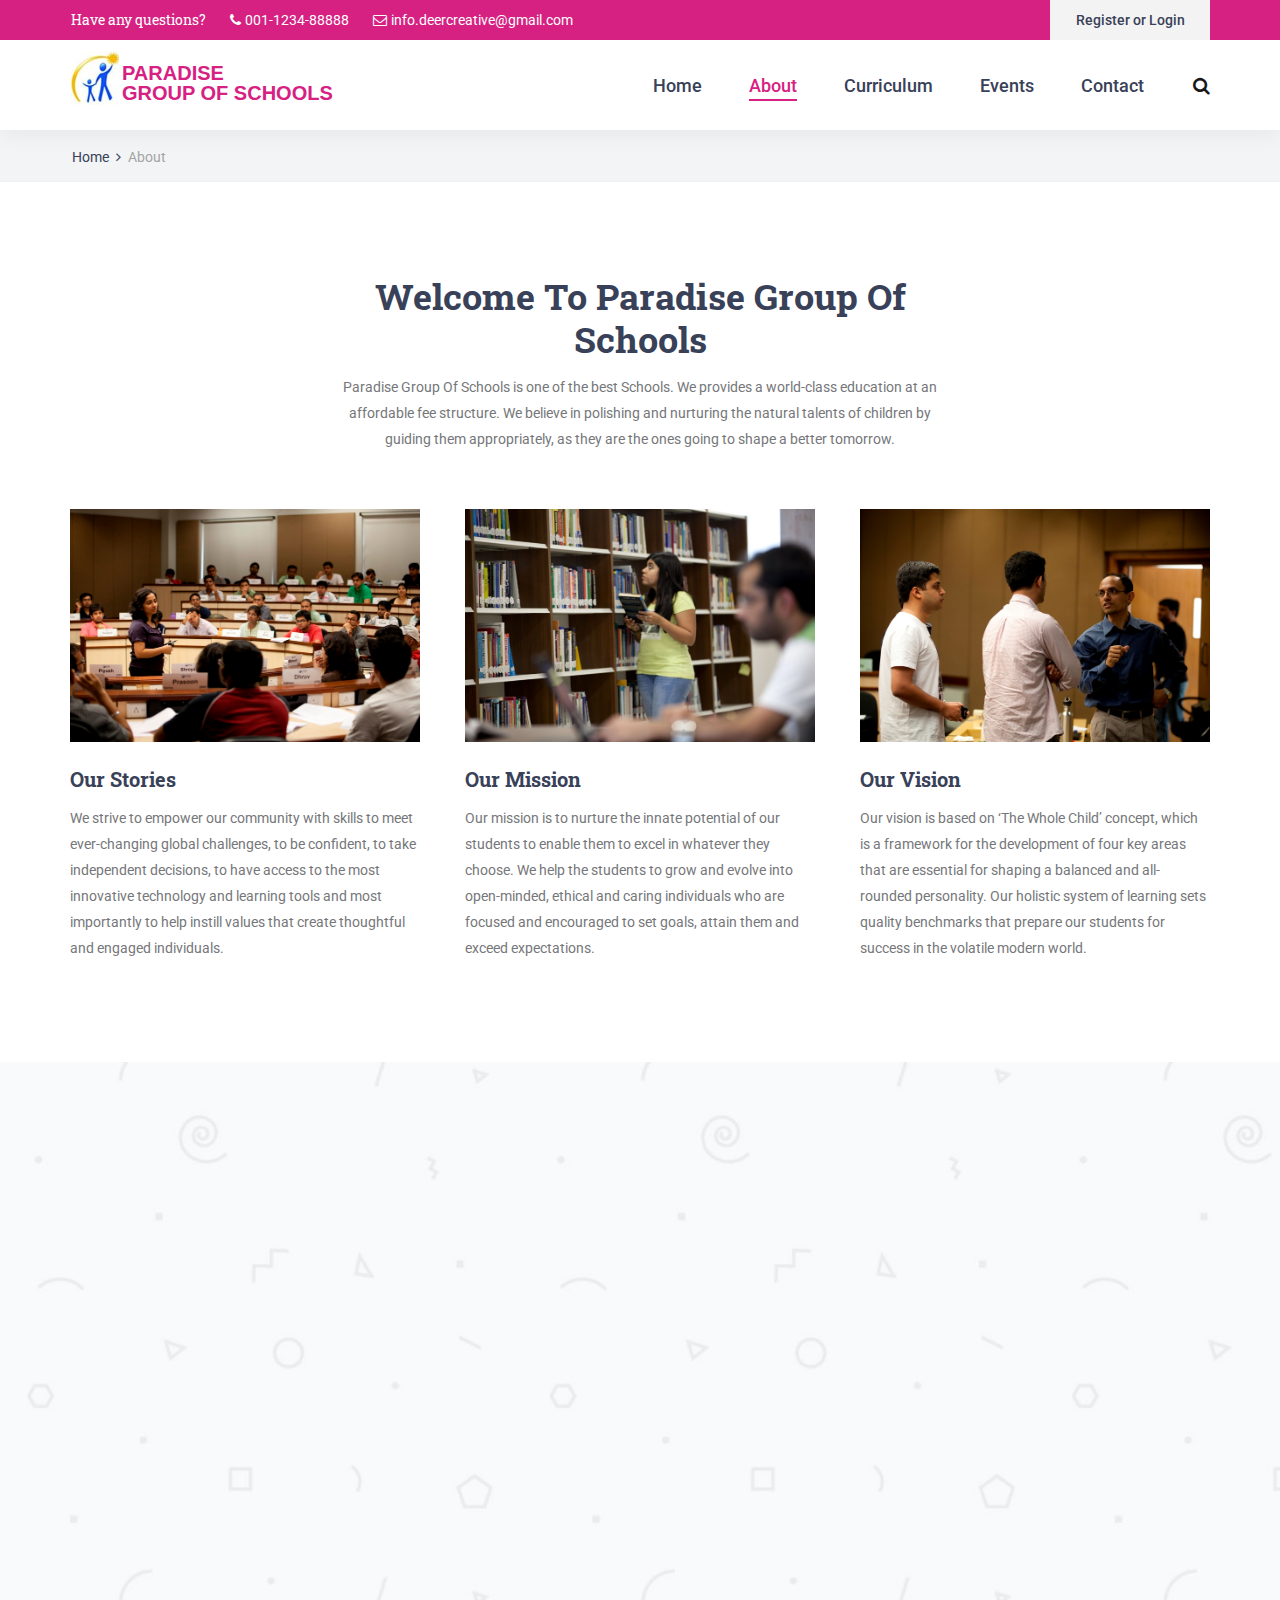
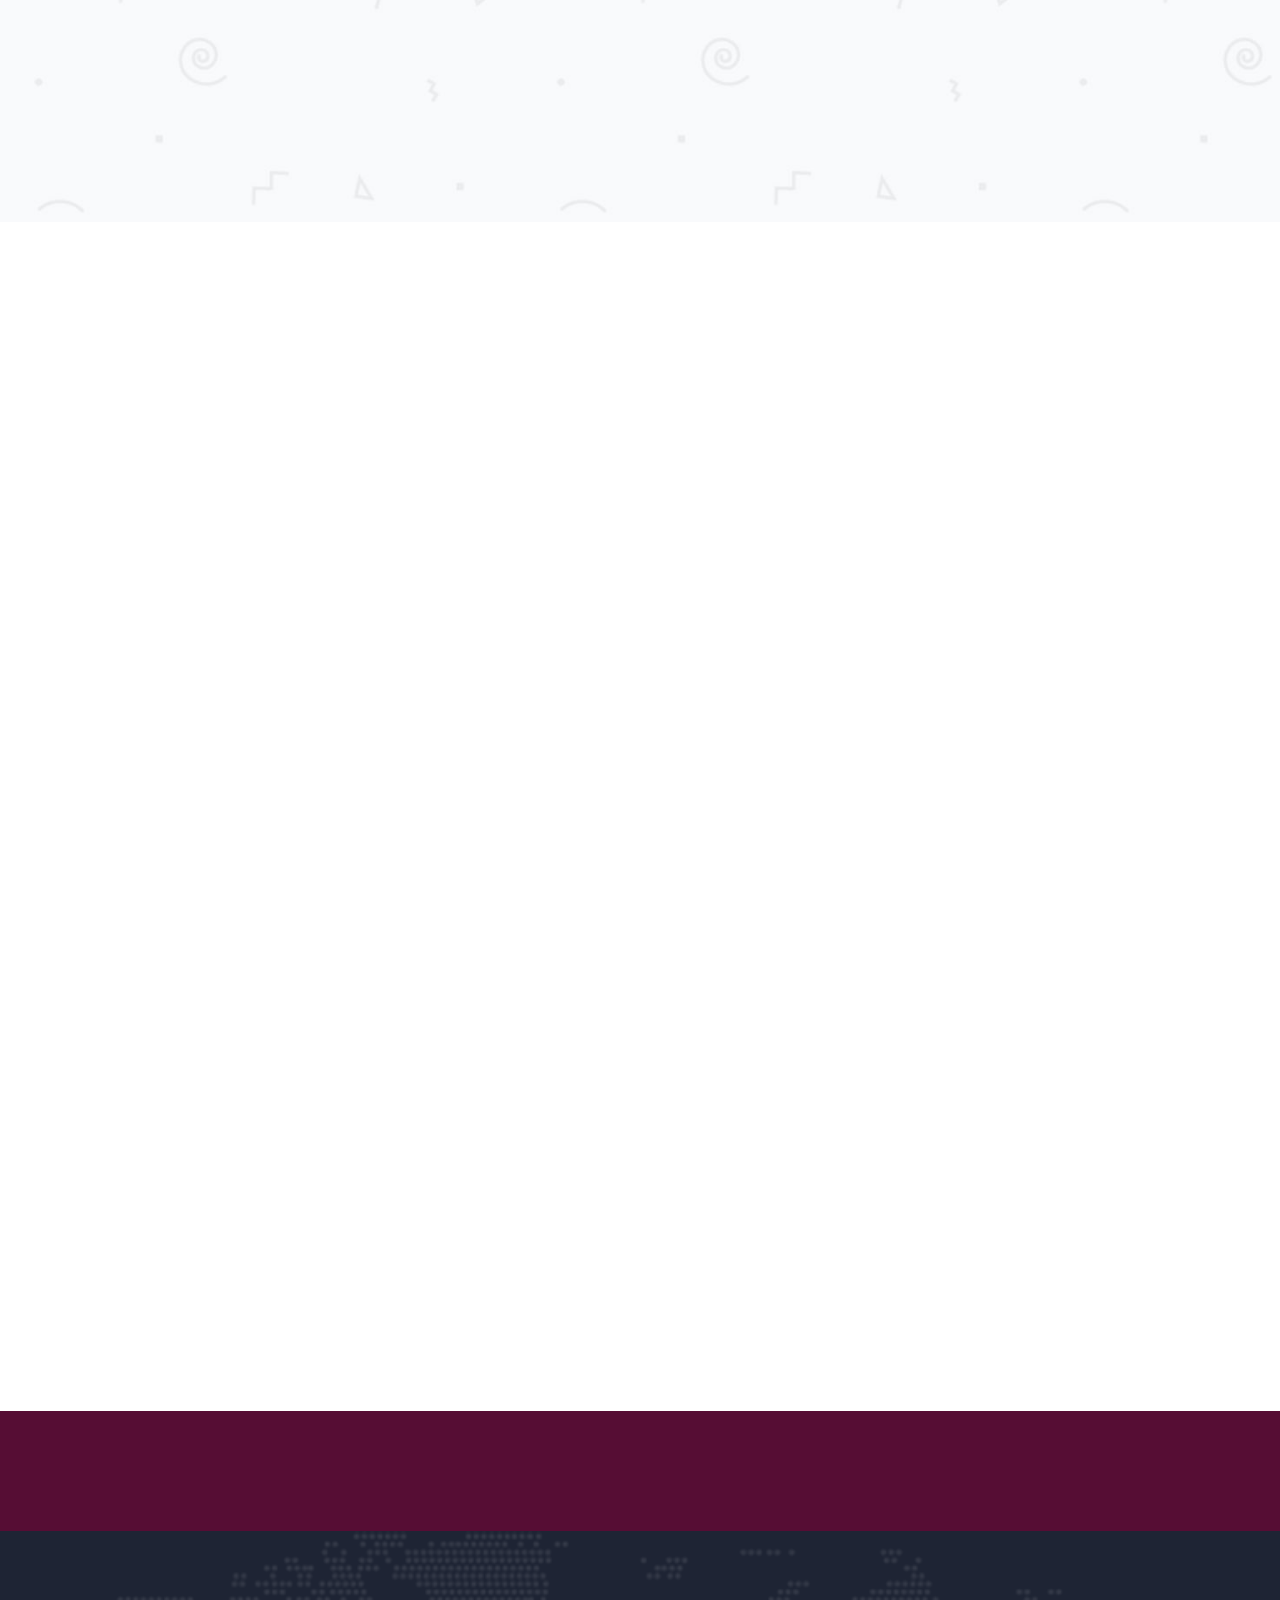
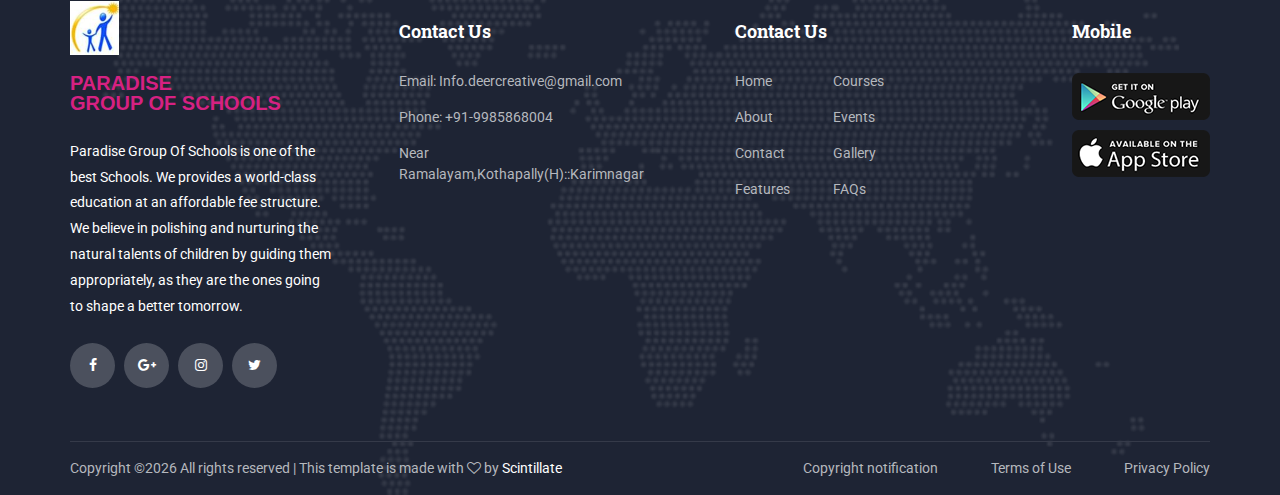
<file: about.html>
<!DOCTYPE html>
<html lang="en">
<head>
<title>About</title>
<meta charset="utf-8">
<meta http-equiv="X-UA-Compatible" content="IE=edge">
<meta name="description" content="Unicat project">
<meta name="viewport" content="width=device-width, initial-scale=1">

   <!-- Favicon -->
   <link rel="icon" href="images/logo123.PNG">

<link rel="stylesheet" type="text/css" href="styles/bootstrap4/bootstrap.min.css">
<link href="plugins/font-awesome-4.7.0/css/font-awesome.min.css" rel="stylesheet" type="text/css">
<link href="plugins/colorbox/colorbox.css" rel="stylesheet" type="text/css">
<link rel="stylesheet" type="text/css" href="plugins/OwlCarousel2-2.2.1/owl.carousel.css">
<link rel="stylesheet" type="text/css" href="plugins/OwlCarousel2-2.2.1/owl.theme.default.css">
<link rel="stylesheet" type="text/css" href="plugins/OwlCarousel2-2.2.1/animate.css">
<link rel="stylesheet" type="text/css" href="styles/about.css">
<link rel="stylesheet" type="text/css" href="styles/about_responsive.css">
<link rel="stylesheet" href="styles/animate.css">
</head>
<body>

<div class="super_container">

	<!-- Header -->

	<header class="header">
			
		<!-- Top Bar -->
		<div class="top_bar">
			<div class="top_bar_container">
				<div class="container">
					<div class="row">
						<div class="col">
							<div class="top_bar_content d-flex flex-row align-items-center justify-content-start">
								<ul class="top_bar_contact_list">
									<li><div class="question">Have any questions?</div></li>
									<li>
										<i class="fa fa-phone" aria-hidden="true"></i>
										<div>001-1234-88888</div>
									</li>
									<li>
										<i class="fa fa-envelope-o" aria-hidden="true"></i>
										<div>info.deercreative@gmail.com</div>
									</li>
								</ul>
								<div class="top_bar_login ml-auto">
									<div class="login_button"><a href="#">Register or Login</a></div>
								</div>
							</div>
						</div>
					</div>
				</div>
			</div>				
		</div>

		<!-- Header Content -->
		<div class="header_container">
				<nav class="navbar-default">
						<div class="container">
								<div class="row">
									<div class="col">
										<div class="header_content d-flex flex-row align-items-center justify-content-start">
									
													<div class="logo_container">
															<a href="index.html">
																<div class="block center">
																	<a class="nav-brand" href="index.html"><img src="images/logo123.PNG" alt=""></a>
																	<div id="companyName" class="strip">PARADISE<br>GROUP OF SCHOOLS</div>
																</div>
															</a>
													</div>
													<nav class="main_nav_contaner ml-auto">
															<ul class="main_nav">
																<li><a href="index.html">Home</a></li>
																<li class="active"><a href="about.html">About</a></li>
																<li><a href="courses.html">Curriculum</a></li>
																<li><a href="events.html">Events</a></li>
																<li><a href="contact.html">Contact</a></li>
															</ul>
															<div class="search_button"><i class="fa fa-search" aria-hidden="true"></i></div>
							
															<!-- Hamburger -->
															<!-- <div class="shopping_cart"><i class="fa fa-shopping-cart" aria-hidden="true"></i></div> -->
															<div class="hamburger menu_mm">
																<i class="fa fa-bars menu_mm" aria-hidden="true"></i>
															</div>
													</nav>
										</div>
									</div>
								</div>
							</div>
				</nav>
		</div>

		<!-- Header Search Panel -->
		<div class="header_search_container">
			<div class="container">
				<div class="row">
					<div class="col">
						<div class="header_search_content d-flex flex-row align-items-center justify-content-end">
							<form action="#" class="header_search_form">
								<input type="search" class="search_input" placeholder="Search" required="required">
								<button class="header_search_button d-flex flex-column align-items-center justify-content-center">
									<i class="fa fa-search" aria-hidden="true"></i>
								</button>
							</form>
						</div>
					</div>
				</div>
			</div>			
		</div>			
	</header>

	<!-- Menu -->

	<div class="menu d-flex flex-column align-items-end justify-content-start text-right menu_mm trans_400">
		<div class="menu_close_container"><div class="menu_close"><div></div><div></div></div></div>
		<div class="search">
			<form action="#" class="header_search_form menu_mm">
				<input type="search" class="search_input menu_mm" placeholder="Search" required="required">
				<button class="header_search_button d-flex flex-column align-items-center justify-content-center menu_mm">
					<i class="fa fa-search menu_mm" aria-hidden="true"></i>
				</button>
			</form>
		</div>
		<nav class="menu_nav">
			<ul class="menu_mm">
				<li class="menu_mm"><a href="index.html">Home</a></li>
				<li class="menu_mm"><a href="#">About</a></li>
				<li class="menu_mm"><a href="#">Courses</a></li>
				<li class="menu_mm"><a href="#">Blog</a></li>
				<li class="menu_mm"><a href="#">Page</a></li>
				<li class="menu_mm"><a href="contact.html">Contact</a></li>
			</ul>
		</nav>
	</div>
	
	<!-- Home -->

	<div class="home">
		<div class="breadcrumbs_container">
			<div class="container">
				<div class="row">
					<div class="col">
						<div class="breadcrumbs wow fadeInLeft">
							<ul>
								<li><a href="index.html">Home</a></li>
								<li>About</li>
							</ul>
						</div>
					</div>
				</div>
			</div>
		</div>			
	</div>

	<!-- About -->

	<div class="about">
		<div class="container">
			<div class="row">
				<div class="col wow fadeInUp">
					<div class="section_title_container text-center">
						<h2 class="section_title">Welcome To Paradise Group Of Schools</h2>
						<div class="section_subtitle"><p>Paradise Group Of Schools is one of the best Schools. We provides a world-class education at an affordable fee structure. We believe in polishing and nurturing the natural talents of children by guiding them appropriately, as they are the ones going to shape a better tomorrow.</p></div>
					</div>
				</div>
			</div>
			<div class="row about_row wow fadeInUp">
				
				<!-- About Item -->
				<div class="col-lg-4 about_col about_col_left">
					<div class="about_item">
						<div class="about_item_image"><img src="images/1500.jpg" alt=""></div>
						<div class="about_item_title"><a href="#">Our Stories</a></div>
						<div class="about_item_text">
							<p>We strive to empower our community with skills to meet ever-changing global challenges, to be confident, to take independent decisions, to have access to the most innovative technology and learning tools and most importantly to help instill values that create thoughtful and engaged individuals.</p>
						</div>
					</div>
				</div>

				<!-- About Item -->
				<div class="col-lg-4 about_col about_col_middle">
					<div class="about_item">
						<div class="about_item_image"><img src="images/1501.jpg" alt=""></div>
						<div class="about_item_title"><a href="#">Our Mission</a></div>
						<div class="about_item_text">
							<p>Our mission is to nurture the innate potential of our students to enable them to excel in whatever they choose. We help the students to grow and evolve into open-minded, ethical and caring individuals who are focused and encouraged to set goals, attain them and exceed expectations.</p>
						</div>
					</div>
				</div>

				<!-- About Item -->
				<div class="col-lg-4 about_col about_col_right">
					<div class="about_item">
						<div class="about_item_image"><img src="images/1502.jpg" alt=""></div>
						<div class="about_item_title"><a href="#">Our Vision</a></div>
						<div class="about_item_text">
							<p>Our vision is based on ‘The Whole Child’ concept, which is a framework for the development of four key areas that are essential for shaping a balanced and all-rounded personality. Our holistic system of learning sets quality benchmarks that prepare our students for success in the volatile modern world.</p>
						</div>
					</div>
				</div>

			</div>
		</div>
	</div>

	<!-- Feature -->

	<div class="feature">
		<div class="feature_background" style="background-image:url(images/courses_background.jpg)"></div>
		<div class="container">
			<div class="row">
				<div class="col wow fadeInUp">
					<div class="section_title_container text-center">
						<h2 class="section_title">Why Choose Us</h2>
						<div class="section_subtitle"><p>Paradise Group Of  Schools is a place where learning takes place for everyone. Our safe and caring educational environment offers many personalized and unique opportunities.</p></div>
					</div>
				</div>
			</div>
			<div class="row feature_row wow fadeInUp">

				<!-- Feature Content -->
				<div class="col-lg-6 feature_col">
					<div class="feature_content">
						<!-- Accordions -->
						<div class="accordions">
							
							<div class="elements_accordions">

								<div class="accordion_container">
									<div class="accordion d-flex flex-row align-items-center"><div>Award for Best School 2017</div></div>
									<div class="accordion_panel">
										<p>Our school won the Outstanding Inclusion Initiative for its programme to integrate students of all abilities into all aspects of school life including after-school and elective options.</p>
									</div>
								</div>

								<div class="accordion_container">
									<div class="accordion d-flex flex-row align-items-center active"><div>You’re learning from the best.</div></div>
									<div class="accordion_panel">
										<p>Truth be told, there are very few phrases my high school teachers used during instruction that I remember to this day. Ironically, if taken at face value, the phrase I do still remember promotes outright thievery.</p>
									</div>
								</div>

								<div class="accordion_container">
									<div class="accordion d-flex flex-row align-items-center"><div>Our degrees are recognized worldwide.</div></div>
									<div class="accordion_panel">
										<p>Accreditation is a private, voluntary, non-governmental peer-review process that reviews the educational quality of an institution or program.</p>
									</div>
								</div>

								<div class="accordion_container">
									<div class="accordion d-flex flex-row align-items-center"><div>We encourage our students to go global.</div></div>
									<div class="accordion_panel">
										<p>Before we start learning how we encourage innovation in school, let’s first understand why it is important. The answer is very simple. With the fast pacing world today, kids need to be adaptable to prepare themselves for life beyond the classroom.</p>
									</div>
								</div>

							</div>

						</div>
						<!-- Accordions End -->
					</div>
				</div>

				<!-- Feature Video -->
				<div class="col-lg-6 wow fadeInUp feature_col">
					<div class="feature_video d-flex flex-column align-items-center justify-content-center">
						<div class="feature_video_background" style="background-image:url(images/kiddos.jpeg)"></div>
						<a class="vimeo feature_video_button" href="https://player.vimeo.com/video/99340873?title=0" title="OH, PORTUGAL - IN 4K - Basti Hansen - Stock Footage">
							<img src="images/play.png" alt="">
						</a>
					</div>
				</div>
			</div>
		</div>
	</div>

	<!-- Team -->

	<div class="team">
			<div class="container">
				<div class="row wow fadeInUp">
					<div class="col">
						<div class="section_title_container text-center">
							<h2 class="section_title">Meet Our Teachers</h2>
							<div class="section_subtitle"><p>We strive to empower our community with skills to meet ever-changing global challenges, to be confident, to take independent decisions, to have access to the most innovative technology and learning tools and most importantly to help instill values that create thoughtful and engaged individuals.</p></div>
						</div>
					</div>
				</div>
				<div class="row team_row wow fadeInUp">
					
					<!-- Team Item -->
					<div class="col-lg-3 col-md-6 team_col">
						<div class="team_item">
							<div class="team_image"><img src="images/teacher-1.jpg" alt=""></div>
							<div class="team_body">
								<div class="team_title"><a href="#">Mr.Govind</a></div>
								<div class="team_subtitle">Sr.Faculty Social</div>
								<div class="social_list">
									<ul>
										<li><a href="#"><i class="fa fa-facebook" aria-hidden="true"></i></a></li>
										<li><a href="#"><i class="fa fa-twitter" aria-hidden="true"></i></a></li>
										<li><a href="#"><i class="fa fa-google-plus" aria-hidden="true"></i></a></li>
									</ul>
								</div>
							</div>
						</div>
					</div>
	
					<!-- Team Item -->
					<div class="col-lg-3 col-md-6 team_col">
						<div class="team_item">
							<div class="team_image"><img src="images/teacher-2.jpg" alt=""></div>
							<div class="team_body">
								<div class="team_title"><a href="#">Mr.Naveen Srinivas</a></div>
								<div class="team_subtitle">Sr.Faculty Mathematics</div>
								<div class="social_list">
									<ul>
										<li><a href="#"><i class="fa fa-facebook" aria-hidden="true"></i></a></li>
										<li><a href="#"><i class="fa fa-twitter" aria-hidden="true"></i></a></li>
										<li><a href="#"><i class="fa fa-google-plus" aria-hidden="true"></i></a></li>
									</ul>
								</div>
							</div>
						</div>
					</div>
	
					<!-- Team Item -->
					<div class="col-lg-3 col-md-6 team_col">
						<div class="team_item">
							<div class="team_image"><img src="images/teacher-3.jpg" alt=""></div>
							<div class="team_body">
								<div class="team_title"><a href="#">Mrs.Pooja</a></div>
								<div class="team_subtitle">Sr.Faculty Biology</div>
								<div class="social_list">
									<ul>
										<li><a href="#"><i class="fa fa-facebook" aria-hidden="true"></i></a></li>
										<li><a href="#"><i class="fa fa-twitter" aria-hidden="true"></i></a></li>
										<li><a href="#"><i class="fa fa-google-plus" aria-hidden="true"></i></a></li>
									</ul>
								</div>
							</div>
						</div>
					</div>
					<!-- Team Item -->
					<div class="col-lg-3 col-md-6 team_col">
						<div class="team_item">
							<div class="team_image"><img src="images/teacher-4.jpg" alt=""></div>
							<div class="team_body">
								<div class="team_title"><a href="#">Mr.Vikas</a></div>
								<div class="team_subtitle">Sr.Faculty English</div>
								<div class="social_list">
									<ul>
										<li><a href="#"><i class="fa fa-facebook" aria-hidden="true"></i></a></li>
										<li><a href="#"><i class="fa fa-twitter" aria-hidden="true"></i></a></li>
										<li><a href="#"><i class="fa fa-google-plus" aria-hidden="true"></i></a></li>
									</ul>
								</div>
							</div>
						</div>
					</div>
	
				</div>
			</div>
		</div>

	<!-- Counter -->

	<div class="counter wow fadeInUp">
		<div class="counter_background" style="background-image:url(images/counter_background.jpg)"></div>
		<div class="container">
			<div class="row">
				<div class="col-lg-6 wow fadeInUp">
					<div class="counter_content">
						<h2 class="counter_title">Register Now</h2>
						<div class="counter_text"><p>Please note that we will be operating with reduced staff levels for the holiday period from December 23, 2019 to January 1, 2020 and away on both Christmas Day and New Year's Day.</p></div>

						<!-- Milestones -->

						<div class="milestones d-flex flex-md-row flex-column align-items-center justify-content-between">
							
							<!-- Milestone -->
							<div class="milestone">
								<div class="milestone_counter" data-end-value="15">0</div>
								<div class="milestone_text">CERTIFIED TEACHERS</div>
							</div>

							<!-- Milestone -->
							<div class="milestone">
								<div class="milestone_counter" data-end-value="2500" data-sign-after="">0</div>
								<div class="milestone_text">STUDENTS</div>
							</div>

							<!-- Milestone -->
							<div class="milestone">
								<div class="milestone_counter" data-end-value="30" data-sign-after="+">0</div>
								<div class="milestone_text">COURSES</div>
							</div>

							<!-- Milestone -->
							<div class="milestone">
								<div class="milestone_counter" data-end-value="50">0</div>
								<div class="milestone_text">AWARDS WON</div>
							</div>

						</div>
					</div>

				</div>
			</div>

			<div class="counter_form wow fadeInUp">
				<div class="row fill_height">
					<div class="col fill_height">
						<form class="counter_form_content d-flex flex-column align-items-center justify-content-center" action="#">
							<div class="counter_form_title">courses now</div>
							<input type="text" class="counter_input" placeholder="Your Name:" required="required">
							<input type="tel" class="counter_input" placeholder="Phone:" required="required">
							<select name="counter_select" id="counter_select" class="counter_input counter_options">
								<option>Choose Subject</option>
								<option>Subject</option>
								<option>Subject</option>
								<option>Subject</option>
							</select>
							<textarea class="counter_input counter_text_input" placeholder="Message:" required="required"></textarea>
							<button type="submit" class="counter_form_button">submit now</button>
						</form>
					</div>
				</div>
			</div>

		</div>
	</div>

	<div class="newsletter">
		
		<div class="container wow fadeInUp">
			<div class="row">
				<div class="col">
					<div class="newsletter_container d-flex flex-lg-row flex-column align-items-center justify-content-start">

						<!-- Newsletter Content -->
						<div class="newsletter_content text-lg-left text-center">
							<div class="newsletter_title">Connect with us</div>
							<div class="newsletter_subtitle"></div>
						</div>

						<!-- Newsletter Form -->
						<div class="newsletter_form_container ml-lg-auto">
							<form action="#" id="newsletter_form" class="newsletter_form d-flex flex-row align-items-center justify-content-center">
								<input type="email" class="newsletter_input" placeholder="Your Email" required="required">
								<button type="submit" class="newsletter_button">subscribe</button>
							</form>
						</div>

					</div>
				</div>
			</div>
		</div>
	</div>
	<!-- Partners -->
<!-- 
	<div class="partners">
		<div class="container">
			<div class="row">
				<div class="col wow fadeInUp ">
					<div class="partners_slider_container">
						<div class="owl-carousel owl-theme partners_slider"> -->

							<!-- Partner Item -->
							<!-- <div class="owl-item partner_item"><img src="images/partner_1.png" alt=""></div> -->

							<!-- Partner Item -->
							<!-- <div class="owl-item partner_item"><img src="images/partner_2.png" alt=""></div> -->

							<!-- Partner Item -->
							<!-- <div class="owl-item partner_item"><img src="images/partner_3.png" alt=""></div> -->

							<!-- Partner Item -->
							<!-- <div class="owl-item partner_item"><img src="images/partner_4.png" alt=""></div> -->

							<!-- Partner Item -->
							<!-- <div class="owl-item partner_item"><img src="images/partner_5.png" alt=""></div> -->

							<!-- Partner Item -->
							<!-- <div class="owl-item partner_item"><img src="images/partner_6.png" alt=""></div> -->

						<!-- </div>
					</div>
				</div>
			</div>
		</div>
	</div> -->

	

	<!-- Footer -->

	<footer class="footer">
		<div class="footer_background" style="background-image:url(images/footer_background.png)"></div>
		<div class="container">
			<div class="row footer_row">
				<div class="col">
					<div class="footer_content">
						<div class="row">

							<div class="col-lg-3 footer_col">
					
								<!-- Footer About -->
								<div class="footer_section footer_about">
									<div class="footer_logo_container">
										<a href="#">
											<div class="block center">
												<a class="nav-brand" href="index.html"><img src="images/logo123.PNG" alt=""></a>
												<div id="companyName" class="strip">PARADISE<br>GROUP OF SCHOOLS</div>
											</div>
										</a>
									</div>
									<div class="footer_about_text">
										<p>Paradise Group Of Schools is one of the best Schools. We provides a world-class education at an affordable fee structure. We believe in polishing and nurturing the natural talents of children by guiding them appropriately, as they are the ones going to shape a better tomorrow.</p>
									</div>
									<div class="footer_social">
										<ul>
											<li><a href="#"><i class="fa fa-facebook" aria-hidden="true"></i></a></li>
											<li><a href="#"><i class="fa fa-google-plus" aria-hidden="true"></i></a></li>
											<li><a href="#"><i class="fa fa-instagram" aria-hidden="true"></i></a></li>
											<li><a href="#"><i class="fa fa-twitter" aria-hidden="true"></i></a></li>
										</ul>
									</div>
								</div>
								
							</div>

							<div class="col-lg-3 footer_col">
					
								<!-- Footer Contact -->
								<div class="footer_section footer_contact">
									<div class="footer_title">Contact Us</div>
									<div class="footer_contact_info">
										<ul>
											<li>Email: Info.deercreative@gmail.com</li>
											<li>Phone: +91-9985868004</li>
											<li>Near Ramalayam,Kothapally(H)::Karimnagar</li>
										</ul>
									</div>
								</div>
								
							</div>

							<div class="col-lg-3 footer_col">
					
								<!-- Footer links -->
								<div class="footer_section footer_links">
									<div class="footer_title">Contact Us</div>
									<div class="footer_links_container">
										<ul>
											<li><a href="index.html">Home</a></li>
											<li><a href="about.html">About</a></li>
											<li><a href="contact.html">Contact</a></li>
											<li><a href="#">Features</a></li>
											<li><a href="courses.html">Courses</a></li>
											<li><a href="#">Events</a></li>
											<li><a href="#">Gallery</a></li>
											<li><a href="#">FAQs</a></li>
										</ul>
									</div>
								</div>
								
							</div>

							<div class="col-lg-3 footer_col clearfix">
					
								<!-- Footer links -->
								<div class="footer_section footer_mobile">
									<div class="footer_title">Mobile</div>
									<div class="footer_mobile_content">
										<div class="footer_image"><a href="#"><img src="images/mobile_1.png" alt=""></a></div>
										<div class="footer_image"><a href="#"><img src="images/mobile_2.png" alt=""></a></div>
									</div>
								</div>
								
							</div>

						</div>
					</div>
				</div>
			</div>

			<div class="row copyright_row">
				<div class="col">
					<div class="copyright d-flex flex-lg-row flex-column align-items-center justify-content-start">
						<div class="cr_text">
							Copyright &copy;<script>document.write(new Date().getFullYear());</script> All rights reserved | This template is made with <i class="fa fa-heart-o" aria-hidden="true"></i> by <a href="http://scintillatetech.com/" target="_blank">Scintillate</a>
</div>
						<div class="ml-lg-auto cr_links">
							<ul class="cr_list">
								<li><a href="#">Copyright notification</a></li>
								<li><a href="#">Terms of Use</a></li>
								<li><a href="#">Privacy Policy</a></li>
							</ul>
						</div>
					</div>
				</div>
			</div>
		</div>
	</footer>
</div>

<script src="js/jquery-3.2.1.min.js"></script>
<script src="styles/bootstrap4/popper.js"></script>
<script src="styles/bootstrap4/bootstrap.min.js"></script>
<script src="plugins/greensock/TweenMax.min.js"></script>
<script src="plugins/greensock/TimelineMax.min.js"></script>
<script src="plugins/scrollmagic/ScrollMagic.min.js"></script>
<script src="plugins/greensock/animation.gsap.min.js"></script>
<script src="plugins/greensock/ScrollToPlugin.min.js"></script>
<script src="plugins/OwlCarousel2-2.2.1/owl.carousel.js"></script>
<script src="plugins/easing/easing.js"></script>
<script src="plugins/parallax-js-master/parallax.min.js"></script>
<script src="plugins/colorbox/jquery.colorbox-min.js"></script>
<script src="js/about.js"></script>
<script type="text/javascript" src="js/wow.min.js"></script>
<script>
	new WOW().init();
	</script>  
</body>
</html>
</file>
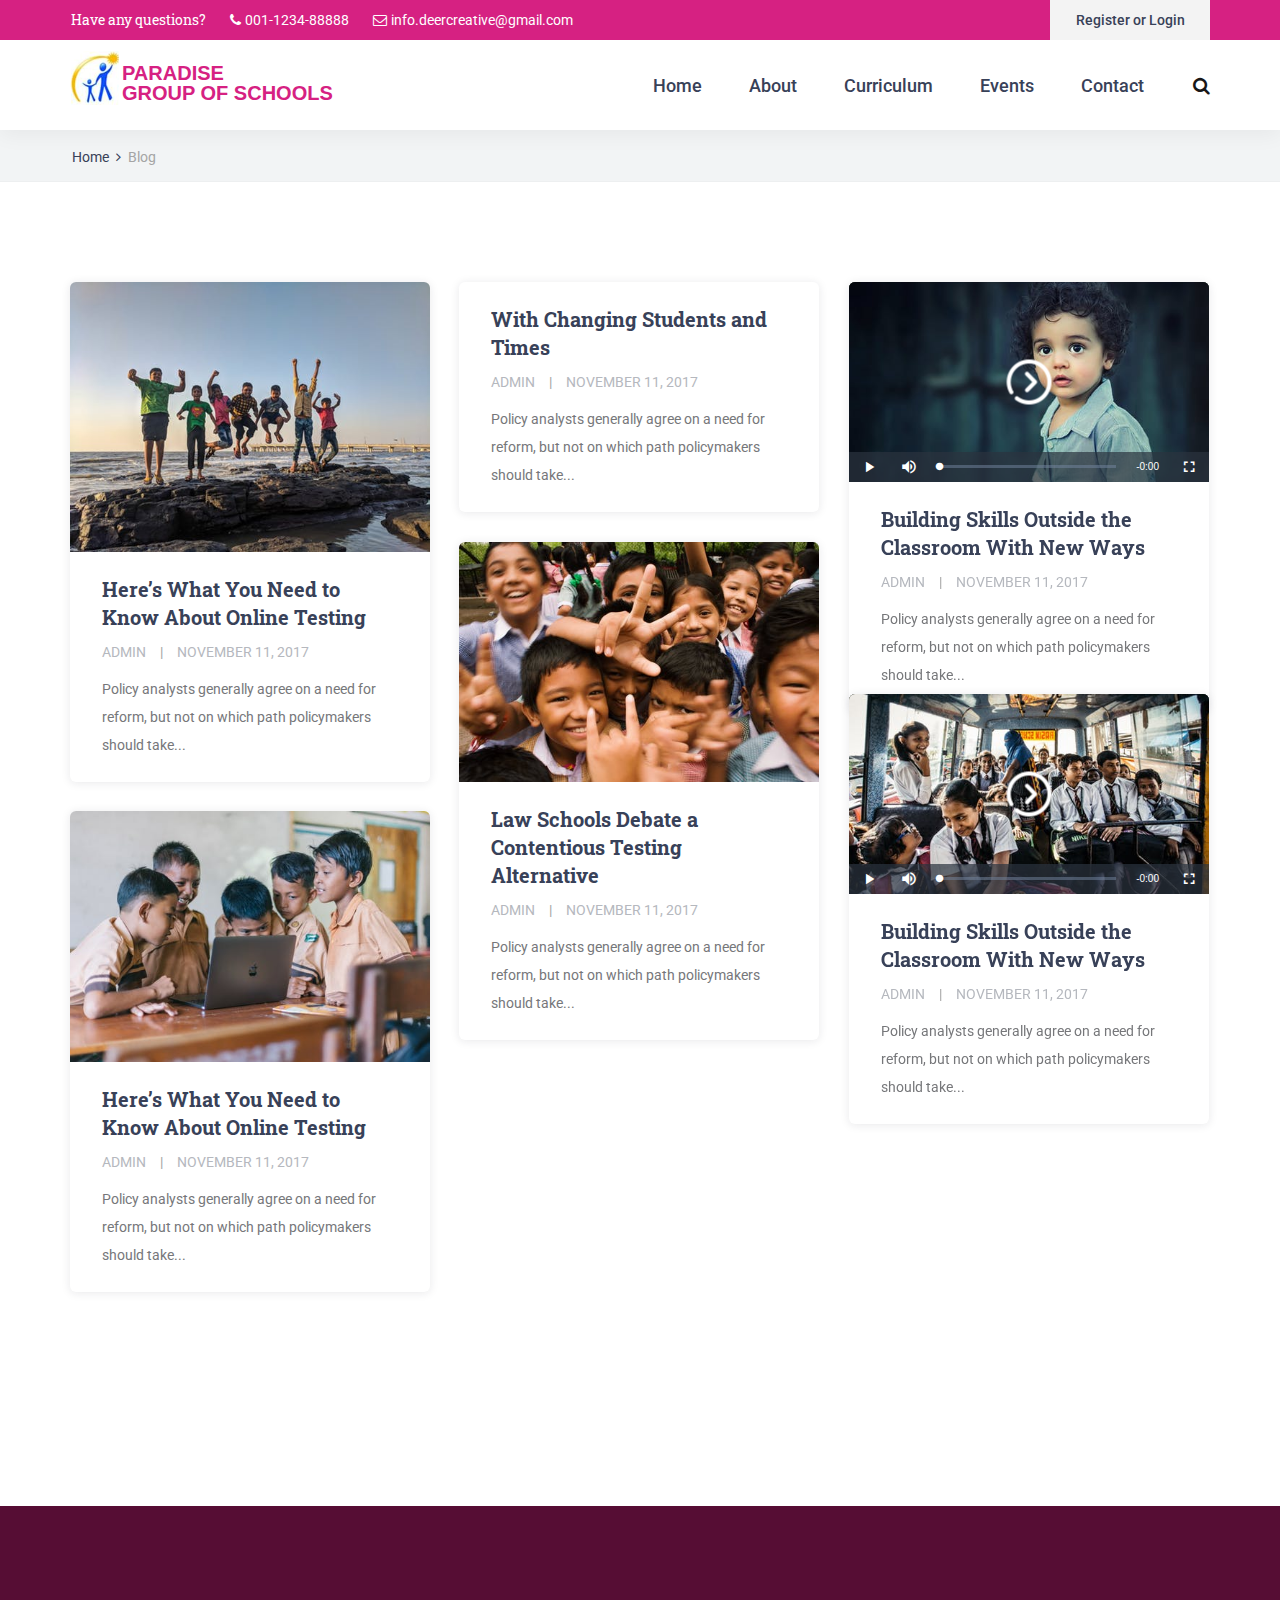
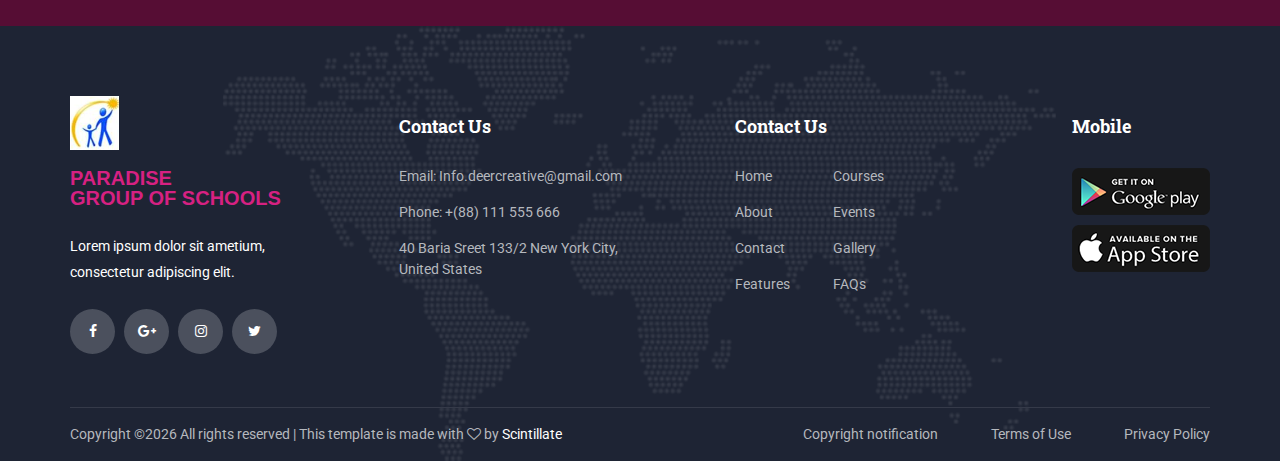
<file: blog.html>
<!DOCTYPE html>
<html lang="en">
<head>
<title>Blog</title>
<meta charset="utf-8">
<meta http-equiv="X-UA-Compatible" content="IE=edge">
<meta name="description" content="Unicat project">
<meta name="viewport" content="width=device-width, initial-scale=1">
<!-- Favicon -->
<link rel="icon" href="images/logo123.PNG">
<link rel="stylesheet" type="text/css" href="styles/bootstrap4/bootstrap.min.css">
<link href="plugins/font-awesome-4.7.0/css/font-awesome.min.css" rel="stylesheet" type="text/css">
<link href="plugins/video-js/video-js.css" rel="stylesheet" type="text/css">
<link rel="stylesheet" type="text/css" href="styles/blog.css">
<link rel="stylesheet" type="text/css" href="styles/blog_responsive.css">
<link rel="stylesheet" href="styles/animate.css">
</head>
<body>

<div class="super_container">

	<!-- Header -->

	<header class="header">
			
		<!-- Top Bar -->
		<div class="top_bar">
			<div class="top_bar_container">
				<div class="container">
					<div class="row">
						<div class="col">
							<div class="top_bar_content d-flex flex-row align-items-center justify-content-start">
								<ul class="top_bar_contact_list">
									<li><div class="question">Have any questions?</div></li>
									<li>
										<i class="fa fa-phone" aria-hidden="true"></i>
										<div>001-1234-88888</div>
									</li>
									<li>
										<i class="fa fa-envelope-o" aria-hidden="true"></i>
										<div>info.deercreative@gmail.com</div>
									</li>
								</ul>
								<div class="top_bar_login ml-auto">
									<div class="login_button"><a href="#">Register or Login</a></div>
								</div>
							</div>
						</div>
					</div>
				</div>
			</div>				
		</div>

		<!-- Header Content -->
		<div class="header_container">
			<div class="container">
				<div class="row">
					<div class="col">
						<div class="header_content d-flex flex-row align-items-center justify-content-start">
							<div class="logo_container">
								<a href="index.html">
									<div class="block center">
										<a class="nav-brand" href="index.html"><img src="images/logo123.PNG" alt=""></a>
										<div id="companyName" class="strip">PARADISE<br>GROUP OF SCHOOLS</div>
									</div>
								</a>
							</div>
							<nav class="main_nav_contaner ml-auto">
								<ul class="main_nav">
									<li><a href="index.html">Home</a></li>
									<li><a href="about.html">About</a></li>
									<li><a href="courses.html">Curriculum</a></li>
									<li><a href="events.html">Events</a></li>
									<li><a href="contact.html">Contact</a></li>
								</ul>
								<div class="search_button"><i class="fa fa-search" aria-hidden="true"></i></div>

								<!-- Hamburger -->

								<!-- <div class="shopping_cart"><i class="fa fa-shopping-cart" aria-hidden="true"></i></div> -->
								<div class="hamburger menu_mm">
									<i class="fa fa-bars menu_mm" aria-hidden="true"></i>
								</div>
							</nav>

						</div>
					</div>
				</div>
			</div>
		</div>

		<!-- Header Search Panel -->
		<div class="header_search_container">
			<div class="container">
				<div class="row">
					<div class="col">
						<div class="header_search_content d-flex flex-row align-items-center justify-content-end">
							<form action="#" class="header_search_form">
								<input type="search" class="search_input" placeholder="Search" required="required">
								<button class="header_search_button d-flex flex-column align-items-center justify-content-center">
									<i class="fa fa-search" aria-hidden="true"></i>
								</button>
							</form>
						</div>
					</div>
				</div>
			</div>			
		</div>			
	</header>

	<!-- Menu -->

	<div class="menu d-flex flex-column align-items-end justify-content-start text-right menu_mm trans_400">
		<div class="menu_close_container"><div class="menu_close"><div></div><div></div></div></div>
		<div class="search">
			<form action="#" class="header_search_form menu_mm">
				<input type="search" class="search_input menu_mm" placeholder="Search" required="required">
				<button class="header_search_button d-flex flex-column align-items-center justify-content-center menu_mm">
					<i class="fa fa-search menu_mm" aria-hidden="true"></i>
				</button>
			</form>
		</div>
		<nav class="menu_nav">
			<ul class="menu_mm">
				<li class="menu_mm"><a href="index.html">Home</a></li>
				<li class="menu_mm"><a href="#">About</a></li>
				<li class="menu_mm"><a href="#">Courses</a></li>
				<li class="menu_mm"><a href="#">Blog</a></li>
				<li class="menu_mm"><a href="#">Page</a></li>
				<li class="menu_mm"><a href="contact.html">Contact</a></li>
			</ul>
		</nav>
	</div>
	
	<!-- Home -->

	<div class="home">
		<div class="breadcrumbs_container">
			<div class="container">
				<div class="row">
					<div class="col">
						<div class="breadcrumbs wow fadeInLeft">
							<ul>
								<li><a href="index.html">Home</a></li>
								<li>Blog</li>
							</ul>
						</div>
					</div>
				</div>
			</div>
		</div>			
	</div>

	<!-- Blog -->

	<div class="blog">
		<div class="container">
			<div class="row ">
				<div class="col">
					<div class="blog_post_container wow fadeInUp">

						<!-- Blog Post -->
						<div class="blog_post trans_200">
							<div class="blog_post_image"><img src="images/702.jpeg" alt=""></div>
							<div class="blog_post_body">
								<div class="blog_post_title"><a href="blog.html">Here’s What You Need to Know About Online Testing</a></div>
								<div class="blog_post_meta">
									<ul>
										<li><a href="#">admin</a></li>
										<li><a href="#">november 11, 2017</a></li>
									</ul>
								</div>
								<div class="blog_post_text">
									<p>Policy analysts generally agree on a need for reform, but not on which path policymakers should take...</p>
								</div>
							</div>
						</div>

						<!-- Blog Post -->
						<div class="blog_post trans_200 wow fadeInUp">
							<div class="blog_post_body">
								<div class="blog_post_title"><a href="blog.html">With Changing Students and Times</a></div>
								<div class="blog_post_meta">
									<ul>
										<li><a href="#">admin</a></li>
										<li><a href="#">november 11, 2017</a></li>
									</ul>
								</div>
								<div class="blog_post_text">
									<p>Policy analysts generally agree on a need for reform, but not on which path policymakers should take...</p>
								</div>
							</div>
						</div>

						<!-- Blog Post -->
						<div class="blog_post trans_200 wow fadeInUp">
							<div class="blog_post_video_container">
								<video class="blog_post_video video-js" data-setup='{"controls": true, "autoplay": false, "preload": "auto", "poster": "images/12078.jpg"}'>
									<source src="images/mov_bbb.mp4" type="video/mp4">
									<source src="images/mov_bbb.ogg" type="video/ogg">
									Your browser does not support HTML5 video.
								</video>
							</div>
							<div class="blog_post_body">
								<div class="blog_post_title"><a href="blog.html">Building Skills Outside the Classroom With New Ways</a></div>
								<div class="blog_post_meta">
									<ul>
										<li><a href="#">admin</a></li>
										<li><a href="#">november 11, 2017</a></li>
									</ul>
								</div>
								<div class="blog_post_text">
									<p>Policy analysts generally agree on a need for reform, but not on which path policymakers should take...</p>
								</div>
							</div>
						</div>

						<!-- Blog Post -->
						<div class="blog_post trans_200 wow fadeInUp">
							<div class="blog_post_image"><img src="images/681.jpeg" alt=""></div>
							<div class="blog_post_body">
								<div class="blog_post_title"><a href="blog.html">Law Schools Debate a Contentious Testing Alternative</a></div>
								<div class="blog_post_meta">
									<ul>
										<li><a href="#">admin</a></li>
										<li><a href="#">november 11, 2017</a></li>
									</ul>
								</div>
								<div class="blog_post_text">
									<p>Policy analysts generally agree on a need for reform, but not on which path policymakers should take...</p>
								</div>
							</div>
						</div>

						<!-- Blog Post -->
						<div class="blog_post trans_200 wow fadeInUp">
							<div class="blog_post_video_container">
								<video class="blog_post_video video-js" data-setup='{"controls": true, "autoplay": false, "preload": "auto", "poster": "images/1162.jpeg"}'>
									<source src="images/mov_bbb.mp4" type="video/mp4">
									<source src="images/mov_bbb.ogg" type="video/ogg">
									Your browser does not support HTML5 video.
								</video>
							</div>
							<div class="blog_post_body">
								<div class="blog_post_title"><a href="blog.html">Building Skills Outside the Classroom With New Ways</a></div>
								<div class="blog_post_meta">
									<ul>
										<li><a href="#">admin</a></li>
										<li><a href="#">november 11, 2017</a></li>
									</ul>
								</div>
								<div class="blog_post_text">
									<p>Policy analysts generally agree on a need for reform, but not on which path policymakers should take...</p>
								</div>
							</div>
						</div>

						<!-- Blog Post -->
						<div class="blog_post trans_200 wow fadeInUp">
							<div class="blog_post_image"><img src="images/1403.jpeg" alt=""></div>
							<div class="blog_post_body">
								<div class="blog_post_title"><a href="blog.html">Here’s What You Need to Know About Online Testing</a></div>
								<div class="blog_post_meta">
									<ul>
										<li><a href="#">admin</a></li>
										<li><a href="#">november 11, 2017</a></li>
									</ul>
								</div>
								<div class="blog_post_text">
									<p>Policy analysts generally agree on a need for reform, but not on which path policymakers should take...</p>
								</div>
							</div>
						</div>

						<!-- Blog Post -->
						<div class="blog_post trans_200 wow fadeInUp">
							<div class="blog_post_body">
								<div class="blog_post_title"><a href="blog.html">With Changing Students and Times</a></div>
								<div class="blog_post_meta">
									<ul>
										<li><a href="#">admin</a></li>
										<li><a href="#">november 11, 2017</a></li>
									</ul>
								</div>
								<div class="blog_post_text">
									<p>Policy analysts generally agree on a need for reform, but not on which path policymakers should take...</p>
								</div>
							</div>
						</div>

					</div>
				</div>
			</div>
			<div class="row">
				<div class="col text-center">
					<div class="load_more trans_200 wow fadeInUp"><a href="#">load more</a></div>
				</div>
			</div>
		</div>
	</div>

	<!-- Newsletter -->

	<div class="newsletter">
		
			<div class="container wow fadeInUp">
				<div class="row">
					<div class="col">
						<div class="newsletter_container d-flex flex-lg-row flex-column align-items-center justify-content-start">
	
							<!-- Newsletter Content -->
							<div class="newsletter_content text-lg-left text-center">
								<div class="newsletter_title">Connect with us</div>
								<div class="newsletter_subtitle"></div>
							</div>
	
							<!-- Newsletter Form -->
							<div class="newsletter_form_container ml-lg-auto">
								<form action="#" id="newsletter_form" class="newsletter_form d-flex flex-row align-items-center justify-content-center">
									<input type="email" class="newsletter_input" placeholder="Your Email" required="required">
									<button type="submit" class="newsletter_button">subscribe</button>
								</form>
							</div>
	
						</div>
					</div>
				</div>
			</div>
		</div>

	<!-- Footer -->

	<footer class="footer">
		<div class="footer_background" style="background-image:url(images/footer_background.png)"></div>
		<div class="container">
			<div class="row footer_row">
				<div class="col">
					<div class="footer_content">
						<div class="row">

							<div class="col-lg-3 footer_col">
					
								<!-- Footer About -->
								<div class="footer_section footer_about">
									<div class="footer_logo_container">
										<a href="#">
											<div class="block center">
												<a class="nav-brand" href="index.html"><img src="images/logo123.PNG" alt=""></a>
												<div id="companyName" class="strip">PARADISE<br>GROUP OF SCHOOLS</div>
											</div>
										</a>
									</div>
									<div class="footer_about_text">
										<p>Lorem ipsum dolor sit ametium, consectetur adipiscing elit.</p>
									</div>
									<div class="footer_social">
										<ul>
											<li><a href="#"><i class="fa fa-facebook" aria-hidden="true"></i></a></li>
											<li><a href="#"><i class="fa fa-google-plus" aria-hidden="true"></i></a></li>
											<li><a href="#"><i class="fa fa-instagram" aria-hidden="true"></i></a></li>
											<li><a href="#"><i class="fa fa-twitter" aria-hidden="true"></i></a></li>
										</ul>
									</div>
								</div>
								
							</div>

							<div class="col-lg-3 footer_col">
					
								<!-- Footer Contact -->
								<div class="footer_section footer_contact">
									<div class="footer_title">Contact Us</div>
									<div class="footer_contact_info">
										<ul>
											<li>Email: Info.deercreative@gmail.com</li>
											<li>Phone:  +(88) 111 555 666</li>
											<li>40 Baria Sreet 133/2 New York City, United States</li>
										</ul>
									</div>
								</div>
								
							</div>

							<div class="col-lg-3 footer_col">
					
								<!-- Footer links -->
								<div class="footer_section footer_links">
									<div class="footer_title">Contact Us</div>
									<div class="footer_links_container">
										<ul>
											<li><a href="index.html">Home</a></li>
											<li><a href="about.html">About</a></li>
											<li><a href="contact.html">Contact</a></li>
											<li><a href="#">Features</a></li>
											<li><a href="courses.html">Courses</a></li>
											<li><a href="#">Events</a></li>
											<li><a href="#">Gallery</a></li>
											<li><a href="#">FAQs</a></li>
										</ul>
									</div>
								</div>
								
							</div>

							<div class="col-lg-3 footer_col clearfix">
					
								<!-- Footer links -->
								<div class="footer_section footer_mobile">
									<div class="footer_title">Mobile</div>
									<div class="footer_mobile_content">
										<div class="footer_image"><a href="#"><img src="images/mobile_1.png" alt=""></a></div>
										<div class="footer_image"><a href="#"><img src="images/mobile_2.png" alt=""></a></div>
									</div>
								</div>
								
							</div>

						</div>
					</div>
				</div>
			</div>

			<div class="row copyright_row">
				<div class="col">
					<div class="copyright d-flex flex-lg-row flex-column align-items-center justify-content-start">
						<div class="cr_text">
							Copyright &copy;<script>document.write(new Date().getFullYear());</script> All rights reserved | This template is made with <i class="fa fa-heart-o" aria-hidden="true"></i> by <a href="http://scintillatetech.com/" target="_blank">Scintillate</a>
</div>
						<div class="ml-lg-auto cr_links">
							<ul class="cr_list">
								<li><a href="#">Copyright notification</a></li>
								<li><a href="#">Terms of Use</a></li>
								<li><a href="#">Privacy Policy</a></li>
							</ul>
						</div>
					</div>
				</div>
			</div>
		</div>
	</footer>
</div>

<script src="js/jquery-3.2.1.min.js"></script>
<script src="styles/bootstrap4/popper.js"></script>
<script src="styles/bootstrap4/bootstrap.min.js"></script>
<script src="plugins/easing/easing.js"></script>
<script src="plugins/masonry/masonry.js"></script>
<script src="plugins/video-js/video.min.js"></script>
<script src="plugins/parallax-js-master/parallax.min.js"></script>
<script src="js/blog.js"></script>
<script type="text/javascript" src="js/wow.min.js"></script>
<script>
	new WOW().init();
	</script>  
</body>
</html>
</file>
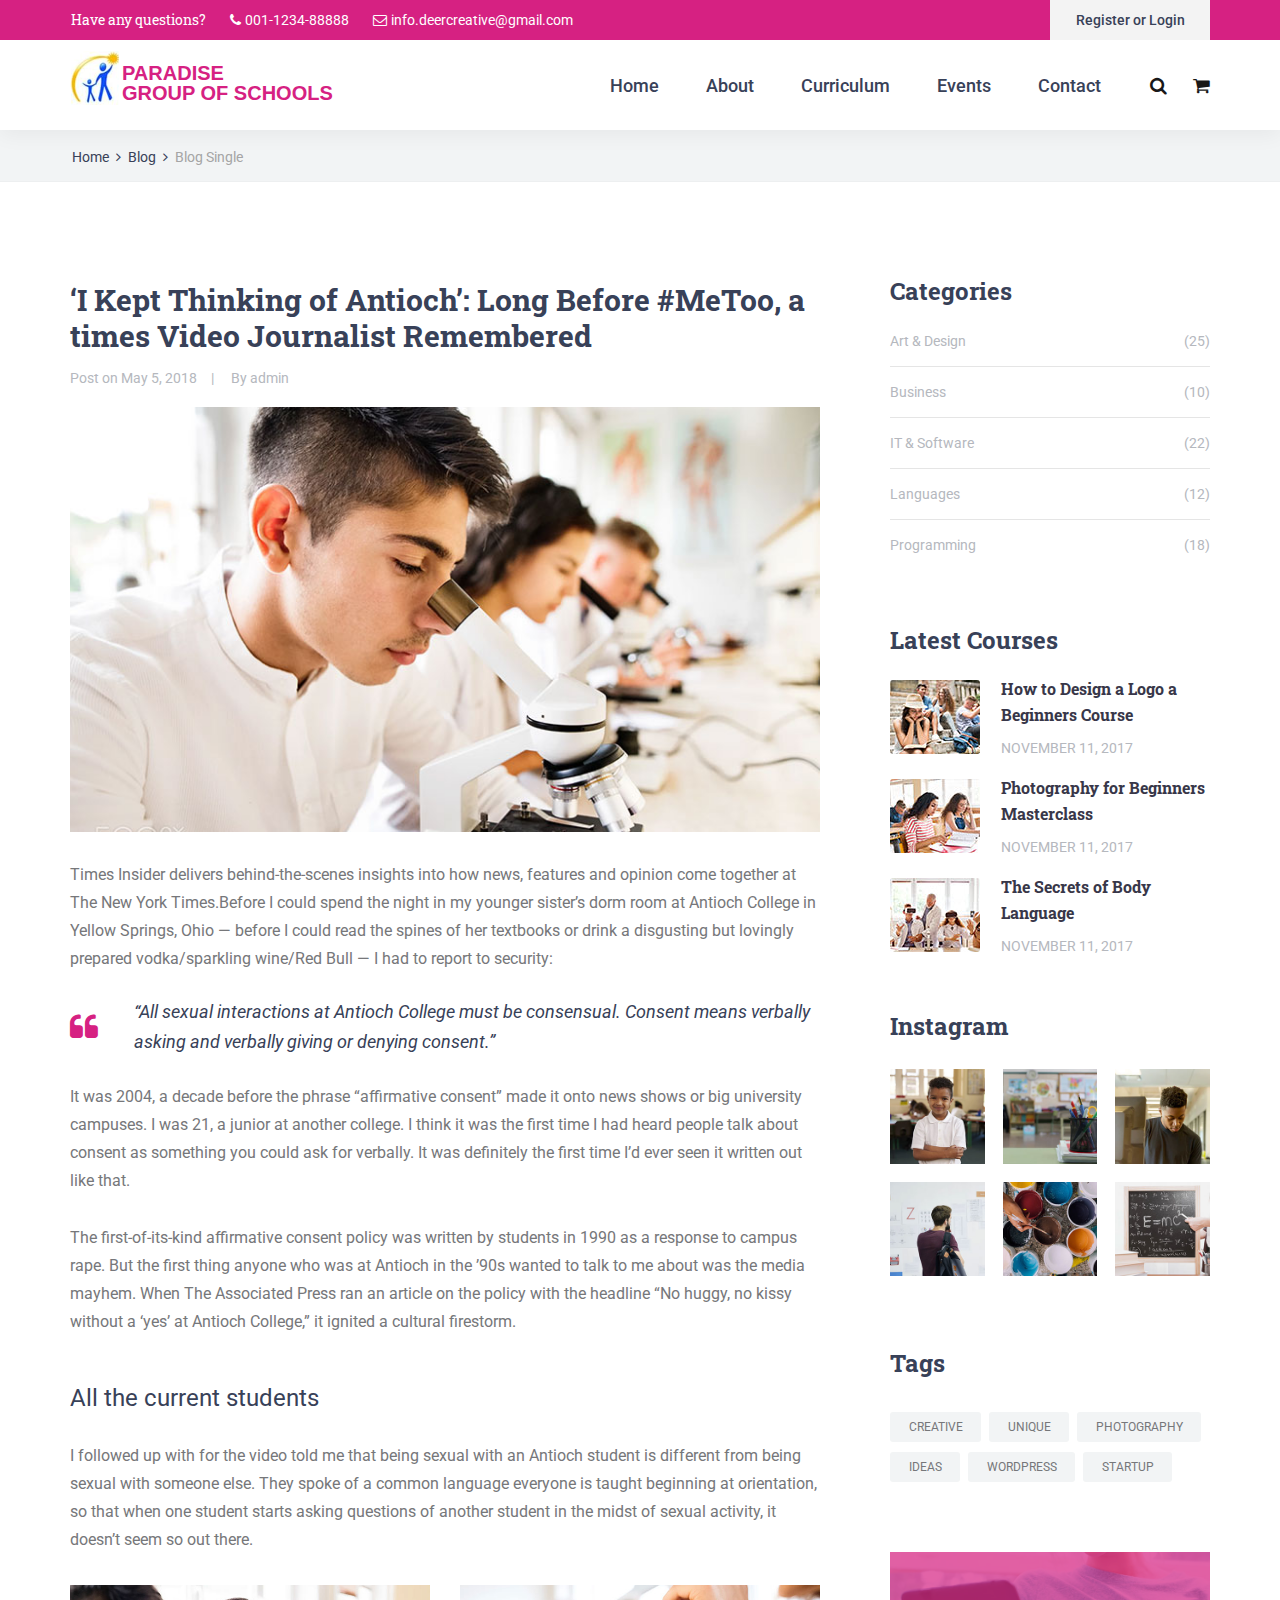
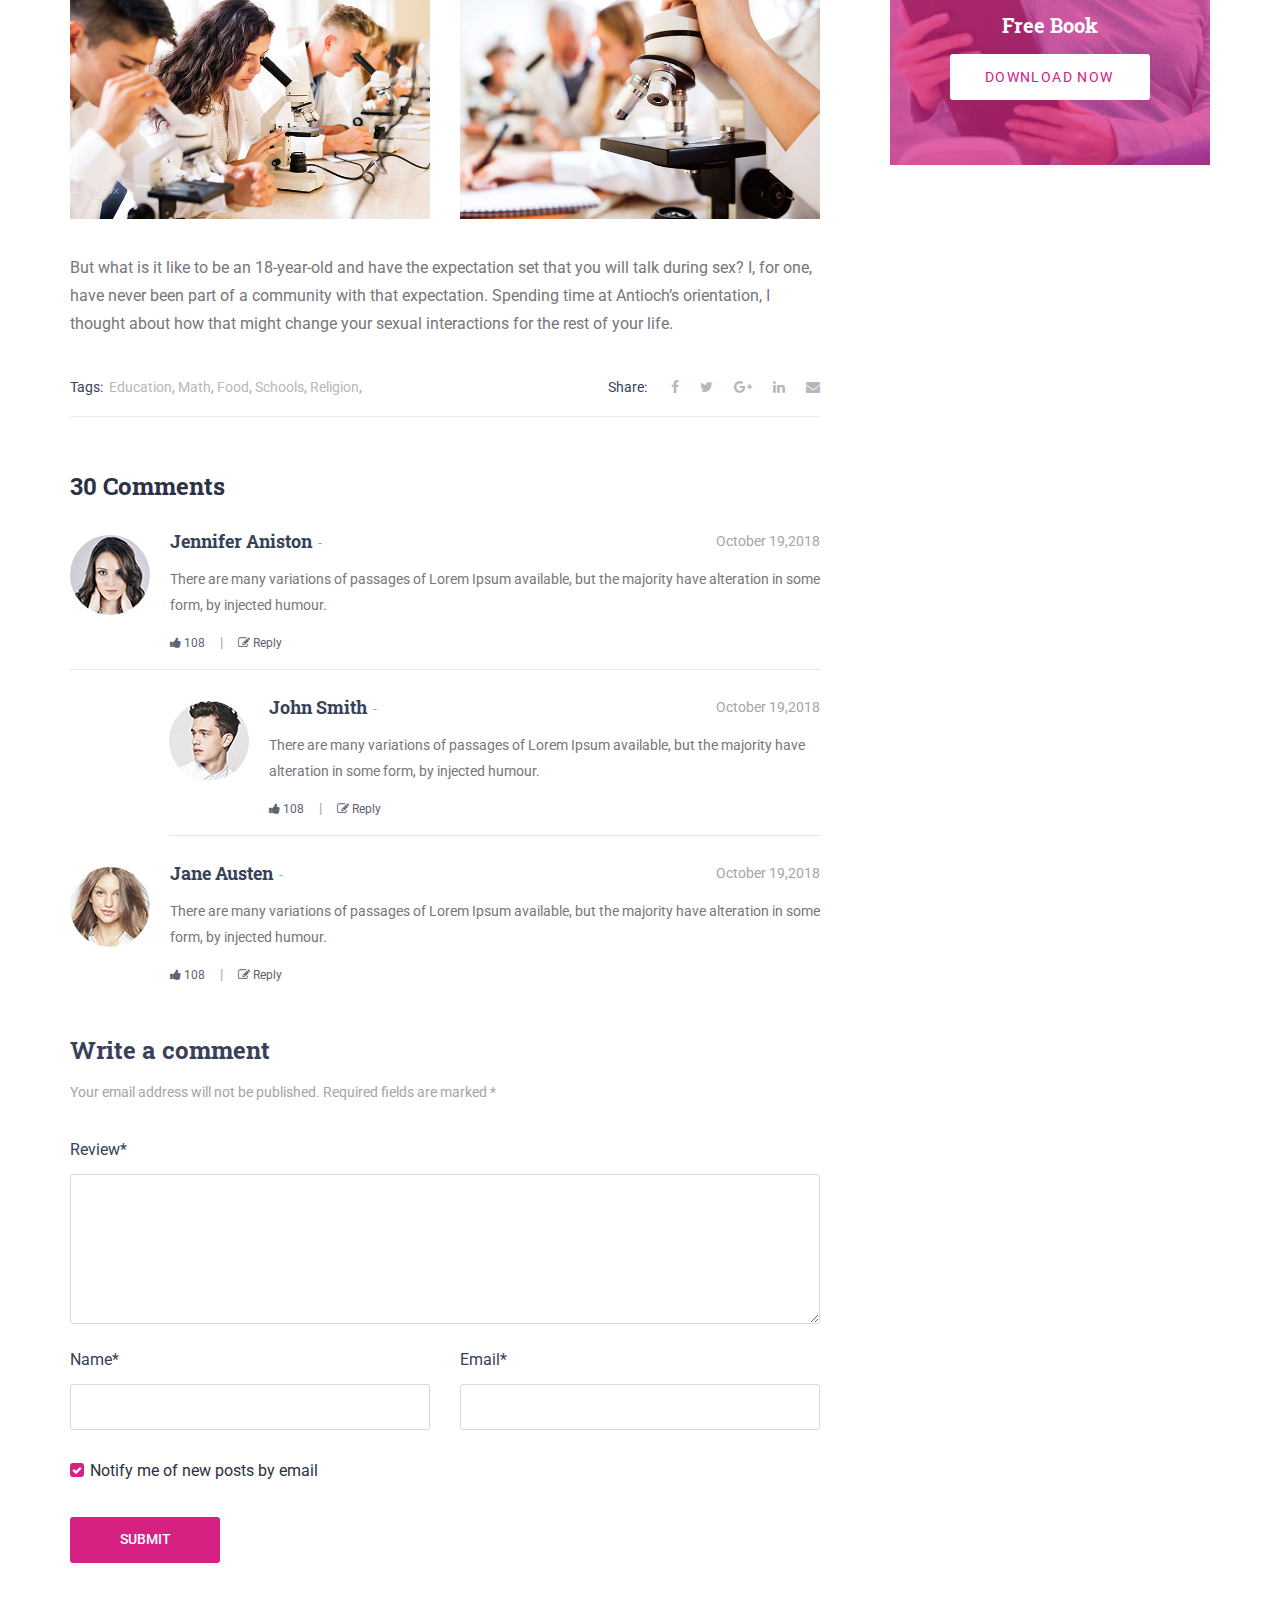
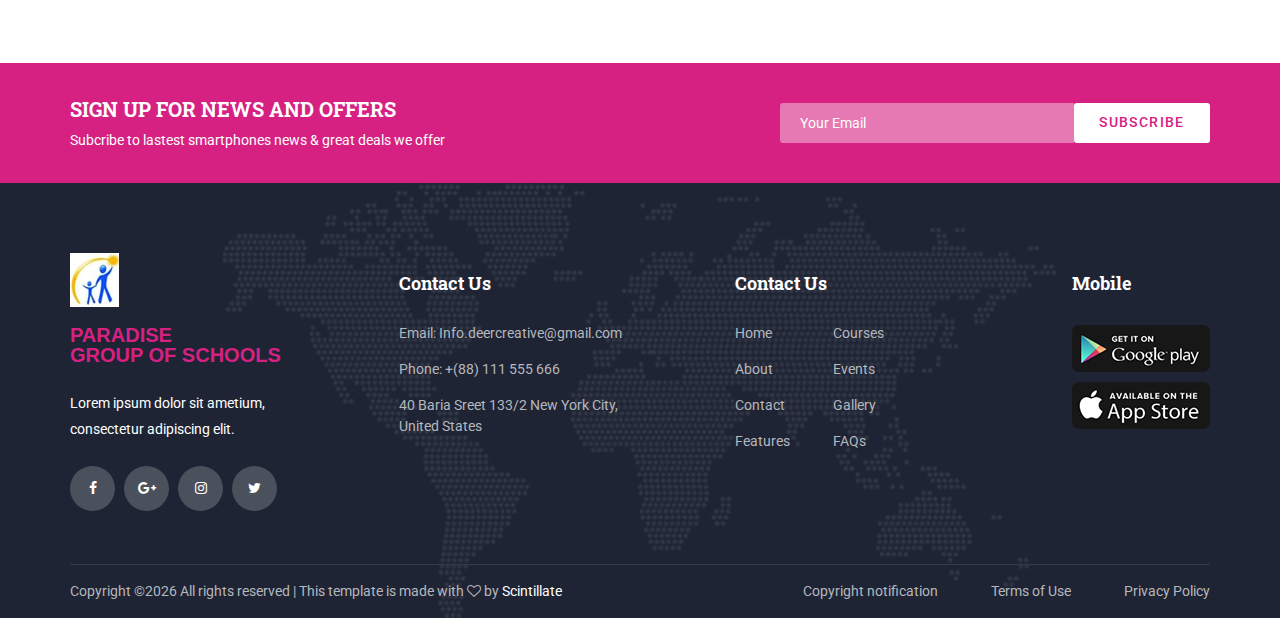
<file: blog_single.html>
<!DOCTYPE html>
<html lang="en">
<head>
<title>Blog Single</title>
<meta charset="utf-8">
<meta http-equiv="X-UA-Compatible" content="IE=edge">
<meta name="description" content="Unicat project">
<meta name="viewport" content="width=device-width, initial-scale=1">
<!-- Favicon -->
<link rel="icon" href="images/logo123.PNG">
<link rel="stylesheet" type="text/css" href="styles/bootstrap4/bootstrap.min.css">
<link href="plugins/font-awesome-4.7.0/css/font-awesome.min.css" rel="stylesheet" type="text/css">
<link href="plugins/colorbox/colorbox.css" rel="stylesheet" type="text/css">
<link rel="stylesheet" type="text/css" href="styles/blog_single.css">
<link rel="stylesheet" type="text/css" href="styles/blog_single_responsive.css">
</head>
<body>

<div class="super_container">

	<!-- Header -->

	<header class="header">
			
		<!-- Top Bar -->
		<div class="top_bar">
			<div class="top_bar_container">
				<div class="container">
					<div class="row">
						<div class="col">
							<div class="top_bar_content d-flex flex-row align-items-center justify-content-start">
								<ul class="top_bar_contact_list">
									<li><div class="question">Have any questions?</div></li>
									<li>
										<i class="fa fa-phone" aria-hidden="true"></i>
										<div>001-1234-88888</div>
									</li>
									<li>
										<i class="fa fa-envelope-o" aria-hidden="true"></i>
										<div>info.deercreative@gmail.com</div>
									</li>
								</ul>
								<div class="top_bar_login ml-auto">
									<div class="login_button"><a href="#">Register or Login</a></div>
								</div>
							</div>
						</div>
					</div>
				</div>
			</div>				
		</div>

		<!-- Header Content -->
		<div class="header_container">
			<div class="container">
				<div class="row">
					<div class="col">
						<div class="header_content d-flex flex-row align-items-center justify-content-start">
							<div class="logo_container">
								<a href="#">
									<div class="block center">
										<a class="nav-brand" href="index.html"><img src="images/logo123.PNG" alt=""></a>
										<div id="companyName" class="strip">PARADISE<br>GROUP OF SCHOOLS</div>
									</div>
								</a>
							</div>
							<nav class="main_nav_contaner ml-auto">
								<ul class="main_nav">
									<li><a href="index.html">Home</a></li>
									<li><a href="about.html">About</a></li>
									<li><a href="courses.html">Curriculum</a></li>
									<li><a href="events.html">Events</a></li>
									<li><a href="contact.html">Contact</a></li>
								</ul>
								<div class="search_button"><i class="fa fa-search" aria-hidden="true"></i></div>

								<!-- Hamburger -->

								<div class="shopping_cart"><i class="fa fa-shopping-cart" aria-hidden="true"></i></div>
								<div class="hamburger menu_mm">
									<i class="fa fa-bars menu_mm" aria-hidden="true"></i>
								</div>
							</nav>

						</div>
					</div>
				</div>
			</div>
		</div>

		<!-- Header Search Panel -->
		<div class="header_search_container">
			<div class="container">
				<div class="row">
					<div class="col">
						<div class="header_search_content d-flex flex-row align-items-center justify-content-end">
							<form action="#" class="header_search_form">
								<input type="search" class="search_input" placeholder="Search" required="required">
								<button class="header_search_button d-flex flex-column align-items-center justify-content-center">
									<i class="fa fa-search" aria-hidden="true"></i>
								</button>
							</form>
						</div>
					</div>
				</div>
			</div>			
		</div>			
	</header>

	<!-- Menu -->

	<div class="menu d-flex flex-column align-items-end justify-content-start text-right menu_mm trans_400">
		<div class="menu_close_container"><div class="menu_close"><div></div><div></div></div></div>
		<div class="search">
			<form action="#" class="header_search_form menu_mm">
				<input type="search" class="search_input menu_mm" placeholder="Search" required="required">
				<button class="header_search_button d-flex flex-column align-items-center justify-content-center menu_mm">
					<i class="fa fa-search menu_mm" aria-hidden="true"></i>
				</button>
			</form>
		</div>
		<nav class="menu_nav">
			<ul class="menu_mm">
				<li class="menu_mm"><a href="index.html">Home</a></li>
				<li class="menu_mm"><a href="#">About</a></li>
				<li class="menu_mm"><a href="#">Courses</a></li>
				<li class="menu_mm"><a href="#">Blog</a></li>
				<li class="menu_mm"><a href="#">Page</a></li>
				<li class="menu_mm"><a href="contact.html">Contact</a></li>
			</ul>
		</nav>
	</div>
	
	<!-- Home -->

	<div class="home">
		<div class="breadcrumbs_container">
			<div class="container">
				<div class="row">
					<div class="col">
						<div class="breadcrumbs">
							<ul>
								<li><a href="index.html">Home</a></li>
								<li><a href="blog.html">Blog</a></li>
								<li>Blog Single</li>
							</ul>
						</div>
					</div>
				</div>
			</div>
		</div>			
	</div>

	<!-- Blog -->

	<div class="blog">
		<div class="container">
			<div class="row">

				<!-- Blog Content -->
				<div class="col-lg-8">
					<div class="blog_content">
						<div class="blog_title">‘I Kept Thinking of Antioch’: Long Before #MeToo, a times Video Journalist Remembered</div>
						<div class="blog_meta">
							<ul>
								<li>Post on <a href="#">May 5, 2018</a></li>
								<li>By <a href="#">admin</a></li>
							</ul>
						</div>
						<div class="blog_image"><img src="images/blog_single.jpg" alt=""></div>
						<p>Times Insider delivers behind-the-scenes insights into how news, features and opinion come together at The New York Times.Before I could spend the night in my younger sister’s dorm room at Antioch College in Yellow Springs, Ohio — before I could read the spines of her textbooks or drink a disgusting but lovingly prepared vodka/sparkling wine/Red Bull — I had to report to security:</p>
						<div class="blog_quote d-flex flex-row align-items-center justify-content-start">
							<i class="fa fa-quote-left" aria-hidden="true"></i>
							<div>“All sexual interactions at Antioch College must be consensual. Consent means verbally asking and verbally giving or denying consent.”</div>
						</div>
						<p>It was 2004, a decade before the phrase “affirmative consent” made it onto news shows or big university campuses. I was 21, a junior at another college. I think it was the first time I had heard people talk about consent as something you could ask for verbally. It was definitely the first time I’d ever seen it written out like that.</p>
						<p>The first-of-its-kind affirmative consent policy was written by students in 1990 as a response to campus rape. But the first thing anyone who was at Antioch in the ’90s wanted to talk to me about was the media mayhem. When The Associated Press ran an article on the policy with the headline “No huggy, no kissy without a ‘yes’ at Antioch College,” it ignited a cultural firestorm.</p>
						<div class="blog_subtitle">All the current students</div>
						<p>I followed up with for the video told me that being sexual with an Antioch student is different from being sexual with someone else. They spoke of a common language everyone is taught beginning at orientation, so that when one student starts asking questions of another student in the midst of sexual activity, it doesn’t seem so out there.</p>
						<div class="blog_images">
							<div class="row">
								<div class="col-lg-6 blog_images_col"><div class="blog_image_small"><img src="images/blog_images_1.jpg" alt=""></div></div>
								<div class="col-lg-6 blog_images_col"><div class="blog_image_small"><img src="images/blog_images_2.jpg" alt=""></div></div>
							</div>
						</div>
						<p>But what is it like to be an 18-year-old and have the expectation set that you will talk during sex? I, for one, have never been part of a community with that expectation. Spending time at Antioch’s orientation, I thought about how that might change your sexual interactions for the rest of your life.</p>
					</div>
					<div class="blog_extra d-flex flex-lg-row flex-column align-items-lg-center align-items-start justify-content-start">
						<div class="blog_tags">
							<span>Tags: </span>
							<ul>
								<li><a href="#">Education</a>, </li>
								<li><a href="#">Math</a>, </li>
								<li><a href="#">Food</a>, </li>
								<li><a href="#">Schools</a>, </li>
								<li><a href="#">Religion</a>, </li>
							</ul>
						</div>
						<div class="blog_social ml-lg-auto">
							<span>Share: </span>
							<ul>
								<li><a href="#"><i class="fa fa-facebook" aria-hidden="true"></i></a></li>
								<li><a href="#"><i class="fa fa-twitter" aria-hidden="true"></i></a></li>
								<li><a href="#"><i class="fa fa-google-plus" aria-hidden="true"></i></a></li>
								<li><a href="#"><i class="fa fa-linkedin" aria-hidden="true"></i></a></li>
								<li><a href="#"><i class="fa fa-envelope" aria-hidden="true"></i></a></li>
							</ul>
						</div>
					</div>
					<!-- Comments -->
					<div class="comments_container">
						<div class="comments_title"><span>30</span> Comments</div>
						<ul class="comments_list">
							<li>
								<div class="comment_item d-flex flex-row align-items-start jutify-content-start">
									<div class="comment_image"><div><img src="images/comment_1.jpg" alt=""></div></div>
									<div class="comment_content">
										<div class="comment_title_container d-flex flex-row align-items-center justify-content-start">
											<div class="comment_author"><a href="#">Jennifer Aniston</a></div>
											<div class="comment_rating"><div class="rating_r rating_r_4"><i></i><i></i><i></i><i></i><i></i></div></div>
											<div class="comment_time ml-auto">October 19,2018</div>
										</div>
										<div class="comment_text">
											<p>There are many variations of passages of Lorem Ipsum available, but the majority have alteration in some form, by injected humour.</p>
										</div>
										<div class="comment_extras d-flex flex-row align-items-center justify-content-start">
											<div class="comment_extra comment_likes"><a href="#"><i class="fa fa-thumbs-up" aria-hidden="true"></i><span>108</span></a></div>
											<div class="comment_extra comment_reply"><a href="#"><i class="fa fa-pencil-square-o" aria-hidden="true"></i><span>Reply</span></a></div>
										</div>
									</div>
								</div>
								<ul>
									<li>
										<div class="comment_item d-flex flex-row align-items-start jutify-content-start">
											<div class="comment_image"><div><img src="images/comment_2.jpg" alt=""></div></div>
											<div class="comment_content">
												<div class="comment_title_container d-flex flex-row align-items-center justify-content-start">
													<div class="comment_author"><a href="#">John Smith</a></div>
													<div class="comment_rating"><div class="rating_r rating_r_4"><i></i><i></i><i></i><i></i><i></i></div></div>
													<div class="comment_time ml-auto">October 19,2018</div>
												</div>
												<div class="comment_text">
													<p>There are many variations of passages of Lorem Ipsum available, but the majority have alteration in some form, by injected humour.</p>
												</div>
												<div class="comment_extras d-flex flex-row align-items-center justify-content-start">
													<div class="comment_extra comment_likes"><a href="#"><i class="fa fa-thumbs-up" aria-hidden="true"></i><span>108</span></a></div>
													<div class="comment_extra comment_reply"><a href="#"><i class="fa fa-pencil-square-o" aria-hidden="true"></i><span>Reply</span></a></div>
												</div>
											</div>
										</div>
									</li>
								</ul>
							</li>
							<li>
								<div class="comment_item d-flex flex-row align-items-start jutify-content-start">
									<div class="comment_image"><div><img src="images/comment_3.jpg" alt=""></div></div>
									<div class="comment_content">
										<div class="comment_title_container d-flex flex-row align-items-center justify-content-start">
											<div class="comment_author"><a href="#">Jane Austen</a></div>
											<div class="comment_rating"><div class="rating_r rating_r_4"><i></i><i></i><i></i><i></i><i></i></div></div>
											<div class="comment_time ml-auto">October 19,2018</div>
										</div>
										<div class="comment_text">
											<p>There are many variations of passages of Lorem Ipsum available, but the majority have alteration in some form, by injected humour.</p>
										</div>
										<div class="comment_extras d-flex flex-row align-items-center justify-content-start">
											<div class="comment_extra comment_likes"><a href="#"><i class="fa fa-thumbs-up" aria-hidden="true"></i><span>108</span></a></div>
											<div class="comment_extra comment_reply"><a href="#"><i class="fa fa-pencil-square-o" aria-hidden="true"></i><span>Reply</span></a></div>
										</div>
									</div>
								</div>
							</li>
						</ul>
						<div class="add_comment_container">
							<div class="add_comment_title">Write a comment</div>
							<div class="add_comment_text">Your email address will not be published. Required fields are marked *</div>
							<form action="#" class="comment_form">
								<div>
									<div class="form_title">Review*</div>
									<textarea class="comment_input comment_textarea" required="required"></textarea>
								</div>
								<div class="row">
									<div class="col-md-6 input_col">
										<div class="form_title">Name*</div>
										<input type="text" class="comment_input" required="required">
									</div>
									<div class="col-md-6 input_col">
										<div class="form_title">Email*</div>
										<input type="text" class="comment_input" required="required">
									</div>
								</div>
								<div class="comment_notify">
									<input type="checkbox" id="checkbox_notify" name="regular_checkbox" class="regular_checkbox checkbox_account" checked>
									<label for="checkbox_notify"><i class="fa fa-check" aria-hidden="true"></i></label>
									<span>Notify me of new posts by email</span>
								</div>
								<div>
									<button type="submit" class="comment_button trans_200">submit</button>
								</div>
							</form>
						</div>
					</div>
				</div>

				<!-- Blog Sidebar -->
				<div class="col-lg-4">
					<div class="sidebar">

						<!-- Categories -->
						<div class="sidebar_section">
							<div class="sidebar_section_title">Categories</div>
							<div class="sidebar_categories">
								<ul class="categories_list">
									<li><a href="#" class="clearfix">Art & Design<span>(25)</span></a></li>
									<li><a href="#" class="clearfix">Business<span>(10)</span></a></li>
									<li><a href="#" class="clearfix">IT & Software<span>(22)</span></a></li>
									<li><a href="#" class="clearfix">Languages<span>(12)</span></a></li>
									<li><a href="#" class="clearfix">Programming<span>(18)</span></a></li>
								</ul>
							</div>
						</div>

						<!-- Latest News -->
						<div class="sidebar_section">
							<div class="sidebar_section_title">Latest Courses</div>
							<div class="sidebar_latest">

								<!-- Latest Course -->
								<div class="latest d-flex flex-row align-items-start justify-content-start">
									<div class="latest_image"><div><img src="images/latest_1.jpg" alt=""></div></div>
									<div class="latest_content">
										<div class="latest_title"><a href="course.html">How to Design a Logo a Beginners Course</a></div>
										<div class="latest_date">november 11, 2017</div>
									</div>
								</div>

								<!-- Latest Course -->
								<div class="latest d-flex flex-row align-items-start justify-content-start">
									<div class="latest_image"><div><img src="images/latest_2.jpg" alt=""></div></div>
									<div class="latest_content">
										<div class="latest_title"><a href="course.html">Photography for Beginners Masterclass</a></div>
										<div class="latest_date">november 11, 2017</div>
									</div>
								</div>

								<!-- Latest Course -->
								<div class="latest d-flex flex-row align-items-start justify-content-start">
									<div class="latest_image"><div><img src="images/latest_3.jpg" alt=""></div></div>
									<div class="latest_content">
										<div class="latest_title"><a href="course.html">The Secrets of Body Language</a></div>
										<div class="latest_date">november 11, 2017</div>
									</div>
								</div>

							</div>
						</div>

						<!-- Gallery -->
						<div class="sidebar_section">
							<div class="sidebar_section_title">Instagram</div>
							<div class="sidebar_gallery">
								<ul class="gallery_items d-flex flex-row align-items-start justify-content-between flex-wrap">
									<li class="gallery_item">
										<div class="gallery_item_overlay d-flex flex-column align-items-center justify-content-center">+</div>
										<a class="colorbox" href="images/gallery_1_large.jpg">
											<img src="images/gallery_1.jpg" alt="">
										</a>
									</li>
									<li class="gallery_item">
										<div class="gallery_item_overlay d-flex flex-column align-items-center justify-content-center">+</div>
										<a class="colorbox" href="images/gallery_2_large.jpg">
											<img src="images/gallery_2.jpg" alt="">
										</a>
									</li>
									<li class="gallery_item">
										<div class="gallery_item_overlay d-flex flex-column align-items-center justify-content-center">+</div>
										<a class="colorbox" href="images/gallery_3_large.jpg">
											<img src="images/gallery_3.jpg" alt="">
										</a>
									</li>
									<li class="gallery_item">
										<div class="gallery_item_overlay d-flex flex-column align-items-center justify-content-center">+</div>
										<a class="colorbox" href="images/gallery_4_large.jpg">
											<img src="images/gallery_4.jpg" alt="">
										</a>
									</li>
									<li class="gallery_item">
										<div class="gallery_item_overlay d-flex flex-column align-items-center justify-content-center">+</div>
										<a class="colorbox" href="images/gallery_5_large.jpg">
											<img src="images/gallery_5.jpg" alt="">
										</a>
									</li>
									<li class="gallery_item">
										<div class="gallery_item_overlay d-flex flex-column align-items-center justify-content-center">+</div>
										<a class="colorbox" href="images/gallery_6_large.jpg">
											<img src="images/gallery_6.jpg" alt="">
										</a>
									</li>
								</ul>
							</div>
						</div>

						<!-- Tags -->
						<div class="sidebar_section">
							<div class="sidebar_section_title">Tags</div>
							<div class="sidebar_tags">
								<ul class="tags_list">
									<li><a href="#">creative</a></li>
									<li><a href="#">unique</a></li>
									<li><a href="#">photography</a></li>
									<li><a href="#">ideas</a></li>
									<li><a href="#">wordpress</a></li>
									<li><a href="#">startup</a></li>
								</ul>
							</div>
						</div>

						<!-- Banner -->
						<div class="sidebar_section">
							<div class="sidebar_banner d-flex flex-column align-items-center justify-content-center text-center">
								<div class="sidebar_banner_background" style="background-image:url(images/banner_1.jpg)"></div>
								<div class="sidebar_banner_overlay"></div>
								<div class="sidebar_banner_content">
									<div class="banner_title">Free Book</div>
									<div class="banner_button"><a href="#">download now</a></div>
								</div>
							</div>
						</div>

					</div>
				</div>
			</div>
		</div>
	</div>

	<!-- Newsletter -->

	<div class="newsletter">
		<div class="newsletter_background" style="background-image:url(images/newsletter_background.jpg)"></div>
		<div class="container">
			<div class="row">
				<div class="col">
					<div class="newsletter_container d-flex flex-lg-row flex-column align-items-center justify-content-start">

						<!-- Newsletter Content -->
						<div class="newsletter_content text-lg-left text-center">
							<div class="newsletter_title">sign up for news and offers</div>
							<div class="newsletter_subtitle">Subcribe to lastest smartphones news & great deals we offer</div>
						</div>

						<!-- Newsletter Form -->
						<div class="newsletter_form_container ml-lg-auto">
							<form action="#" id="newsletter_form" class="newsletter_form d-flex flex-row align-items-center justify-content-center">
								<input type="email" class="newsletter_input" placeholder="Your Email" required="required">
								<button type="submit" class="newsletter_button">subscribe</button>
							</form>
						</div>

					</div>
				</div>
			</div>
		</div>
	</div>

	<!-- Footer -->

	<footer class="footer">
		<div class="footer_background" style="background-image:url(images/footer_background.png)"></div>
		<div class="container">
			<div class="row footer_row">
				<div class="col">
					<div class="footer_content">
						<div class="row">

							<div class="col-lg-3 footer_col">
					
								<!-- Footer About -->
								<div class="footer_section footer_about">
									<div class="footer_logo_container">
										<a href="#">
											<div class="block center">
												<a class="nav-brand" href="index.html"><img src="images/logo123.PNG" alt=""></a>
												<div id="companyName" class="strip">PARADISE<br>GROUP OF SCHOOLS</div>
											</div>
										</a>
									</div>
									<div class="footer_about_text">
										<p>Lorem ipsum dolor sit ametium, consectetur adipiscing elit.</p>
									</div>
									<div class="footer_social">
										<ul>
											<li><a href="#"><i class="fa fa-facebook" aria-hidden="true"></i></a></li>
											<li><a href="#"><i class="fa fa-google-plus" aria-hidden="true"></i></a></li>
											<li><a href="#"><i class="fa fa-instagram" aria-hidden="true"></i></a></li>
											<li><a href="#"><i class="fa fa-twitter" aria-hidden="true"></i></a></li>
										</ul>
									</div>
								</div>
								
							</div>

							<div class="col-lg-3 footer_col">
					
								<!-- Footer Contact -->
								<div class="footer_section footer_contact">
									<div class="footer_title">Contact Us</div>
									<div class="footer_contact_info">
										<ul>
											<li>Email: Info.deercreative@gmail.com</li>
											<li>Phone:  +(88) 111 555 666</li>
											<li>40 Baria Sreet 133/2 New York City, United States</li>
										</ul>
									</div>
								</div>
								
							</div>

							<div class="col-lg-3 footer_col">
					
								<!-- Footer links -->
								<div class="footer_section footer_links">
									<div class="footer_title">Contact Us</div>
									<div class="footer_links_container">
										<ul>
											<li><a href="index.html">Home</a></li>
											<li><a href="about.html">About</a></li>
											<li><a href="contact.html">Contact</a></li>
											<li><a href="#">Features</a></li>
											<li><a href="courses.html">Courses</a></li>
											<li><a href="#">Events</a></li>
											<li><a href="#">Gallery</a></li>
											<li><a href="#">FAQs</a></li>
										</ul>
									</div>
								</div>
								
							</div>

							<div class="col-lg-3 footer_col clearfix">
					
								<!-- Footer links -->
								<div class="footer_section footer_mobile">
									<div class="footer_title">Mobile</div>
									<div class="footer_mobile_content">
										<div class="footer_image"><a href="#"><img src="images/mobile_1.png" alt=""></a></div>
										<div class="footer_image"><a href="#"><img src="images/mobile_2.png" alt=""></a></div>
									</div>
								</div>
								
							</div>

						</div>
					</div>
				</div>
			</div>

			<div class="row copyright_row">
				<div class="col">
					<div class="copyright d-flex flex-lg-row flex-column align-items-center justify-content-start">
						<div class="cr_text">
							Copyright &copy;<script>document.write(new Date().getFullYear());</script> All rights reserved | This template is made with <i class="fa fa-heart-o" aria-hidden="true"></i> by <a href="http://scintillatetech.com/" target="_blank">Scintillate</a>
</div>
						<div class="ml-lg-auto cr_links">
							<ul class="cr_list">
								<li><a href="#">Copyright notification</a></li>
								<li><a href="#">Terms of Use</a></li>
								<li><a href="#">Privacy Policy</a></li>
							</ul>
						</div>
					</div>
				</div>
			</div>
		</div>
	</footer>
</div>

<script src="js/jquery-3.2.1.min.js"></script>
<script src="styles/bootstrap4/popper.js"></script>
<script src="styles/bootstrap4/bootstrap.min.js"></script>
<script src="plugins/easing/easing.js"></script>
<script src="plugins/parallax-js-master/parallax.min.js"></script>
<script src="plugins/colorbox/jquery.colorbox-min.js"></script>
<script src="js/blog_single.js"></script>
</body>
</html>
</file>
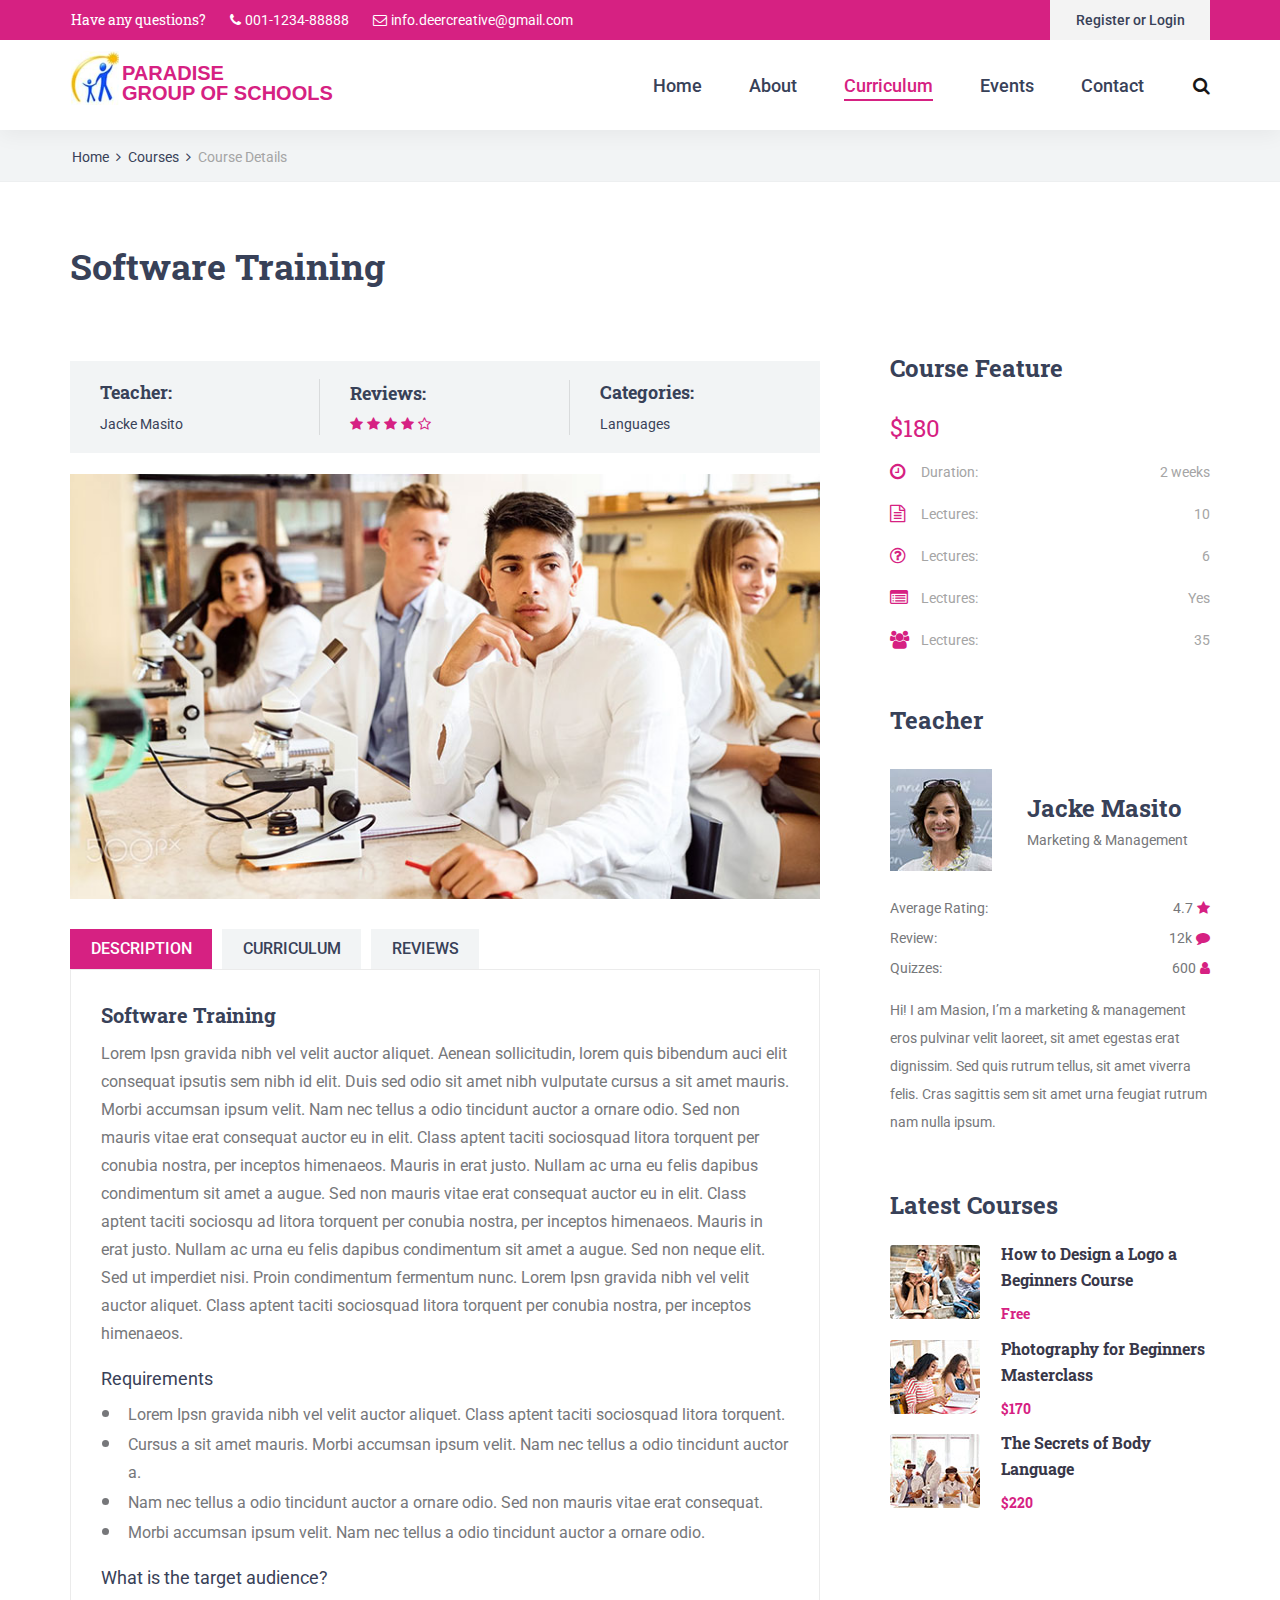
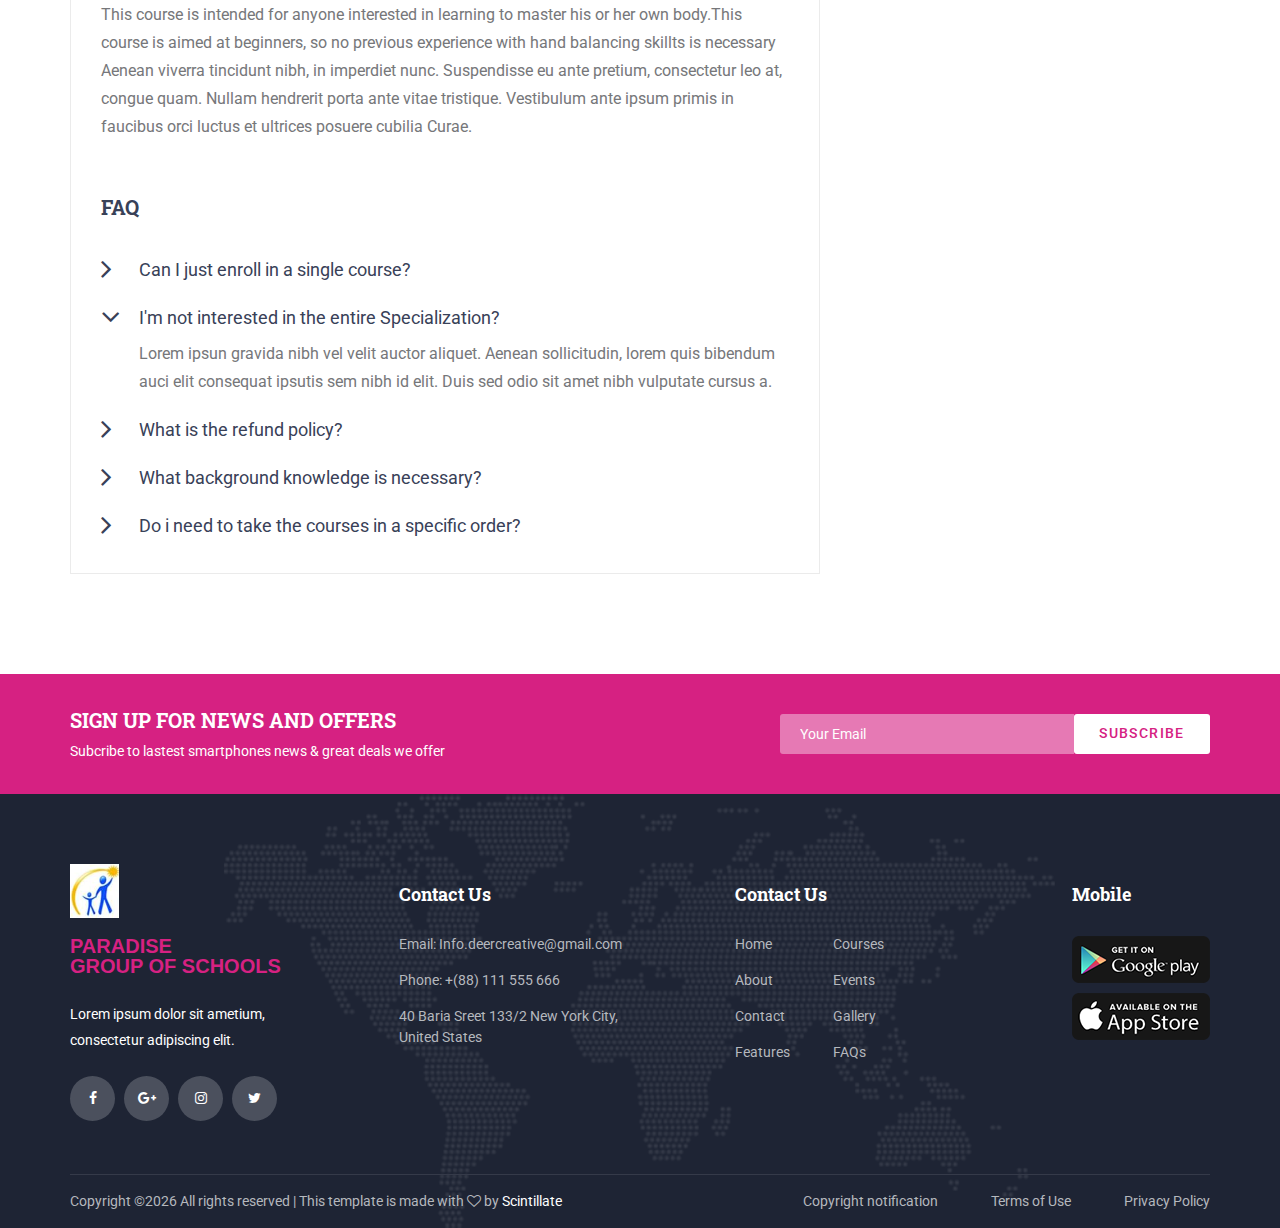
<file: course.html>
<!DOCTYPE html>
<html lang="en">
<head>
<title>Course Details</title>
<meta charset="utf-8">
<meta http-equiv="X-UA-Compatible" content="IE=edge">
<meta name="description" content="Unicat project">
<meta name="viewport" content="width=device-width, initial-scale=1">



<!-- Favicon -->
<link rel="icon" href="images/logo123.PNG">

<link rel="stylesheet" type="text/css" href="styles/bootstrap4/bootstrap.min.css">
<link href="plugins/font-awesome-4.7.0/css/font-awesome.min.css" rel="stylesheet" type="text/css">
<link href="plugins/colorbox/colorbox.css" rel="stylesheet" type="text/css">
<link rel="stylesheet" type="text/css" href="plugins/OwlCarousel2-2.2.1/owl.carousel.css">
<link rel="stylesheet" type="text/css" href="plugins/OwlCarousel2-2.2.1/owl.theme.default.css">
<link rel="stylesheet" type="text/css" href="plugins/OwlCarousel2-2.2.1/animate.css">
<link rel="stylesheet" type="text/css" href="styles/course.css">
<link rel="stylesheet" type="text/css" href="styles/course_responsive.css">
</head>
<body>

<div class="super_container">

	<!-- Header -->

	<header class="header">
			
		<!-- Top Bar -->
		<div class="top_bar">
			<div class="top_bar_container">
				<div class="container">
					<div class="row">
						<div class="col">
							<div class="top_bar_content d-flex flex-row align-items-center justify-content-start">
								<ul class="top_bar_contact_list">
									<li><div class="question">Have any questions?</div></li>
									<li>
										<i class="fa fa-phone" aria-hidden="true"></i>
										<div>001-1234-88888</div>
									</li>
									<li>
										<i class="fa fa-envelope-o" aria-hidden="true"></i>
										<div>info.deercreative@gmail.com</div>
									</li>
								</ul>
								<div class="top_bar_login ml-auto">
									<div class="login_button"><a href="#">Register or Login</a></div>
								</div>
							</div>
						</div>
					</div>
				</div>
			</div>				
		</div>

		<!-- Header Content -->
		<div class="header_container">
				<nav class="navbar-default">
						<div class="container">
								<div class="row">
									<div class="col">
										<div class="header_content d-flex flex-row align-items-center justify-content-start">
									
													<div class="logo_container">
															<a href="index.html">
																<div class="block center">
																	<a class="nav-brand" href="index.html"><img src="images/logo123.PNG" alt=""></a>
																	<div id="companyName" class="strip">PARADISE<br>GROUP OF SCHOOLS</div>
																</div>
															</a>
													</div>
													<nav class="main_nav_contaner ml-auto">
															<ul class="main_nav">
																<li><a href="index.html">Home</a></li>
																<li><a href="about.html">About</a></li>
																<li class="active"><a href="courses.html">Curriculum</a></li>
																<li><a href="events.html">Events</a></li>
																<li><a href="contact.html">Contact</a></li>
															</ul>
															<div class="search_button"><i class="fa fa-search" aria-hidden="true"></i></div>
							
															<!-- Hamburger -->
															<!-- <div class="shopping_cart"><i class="fa fa-shopping-cart" aria-hidden="true"></i></div> -->
															<div class="hamburger menu_mm">
																<i class="fa fa-bars menu_mm" aria-hidden="true"></i>
															</div>
													</nav>
										</div>
									</div>
								</div>
							</div>
				</nav>
		</div>


		<!-- Header Search Panel -->
		<div class="header_search_container">
			<div class="container">
				<div class="row">
					<div class="col">
						<div class="header_search_content d-flex flex-row align-items-center justify-content-end">
							<form action="#" class="header_search_form">
								<input type="search" class="search_input" placeholder="Search" required="required">
								<button class="header_search_button d-flex flex-column align-items-center justify-content-center">
									<i class="fa fa-search" aria-hidden="true"></i>
								</button>
							</form>
						</div>
					</div>
				</div>
			</div>			
		</div>			
	</header>

	<!-- Menu -->

	<div class="menu d-flex flex-column align-items-end justify-content-start text-right menu_mm trans_400">
		<div class="menu_close_container"><div class="menu_close"><div></div><div></div></div></div>
		<div class="search">
			<form action="#" class="header_search_form menu_mm">
				<input type="search" class="search_input menu_mm" placeholder="Search" required="required">
				<button class="header_search_button d-flex flex-column align-items-center justify-content-center menu_mm">
					<i class="fa fa-search menu_mm" aria-hidden="true"></i>
				</button>
			</form>
		</div>
		<nav class="menu_nav">
			<ul class="menu_mm">
				<li class="menu_mm"><a href="index.html">Home</a></li>
				<li class="menu_mm"><a href="#">About</a></li>
				<li class="menu_mm"><a href="#">Courses</a></li>
				<li class="menu_mm"><a href="#">Blog</a></li>
				<li class="menu_mm"><a href="#">Page</a></li>
				<li class="menu_mm"><a href="contact.html">Contact</a></li>
			</ul>
		</nav>
	</div>
	
	<!-- Home -->

	<div class="home">
		<div class="breadcrumbs_container">
			<div class="container">
				<div class="row">
					<div class="col">
						<div class="breadcrumbs">
							<ul>
								<li><a href="index.html">Home</a></li>
								<li><a href="courses.html">Courses</a></li>
								<li>Course Details</li>
							</ul>
						</div>
					</div>
				</div>
			</div>
		</div>			
	</div>

	<!-- Course -->

	<div class="course">
		<div class="container">
			<div class="row">

				<!-- Course -->
				<div class="col-lg-8">
					
					<div class="course_container">
						<div class="course_title">Software Training</div>
						<div class="course_info d-flex flex-lg-row flex-column align-items-lg-center align-items-start justify-content-start">

							<!-- Course Info Item -->
							<div class="course_info_item">
								<div class="course_info_title">Teacher:</div>
								<div class="course_info_text"><a href="#">Jacke Masito</a></div>
							</div>

							<!-- Course Info Item -->
							<div class="course_info_item">
								<div class="course_info_title">Reviews:</div>
								<div class="rating_r rating_r_4"><i></i><i></i><i></i><i></i><i></i></div>
							</div>

							<!-- Course Info Item -->
							<div class="course_info_item">
								<div class="course_info_title">Categories:</div>
								<div class="course_info_text"><a href="#">Languages</a></div>
							</div>

						</div>

						<!-- Course Image -->
						<div class="course_image"><img src="images/course_image.jpg" alt=""></div>

						<!-- Course Tabs -->
						<div class="course_tabs_container">
							<div class="tabs d-flex flex-row align-items-center justify-content-start">
								<div class="tab active">description</div>
								<div class="tab">curriculum</div>
								<div class="tab">reviews</div>
							</div>
							<div class="tab_panels">

								<!-- Description -->
								<div class="tab_panel active">
									<div class="tab_panel_title">Software Training</div>
									<div class="tab_panel_content">
										<div class="tab_panel_text">
											<p>Lorem Ipsn gravida nibh vel velit auctor aliquet. Aenean sollicitudin, lorem quis bibendum auci elit consequat ipsutis sem nibh id elit. Duis sed odio sit amet nibh vulputate cursus a sit amet mauris. Morbi accumsan ipsum velit. Nam nec tellus a odio tincidunt auctor a ornare odio. Sed non mauris vitae erat consequat auctor eu in elit. Class aptent taciti sociosquad litora torquent per conubia nostra, per inceptos himenaeos. Mauris in erat justo. Nullam ac urna eu felis dapibus condimentum sit amet a augue. Sed non mauris vitae erat consequat auctor eu in elit. Class aptent taciti sociosqu ad litora torquent per conubia nostra, per inceptos himenaeos. Mauris in erat justo. Nullam ac urna eu felis dapibus condimentum sit amet a augue. Sed non neque elit. Sed ut imperdiet nisi. Proin condimentum fermentum nunc. Lorem Ipsn gravida nibh vel velit auctor aliquet. Class aptent taciti sociosquad litora torquent per conubia nostra, per inceptos himenaeos.</p>
										</div>
										<div class="tab_panel_section">
											<div class="tab_panel_subtitle">Requirements</div>
											<ul class="tab_panel_bullets">
												<li>Lorem Ipsn gravida nibh vel velit auctor aliquet. Class aptent taciti sociosquad litora torquent.</li>
												<li>Cursus a sit amet mauris. Morbi accumsan ipsum velit. Nam nec tellus a odio tincidunt auctor a.</li>
												<li>Nam nec tellus a odio tincidunt auctor a ornare odio. Sed non mauris vitae erat consequat.</li>
												<li>Morbi accumsan ipsum velit. Nam nec tellus a odio tincidunt auctor a ornare odio.</li>
											</ul>
										</div>
										<div class="tab_panel_section">
											<div class="tab_panel_subtitle">What is the target audience?</div>
											<div class="tab_panel_text">
												<p>This course is intended for anyone interested in learning to master his or her own body.This course is aimed at beginners, so no previous experience with hand balancing skillts is necessary Aenean viverra tincidunt nibh, in imperdiet nunc. Suspendisse eu ante pretium, consectetur leo at, congue quam. Nullam hendrerit porta ante vitae tristique. Vestibulum ante ipsum primis in faucibus orci luctus et ultrices posuere cubilia Curae.</p>
											</div>
										</div>
										<div class="tab_panel_faq">
											<div class="tab_panel_title">FAQ</div>

											<!-- Accordions -->
											<div class="accordions">
												
												<div class="elements_accordions">

													<div class="accordion_container">
														<div class="accordion d-flex flex-row align-items-center"><div>Can I just enroll in a single course?</div></div>
														<div class="accordion_panel">
															<p>Lorem ipsun gravida nibh vel velit auctor aliquet. Aenean sollicitudin, lorem quis bibendum auci elit consequat ipsutis sem nibh id elit. Duis sed odio sit amet nibh vulputate cursus a.</p>
														</div>
													</div>

													<div class="accordion_container">
														<div class="accordion d-flex flex-row align-items-center active"><div>I'm not interested in the entire Specialization?</div></div>
														<div class="accordion_panel">
															<p>Lorem ipsun gravida nibh vel velit auctor aliquet. Aenean sollicitudin, lorem quis bibendum auci elit consequat ipsutis sem nibh id elit. Duis sed odio sit amet nibh vulputate cursus a.</p>
														</div>
													</div>

													<div class="accordion_container">
														<div class="accordion d-flex flex-row align-items-center"><div>What is the refund policy?</div></div>
														<div class="accordion_panel">
															<p>Lorem ipsun gravida nibh vel velit auctor aliquet. Aenean sollicitudin, lorem quis bibendum auci elit consequat ipsutis sem nibh id elit. Duis sed odio sit amet nibh vulputate cursus a.</p>
														</div>
													</div>

													<div class="accordion_container">
														<div class="accordion d-flex flex-row align-items-center"><div>What background knowledge is necessary?</div></div>
														<div class="accordion_panel">
															<p>Lorem ipsun gravida nibh vel velit auctor aliquet. Aenean sollicitudin, lorem quis bibendum auci elit consequat ipsutis sem nibh id elit. Duis sed odio sit amet nibh vulputate cursus a.</p>
														</div>
													</div>

													<div class="accordion_container">
														<div class="accordion d-flex flex-row align-items-center"><div>Do i need to take the courses in a specific order?</div></div>
														<div class="accordion_panel">
															<p>Lorem ipsun gravida nibh vel velit auctor aliquet. Aenean sollicitudin, lorem quis bibendum auci elit consequat ipsutis sem nibh id elit. Duis sed odio sit amet nibh vulputate cursus a.</p>
														</div>
													</div>

												</div>

											</div>
										</div>
									</div>
								</div>

								<!-- Curriculum -->
								<div class="tab_panel tab_panel_2">
									<div class="tab_panel_content">
										<div class="tab_panel_title">Software Training</div>
										<div class="tab_panel_content">
											<div class="tab_panel_text">
												<p>Lorem Ipsn gravida nibh vel velit auctor aliquet. Aenean sollicitudin, lorem quis bibendum auci elit consequat ipsutis sem nibh id elit. Duis sed odio sit amet nibh vulputate cursus a sit amet mauris. Morbi accumsan ipsum velit. Nam nec tellus a odio tincidunt auctor a ornare odio.</p>
											</div>

											<!-- Dropdowns -->
											<ul class="dropdowns">
												<li class="has_children">
													<div class="dropdown_item">
														<div class="dropdown_item_title"><span>Lecture 1:</span> Lorem Ipsn gravida nibh vel velit auctor aliquet.</div>
														<div class="dropdown_item_text">
															<p>Lorem Ipsn gravida nibh vel velit auctor aliquet. Aenean sollicitudin, lorem quis bibendum auci elit consequat ipsutis sem nibh id elit. Duis sed odio sit amet nibh vulputate cursus.</p>
														</div>
													</div>
													<ul>
														<li>
															<div class="dropdown_item">
																<div class="dropdown_item_title"><span>Lecture 1.1:</span> Lorem Ipsn gravida nibh vel velit auctor aliquet.</div>
																<div class="dropdown_item_text">
																	<p>Lorem Ipsn gravida nibh vel velit auctor aliquet. Aenean sollicitudin, lorem quis bibendum auci elit consequat ipsutis sem nibh id elit. Duis sed odio sit amet nibh vulputate cursus.</p>
																</div>
															</div>
														</li>
														<li>
															<div class="dropdown_item">
																<div class="dropdown_item_title"><span>Lecture 1.2:</span> Lorem Ipsn gravida nibh vel velit auctor aliquet.</div>
																<div class="dropdown_item_text">
																	<p>Lorem Ipsn gravida nibh vel velit auctor aliquet. Aenean sollicitudin, lorem quis bibendum auci elit consequat ipsutis sem nibh id elit. Duis sed odio sit amet nibh vulputate cursus.</p>
																</div>
															</div>
														</li>
													</ul>
												</li>
												<li class="has_children">
													<div class="dropdown_item">
														<div class="dropdown_item_title"><span>Lecture 2:</span> Lorem Ipsn gravida nibh vel velit auctor aliquet.</div>
														<div class="dropdown_item_text">
															<p>Lorem Ipsn gravida nibh vel velit auctor aliquet. Aenean sollicitudin, lorem quis bibendum auci elit consequat ipsutis sem nibh id elit. Duis sed odio sit amet nibh vulputate cursus.</p>
														</div>
													</div>
													<ul>
														<li>
															<div class="dropdown_item">
																<div class="dropdown_item_title"><span>Lecture 2.1:</span> Lorem Ipsn gravida nibh vel velit auctor aliquet.</div>
																<div class="dropdown_item_text">
																	<p>Lorem Ipsn gravida nibh vel velit auctor aliquet. Aenean sollicitudin, lorem quis bibendum auci elit consequat ipsutis sem nibh id elit. Duis sed odio sit amet nibh vulputate cursus.</p>
																</div>
															</div>
														</li>
														<li>
															<div class="dropdown_item">
																<div class="dropdown_item_title"><span>Lecture 2.2:</span> Lorem Ipsn gravida nibh vel velit auctor aliquet.</div>
																<div class="dropdown_item_text">
																	<p>Lorem Ipsn gravida nibh vel velit auctor aliquet. Aenean sollicitudin, lorem quis bibendum auci elit consequat ipsutis sem nibh id elit. Duis sed odio sit amet nibh vulputate cursus.</p>
																</div>
															</div>
														</li>
													</ul>
												</li>
												<li>
													<div class="dropdown_item">
														<div class="dropdown_item_title"><span>Lecture 3:</span> Lorem Ipsn gravida nibh vel velit auctor aliquet.</div>
														<div class="dropdown_item_text">
															<p>Lorem Ipsn gravida nibh vel velit auctor aliquet. Aenean sollicitudin, lorem quis bibendum auci elit consequat ipsutis sem nibh id elit. Duis sed odio sit amet nibh vulputate cursus.</p>
														</div>
													</div>
												</li>
												<li>
													<div class="dropdown_item">
														<div class="dropdown_item_title"><span>Lecture 4:</span> Lorem Ipsn gravida nibh vel velit auctor aliquet.</div>
														<div class="dropdown_item_text">
															<p>Lorem Ipsn gravida nibh vel velit auctor aliquet. Aenean sollicitudin, lorem quis bibendum auci elit consequat ipsutis sem nibh id elit. Duis sed odio sit amet nibh vulputate cursus.</p>
														</div>
													</div>
												</li>
												<li>
													<div class="dropdown_item">
														<div class="dropdown_item_title"><span>Lecture 5:</span> Lorem Ipsn gravida nibh vel velit auctor aliquet.</div>
														<div class="dropdown_item_text">
															<p>Lorem Ipsn gravida nibh vel velit auctor aliquet. Aenean sollicitudin, lorem quis bibendum auci elit consequat ipsutis sem nibh id elit. Duis sed odio sit amet nibh vulputate cursus.</p>
														</div>
													</div>
												</li>
											</ul>
										</div>
									</div>
								</div>

								<!-- Reviews -->
								<div class="tab_panel tab_panel_3">
									<div class="tab_panel_title">Course Review</div>

									<!-- Rating -->
									<div class="review_rating_container">
										<div class="review_rating">
											<div class="review_rating_num">4.5</div>
											<div class="review_rating_stars">
												<div class="rating_r rating_r_4"><i></i><i></i><i></i><i></i><i></i></div>
											</div>
											<div class="review_rating_text">(28 Ratings)</div>
										</div>
										<div class="review_rating_bars">
											<ul>
												<li><span>5 Star</span><div class="review_rating_bar"><div style="width:90%;"></div></div></li>
												<li><span>4 Star</span><div class="review_rating_bar"><div style="width:75%;"></div></div></li>
												<li><span>3 Star</span><div class="review_rating_bar"><div style="width:32%;"></div></div></li>
												<li><span>2 Star</span><div class="review_rating_bar"><div style="width:10%;"></div></div></li>
												<li><span>1 Star</span><div class="review_rating_bar"><div style="width:3%;"></div></div></li>
											</ul>
										</div>
									</div>
									
									<!-- Comments -->
									<div class="comments_container">
										<ul class="comments_list">
											<li>
												<div class="comment_item d-flex flex-row align-items-start jutify-content-start">
													<div class="comment_image"><div><img src="images/comment_1.jpg" alt=""></div></div>
													<div class="comment_content">
														<div class="comment_title_container d-flex flex-row align-items-center justify-content-start">
															<div class="comment_author"><a href="#">Milley Cyrus</a></div>
															<div class="comment_rating"><div class="rating_r rating_r_4"><i></i><i></i><i></i><i></i><i></i></div></div>
															<div class="comment_time ml-auto">1 day ago</div>
														</div>
														<div class="comment_text">
															<p>There are many variations of passages of Lorem Ipsum available, but the majority have alteration in some form, by injected humour.</p>
														</div>
														<div class="comment_extras d-flex flex-row align-items-center justify-content-start">
															<div class="comment_extra comment_likes"><a href="#"><i class="fa fa-heart" aria-hidden="true"></i><span>15</span></a></div>
															<div class="comment_extra comment_reply"><a href="#"><i class="fa fa-reply" aria-hidden="true"></i><span>Reply</span></a></div>
														</div>
													</div>
												</div>
												<ul>
													<li>
														<div class="comment_item d-flex flex-row align-items-start jutify-content-start">
															<div class="comment_image"><div><img src="images/comment_2.jpg" alt=""></div></div>
															<div class="comment_content">
																<div class="comment_title_container d-flex flex-row align-items-center justify-content-start">
																	<div class="comment_author"><a href="#">John Tyler</a></div>
																	<div class="comment_rating"><div class="rating_r rating_r_4"><i></i><i></i><i></i><i></i><i></i></div></div>
																	<div class="comment_time ml-auto">1 day ago</div>
																</div>
																<div class="comment_text">
																	<p>There are many variations of passages of Lorem Ipsum available, but the majority have alteration in some form, by injected humour.</p>
																</div>
																<div class="comment_extras d-flex flex-row align-items-center justify-content-start">
																	<div class="comment_extra comment_likes"><a href="#"><i class="fa fa-heart" aria-hidden="true"></i><span>15</span></a></div>
																	<div class="comment_extra comment_reply"><a href="#"><i class="fa fa-reply" aria-hidden="true"></i><span>Reply</span></a></div>
																</div>
															</div>
														</div>
													</li>
												</ul>
											</li>
											<li>
												<div class="comment_item d-flex flex-row align-items-start jutify-content-start">
													<div class="comment_image"><div><img src="images/comment_3.jpg" alt=""></div></div>
													<div class="comment_content">
														<div class="comment_title_container d-flex flex-row align-items-center justify-content-start">
															<div class="comment_author"><a href="#">Milley Cyrus</a></div>
															<div class="comment_rating"><div class="rating_r rating_r_4"><i></i><i></i><i></i><i></i><i></i></div></div>
															<div class="comment_time ml-auto">1 day ago</div>
														</div>
														<div class="comment_text">
															<p>There are many variations of passages of Lorem Ipsum available, but the majority have alteration in some form, by injected humour.</p>
														</div>
														<div class="comment_extras d-flex flex-row align-items-center justify-content-start">
															<div class="comment_extra comment_likes"><a href="#"><i class="fa fa-heart" aria-hidden="true"></i><span>15</span></a></div>
															<div class="comment_extra comment_reply"><a href="#"><i class="fa fa-reply" aria-hidden="true"></i><span>Reply</span></a></div>
														</div>
													</div>
												</div>
											</li>
										</ul>
										<div class="add_comment_container">
											<div class="add_comment_title">Add a review</div>
											<div class="add_comment_text">You must be <a href="#">logged</a> in to post a comment.</div>
										</div>
									</div>
								</div>

							</div>
						</div>
					</div>
				</div>

				<!-- Course Sidebar -->
				<div class="col-lg-4">
					<div class="sidebar">

						<!-- Feature -->
						<div class="sidebar_section">
							<div class="sidebar_section_title">Course Feature</div>
							<div class="sidebar_feature">
								<div class="course_price">$180</div>

								<!-- Features -->
								<div class="feature_list">

									<!-- Feature -->
									<div class="feature d-flex flex-row align-items-center justify-content-start">
										<div class="feature_title"><i class="fa fa-clock-o" aria-hidden="true"></i><span>Duration:</span></div>
										<div class="feature_text ml-auto">2 weeks</div>
									</div>

									<!-- Feature -->
									<div class="feature d-flex flex-row align-items-center justify-content-start">
										<div class="feature_title"><i class="fa fa-file-text-o" aria-hidden="true"></i><span>Lectures:</span></div>
										<div class="feature_text ml-auto">10</div>
									</div>

									<!-- Feature -->
									<div class="feature d-flex flex-row align-items-center justify-content-start">
										<div class="feature_title"><i class="fa fa-question-circle-o" aria-hidden="true"></i><span>Lectures:</span></div>
										<div class="feature_text ml-auto">6</div>
									</div>

									<!-- Feature -->
									<div class="feature d-flex flex-row align-items-center justify-content-start">
										<div class="feature_title"><i class="fa fa-list-alt" aria-hidden="true"></i><span>Lectures:</span></div>
										<div class="feature_text ml-auto">Yes</div>
									</div>

									<!-- Feature -->
									<div class="feature d-flex flex-row align-items-center justify-content-start">
										<div class="feature_title"><i class="fa fa-users" aria-hidden="true"></i><span>Lectures:</span></div>
										<div class="feature_text ml-auto">35</div>
									</div>

								</div>
							</div>
						</div>

						<!-- Feature -->
						<div class="sidebar_section">
							<div class="sidebar_section_title">Teacher</div>
							<div class="sidebar_teacher">
								<div class="teacher_title_container d-flex flex-row align-items-center justify-content-start">
									<div class="teacher_image"><img src="images/teacher.jpg" alt=""></div>
									<div class="teacher_title">
										<div class="teacher_name"><a href="#">Jacke Masito</a></div>
										<div class="teacher_position">Marketing & Management</div>
									</div>
								</div>
								<div class="teacher_meta_container">
									<!-- Teacher Rating -->
									<div class="teacher_meta d-flex flex-row align-items-center justify-content-start">
										<div class="teacher_meta_title">Average Rating:</div>
										<div class="teacher_meta_text ml-auto"><span>4.7</span><i class="fa fa-star" aria-hidden="true"></i></div>
									</div>
									<!-- Teacher Review -->
									<div class="teacher_meta d-flex flex-row align-items-center justify-content-start">
										<div class="teacher_meta_title">Review:</div>
										<div class="teacher_meta_text ml-auto"><span>12k</span><i class="fa fa-comment" aria-hidden="true"></i></div>
									</div>
									<!-- Teacher Quizzes -->
									<div class="teacher_meta d-flex flex-row align-items-center justify-content-start">
										<div class="teacher_meta_title">Quizzes:</div>
										<div class="teacher_meta_text ml-auto"><span>600</span><i class="fa fa-user" aria-hidden="true"></i></div>
									</div>
								</div>
								<div class="teacher_info">
									<p>Hi! I am Masion, I’m a marketing & management  eros pulvinar velit laoreet, sit amet egestas erat dignissim. Sed quis rutrum tellus, sit amet viverra felis. Cras sagittis sem sit amet urna feugiat rutrum nam nulla ipsum.</p>
								</div>
							</div>
						</div>

						<!-- Latest Course -->
						<div class="sidebar_section">
							<div class="sidebar_section_title">Latest Courses</div>
							<div class="sidebar_latest">

								<!-- Latest Course -->
								<div class="latest d-flex flex-row align-items-start justify-content-start">
									<div class="latest_image"><div><img src="images/latest_1.jpg" alt=""></div></div>
									<div class="latest_content">
										<div class="latest_title"><a href="course.html">How to Design a Logo a Beginners Course</a></div>
										<div class="latest_price">Free</div>
									</div>
								</div>

								<!-- Latest Course -->
								<div class="latest d-flex flex-row align-items-start justify-content-start">
									<div class="latest_image"><div><img src="images/latest_2.jpg" alt=""></div></div>
									<div class="latest_content">
										<div class="latest_title"><a href="course.html">Photography for Beginners Masterclass</a></div>
										<div class="latest_price">$170</div>
									</div>
								</div>

								<!-- Latest Course -->
								<div class="latest d-flex flex-row align-items-start justify-content-start">
									<div class="latest_image"><div><img src="images/latest_3.jpg" alt=""></div></div>
									<div class="latest_content">
										<div class="latest_title"><a href="course.html">The Secrets of Body Language</a></div>
										<div class="latest_price">$220</div>
									</div>
								</div>

							</div>
						</div>

					</div>
				</div>
			</div>
		</div>
	</div>

	<!-- Newsletter -->

	<div class="newsletter">
		<div class="newsletter_background" style="background-image:url(images/newsletter_background.jpg)"></div>
		<div class="container">
			<div class="row">
				<div class="col">
					<div class="newsletter_container d-flex flex-lg-row flex-column align-items-center justify-content-start">

						<!-- Newsletter Content -->
						<div class="newsletter_content text-lg-left text-center">
							<div class="newsletter_title">sign up for news and offers</div>
							<div class="newsletter_subtitle">Subcribe to lastest smartphones news & great deals we offer</div>
						</div>

						<!-- Newsletter Form -->
						<div class="newsletter_form_container ml-lg-auto">
							<form action="#" id="newsletter_form" class="newsletter_form d-flex flex-row align-items-center justify-content-center">
								<input type="email" class="newsletter_input" placeholder="Your Email" required="required">
								<button type="submit" class="newsletter_button">subscribe</button>
							</form>
						</div>

					</div>
				</div>
			</div>
		</div>
	</div>

	<!-- Footer -->

	<footer class="footer">
		<div class="footer_background" style="background-image:url(images/footer_background.png)"></div>
		<div class="container">
			<div class="row footer_row">
				<div class="col">
					<div class="footer_content">
						<div class="row">

							<div class="col-lg-3 footer_col">
					
								<!-- Footer About -->
								<div class="footer_section footer_about">
									<div class="footer_logo_container">
										<a href="#">
											<div class="block center">
												<a class="nav-brand" href="index.html"><img src="images/logo123.PNG" alt=""></a>
												<div id="companyName" class="strip">PARADISE<br>GROUP OF SCHOOLS</div>
											</div>
										</a>
									</div>
									<div class="footer_about_text">
										<p>Lorem ipsum dolor sit ametium, consectetur adipiscing elit.</p>
									</div>
									<div class="footer_social">
										<ul>
											<li><a href="#"><i class="fa fa-facebook" aria-hidden="true"></i></a></li>
											<li><a href="#"><i class="fa fa-google-plus" aria-hidden="true"></i></a></li>
											<li><a href="#"><i class="fa fa-instagram" aria-hidden="true"></i></a></li>
											<li><a href="#"><i class="fa fa-twitter" aria-hidden="true"></i></a></li>
										</ul>
									</div>
								</div>
								
							</div>

							<div class="col-lg-3 footer_col">
					
								<!-- Footer Contact -->
								<div class="footer_section footer_contact">
									<div class="footer_title">Contact Us</div>
									<div class="footer_contact_info">
										<ul>
											<li>Email: Info.deercreative@gmail.com</li>
											<li>Phone:  +(88) 111 555 666</li>
											<li>40 Baria Sreet 133/2 New York City, United States</li>
										</ul>
									</div>
								</div>
								
							</div>

							<div class="col-lg-3 footer_col">
					
								<!-- Footer links -->
								<div class="footer_section footer_links">
									<div class="footer_title">Contact Us</div>
									<div class="footer_links_container">
										<ul>
											<li><a href="index.html">Home</a></li>
											<li><a href="about.html">About</a></li>
											<li><a href="contact.html">Contact</a></li>
											<li><a href="#">Features</a></li>
											<li><a href="courses.html">Courses</a></li>
											<li><a href="#">Events</a></li>
											<li><a href="#">Gallery</a></li>
											<li><a href="#">FAQs</a></li>
										</ul>
									</div>
								</div>
								
							</div>

							<div class="col-lg-3 footer_col clearfix">
					
								<!-- Footer links -->
								<div class="footer_section footer_mobile">
									<div class="footer_title">Mobile</div>
									<div class="footer_mobile_content">
										<div class="footer_image"><a href="#"><img src="images/mobile_1.png" alt=""></a></div>
										<div class="footer_image"><a href="#"><img src="images/mobile_2.png" alt=""></a></div>
									</div>
								</div>
								
							</div>

						</div>
					</div>
				</div>
			</div>

			<div class="row copyright_row">
				<div class="col">
					<div class="copyright d-flex flex-lg-row flex-column align-items-center justify-content-start">
						<div class="cr_text">
							Copyright &copy;<script>document.write(new Date().getFullYear());</script> All rights reserved | This template is made with <i class="fa fa-heart-o" aria-hidden="true"></i> by <a href="http://scintillatetech.com/" target="_blank">Scintillate</a>
</div>
						<div class="ml-lg-auto cr_links">
							<ul class="cr_list">
								<li><a href="#">Copyright notification</a></li>
								<li><a href="#">Terms of Use</a></li>
								<li><a href="#">Privacy Policy</a></li>
							</ul>
						</div>
					</div>
				</div>
			</div>
		</div>
	</footer>
</div>

<script src="js/jquery-3.2.1.min.js"></script>
<script src="styles/bootstrap4/popper.js"></script>
<script src="styles/bootstrap4/bootstrap.min.js"></script>
<script src="plugins/OwlCarousel2-2.2.1/owl.carousel.js"></script>
<script src="plugins/easing/easing.js"></script>
<script src="plugins/parallax-js-master/parallax.min.js"></script>
<script src="plugins/colorbox/jquery.colorbox-min.js"></script>
<script src="js/course.js"></script>
</body>
</html>
</file>
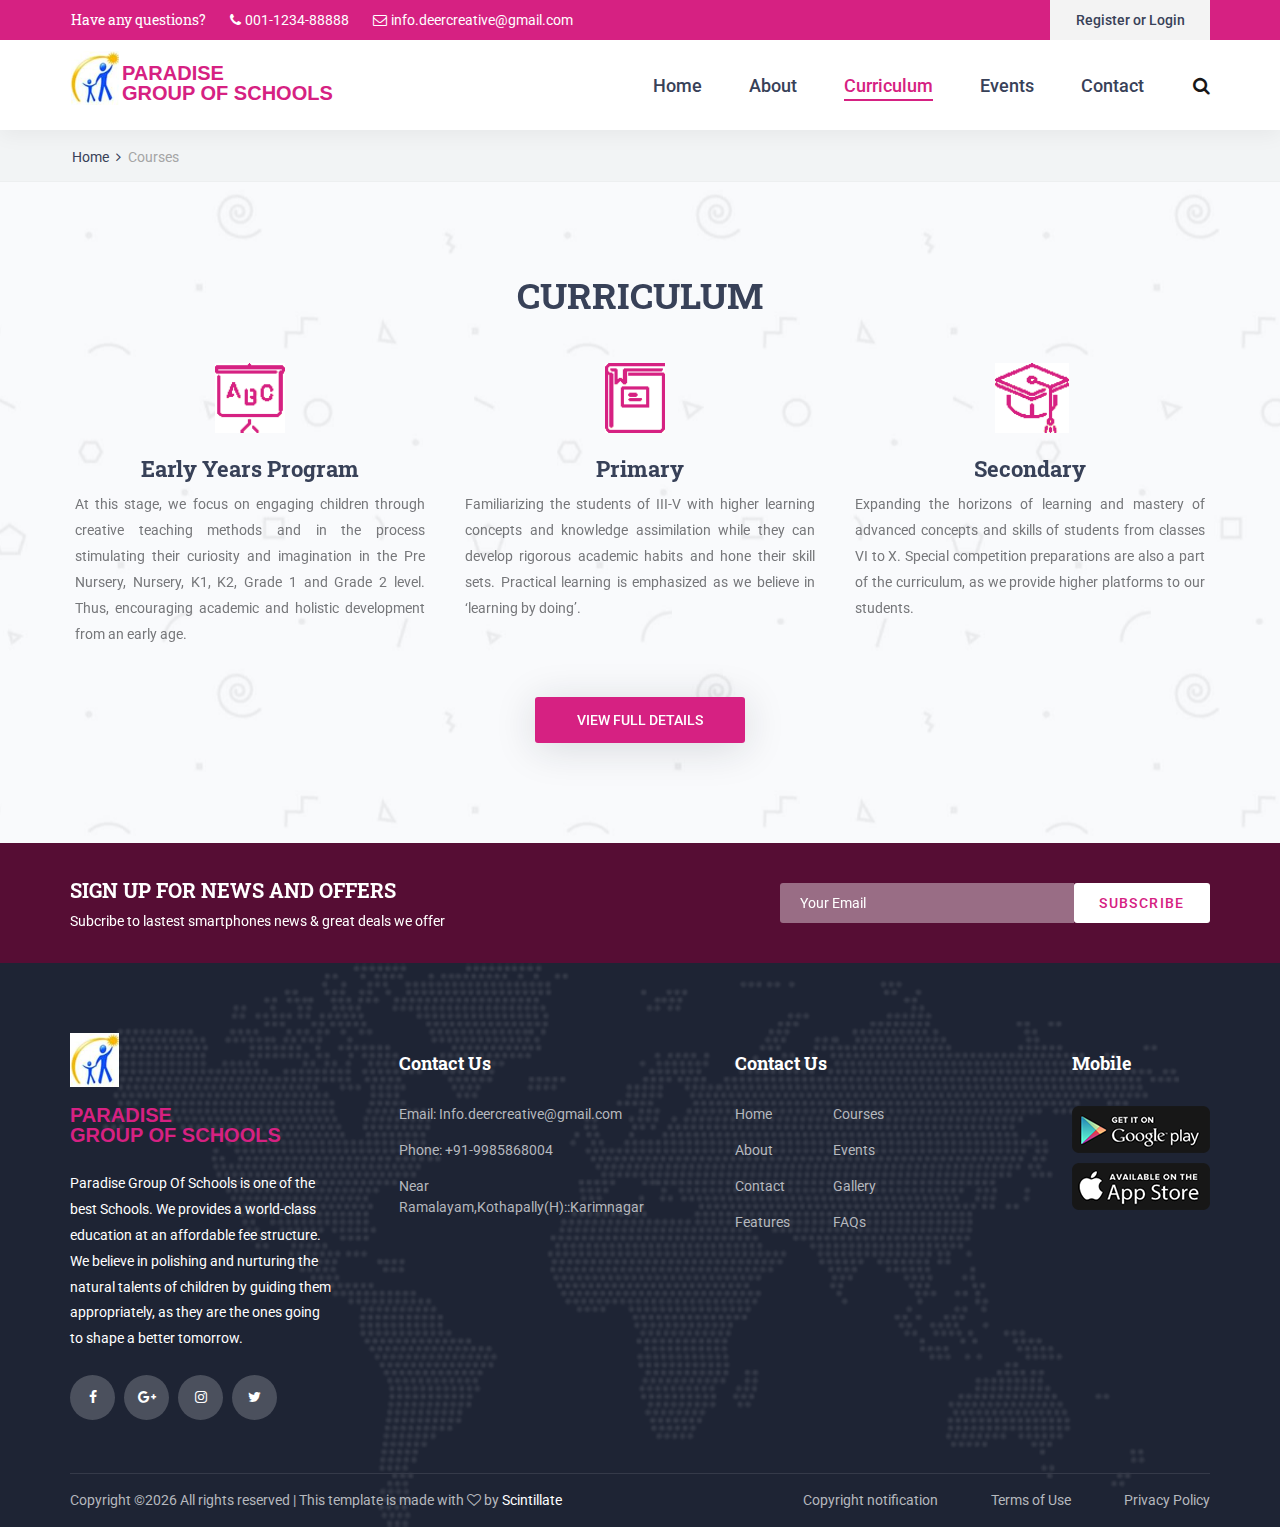
<file: courses.html>
<!DOCTYPE html>
<html lang="en">
<head>
<title>Courses</title>
<meta charset="utf-8">
<meta http-equiv="X-UA-Compatible" content="IE=edge">
<meta name="description" content="Unicat project">
<meta name="viewport" content="width=device-width, initial-scale=1">


<!-- Favicon -->
<link rel="icon" href="images/logo123.PNG">

<link rel="stylesheet" type="text/css" href="styles/bootstrap4/bootstrap.min.css">
<link href="plugins/font-awesome-4.7.0/css/font-awesome.min.css" rel="stylesheet" type="text/css">
<link href="plugins/colorbox/colorbox.css" rel="stylesheet" type="text/css">
<link rel="stylesheet" type="text/css" href="plugins/OwlCarousel2-2.2.1/owl.carousel.css">
<link rel="stylesheet" type="text/css" href="plugins/OwlCarousel2-2.2.1/owl.theme.default.css">
<link rel="stylesheet" type="text/css" href="plugins/OwlCarousel2-2.2.1/animate.css">
<link rel="stylesheet" type="text/css" href="styles/courses.css">
<link rel="stylesheet" type="text/css" href="styles/courses_responsive.css">
<link rel="stylesheet" href="styles/animate.css">
</head>
<body>

<div class="super_container">

	<!-- Header -->

	<header class="header">
			
		<!-- Top Bar -->
		<div class="top_bar">
			<div class="top_bar_container">
				<div class="container">
					<div class="row">
						<div class="col">
							<div class="top_bar_content d-flex flex-row align-items-center justify-content-start">
								<ul class="top_bar_contact_list">
									<li><div class="question">Have any questions?</div></li>
									<li>
										<i class="fa fa-phone" aria-hidden="true"></i>
										<div>001-1234-88888</div>
									</li>
									<li>
										<i class="fa fa-envelope-o" aria-hidden="true"></i>
										<div>info.deercreative@gmail.com</div>
									</li>
								</ul>
								<div class="top_bar_login ml-auto">
									<div class="login_button"><a href="#">Register or Login</a></div>
								</div>
							</div>
						</div>
					</div>
				</div>
			</div>				
		</div>

		<!-- Header Content -->
		<div class="header_container">
			<div class="container">
				<div class="row">
					<div class="col">
						<div class="header_content d-flex flex-row align-items-center justify-content-start">
							<div class="logo_container">
								<a href="index.html">
									<div class="block center">
										<a class="nav-brand" href="index.html"><img src="images/logo123.PNG" alt=""></a>
										<div id="companyName" class="strip">PARADISE<br>GROUP OF SCHOOLS</div>
									</div>
								</a>
							</div>
							<nav class="main_nav_contaner ml-auto">
								<ul class="main_nav">
									<li><a href="index.html">Home</a></li>
									<li><a href="about.html">About</a></li>
									<li class="active"><a href="courses.html">Curriculum</a></li>
									<li><a href="events.html">Events</a></li>
									<li><a href="contact.html">Contact</a></li>
								</ul>
								<div class="search_button"><i class="fa fa-search" aria-hidden="true"></i></div>

								<!-- Hamburger -->

								<!-- <div class="shopping_cart"><i class="fa fa-shopping-cart" aria-hidden="true"></i></div> -->
								<div class="hamburger menu_mm">
									<i class="fa fa-bars menu_mm" aria-hidden="true"></i>
								</div>
							</nav>

						</div>
					</div>
				</div>
			</div>
		</div>

		<!-- Header Search Panel -->
		<div class="header_search_container">
			<div class="container">
				<div class="row">
					<div class="col">
						<div class="header_search_content d-flex flex-row align-items-center justify-content-end">
							<form action="#" class="header_search_form">
								<input type="search" class="search_input" placeholder="Search" required="required">
								<button class="header_search_button d-flex flex-column align-items-center justify-content-center">
									<i class="fa fa-search" aria-hidden="true"></i>
								</button>
							</form>
						</div>
					</div>
				</div>
			</div>			
		</div>			
	</header>

	<!-- Menu -->

	<div class="menu d-flex flex-column align-items-end justify-content-start text-right menu_mm trans_400">
		<div class="menu_close_container"><div class="menu_close"><div></div><div></div></div></div>
		<div class="search">
			<form action="#" class="header_search_form menu_mm">
				<input type="search" class="search_input menu_mm" placeholder="Search" required="required">
				<button class="header_search_button d-flex flex-column align-items-center justify-content-center menu_mm">
					<i class="fa fa-search menu_mm" aria-hidden="true"></i>
				</button>
			</form>
		</div>
		<nav class="menu_nav">
			<ul class="menu_mm">
				<li class="menu_mm"><a href="index.html">Home</a></li>
				<li class="menu_mm"><a href="#">About</a></li>
				<li class="menu_mm"><a href="#">Courses</a></li>
				<li class="menu_mm"><a href="#">Blog</a></li>
				<li class="menu_mm"><a href="#">Page</a></li>
				<li class="menu_mm"><a href="contact.html">Contact</a></li>
			</ul>
		</nav>
	</div>
	
	<!-- Home -->

	<div class="home">
		<div class="breadcrumbs_container">
			<div class="container">
				<div class="row">
					<div class="col">
						<div class="breadcrumbs wow fadeInLeft">
							<ul>
								<li><a href="index.html">Home</a></li>
								<li>Courses</li>
							</ul>
						</div>
					</div>
				</div>
			</div>
		</div>			
	</div>

	<!-- Courses -->

	<div class="courses">
			<div class="section_background parallax-window" data-parallax="scroll" data-image-src="images/courses_background.jpg" data-speed="0.8"></div>
			<div class="container">
				<div class="row">
					<div class="col wow fadeInUp">
						<div class="section_title_container text-center">
							<h2 class="section_title" style="visibility: visible; animation-name: fadeInUp;">CURRICULUM</h2>
							<div class="section_subtitle"><p></p></div>
						</div>
					</div>
				</div>
				<div class="row courses_row wow fadeInUp">
					<!--Temo-->
	
					<div class="col-lg-4 carde" style="visibility: visible; animation-name: fadeInUp;">
						<img class="str" src="images/007.png" alt="">
						<h5 class="trs">Early Years Program</h5>
						<p class="tsr">At this stage, we focus on engaging children through creative teaching methods and in the process stimulating their curiosity and imagination in the Pre Nursery, Nursery, K1, K2, Grade 1 and Grade 2 level. Thus, encouraging academic and holistic development from an early age.</p>
					</div>
					<div class="col-lg-4 carde" style="visibility: visible; animation-name: fadeInUp;">
							<img class="str" src="images/009.png" alt="">
							<h5 class="trs">Primary</h5>
							<p class="tsr">Familiarizing the students of III-V with higher learning concepts and knowledge assimilation while they can develop rigorous academic habits and hone their skill sets. Practical learning is emphasized as we believe in ‘learning by doing’.</p>
					</div>
					<div class="col-lg-4 carde" style="visibility: visible; animation-name: fadeInUp;">
								<img class="str" src="images/010.png" alt="">
								<h5 class="trs">Secondary</h5>
								<p class="tsr">Expanding the horizons of learning and mastery of advanced concepts and skills of students from classes VI to X. Special competition preparations are also a part of the curriculum, as we provide higher platforms to our students.</p>
					</div>
				</div>
				<div class="row">
					<div class="col wow fadeInUp">
						<div class="courses_button trans_200"><a href="#">View Full Details</a></div>
					</div>
				</div>
			</div>
		</div>
	<!-- Newsletter -->

	<div class="newsletter">
		<div class="newsletter_background parallax-window" data-parallax="scroll" data-image-src="images/newsletter.jpg" data-speed="0.8"></div>
		<div class="container">
			<div class="row">
				<div class="col wow fadeInUp">
					<div class="newsletter_container d-flex flex-lg-row flex-column align-items-center justify-content-start">

						<!-- Newsletter Content -->
						<div class="newsletter_content text-lg-left text-center">
							<div class="newsletter_title">sign up for news and offers</div>
							<div class="newsletter_subtitle">Subcribe to lastest smartphones news & great deals we offer</div>
						</div>

						<!-- Newsletter Form -->
						<div class="newsletter_form_container ml-lg-auto">
							<form action="#" id="newsletter_form" class="newsletter_form d-flex flex-row align-items-center justify-content-center">
								<input type="email" class="newsletter_input" placeholder="Your Email" required="required">
								<button type="submit" class="newsletter_button">subscribe</button>
							</form>
						</div>

					</div>
				</div>
			</div>
		</div>
	</div>

	<!-- Footer -->

	<footer class="footer">
		<div class="footer_background" style="background-image:url(images/footer_background.png)"></div>
		<div class="container">
			<div class="row footer_row">
				<div class="col">
					<div class="footer_content">
						<div class="row">

							<div class="col-lg-3 footer_col">
					
								<!-- Footer About -->
								<div class="footer_section footer_about">
									<div class="footer_logo_container">
										<a href="#">
											<div class="block center">
												<a class="nav-brand" href="index.html"><img src="images/logo123.PNG" alt=""></a>
												<div id="companyName" class="strip">PARADISE<br>GROUP OF SCHOOLS</div>
											</div>
										</a>
									</div>
									<div class="footer_about_text">
										<p>Paradise Group Of Schools is one of the best Schools. We provides a world-class education at an affordable fee structure. We believe in polishing and nurturing the natural talents of children by guiding them appropriately, as they are the ones going to shape a better tomorrow.</p>
									</div>
									<div class="footer_social">
										<ul>
											<li><a href="#"><i class="fa fa-facebook" aria-hidden="true"></i></a></li>
											<li><a href="#"><i class="fa fa-google-plus" aria-hidden="true"></i></a></li>
											<li><a href="#"><i class="fa fa-instagram" aria-hidden="true"></i></a></li>
											<li><a href="#"><i class="fa fa-twitter" aria-hidden="true"></i></a></li>
										</ul>
									</div>
								</div>
								
							</div>

							<div class="col-lg-3 footer_col">
					
								<!-- Footer Contact -->
								<div class="footer_section footer_contact">
									<div class="footer_title">Contact Us</div>
									<div class="footer_contact_info">
										<ul>
											<li>Email: Info.deercreative@gmail.com</li>
											<li>Phone: +91-9985868004</li>
											<li>Near Ramalayam,Kothapally(H)::Karimnagar</li>
										</ul>
									</div>
								</div>
								
							</div>

							<div class="col-lg-3 footer_col">
					
								<!-- Footer links -->
								<div class="footer_section footer_links">
									<div class="footer_title">Contact Us</div>
									<div class="footer_links_container">
										<ul>
											<li><a href="index.html">Home</a></li>
											<li><a href="about.html">About</a></li>
											<li><a href="contact.html">Contact</a></li>
											<li><a href="#">Features</a></li>
											<li><a href="courses.html">Courses</a></li>
											<li><a href="#">Events</a></li>
											<li><a href="#">Gallery</a></li>
											<li><a href="#">FAQs</a></li>
										</ul>
									</div>
								</div>
								
							</div>

							<div class="col-lg-3 footer_col clearfix">
					
								<!-- Footer links -->
								<div class="footer_section footer_mobile">
									<div class="footer_title">Mobile</div>
									<div class="footer_mobile_content">
										<div class="footer_image"><a href="#"><img src="images/mobile_1.png" alt=""></a></div>
										<div class="footer_image"><a href="#"><img src="images/mobile_2.png" alt=""></a></div>
									</div>
								</div>
								
							</div>

						</div>
					</div>
				</div>
			</div>

			<div class="row copyright_row">
				<div class="col">
					<div class="copyright d-flex flex-lg-row flex-column align-items-center justify-content-start">
						<div class="cr_text">
							Copyright &copy;<script>document.write(new Date().getFullYear());</script> All rights reserved | This template is made with <i class="fa fa-heart-o" aria-hidden="true"></i> by <a href="http://scintillatetech.com/" target="_blank">Scintillate</a>
</div>
						<div class="ml-lg-auto cr_links">
							<ul class="cr_list">
								<li><a href="#">Copyright notification</a></li>
								<li><a href="#">Terms of Use</a></li>
								<li><a href="#">Privacy Policy</a></li>
							</ul>
						</div>
					</div>
				</div>
			</div>
		</div>
	</footer>
</div>

<script src="js/jquery-3.2.1.min.js"></script>
<script src="styles/bootstrap4/popper.js"></script>
<script src="styles/bootstrap4/bootstrap.min.js"></script>
<script src="plugins/OwlCarousel2-2.2.1/owl.carousel.js"></script>
<script src="plugins/easing/easing.js"></script>
<script src="plugins/parallax-js-master/parallax.min.js"></script>
<script src="plugins/colorbox/jquery.colorbox-min.js"></script>
<script src="js/courses.js"></script>
<script type="text/javascript" src="js/wow.min.js"></script>
<script>
	new WOW().init();
	</script>  
</body>
</html>
</file>
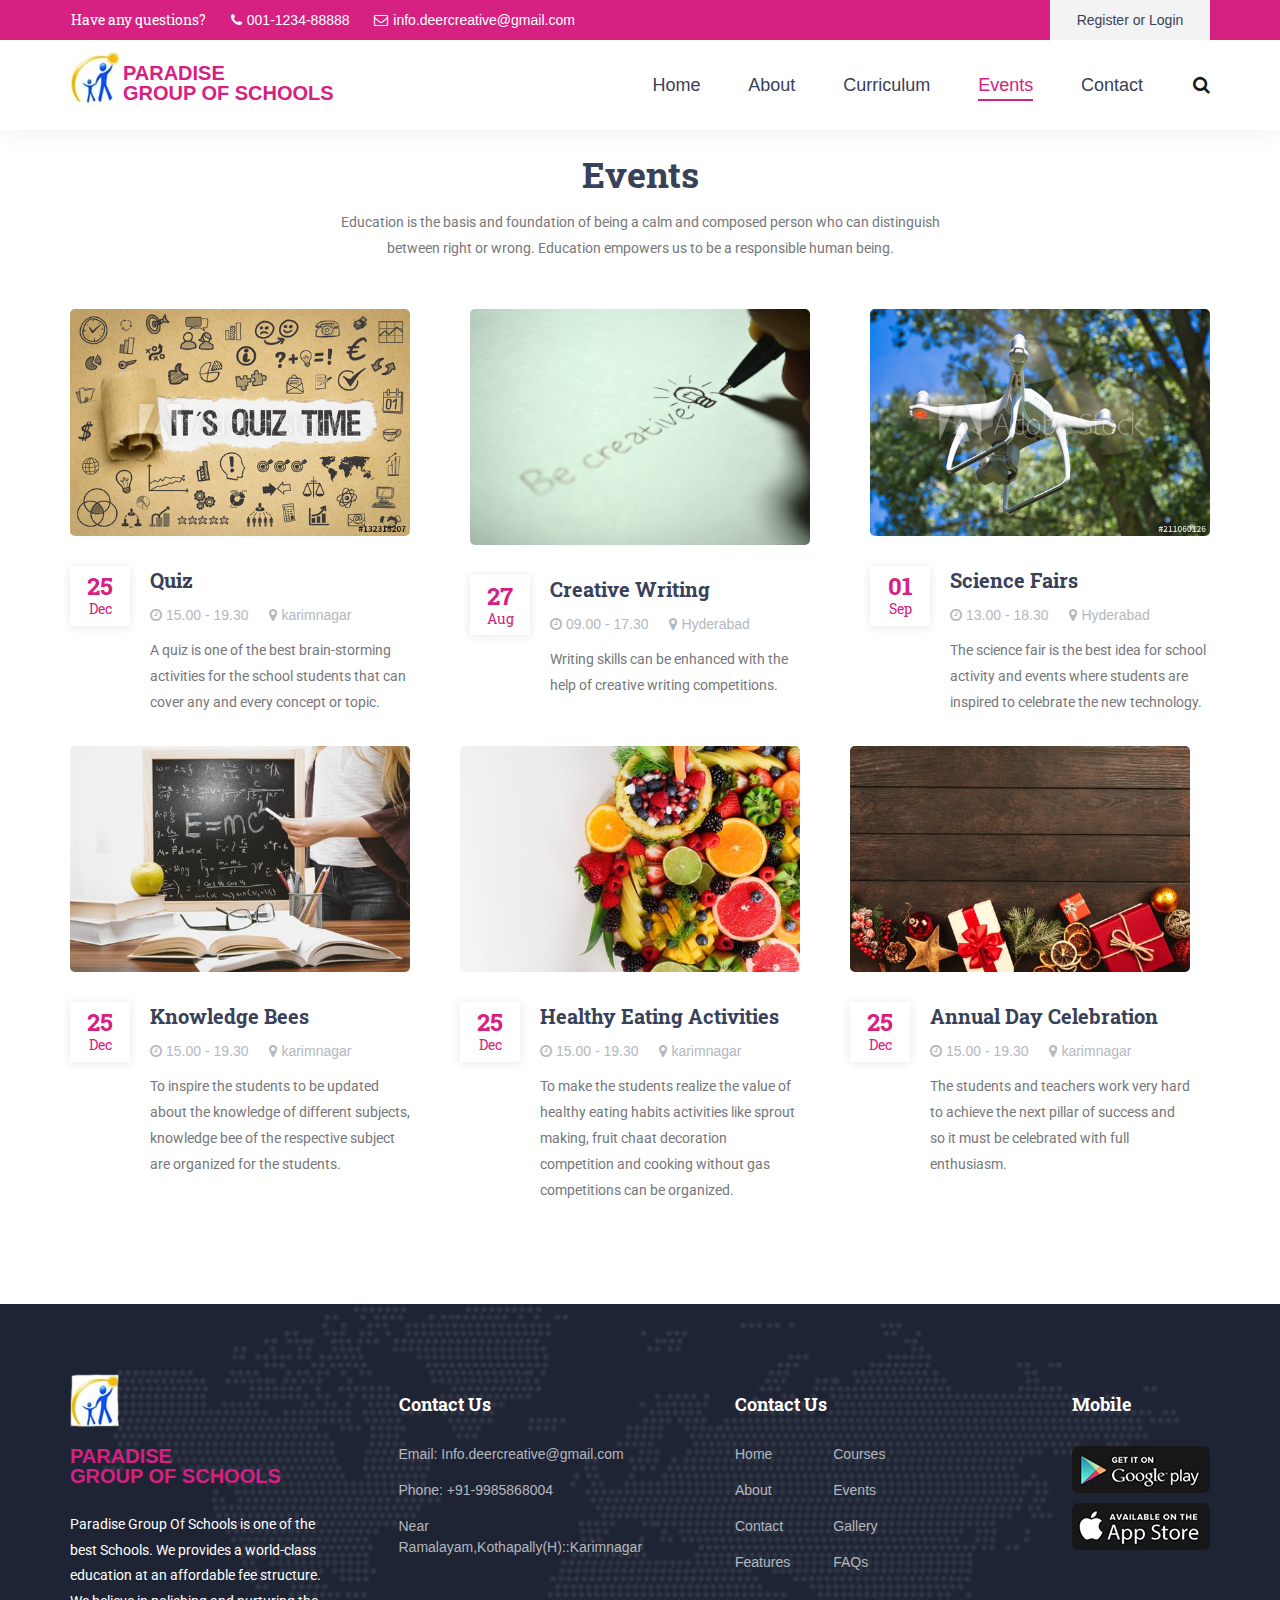
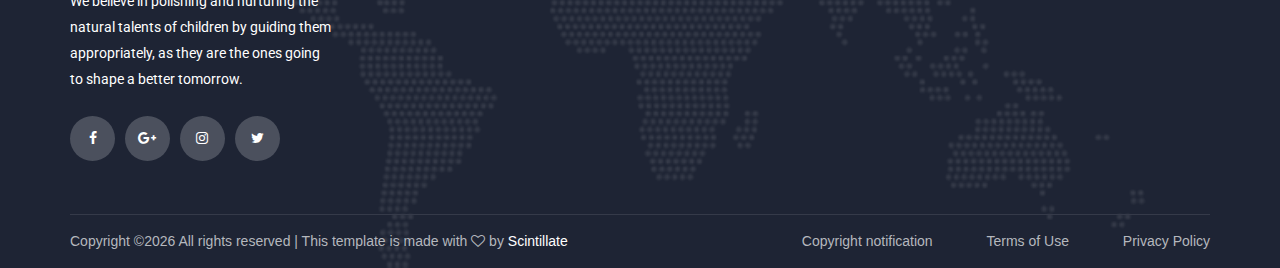
<file: events.html>
<!DOCTYPE html>
<html lang="en">
<head>
    <meta charset="UTF-8">
    <meta name="viewport" content="width=device-width, initial-scale=1.0">
    <meta http-equiv="X-UA-Compatible" content="ie=edge">
     <!-- Title -->
   <title>Home</title>

   <!-- Favicon -->
   <link rel="icon" href="images/logo123.PNG">
   <link rel="stylesheet" type="text/css" href="styles/bootstrap4/bootstrap.min.css">
    <link href="plugins/font-awesome-4.7.0/css/font-awesome.min.css" rel="stylesheet" type="text/css">
    <link rel="stylesheet" type="text/css" href="plugins/OwlCarousel2-2.2.1/owl.carousel.css">
    <link rel="stylesheet" type="text/css" href="plugins/OwlCarousel2-2.2.1/owl.theme.default.css">
    <link rel="stylesheet" type="text/css" href="plugins/OwlCarousel2-2.2.1/animate.css">
	<link rel="stylesheet" type="text/css" href="styles/main_styles.css">
	<link rel="stylesheet" href="styles/events.css">
    <link rel="stylesheet" type="text/css" href="styles/responsive.css">
    <link rel="stylesheet" href="styles/animate.css">
</head>
<body>
    <div class="super_container">
        	<!-- Header -->

	<header class="header">
			
		<!-- Top Bar -->
		<div class="top_bar">
			<div class="top_bar_container">
				<div class="container">
					<div class="row">
						<div class="col">
							<div class="top_bar_content d-flex flex-row align-items-center justify-content-start">
								<ul class="top_bar_contact_list">
									<li><div class="question">Have any questions?</div></li>
									<li>
										<i class="fa fa-phone" aria-hidden="true"></i>
										<div>001-1234-88888</div>
									</li>
									<li>
										<i class="fa fa-envelope-o" aria-hidden="true"></i>
										<div>info.deercreative@gmail.com</div>
									</li>
								</ul>
								<div class="top_bar_login ml-auto">
									<div class="login_button"><a href="#">Register or Login</a></div>
								</div>
							</div>
						</div>
					</div>
				</div>
			</div>				
		</div>

		<!-- Header Content -->
		<div class="header_container">
			<div class="container">
				<div class="row">
					<div class="col">
						<div class="header_content d-flex flex-row align-items-center justify-content-start">
							<div class="logo_container">
								<a href="index.html">
									<div class="block center">
										<a class="nav-brand" href="index.html"><img src="images/logo123.PNG" alt=""></a>
										<div id="companyName" class="strip">PARADISE<br>GROUP OF SCHOOLS</div>
									</div>
								</a>
							</div>
							<nav class="main_nav_contaner ml-auto">
								<ul class="main_nav">
									<li><a href="index.html">Home</a></li>
									<li><a href="about.html">About</a></li>
									<li><a href="courses.html">Curriculum</a></li>
                                    <li class="active"><a href="events.html">Events</a></li>
									<li><a href="contact.html">Contact</a></li>
								</ul>
								<div class="search_button"><i class="fa fa-search" aria-hidden="true"></i></div>

								<!-- Hamburger -->

								<!-- <div class="shopping_cart"><i class="fa fa-shopping-cart" aria-hidden="true"></i></div> -->
								<div class="hamburger menu_mm">
									<i class="fa fa-bars menu_mm" aria-hidden="true"></i>
								</div>
							</nav>

						</div>
					</div>
				</div>
			</div>
		</div>

		<!-- Header Search Panel -->
		<div class="header_search_container">
			<div class="container">
				<div class="row">
					<div class="col">
						<div class="header_search_content d-flex flex-row align-items-center justify-content-end">
							<form action="#" class="header_search_form">
								<input type="search" class="search_input" placeholder="Search" required="required">
								<button class="header_search_button d-flex flex-column align-items-center justify-content-center">
									<i class="fa fa-search" aria-hidden="true"></i>
								</button>
							</form>
						</div>
					</div>
				</div>
			</div>			
		</div>			
	</header>
	<main>
			<div class="events">
					<div class="container">
						<div class="row">
							<div class="col">
								<div class="section_title_container text-center wow fadeInUp jumbo">
									<h2 class="section_title">Events</h2>
									<div class="section_subtitle"><p>Education is the basis and foundation of being a calm and composed person who can distinguish between right or wrong. Education empowers us to be a responsible human being. </p></div>
								</div>
							</div>
						</div>
						<div class="row events_row wow fadeInUp">
			
							<!-- Event -->
							<div class="col-lg-4 event_col">
								<div class="event event_left">
									<div class="event_image"><img src="images/1212.jpg" alt=""></div>
									<div class="event_body d-flex flex-row align-items-start justify-content-start">
										<div class="event_date">
											<div class="d-flex flex-column align-items-center justify-content-center trans_200">
												<div class="event_day trans_200">25</div>
												<div class="event_month trans_200">Dec</div>
											</div>
										</div>
										<div class="event_content">
											<div class="event_title"><a href="#">Quiz</a></div>
											<div class="event_info_container">
												<div class="event_info"><i class="fa fa-clock-o" aria-hidden="true"></i><span>15.00 - 19.30</span></div>
												<div class="event_info"><i class="fa fa-map-marker" aria-hidden="true"></i><span>karimnagar</span></div>
												<div class="event_text">
													<p>A quiz is one of the best brain-storming activities for the school students that can cover any and every concept or topic.
													</p>
												</div>
											</div>
										</div>
									</div>
								</div>
							</div>
			
							<!-- Event -->
							<div class="col-lg-4 event_col">
								<div class="event event_mid">
									<div class="event_image"><img src="images/514.jpeg" alt=""></div>
									<div class="event_body d-flex flex-row align-items-start justify-content-start">
										<div class="event_date">
											<div class="d-flex flex-column align-items-center justify-content-center trans_200">
												<div class="event_day trans_200">27</div>
												<div class="event_month trans_200">Aug</div>
											</div>
										</div>
										<div class="event_content">
											<div class="event_title"><a href="#">Creative Writing</a></div>
											<div class="event_info_container">
												<div class="event_info"><i class="fa fa-clock-o" aria-hidden="true"></i><span>09.00 - 17.30</span></div>
												<div class="event_info"><i class="fa fa-map-marker" aria-hidden="true"></i><span>Hyderabad</span></div>
												<div class="event_text">
													<p>Writing skills can be enhanced with the help of creative writing competitions.</p>
												</div>
											</div>
										</div>
									</div>
								</div>
							</div>
			
							<!-- Event -->
							<div class="col-lg-4 event_col">
								<div class="event event_right">
									<div class="event_image"><img src="images/601.jpg" alt=""></div>
									<div class="event_body d-flex flex-row align-items-start justify-content-start">
										<div class="event_date">
											<div class="d-flex flex-column align-items-center justify-content-center trans_200">
												<div class="event_day trans_200">01</div>
												<div class="event_month trans_200">Sep</div>
											</div>
										</div>
										<div class="event_content">
											<div class="event_title"><a href="#">Science Fairs</a></div>
											<div class="event_info_container">
												<div class="event_info"><i class="fa fa-clock-o" aria-hidden="true"></i><span>13.00 - 18.30</span></div>
												<div class="event_info"><i class="fa fa-map-marker" aria-hidden="true"></i><span>Hyderabad</span></div>
												<div class="event_text">
													<p>The science fair is the best idea for school activity and events where students are inspired to celebrate the new technology.</p>
												</div>
											</div>
										</div>
									</div>
								</div>
							</div>
							
							
							<!-- Event -->
							<div class="col-lg-4 event_col">
									<div class="event event_left">
										<div class="event_image"><img src="images/798.jpeg" alt=""></div>
										<div class="event_body d-flex flex-row align-items-start justify-content-start">
											<div class="event_date">
												<div class="d-flex flex-column align-items-center justify-content-center trans_200">
													<div class="event_day trans_200">25</div>
													<div class="event_month trans_200">Dec</div>
												</div>
											</div>
											<div class="event_content">
												<div class="event_title"><a href="#">Knowledge Bees</a></div>
												<div class="event_info_container">
													<div class="event_info"><i class="fa fa-clock-o" aria-hidden="true"></i><span>15.00 - 19.30</span></div>
													<div class="event_info"><i class="fa fa-map-marker" aria-hidden="true"></i><span>karimnagar</span></div>
													<div class="event_text">
														<p>To inspire the students to be updated about the knowledge of different subjects, knowledge bee of the respective subject are organized for the students.
														</p>
													</div>
												</div>
											</div>
										</div>
									</div>
								</div>

								
							<!-- Event -->
							<div class="col-lg-4 event_col">
									<div class="event event_left">
										<div class="event_image"><img src="images/678.jpeg" alt=""></div>
										<div class="event_body d-flex flex-row align-items-start justify-content-start">
											<div class="event_date">
												<div class="d-flex flex-column align-items-center justify-content-center trans_200">
													<div class="event_day trans_200">25</div>
													<div class="event_month trans_200">Dec</div>
												</div>
											</div>
											<div class="event_content">
												<div class="event_title"><a href="#">Healthy Eating Activities</a></div>
												<div class="event_info_container">
													<div class="event_info"><i class="fa fa-clock-o" aria-hidden="true"></i><span>15.00 - 19.30</span></div>
													<div class="event_info"><i class="fa fa-map-marker" aria-hidden="true"></i><span>karimnagar</span></div>
													<div class="event_text">
														<p>To make the students realize the value of healthy eating habits activities like sprout making, fruit chaat decoration competition and cooking without gas competitions can be organized.
														</p>
													</div>
												</div>
											</div>
										</div>
									</div>
								</div>

								
							<!-- Event -->
							<div class="col-lg-4 event_col">
									<div class="event event_left">
										<div class="event_image"><img src="images/086.jpeg" alt=""></div>
										<div class="event_body d-flex flex-row align-items-start justify-content-start">
											<div class="event_date">
												<div class="d-flex flex-column align-items-center justify-content-center trans_200">
													<div class="event_day trans_200">25</div>
													<div class="event_month trans_200">Dec</div>
												</div>
											</div>
											<div class="event_content">
												<div class="event_title"><a href="#">Annual Day Celebration</a></div>
												<div class="event_info_container">
													<div class="event_info"><i class="fa fa-clock-o" aria-hidden="true"></i><span>15.00 - 19.30</span></div>
													<div class="event_info"><i class="fa fa-map-marker" aria-hidden="true"></i><span>karimnagar</span></div>
													<div class="event_text">
														<p>The students and teachers work very hard to achieve the next pillar of success and so it must be celebrated with full enthusiasm.
														</p>
													</div>
												</div>
											</div>
										</div>
									</div>
								</div>

						</div>
					</div>
				</div>
	</main>

 
    	<!-- Footer -->

	<footer class="footer">
		<div class="footer_background" style="background-image:url(images/footer_background.png)"></div>
		<div class="container">
			<div class="row footer_row">
				<div class="col">
					<div class="footer_content">
						<div class="row">

							<div class="col-lg-3 footer_col">
					
								<!-- Footer About -->
								<div class="footer_section footer_about">
									<div class="footer_logo_container">
										<a href="#">
											<div class="block center">
												<a class="nav-brand" href="index.html"><img src="images/logo1234.PNG" alt=""></a>
												<div id="companyName" class="strip">PARADISE<br>GROUP OF SCHOOLS</div>
											</div>
										</a>
									</div>
									<div class="footer_about_text">
										<p>Paradise Group Of Schools is one of the best Schools. We provides a world-class education at an affordable fee structure. We believe in polishing and nurturing the natural talents of children by guiding them appropriately, as they are the ones going to shape a better tomorrow.</p>
									</div>
									<div class="footer_social">
										<ul>
											<li><a href="#"><i class="fa fa-facebook" aria-hidden="true"></i></a></li>
											<li><a href="#"><i class="fa fa-google-plus" aria-hidden="true"></i></a></li>
											<li><a href="#"><i class="fa fa-instagram" aria-hidden="true"></i></a></li>
											<li><a href="#"><i class="fa fa-twitter" aria-hidden="true"></i></a></li>
										</ul>
									</div>
								</div>
								
							</div>

							<div class="col-lg-3 footer_col">
					
								<!-- Footer Contact -->
								<div class="footer_section footer_contact">
									<div class="footer_title">Contact Us</div>
									<div class="footer_contact_info">
										<ul>
											<li>Email: Info.deercreative@gmail.com</li>
											<li>Phone: +91-9985868004</li>
											<li>Near Ramalayam,Kothapally(H)::Karimnagar</li>
										</ul>
									</div>
								</div>
								
							</div>

							<div class="col-lg-3 footer_col">
					
								<!-- Footer links -->
								<div class="footer_section footer_links">
									<div class="footer_title">Contact Us</div>
									<div class="footer_links_container">
										<ul>
											<li><a href="index.html">Home</a></li>
											<li><a href="about.html">About</a></li>
											<li><a href="contact.html">Contact</a></li>
											<li><a href="#">Features</a></li>
											<li><a href="courses.html">Courses</a></li>
											<li><a href="#">Events</a></li>
											<li><a href="#">Gallery</a></li>
											<li><a href="#">FAQs</a></li>
										</ul>
									</div>
								</div>
								
							</div>

							<div class="col-lg-3 footer_col clearfix">
					
								<!-- Footer links -->
								<div class="footer_section footer_mobile">
									<div class="footer_title">Mobile</div>
									<div class="footer_mobile_content">
										<div class="footer_image"><a href="#"><img src="images/mobile_1.png" alt=""></a></div>
										<div class="footer_image"><a href="#"><img src="images/mobile_2.png" alt=""></a></div>
									</div>
								</div>
								
							</div>

						</div>
					</div>
				</div>
			</div>

			<div class="row copyright_row">
				<div class="col">
					<div class="copyright d-flex flex-lg-row flex-column align-items-center justify-content-start">
						<div class="cr_text">
							Copyright &copy;<script>document.write(new Date().getFullYear());</script> All rights reserved | This template is made with <i class="fa fa-heart-o" aria-hidden="true"></i> by <a href="http://scintillatetech.com/" target="_blank">Scintillate</a>
                    </div>
						<div class="ml-lg-auto cr_links">
							<ul class="cr_list">
								<li><a href="#">Copyright notification</a></li>
								<li><a href="#">Terms of Use</a></li>
								<li><a href="#">Privacy Policy</a></li>
							</ul>
						</div>
					</div>
				</div>
			</div>
		</div>
	</footer>
    </div>    
</body>
</html>
</file>
<file: plugins/colorbox/colorbox.css>
/*
    Colorbox Core Style:
    The following CSS is consistent between example themes and should not be altered.
*/
#colorbox, #cboxOverlay, #cboxWrapper{position:absolute; top:0; left:0; z-index:9999; overflow:hidden; -webkit-transform: translate3d(0,0,0);}
#cboxWrapper {max-width:none;}
#cboxOverlay{position:fixed; width:100%; height:100%;}
#cboxMiddleLeft, #cboxBottomLeft{clear:left;}
#cboxContent{position:relative;}
#cboxLoadedContent{overflow:auto; -webkit-overflow-scrolling: touch;}
#cboxTitle{margin:0;}
#cboxLoadingOverlay, #cboxLoadingGraphic{position:absolute; top:0; left:0; width:100%; height:100%;}
#cboxPrevious, #cboxNext, #cboxClose, #cboxSlideshow{cursor:pointer;}
.cboxPhoto{float:left; margin:auto; border:0; display:block; max-width:none; -ms-interpolation-mode:bicubic;}
.cboxIframe{width:100%; height:100%; display:block; border:0; padding:0; margin:0;}
#colorbox, #cboxContent, #cboxLoadedContent{box-sizing:content-box; -moz-box-sizing:content-box; -webkit-box-sizing:content-box;}

/* 
    User Style:
    Change the following styles to modify the appearance of Colorbox.  They are
    ordered & tabbed in a way that represents the nesting of the generated HTML.
*/
#cboxOverlay
{
    /*background:url(images/overlay.png) repeat 0 0;*/
    background: rgba(0,0,0,0.95);
    opacity: 0.9; filter: alpha(opacity = 90);
}
#colorbox{outline:0;}
    #cboxTopLeft{width:21px; height:21px; background:url(images/controls.png) no-repeat -101px 0;}
    #cboxTopRight{width:21px; height:21px; background:url(images/controls.png) no-repeat -130px 0;}
    #cboxBottomLeft{width:21px; height:21px; background:url(images/controls.png) no-repeat -101px -29px;}
    #cboxBottomRight{width:21px; height:21px; background:url(images/controls.png) no-repeat -130px -29px;}
    #cboxMiddleLeft{width:21px; background:url(images/controls.png) left top repeat-y;}
    #cboxMiddleRight{width:21px; background:url(images/controls.png) right top repeat-y;}
    #cboxTopCenter{height:21px; background:url(images/border.png) 0 0 repeat-x;}
    #cboxBottomCenter{height:21px; background:url(images/border.png) 0 -29px repeat-x;}
    #cboxContent{background:#fff; overflow:hidden;}
        .cboxIframe{background:#fff;}
        #cboxError{padding:50px; border:1px solid #ccc;}
        #cboxLoadedContent{margin-bottom:28px;}
        #cboxTitle{position:absolute; bottom:4px; left:0; text-align:center; width:100%; color:#949494;}
        #cboxCurrent{position:absolute; bottom:4px; left:58px; color:#949494;}
        #cboxLoadingOverlay{background:url(images/loading_background.png) no-repeat center center;}
        #cboxLoadingGraphic{background:url(images/loading.gif) no-repeat center center;}

        /* these elements are buttons, and may need to have additional styles reset to avoid unwanted base styles */
        #cboxPrevious, #cboxNext, #cboxSlideshow, #cboxClose {border:0; padding:0; margin:0; overflow:visible; width:auto; background:none; }
        
        /* avoid outlines on :active (mouseclick), but preserve outlines on :focus (tabbed navigating) */
        #cboxPrevious:active, #cboxNext:active, #cboxSlideshow:active, #cboxClose:active {outline:0;}

        #cboxSlideshow{position:absolute; bottom:4px; right:30px; color:#0092ef;}
        #cboxPrevious{position:absolute; bottom:0; left:0; background:url(images/controls.png) no-repeat -75px 0; width:25px; height:25px; text-indent:-9999px;}
        #cboxPrevious:hover{background-position:-75px -25px;}
        #cboxNext{position:absolute; bottom:0; left:27px; background:url(images/controls.png) no-repeat -50px 0; width:25px; height:25px; text-indent:-9999px;}
        #cboxNext:hover{background-position:-50px -25px;}
        #cboxClose{position:absolute; bottom:0; right:0; background:url(images/controls.png) no-repeat -25px 0; width:25px; height:25px; text-indent:-9999px;}
        #cboxClose:hover{background-position:-25px -25px;}

/*
  The following fixes a problem where IE7 and IE8 replace a PNG's alpha transparency with a black fill
  when an alpha filter (opacity change) is set on the element or ancestor element.  This style is not applied to or needed in IE9.
  See: http://jacklmoore.com/notes/ie-transparency-problems/
*/
.cboxIE #cboxTopLeft,
.cboxIE #cboxTopCenter,
.cboxIE #cboxTopRight,
.cboxIE #cboxBottomLeft,
.cboxIE #cboxBottomCenter,
.cboxIE #cboxBottomRight,
.cboxIE #cboxMiddleLeft,
.cboxIE #cboxMiddleRight {
    filter: progid:DXImageTransform.Microsoft.gradient(startColorstr=#00FFFFFF,endColorstr=#00FFFFFF);
}
</file>
<file: styles/about.css>
@charset "utf-8";
/* CSS Document */

/******************************

[Table of Contents]

1. Fonts
2. Body and some general stuff
3. Header
	3.1 Top Bar
	3.2 Header Content
	3.3 Logo
	3.4 Main Nav
	3.5 Hamburger
4. Menu
5. Section
6. Home
7. About
8. Feature
9. Team
10. Counter
11. Partners
12. Footer



******************************/

/***********
1. Fonts
***********/

@import url('https://fonts.googleapis.com/css?family=Roboto+Slab:400,700|Roboto:300,400,500,700,900');

/*********************************
2. Body and some general stuff
*********************************/

*
{
	margin: 0;
	padding: 0;
	-webkit-font-smoothing: antialiased;
	-webkit-text-shadow: rgba(0,0,0,.01) 0 0 1px;
	text-shadow: rgba(0,0,0,.01) 0 0 1px;
}
body
{
	font-family: 'Roboto', sans-serif;
	font-size: 14px;
	font-weight: 400;
	background: #FFFFFF;
	color: #a5a5a5;
}
div
{
	display: block;
	position: relative;
	-webkit-box-sizing: border-box;
    -moz-box-sizing: border-box;
    box-sizing: border-box;
}
ul
{
	list-style: none;
	margin-bottom: 0px;
}
p
{
	font-family: 'Roboto', sans-serif;
	font-size: 14px;
	line-height: 1.85;
	font-weight: 400;
	color: #76777a;
	-webkit-font-smoothing: antialiased;
	-webkit-text-shadow: rgba(0,0,0,.01) 0 0 1px;
	text-shadow: rgba(0,0,0,.01) 0 0 1px;
}
p a
{
	display: inline;
	position: relative;
	color: inherit;
	border-bottom: solid 1px #ffa07f;
	-webkit-transition: all 200ms ease;
	-moz-transition: all 200ms ease;
	-ms-transition: all 200ms ease;
	-o-transition: all 200ms ease;
	transition: all 200ms ease;
}
p:last-of-type
{
	margin-bottom: 0;
}
a, a:hover, a:visited, a:active, a:link
{
	text-decoration: none;
	-webkit-font-smoothing: antialiased;
	-webkit-text-shadow: rgba(0,0,0,.01) 0 0 1px;
	text-shadow: rgba(0,0,0,.01) 0 0 1px;
}
p a:active
{
	position: relative;
	color: #FF6347;
}
p a:hover
{
	color: #FFFFFF;
	background: #ffa07f;
}
p a:hover::after
{
	opacity: 0.2;
}
::selection
{
	
}
p::selection
{
	
}
h1{font-size: 48px;}
h2{font-size: 36px;}
h3{font-size: 24px;}
h4{font-size: 18px;}
h5{font-size: 14px;}
h1, h2, h3, h4, h5, h6
{
	font-family: 'Roboto Slab', serif;
	font-weight: 700;
	-webkit-font-smoothing: antialiased;
	-webkit-text-shadow: rgba(0,0,0,.01) 0 0 1px;
	text-shadow: rgba(0,0,0,.01) 0 0 1px;
	color: #384158;
	margin-bottom: 0;
}
h1::selection, 
h2::selection, 
h3::selection, 
h4::selection, 
h5::selection, 
h6::selection
{
	
}
.form-control
{
	color: #db5246;
}
section
{
	display: block;
	position: relative;
	box-sizing: border-box;
}
.clear
{
	clear: both;
}
.clearfix::before, .clearfix::after
{
	content: "";
	display: table;
}
.clearfix::after
{
	clear: both;
}
.clearfix
{
	zoom: 1;
}
.float_left
{
	float: left;
}
.float_right
{
	float: right;
}
.trans_200
{
	-webkit-transition: all 200ms ease;
	-moz-transition: all 200ms ease;
	-ms-transition: all 200ms ease;
	-o-transition: all 200ms ease;
	transition: all 200ms ease;
}
.trans_300
{
	-webkit-transition: all 300ms ease;
	-moz-transition: all 300ms ease;
	-ms-transition: all 300ms ease;
	-o-transition: all 300ms ease;
	transition: all 300ms ease;
}
.trans_400
{
	-webkit-transition: all 400ms ease;
	-moz-transition: all 400ms ease;
	-ms-transition: all 400ms ease;
	-o-transition: all 400ms ease;
	transition: all 400ms ease;
}
.trans_500
{
	-webkit-transition: all 500ms ease;
	-moz-transition: all 500ms ease;
	-ms-transition: all 500ms ease;
	-o-transition: all 500ms ease;
	transition: all 500ms ease;
}
.fill_height
{
	height: 100%;
}
.super_container
{
	width: 100%;
	overflow: hidden;
}
.prlx_parent
{
	overflow: hidden;
}
.prlx
{
	height: 130% !important;
}
.parallax-window
{
    min-height: 400px;
    background: transparent;
}
.nopadding
{
	padding: 0px !important;
}

.newsletter{
	position: relative;
	background: #D62182;
}
.newsletter::after{
	content: "";
	width: 100%;
	height: 100%;
	position: absolute;
	background: #000;
	top: 0;
	left: 0;
	opacity: 0.6;
}
.newsletter_content{
	z-index: 1;
}
.newsletter_form_container{
	z-index: 1;
}
.newsletter_background
{
	position: absolute;
	top: 0;
	left: 0;
	width: 100%;
	height: 100%;
}
.newsletter_container
{
	width: 100%;
	height: 120px;
}
.newsletter_title
{
	font-family: 'Roboto Slab', serif;
	font-size: 20px;
	font-weight: 700;
	text-transform: uppercase;
	color: #FFFFFF;
}
.newsletter_subtitle
{
	font-size: 14px;
	font-weight: 400;
	color: #FFFFFF;
	margin-top: 6px;
}
.newsletter_form_container
{
	width: 450px;
	padding-left: 20px;
}
.newsletter_form
{
	display: block;
	position: relative;
	width: 100%;
}
.newsletter_input
{
	width: calc(100% - 136px);
	height: 40px;
	background: rgba(255,255,255,0.4);
	border: none;
	outline: none;
	padding-left: 20px;
	color: #FFFFFF;
	border-top-left-radius: 3px;
	border-bottom-left-radius: 3px;
}
.newsletter_input::-webkit-input-placeholder
{
	font-size: 14px !important;
	font-weight: 400 !important;
	color: #FFFFFF !important;
}
.newsletter_input:-moz-placeholder
{
	font-size: 14px !important;
	font-weight: 400 !important;
	color: #FFFFFF !important;
}
.newsletter_input::-moz-placeholder
{
	font-size: 14px !important;
	font-weight: 400 !important;
	color: #FFFFFF !important;
} 
.newsletter_input:-ms-input-placeholder
{ 
	font-size: 14px !important;
	font-weight: 400 !important;
	color: #FFFFFF !important;
}
.newsletter_input::input-placeholder
{
	font-size: 14px !important;
	font-weight: 400 !important;
	color: #FFFFFF !important;
}
.newsletter_button
{
	width: 136px;
	height: 40px;
	background: #FFFFFF;
	border-radius: 3px;
	border: none;
	outline: none;
	cursor: pointer;
	font-size: 14px;
	text-transform: uppercase;
	color: #D62182;
	font-weight: 500;
	letter-spacing: 0.1em;
}

/*********************************
3. Header
*********************************/

.header
{
	position: fixed;
	top: 0;
	left: 0;
	width: 100%;
	z-index: 100;
	box-shadow: 0px 5px 20px rgba(0,0,0,0.05);
	-webkit-transition: all 200ms ease;
	-moz-transition: all 200ms ease;
	-ms-transition: all 200ms ease;
	-o-transition: all 200ms ease;
	transition: all 200ms ease;
}
.header.scrolled
{
	top: -40px;
}

/*********************************
3.1 Top Bar
*********************************/

.top_bar
{
	width: 100%;
	background: #D62182;
}
.header.scrolled .top_bar
{

}
.top_bar_container
{
	width: 100%;
	height: 100%;
}
.top_bar_content
{
	width: 100%;
	height: 40px;
}
.top_bar_contact_list li
{
	display: inline-block;
}
.question
{
	font-family: 'Roboto Slab', serif;
	font-size: 14px;
	color: #FFFFFF;
	margin-left: 0px;
}
.top_bar_contact_list li i,
.top_bar_contact_list li > div
{
	display: inline-block;
	font-size: 14px;
	color: #FFFFFF;
}
.top_bar_contact_list li > div
{
	margin-left: 1px;
}
.top_bar_contact_list li:not(:last-child)
{
	margin-right: 21px;
}
.top_bar_login
{
	height: 100%;
}
.login_button
{
	width: 160px;
	height: 100%;
	background: #f3f3f3;
	text-align: center;
}
.login_button a
{
	display: block;
	font-size: 14px;
	font-weight: 500;
	line-height: 40px;
	color: #384158;
}

/*********************************
3.2 Header Content
*********************************/

.header_container
{
	width: 100%;
	background: #FFFFFF;
}
.header_content
{
	height: 90px;
	-webkit-transition: all 200ms ease;
	-moz-transition: all 200ms ease;
	-ms-transition: all 200ms ease;
	-o-transition: all 200ms ease;
	transition: all 200ms ease;
}
.header.scrolled .header_content
{
	height: 80px;
}

/*********************************
3.3 Logo
*********************************/

.logo,
.logo_text
{
	display: inline-block;
}
.logo
{
	width: 60px;
	height: 60px;
	-webkit-transition: all 200ms ease;
	-moz-transition: all 200ms ease;
	-ms-transition: all 200ms ease;
	-o-transition: all 200ms ease;
	transition: all 200ms ease;
}
#companyName{
    display: inline-block;
    color: #D62182;
    font-weight: 600;
	position: relative;
	line-height: 1;
    left: 0px;
    top: 18px;
    font-family: 'Franklin Gothic Medium', 'Arial Narrow', Arial, sans-serif;
    font-size: 20px;
  } 
.center{
	position: relative;
    bottom: 10px;
} 
.logo img
{
	max-width: 100%;
}
.logo_text
{
	font-family: 'Roboto Slab', serif;
	font-size: 36px;
	font-weight: 700;
	line-height: 0.75;
	color: #384158;
	vertical-align: middle;
	margin-left: 4px;
	-webkit-transition: all 200ms ease;
	-moz-transition: all 200ms ease;
	-ms-transition: all 200ms ease;
	-o-transition: all 200ms ease;
	transition: all 200ms ease;
}
.logo_text span
{
	color: #D62182;
}
.header.scrolled .logo
{
	width: 40px;
	height: 40px;
}
.header.scrolled .logo_text
{
	font-size: 24px;
}

/*********************************
3.4 Main Nav
*********************************/

.main_nav_contaner
{

}
.main_nav,
.search_button,
.shopping_cart
{
	display: inline-block;
}
.main_nav li
{
	display: inline-block;
	position: relative;
}
.main_nav li:not(:last-child)
{
	margin-right: 44px;
}

.navbar-default{
	transition:500ms ease;
	background:transparent;
  }
.navbar-default.scrolled{
	background:rgba(214, 33, 130, 0.3);
  }

.main_nav li a
{
	font-size: 18px;
	font-weight: 500;
	color: #384158;
	-webkit-transition: all 200ms ease;
	-moz-transition: all 200ms ease;
	-ms-transition: all 200ms ease;
	-o-transition: all 200ms ease;
	transition: all 200ms ease;
}
.main_nav li a:hover,
.main_nav li.active a
{
	color: #D62182;
}
.main_nav li.active::after
{
	display: block;
	position: absolute;
	bottom: -2px;
	left: 0;
	width: 100%;
	height: 2px;
	background: #D62182;
	content: '';
}
.search_button
{
	margin-left: 46px;
	cursor: pointer;
}
.shopping_cart
{
	margin-left: 23px;
	cursor: pointer;
}
.search_button i,
.shopping_cart i
{
	font-size: 18px;
	color: #181818;
	-webkit-transition: all 200ms ease;
	-moz-transition: all 200ms ease;
	-ms-transition: all 200ms ease;
	-o-transition: all 200ms ease;
	transition: all 200ms ease;
}
.search_button:hover i,
.shopping_cart:hover i
{
	color: #D62182;
}
.header_search_form
{
	display: block;
	position: relative;
	width: 40%;
}
.header_search_container
{
	position: absolute;
	bottom: 0px;
	left: 0px;
	width: 100%;
	background: #D62182;
	z-index: -1;
	opacity: 0;
	-webkit-transition: all 400ms ease;
	-moz-transition: all 400ms ease;
	-ms-transition: all 400ms ease;
	-o-transition: all 400ms ease;
	transition: all 400ms ease;
}
.header_search_container.active
{
	bottom: -73px;
	opacity: 1;
}
.header_search_content
{
	width: 100%;
	height: 73px;
}
.search_input
{
	width: 100%;
	height: 40px;
	border: none;
	outline: none;
	padding-left: 20px;
}
.header_search_button
{
	position: absolute;
	top: 0;
	right: 0;
	width: 40px;
	height: 100%;
	border: none;
	outline: none;
	cursor: pointer;
}

/*********************************
3.5 Hamburger
*********************************/

.hamburger_container
{

}
.hamburger
{
	display: none;
	cursor: pointer;
}
.hamburger i
{
	font-size: 20px;
	color: #353535;
	-webkit-transition: all 200ms ease;
	-moz-transition: all 200ms ease;
	-ms-transition: all 200ms ease;
	-o-transition: all 200ms ease;
	transition: all 200ms ease;
}
.hamburger:hover i
{
	color: #D62182;
}

/*********************************
4. Menu
*********************************/

.menu
{
	position: fixed;
	top: 0;
	right: -400px;
	width: 400px;
	height: 100vh;
	background: #FFFFFF;
	z-index: 101;
	padding-right: 60px;
	padding-top: 87px;
	padding-left: 50px;
}
.menu .logo a
{
	color: #000000;
}
.menu.active
{
	right: 0;
}
.menu_close_container
{
	position: absolute;
	top: 30px;
	right: 60px;
	width: 18px;
	height: 18px;
	transform-origin: center center;
	-webkit-transform: rotate(45deg);
	-moz-transform: rotate(45deg);
	-ms-transform: rotate(45deg);
	-o-transform: rotate(45deg);
	transform: rotate(45deg);
	cursor: pointer;
}
.menu_close
{
	width: 100%;
	height: 100%;
	transform-style: preserve-3D;
}
.menu_close div
{
	width: 100%;
	height: 2px;
	background: #232323;
	top: 8px;
	-webkit-transition: all 200ms ease;
	-moz-transition: all 200ms ease;
	-ms-transition: all 200ms ease;
	-o-transition: all 200ms ease;
	transition: all 200ms ease;
}
.menu_close div:last-of-type
{
	-webkit-transform: rotate(90deg) translateX(-2px);
	-moz-transform: rotate(90deg) translateX(-2px);
	-ms-transform: rotate(90deg) translateX(-2px);
	-o-transform: rotate(90deg) translateX(-2px);
	transform: rotate(90deg) translateX(-2px);
	transform-origin: center;
}
.menu_close:hover div
{
	background: #937c6f;
}
.menu .logo
{
	margin-bottom: 60px;
}
.menu_nav ul li
{
	margin-bottom: 9px;
}
.menu_nav ul li a
{
	font-family: 'Roboto', sans-serif;
	font-size: 14px;
	text-transform: uppercase;
	color: rgba(0,0,0,1);
	font-weight: 700;
	letter-spacing: 0.1em;
	-webkit-transition: all 200ms ease;
	-moz-transition: all 200ms ease;
	-ms-transition: all 200ms ease;
	-o-transition: all 200ms ease;
	transition: all 200ms ease;
}
.menu_nav ul li a:hover
{
	color: #D62182;
}
.menu .search
{
	width: 100%;
	margin-bottom: 67px;
}
.search
{
	display: inline-block;
	width: 400px;
	-webkit-transform: translateY(2px);
	-moz-transform: translateY(2px);
	-ms-transform: translateY(2px);
	-o-transform: translateY(2px);
	transform: translateY(2px);
}
.menu .header_search_form
{
	width: 100%;
}
.search form
{
	position: relative;
}
.menu .search_input
{
	width: 100%;
	height: 40px;
	background: rgba(0,0,0,0.1);
	border-radius: 3px;
	border: none;
	outline: none;
	padding-left: 15px;
	color: rgba(0,0,0,0.5);
}
.menu .search_input::-webkit-input-placeholder
{
	font-family: 'Roboto', sans-serif;
	font-size: 14px !important;
	font-weight: 400 !important;
	color: rgba(0,0,0,0.4) !important;
}
.menu .search_input:-moz-placeholder
{
	font-family: 'Roboto', sans-serif;
	font-size: 14px !important;
	font-weight: 400 !important;
	color: rgba(0,0,0,0.4) !important;
}
.menu .search_input::-moz-placeholder
{
	font-family: 'Roboto', sans-serif;
	font-size: 14px !important;
	font-weight: 400 !important;
	color: rgba(0,0,0,0.4) !important;
} 
.menu .search_input:-ms-input-placeholder
{ 
	font-family: 'Roboto', sans-serif;
	font-size: 14px !important;
	font-weight: 400 !important;
	color: rgba(0,0,0,0.4) !important;
}
.menu .search_input::input-placeholder
{
	font-family: 'Roboto', sans-serif;
	font-size: 14px !important;
	font-weight: 400 !important;
	color: rgba(0,0,0,0.4) !important;
}

/*********************************
5. Section
*********************************/

.section_title_container
{
	max-width: 600px;
	margin: 0 auto;
}
.section_title
{
	line-height: 1.2;
}
.section_subtitle
{
	line-height: 1.85;
	margin-top: 14px;
}
.section_background
{
	position: absolute;
	top: 0;
	left: 0;
	width: 100%;
	height: 100%;
}

/*********************************
6. Home
*********************************/

.home
{
	width: 100%;
	height: 182px;
	background: #f2f4f5;
	border-bottom: solid 1px #edeff0;
}
.breadcrumbs_container
{
	position: absolute;
	left: 0;
	bottom: 0;
	width: 100%;
	padding-bottom: 13px;
	padding-left: 3px;
}
.breadcrumbs ul li
{
	display: inline-block;
	position: relative;
}
.breadcrumbs ul li:not(:last-child)::after
{
	display: inline-block;
	font-family: 'FontAwesome';
	content: '\f105';
	margin-left: 7px;
	margin-right: 4px;
	color: #384158;
}
.breadcrumbs ul li a
{
	font-size: 14px;
	font-weight: 400;
	color: #384158;
	-webkit-transition: all 200ms ease;
	-moz-transition: all 200ms ease;
	-ms-transition: all 200ms ease;
	-o-transition: all 200ms ease;
	transition: all 200ms ease;
}
.breadcrumbs ul li a:hover
{
	color: #D62182;
}

/*********************************
7. About
*********************************/

.about
{
	width: 100%;
	padding-top: 93px;
	padding-bottom: 100px;
	background: #FFFFFF;
}
.about_row
{
	margin-top: 56px;
}
.about_col_left
{
	padding-right: 25px;	
}
.about_col_right
{
	padding-left: 25px;
}
.about_col_middle
{
	padding-left: 20px;
	padding-right: 20px;
}
.about_item_image
{
	width: 100%;
	overflow: hidden;
}
.about_item_image img
{
	max-width: 100%;
	-webkit-transition: all 2000ms ease;
	-moz-transition: all 2000ms ease;
	-ms-transition: all 2000ms ease;
	-o-transition: all 2000ms ease;
	transition: all 2000ms ease;
}
.about_item:hover .about_item_image img
{
	-webkit-transform: scale(1.1);
	-moz-transform: scale(1.1);
	-ms-transform: scale(1.1);
	-o-transform: scale(1.1);
	transform: scale(1.1);
}
.about_item_title
{
	margin-top: 22px;
}
.about_item_title a
{
	font-family: 'Roboto Slab', serif;
	font-size: 20px;
	font-weight: 700;
	color: #384158;
	-webkit-transition: all 200ms ease;
	-moz-transition: all 200ms ease;
	-ms-transition: all 200ms ease;
	-o-transition: all 200ms ease;
	transition: all 200ms ease;
}
.about_item_title a:hover
{
	color: #D62182;
}
.about_item_text
{
	margin-top: 12px;
}
.about_item_text
{
	line-height: 2;
}

/*********************************
8. Feature
*********************************/

.feature
{
	width: 100%;
	padding-top: 93px;
	padding-bottom: 100px;
}
.feature_background
{
	position: absolute;
	top: 0;
	left: 0;
	width: 100%;
	height: 100%;
	background-repeat: no-repeat;
	background-size: cover;
	background-position: center center;
}
.feature_row
{
	margin-top: 72px;
}
.feature_content
{
	padding-right: 54px;
}
.elements_accordions
{
	
}
.accordion_container
{
	background: #FFFFFF;
	border-radius: 6px;
	box-shadow: 0px 1px 10px rgba(0,0,0,0.1);
	padding-left: 30px;
	padding-right: 30px;
	padding-top: 13px;
	padding-bottom: 4px;
}
.accordion_container:not(:last-child)
{
	margin-bottom: 10px;
}
.accordion
{
	width: 100%;
	padding-left: 27px;
	cursor: pointer;
	color: #000000;
	font-size: 14px;
	font-weight: 500;
	-webkit-transition: all 200ms ease;
	-moz-transition: all 200ms ease;
	-ms-transition: all 200ms ease;
	-o-transition: all 200ms ease;
	transition: all 200ms ease;
}
.accordion div
{
	max-width: 90%;
	overflow: hidden;
	white-space: nowrap;
	font-family: 'Roboto Slab', serif;
	font-size: 20px;
	font-weight: 700;
	color: #384158;
}
.accordion::before
{
	display: -webkit-box;
	display: -moz-box;
	display: -ms-flexbox;
	display: -webkit-flex;
	display: flex;
	flex-direction: column;
	justify-content: center;
	align-items: center;
	position: absolute;
	top: -1px;
	left: 0;
	height: 100%;
	font-family: 'FontAwesome';
	content: '\f105';
	font-size: 24px;
	color: #384158;
	font-weight: 400;
	-webkit-transition: all 200ms ease;
	-moz-transition: all 200ms ease;
	-ms-transition: all 200ms ease;
	-o-transition: all 200ms ease;
	transition: all 200ms ease;
}
.accordion.active::before
{
	content: '\f107';
	color: #D62182;
}
.accordion_panel
{
	padding-right: 8px;
	padding-left: 30px;
	padding-top: 9px;
	max-height: 0px;
	overflow: hidden;
	-webkit-transition: all 500ms ease;
	-moz-transition: all 500ms ease;
	-ms-transition: all 500ms ease;
	-o-transition: all 500ms ease;
	transition: all 500ms ease;
}
.accordion.active + .accordion_panel
{
	margin-bottom: 20px;
}
.accordion_panel p
{
	font-size: 14px;
	font-weight: 400;
	color: #76777a;
	line-height: 2;
}
.feature_video
{
	width: calc(100% + 15px);
	left: -15px;
	height: 363px;
	margin-top: -4px;
}
.feature_video_background
{
	position: absolute;
	top: 0;
	left: 0;
	width: 100%;
	height: 100%;
	background-repeat: no-repeat;
	background-size: cover;
	background-position: center center;
	border-radius: 6px;
}
.feature_video_button
{
	display: block;
	width: 60px;
	height: 60px;
	z-index: 10;
	outline: none;
}

/*********************************
9. Team
*********************************/

.team
{
	width: 100%;
	padding-top: 93px;
	padding-bottom: 60px;
	background: #FFFFFF;
}
.team_row
{
	margin-top: 43px;
}
.team_col
{
	margin-bottom: 40px;
}
.team_item
{
	width: 100%;
}
.team_image
{
	width: 180px;
	height: 160px;
	border-radius: 6px;
	overflow: hidden;
	margin-left: auto;
	margin-right: auto;
	margin-bottom: -86px;
	z-index: 5;
}
.team_image img
{
	max-width: 100%;
}
.team_body
{
	width: 100%;
	padding-top: 108px;
	padding-bottom: 24px;
	background: #FFFFFF;
	border-radius: 6px;
	box-shadow: 0px 1px 10px rgba(29,34,47,0.1);
	text-align: center;
	-webkit-transition: all 200ms ease;
	-moz-transition: all 200ms ease;
	-ms-transition: all 200ms ease;
	-o-transition: all 200ms ease;
	transition: all 200ms ease;
}
.team_item:hover .team_body
{
	box-shadow: 0px 5px 40px rgba(29,34,47,0.15);
}
.team_title a
{
	font-family: 'Roboto Slab', serif;
	font-size: 20px;
	font-weight: 700;
	color: #384158;
	-webkit-transition: all 200ms ease;
	-moz-transition: all 200ms ease;
	-ms-transition: all 200ms ease;
	-o-transition: all 200ms ease;
	transition: all 200ms ease;
}
.team_title a:hover
{
	color: #D62182;
}
.team_subtitle
{
	font-size: 14px;
	font-weight: 400;
	color: #76777a;
	margin-top: 6px;
}
.social_list
{
	margin-top: 16px;
}
.social_list ul li
{
	display: inline-block;
}
.social_list ul li:not(:last-child)
{
	margin-right: 10px;
}
.social_list ul li a i
{
	font-size: 18px;
	color: #76777a;
	-webkit-transition: all 200ms ease;
	-moz-transition: all 200ms ease;
	-ms-transition: all 200ms ease;
	-o-transition: all 200ms ease;
	transition: all 200ms ease;
}
.social_list ul li:hover a i
{
	color: #D62182;
}
.team_col .team_item
{
	padding-left: 6px;
	padding-right: 6px;
}
.team_col:first-child .team_item
{
	padding-left: 0;
	padding-right: 6px;
}
.team_col:nth-child(4n) .team_item
{
	padding-left: 6px;
	padding-right: 0;
}

/*********************************
10. Counter
*********************************/

.counter
{
	width: 100%;
	background: #FFFFFF;
	z-index: 2;
}
.counter_background
{
	position: absolute;
	top: 0;
	left: 0;
	width: 100%;
	height: 100%;
	background-repeat: no-repeat;
	background-size: cover;
	background-position: center center;
}
.counter_content
{
	padding-top: 119px;
	padding-bottom: 125px;
}
.counter_title
{
	font-family: 'Roboto Slab', serif;
	color: #FFFFFF;
	font-weight: 700;
}
.counter_text
{
	margin-top: 19px;
}
.counter_text p
{
	color: #FFFFFF;
}
.milestones
{
	margin-top: 39px;
}
.milestone
{
	text-align: center;
}
.milestone:not(:last-child)::after
{
	display: block;
	position: absolute;
	top: 0;
	right: -45px;
	width: 1px;
	height: 70px;
	background: rgba(255,255,255,0.2);
	content: '';
	-webkit-transform: rotate(30deg);
	-moz-transform: rotate(30deg);
	-ms-transform: rotate(30deg);
	-o-transform: rotate(30deg);
	transform: rotate(30deg);

}
.milestone_counter
{
	font-size: 42px;
	font-weight: 700;
	line-height: 0.75;
	color: #D62182;
}
.milestone_text
{
	font-size: 16px;
	font-weight: 400;
	color: #FFFFFF;
	text-transform: uppercase;
	margin-top: 14px;
}
.counter_form
{
	position: absolute;
	top: 0;
	right: 30px;
	width: 380px;
	height: 100%;
	background: #FFFFFF;
	padding-left: 40px;
	padding-right: 40px;
	box-shadow: 0px 5px 40px rgba(29,34,47,0.15);
}
.counter_form_content
{
	display: block;
	position: relative;
	width: 100%;
	height: 100%;
}
.counter_form_title
{
	font-family: 'Roboto Slab', serif;
	font-size: 24px;
	font-weight: 700;
	color: #384158;
	text-transform: uppercase;
	line-height: 0.75;
	margin-bottom: 41px;
}
.counter_input
{
	width: 100%;
	height: 46px;
	border: solid 1px #e5e5e5;
	border-radius: 3px;
	padding-left: 20px;
	outline: none;
	color: #384158;
	font-size: 14px;
}
.counter_input:not(:last-child)
{
	margin-bottom: 10px;
}
.counter_text_input
{
	height: 90px;
	padding-top: 10px;
}
.counter_options
{
	position: relative;
	-webkit-appearance: none;
    -moz-appearance: none;
    -ms-appearance: none;
    -o-appearance: none;
    appearance: none;
    -webkit-box-shadow: 0px 0px 0px rgba(0, 0, 0, 0);
	-webkit-user-select: none;
	background-image: url(../images/down.png);
	background-position: center right;
	background-repeat: no-repeat;
}
.counter_input::-webkit-input-placeholder,
.counter_text_input::-webkit-input-placeholder
{
	font-size: 14px !important;
	font-weight: 400 !important;
	color: #b5b8be !important;
}
.counter_input:-moz-placeholder,
.counter_text_input:-moz-placeholder
{
	font-size: 14px !important;
	font-weight: 400 !important;
	color: #b5b8be !important;
}
.counter_input::-moz-placeholder,
.counter_text_input::-moz-placeholder
{
	font-size: 14px !important;
	font-weight: 400 !important;
	color: #b5b8be !important;
} 
.counter_input:-ms-input-placeholder,
.counter_text_input:-ms-input-placeholder
{ 
	font-size: 14px !important;
	font-weight: 400 !important;
	color: #b5b8be !important;
}
.counter_input::input-placeholder,
.counter_text_input::input-placeholder
{
	font-size: 14px !important;
	font-weight: 400 !important;
	color: #b5b8be !important;
}
.counter_form_button
{
	width: 100%;
	height: 46px;
	color: #FFFFFF;
	font-size: 14px;
	font-weight: 500;
	text-transform: uppercase;
	border: none;
	outline: none;
	background: #D62182;
	cursor: pointer;
	margin-top: 30px;
	box-shadow: 0px 5px 40px rgba(29,34,47,0.15);
	-webkit-transition: all 200ms ease;
	-moz-transition: all 200ms ease;
	-ms-transition: all 200ms ease;
	-o-transition: all 200ms ease;
	transition: all 200ms ease;
}
.counter_form_button:hover
{
	box-shadow: 0px 5px 40px rgba(29,34,47,0.45);
}

/*********************************
11. Partners
*********************************/

.partners
{
	width: 100%;
	background: #FFFFFF;
}
.partners_slider_container
{
	width: calc(100% + 100px);
	left: -50px;
}
.partners_slider
{
	height: 132px;
}
.partner_item
{
	height: 100%;
	cursor: pointer;
}
.partner_item img
{
	position: relative;
	width: 110px !important;
	top: 50%;
	left: 50%;
	-webkit-transform: translate(-50%, -50%);
	-moz-transform: translate(-50%, -50%);
	-ms-transform: translate(-50%, -50%);
	-o-transform: translate(-50%, -50%);
	transform: translate(-50%, -50%);
	-webkit-filter: grayscale(100%);
  	filter: grayscale(100%);
  	-webkit-transition: all 200ms ease;
	-moz-transition: all 200ms ease;
	-ms-transition: all 200ms ease;
	-o-transition: all 200ms ease;
	transition: all 200ms ease;
}
.partner_item:hover img
{
	-webkit-filter: grayscale(0%);
  	filter: grayscale(0%);
}

/*********************************
12. Footer
*********************************/

.footer
{
	display: block;
	position: relative;
	width: 100%;
	background: #1e2434;
	padding-top: 94px;
}
.footer_background
{
	position: absolute;
	top: 0;
	left: 0;
	width: 100%;
	height: 100%;
	background-repeat: no-repeat;
	background-size: cover;
	background-position: center center;
}
.footer_content
{
	padding-bottom: 53px;
}
.footer_logo_text
{
	font-family: 'Roboto Slab', serif;
	font-size: 36px;
	font-weight: 700;
	line-height: 0.75;
	color: #FFFFFF;
	-webkit-transition: all 200ms ease;
	-moz-transition: all 200ms ease;
	-ms-transition: all 200ms ease;
	-o-transition: all 200ms ease;
	transition: all 200ms ease;
}
.footer_logo_text span
{
	color: #D62182;
}
.footer_title
{
	font-family: 'Roboto Slab', serif;
	font-size: 18px;
	font-weight: 700;
	color: #FFFFFF;
	line-height: 0.75;
}
.footer_logo_container
{
	margin-top: -14px;
}
.footer_about_text
{
	margin-top: 31px;
}
.footer_about_text p
{
	color: #FFFFFF;
}
.footer_social
{
	margin-top: 23px;
}
.footer_social ul li
{
	display: inline-block;
	width: 45px;
	height: 45px;
	background: #4b505d;
	border-radius: 50%;
	-webkit-transition: all 200ms ease;
	-moz-transition: all 200ms ease;
	-ms-transition: all 200ms ease;
	-o-transition: all 200ms ease;
	transition: all 200ms ease;
}
.footer_social ul li:not(:last-child)
{
	margin-right: 6px;
}
.footer_social ul li a
{
	display: block;
	position: relative;
	text-align: center;
}
.footer_social ul li a i
{
	color: #FFFFFF;
	line-height: 45px;
}
.footer_social ul li:hover
{
	background: #D62182;
}
.footer_contact
{
	padding-left: 36px;
}
.footer_contact_info
{
	margin-top: 33px;
}
.footer_contact_info ul li
{
	font-size: 14px;
	font-weight: 400;
	color: #b5b8be;
}
.footer_contact_info ul li:not(:last-child)
{
	margin-bottom: 15px;
}
.footer_links
{
	padding-left: 80px;
}
.footer_links_container ul
{
	columns: 2;
	-webkit-columns: 2;
	-moz-columns: 2;
}
.footer_links_container
{
	margin-top: 33px;
}
.footer_links_container ul li a
{
	font-size: 14px;
	color: #b5b8be;
	-webkit-transition: all 200ms ease;
	-moz-transition: all 200ms ease;
	-ms-transition: all 200ms ease;
	-o-transition: all 200ms ease;
	transition: all 200ms ease;
}
.footer_links_container ul li:not(:last-child)
{
	margin-bottom: 15px;
}
.footer_links_container ul li a:hover
{
	color: #D62182;
}
.footer_mobile
{
	display: inline-block;
	float: right;
}
.footer_mobile_content
{
	padding-top: 35px;
}
.footer_image:not(:last-child)
{
	margin-bottom: 10px;
}
.copyright
{
	height: 54px;
	border-top: solid 1px #353a49;
}
.cr_list li
{
	display: inline-block;
}
.copyright div
{
	font-size: 14px;
	color: #b5b8be;
}
.cr_text a
{
	color: #FFFFFF;
	-webkit-transition: all 200ms ease;
	-moz-transition: all 200ms ease;
	-ms-transition: all 200ms ease;
	-o-transition: all 200ms ease;
	transition: all 200ms ease;
}
.cr_text a:hover
{
	color: #D62182;
}
.cr_list li:not(:last-child)
{
	margin-right: 50px;
}
.cr_list li a
{
	font-size: 14px;
	color: #b5b8be;
	-webkit-transition: all 200ms ease;
	-moz-transition: all 200ms ease;
	-ms-transition: all 200ms ease;
	-o-transition: all 200ms ease;
	transition: all 200ms ease;
}
.cr_list li a:hover
{
	color: #D62182;
}
</file>
<file: styles/about_responsive.css>
@charset "utf-8";
/* CSS Document */

/******************************

[Table of Contents]

1. 1600px
2. 1440px
3. 1280px
4. 1199px
5. 1024px
6. 991px
7. 959px
8. 880px
9. 768px
10. 767px
11. 539px
12. 479px
13. 400px

******************************/

/************
1. 1600px
************/

@media only screen and (max-width: 1600px)
{
	
}

/************
2. 1440px
************/

@media only screen and (max-width: 1440px)
{
	
}

/************
3. 1380px
************/

@media only screen and (max-width: 1380px)
{
	
}

/************
3. 1280px
************/

@media only screen and (max-width: 1280px)
{
	
}

/************
4. 1199px
************/

@media only screen and (max-width: 1199px)
{
	.about_col_left
	{
		padding-right: 15px;
	}
	.about_col_right
	{
		padding-left: 15px;
	}
	.about_col_middle
	{
		padding-left: 15px;
		padding-right: 15px;
	}
	.feature_content
	{
		padding-right: 0;
	}
	.feature_video
	{
		width: 100%;
		left: auto;
	}
	.team_image
	{
		width: 160px;
		height: 140px;
	}
	.milestone:not(:last-child)::after
	{
		display: none;
	}
	.partners_slider_container
	{
		width: calc(100% + 160px);
		left: -80px;
	}
}

/************
4. 1100px
************/

@media only screen and (max-width: 1100px)
{
	
}

/************
5. 1024px
************/

@media only screen and (max-width: 1024px)
{
	
}

/************
6. 991px
************/

@media only screen and (max-width: 991px)
{
	.main_nav,
	.search_button
	{
		display: none;
	}
	.top_bar_contact_list li i,
	.top_bar_contact_list li > div,
	.login_button a
	{
		font-size: 12px;
	}
	.login_button
	{
		width: 140px;
	}
	.hamburger
	{
		display: inline-block;
		margin-left: 33px;
	}
	.about_col:not(:last-child)
	{
		margin-bottom: 40px;
	}
	.feature_video
	{
		margin-top: 60px;
	}
	.team_col .team_item
	{
		padding-left: 0px;
		padding-right: 0px;
	}
	.team_col:first-child .team_item
	{
		padding-left: 0;
		padding-right: 0px;
	}
	.team_col:nth-child(4n) .team_item
	{
		padding-left: 0px;
		padding-right: 0;
	}
	.team_col:nth-child(odd) .team_item
	{
		padding-right: 6px;
	}
	.team_col:nth-child(even) .team_item
	{
		padding-left: 6px;
	}
	.counter_form
	{
	    position: relative;
	    top: 0;
	    right: auto;
	    width: 100%;
	    height: auto;
	    padding-left: 40px;
	    padding-right: 40px;
	    padding-top: 60px;
	    padding-bottom: 60px;
	}
	.counter_content
	{
		padding-top: 100px;
		padding-bottom: 68px;
	}
	.counter
	{
		padding-bottom: 100px;
	}
	.newsletter_container
	{
		height: auto;
		padding-top: 40px;
		padding-bottom: 40px;
	}
	.newsletter_form_container
	{
		margin-top: 19px;
	}
	.footer_col:not(:last-child)
	{
		margin-bottom: 60px;
	}
	.footer_contact,
	.footer_links
	{
		padding-left: 0;
	}
	.footer_links ul
	{
		columns: 1;
		-webkit-columns: 1;
		-moz-columns: 1;
	}
	.footer_mobile
	{
		float: none;
	}
	.footer_logo_container
	{
		margin-top: 0;
	}
	.copyright
	{
	    height: auto;
	    padding-top: 30px;
	    padding-bottom: 30px;
	}
	.cr_list
	{
		margin-top: 30px;
	}
	.cr_list li:not(:last-child)
	{
		margin-right: 20px;
	}
	.copyright div,
	.cr_list li a
	{
		font-size: 13px;
	}
}

/************
7. 959px
************/

@media only screen and (max-width: 959px)
{
	
}

/************
8. 880px
************/

@media only screen and (max-width: 880px)
{
	
}

/************
9. 768px
************/

@media only screen and (max-width: 768px)
{
	
}

/************
10. 767px
************/

@media only screen and (max-width: 767px)
{
	.top_bar
	{
		display: none;
	}
	.home
	{
		height: 140px;
	}
	.header.scrolled
	{
		top: 0px;
	}
	.team_col .team_item
	{
		padding-left: 0px;
		padding-right: 0px;
	}
	.team_col:first-child .team_item
	{
		padding-left: 0;
		padding-right: 0px;
	}
	.team_col:nth-child(4n) .team_item
	{
		padding-left: 0px;
		padding-right: 0;
	}
	.team_col:nth-child(odd) .team_item
	{
		padding-right: 0px;
	}
	.team_col:nth-child(even) .team_item
	{
		padding-left: 0px;
	}
	.milestone:not(:last-child)
	{
		margin-bottom: 50px;
	}
	.partners_slider_container
	{
		width: calc(100% + 80px);
		left: -40px;
	}
}

/************
11. 575px
************/

@media only screen and (max-width: 575px)
{
	h2
	{
		font-size: 24px;
	}
	p
	{
		font-size: 13px;
	}
	.menu
	{
		width: 100%;
		right: -100%;
	}
	.dropdown_item_select,
	.home_search_button
	{
		font-size: 12px;
	}
	.accordion_panel p
	{
		font-size: 13px;
	}
	.accordion div
	{
		font-size: 16px;
	}
	.feature_video
	{
		height: 300px;
	}
	.partners_slider_container
	{
		width: 100%;
		left: auto;
	}
	.newsletter_form_container
	{
		width: 100%;
		padding-left: 0;
	}
}

/************
11. 539px
************/

@media only screen and (max-width: 539px)
{
	
}

/************
12. 480px
************/

@media only screen and (max-width: 480px)
{
	
}

/************
13. 479px
************/

@media only screen and (max-width: 479px)
{
	
}

/************
14. 400px
************/

@media only screen and (max-width: 400px)
{
	
}
</file>
<file: plugins/video-js/video-js.css>
.video-js .vjs-big-play-button .vjs-icon-placeholder:before, .vjs-button > .vjs-icon-placeholder:before, .video-js .vjs-modal-dialog, .vjs-modal-dialog .vjs-modal-dialog-content {
  position: absolute;
  top: 0;
  left: 0;
  width: 100%;
  height: 100%; }

.video-js .vjs-big-play-button .vjs-icon-placeholder:before, .vjs-button > .vjs-icon-placeholder:before {
  text-align: center; }

@font-face {
  font-family: VideoJS;
  src: url([data-uri]) format("woff");
  font-weight: normal;
  font-style: normal; }

.vjs-icon-play, .video-js .vjs-big-play-button .vjs-icon-placeholder:before, .video-js .vjs-play-control .vjs-icon-placeholder {
  font-family: VideoJS;
  font-weight: normal;
  font-style: normal; }
  .vjs-icon-play:before, .video-js .vjs-play-control .vjs-icon-placeholder:before {
    content: "\f101"; }

.vjs-icon-play-circle {
  font-family: VideoJS;
  font-weight: normal;
  font-style: normal; }
  .vjs-icon-play-circle:before {
    content: "\f102"; }

.vjs-icon-pause, .video-js .vjs-play-control.vjs-playing .vjs-icon-placeholder {
  font-family: VideoJS;
  font-weight: normal;
  font-style: normal; }
  .vjs-icon-pause:before, .video-js .vjs-play-control.vjs-playing .vjs-icon-placeholder:before {
    content: "\f103"; }

.vjs-icon-volume-mute, .video-js .vjs-mute-control.vjs-vol-0 .vjs-icon-placeholder {
  font-family: VideoJS;
  font-weight: normal;
  font-style: normal; }
  .vjs-icon-volume-mute:before, .video-js .vjs-mute-control.vjs-vol-0 .vjs-icon-placeholder:before {
    content: "\f104"; }

.vjs-icon-volume-low, .video-js .vjs-mute-control.vjs-vol-1 .vjs-icon-placeholder {
  font-family: VideoJS;
  font-weight: normal;
  font-style: normal; }
  .vjs-icon-volume-low:before, .video-js .vjs-mute-control.vjs-vol-1 .vjs-icon-placeholder:before {
    content: "\f105"; }

.vjs-icon-volume-mid, .video-js .vjs-mute-control.vjs-vol-2 .vjs-icon-placeholder {
  font-family: VideoJS;
  font-weight: normal;
  font-style: normal; }
  .vjs-icon-volume-mid:before, .video-js .vjs-mute-control.vjs-vol-2 .vjs-icon-placeholder:before {
    content: "\f106"; }

.vjs-icon-volume-high, .video-js .vjs-mute-control .vjs-icon-placeholder {
  font-family: VideoJS;
  font-weight: normal;
  font-style: normal; }
  .vjs-icon-volume-high:before, .video-js .vjs-mute-control .vjs-icon-placeholder:before {
    content: "\f107"; }

.vjs-icon-fullscreen-enter, .video-js .vjs-fullscreen-control .vjs-icon-placeholder {
  font-family: VideoJS;
  font-weight: normal;
  font-style: normal; }
  .vjs-icon-fullscreen-enter:before, .video-js .vjs-fullscreen-control .vjs-icon-placeholder:before {
    content: "\f108"; }

.vjs-icon-fullscreen-exit, .video-js.vjs-fullscreen .vjs-fullscreen-control .vjs-icon-placeholder {
  font-family: VideoJS;
  font-weight: normal;
  font-style: normal; }
  .vjs-icon-fullscreen-exit:before, .video-js.vjs-fullscreen .vjs-fullscreen-control .vjs-icon-placeholder:before {
    content: "\f109"; }

.vjs-icon-square {
  font-family: VideoJS;
  font-weight: normal;
  font-style: normal; }
  .vjs-icon-square:before {
    content: "\f10a"; }

.vjs-icon-spinner {
  font-family: VideoJS;
  font-weight: normal;
  font-style: normal; }
  .vjs-icon-spinner:before {
    content: "\f10b"; }

.vjs-icon-subtitles, .video-js .vjs-subtitles-button .vjs-icon-placeholder, .video-js .vjs-subs-caps-button .vjs-icon-placeholder,
.video-js.video-js:lang(en-GB) .vjs-subs-caps-button .vjs-icon-placeholder,
.video-js.video-js:lang(en-IE) .vjs-subs-caps-button .vjs-icon-placeholder,
.video-js.video-js:lang(en-AU) .vjs-subs-caps-button .vjs-icon-placeholder,
.video-js.video-js:lang(en-NZ) .vjs-subs-caps-button .vjs-icon-placeholder {
  font-family: VideoJS;
  font-weight: normal;
  font-style: normal; }
  .vjs-icon-subtitles:before, .video-js .vjs-subtitles-button .vjs-icon-placeholder:before, .video-js .vjs-subs-caps-button .vjs-icon-placeholder:before,
  .video-js.video-js:lang(en-GB) .vjs-subs-caps-button .vjs-icon-placeholder:before,
  .video-js.video-js:lang(en-IE) .vjs-subs-caps-button .vjs-icon-placeholder:before,
  .video-js.video-js:lang(en-AU) .vjs-subs-caps-button .vjs-icon-placeholder:before,
  .video-js.video-js:lang(en-NZ) .vjs-subs-caps-button .vjs-icon-placeholder:before {
    content: "\f10c"; }

.vjs-icon-captions, .video-js .vjs-captions-button .vjs-icon-placeholder, .video-js:lang(en) .vjs-subs-caps-button .vjs-icon-placeholder,
.video-js:lang(fr-CA) .vjs-subs-caps-button .vjs-icon-placeholder {
  font-family: VideoJS;
  font-weight: normal;
  font-style: normal; }
  .vjs-icon-captions:before, .video-js .vjs-captions-button .vjs-icon-placeholder:before, .video-js:lang(en) .vjs-subs-caps-button .vjs-icon-placeholder:before,
  .video-js:lang(fr-CA) .vjs-subs-caps-button .vjs-icon-placeholder:before {
    content: "\f10d"; }

.vjs-icon-chapters, .video-js .vjs-chapters-button .vjs-icon-placeholder {
  font-family: VideoJS;
  font-weight: normal;
  font-style: normal; }
  .vjs-icon-chapters:before, .video-js .vjs-chapters-button .vjs-icon-placeholder:before {
    content: "\f10e"; }

.vjs-icon-share {
  font-family: VideoJS;
  font-weight: normal;
  font-style: normal; }
  .vjs-icon-share:before {
    content: "\f10f"; }

.vjs-icon-cog {
  font-family: VideoJS;
  font-weight: normal;
  font-style: normal; }
  .vjs-icon-cog:before {
    content: "\f110"; }

.vjs-icon-circle, .video-js .vjs-play-progress, .video-js .vjs-volume-level {
  font-family: VideoJS;
  font-weight: normal;
  font-style: normal; }
  .vjs-icon-circle:before, .video-js .vjs-play-progress:before, .video-js .vjs-volume-level:before {
    content: "\f111"; }

.vjs-icon-circle-outline {
  font-family: VideoJS;
  font-weight: normal;
  font-style: normal; }
  .vjs-icon-circle-outline:before {
    content: "\f112"; }

.vjs-icon-circle-inner-circle {
  font-family: VideoJS;
  font-weight: normal;
  font-style: normal; }
  .vjs-icon-circle-inner-circle:before {
    content: "\f113"; }

.vjs-icon-hd {
  font-family: VideoJS;
  font-weight: normal;
  font-style: normal; }
  .vjs-icon-hd:before {
    content: "\f114"; }

.vjs-icon-cancel, .video-js .vjs-control.vjs-close-button .vjs-icon-placeholder {
  font-family: VideoJS;
  font-weight: normal;
  font-style: normal; }
  .vjs-icon-cancel:before, .video-js .vjs-control.vjs-close-button .vjs-icon-placeholder:before {
    content: "\f115"; }

.vjs-icon-replay, .video-js .vjs-play-control.vjs-ended .vjs-icon-placeholder {
  font-family: VideoJS;
  font-weight: normal;
  font-style: normal; }
  .vjs-icon-replay:before, .video-js .vjs-play-control.vjs-ended .vjs-icon-placeholder:before {
    content: "\f116"; }

.vjs-icon-facebook {
  font-family: VideoJS;
  font-weight: normal;
  font-style: normal; }
  .vjs-icon-facebook:before {
    content: "\f117"; }

.vjs-icon-gplus {
  font-family: VideoJS;
  font-weight: normal;
  font-style: normal; }
  .vjs-icon-gplus:before {
    content: "\f118"; }

.vjs-icon-linkedin {
  font-family: VideoJS;
  font-weight: normal;
  font-style: normal; }
  .vjs-icon-linkedin:before {
    content: "\f119"; }

.vjs-icon-twitter {
  font-family: VideoJS;
  font-weight: normal;
  font-style: normal; }
  .vjs-icon-twitter:before {
    content: "\f11a"; }

.vjs-icon-tumblr {
  font-family: VideoJS;
  font-weight: normal;
  font-style: normal; }
  .vjs-icon-tumblr:before {
    content: "\f11b"; }

.vjs-icon-pinterest {
  font-family: VideoJS;
  font-weight: normal;
  font-style: normal; }
  .vjs-icon-pinterest:before {
    content: "\f11c"; }

.vjs-icon-audio-description, .video-js .vjs-descriptions-button .vjs-icon-placeholder {
  font-family: VideoJS;
  font-weight: normal;
  font-style: normal; }
  .vjs-icon-audio-description:before, .video-js .vjs-descriptions-button .vjs-icon-placeholder:before {
    content: "\f11d"; }

.vjs-icon-audio, .video-js .vjs-audio-button .vjs-icon-placeholder {
  font-family: VideoJS;
  font-weight: normal;
  font-style: normal; }
  .vjs-icon-audio:before, .video-js .vjs-audio-button .vjs-icon-placeholder:before {
    content: "\f11e"; }

.vjs-icon-next-item {
  font-family: VideoJS;
  font-weight: normal;
  font-style: normal; }
  .vjs-icon-next-item:before {
    content: "\f11f"; }

.vjs-icon-previous-item {
  font-family: VideoJS;
  font-weight: normal;
  font-style: normal; }
  .vjs-icon-previous-item:before {
    content: "\f120"; }

.video-js {
  display: block;
  vertical-align: top;
  box-sizing: border-box;
  color: #fff;
  background-color: #000;
  position: relative;
  padding: 0;
  font-size: 10px;
  line-height: 1;
  font-weight: normal;
  font-style: normal;
  width: 100% !important;
    height: auto !important;
  font-family: Arial, Helvetica, sans-serif;
  word-break: initial; }
  .video-js:-moz-full-screen {
    position: absolute; }
  .video-js:-webkit-full-screen {
    width: 100% !important;
    height: 100% !important; }

.video-js[tabindex="-1"] {
  outline: none; }

.video-js *,
.video-js *:before,
.video-js *:after {
  box-sizing: inherit; }

.video-js ul {
  font-family: inherit;
  font-size: inherit;
  line-height: inherit;
  list-style-position: outside;
  margin-left: 0;
  margin-right: 0;
  margin-top: 0;
  margin-bottom: 0; }

.video-js.vjs-fluid,
.video-js.vjs-16-9,
.video-js.vjs-4-3 {
  width: 100%;
  max-width: 100%;
  height: 0; }

.video-js.vjs-16-9 {
  padding-top: 56.25%; }

.video-js.vjs-4-3 {
  padding-top: 75%; }

.video-js.vjs-fill {
  width: 100%;
  height: 100%; }

.video-js .vjs-tech {
 position: relative !important;
    width: 100% !important;
    height: auto !important;
  width: 100%;
  height: 100%; }

body.vjs-full-window {
  padding: 0;
  margin: 0;
  height: 100%; }

.vjs-full-window .video-js.vjs-fullscreen {
  position: fixed;
  overflow: hidden;
  z-index: 1000;
  left: 0;
  top: 0;
  bottom: 0;
  right: 0; }

.video-js.vjs-fullscreen {
  width: 100% !important;
  height: 100% !important;
  padding-top: 0 !important; }

.video-js.vjs-fullscreen.vjs-user-inactive {
  cursor: none; }

.vjs-hidden {
  display: none !important; }

.vjs-disabled {
  opacity: 0.5;
  cursor: default; }

.video-js .vjs-offscreen {
  height: 1px;
  left: -9999px;
  position: absolute;
  top: 0;
  width: 1px; }

.vjs-lock-showing {
  display: block !important;
  opacity: 1;
  visibility: visible; }

.vjs-no-js {
  padding: 20px;
  color: #fff;
  background-color: #000;
  font-size: 18px;
  font-family: Arial, Helvetica, sans-serif;
  text-align: center;
  width: 300px;
  height: 150px;
  margin: 0px auto; }

.vjs-no-js a,
.vjs-no-js a:visited {
  color: #66A8CC; }

.video-js .vjs-big-play-button {
  font-size: 3em;
  line-height: 1.5em;
  height: 45px;
  width: 45px;
  display: block;
  position: absolute;
  top: 50%;
  left: 50%;
  -webkit-transform: translate(-50%, -50%);
  -moz-transform: translate(-50%, -50%);
  -ms-transform: translate(-50%, -50%);
  -o-transform: translate(-50%, -50%);
  transform: translate(-50%, -50%);
  padding: 0;
  cursor: pointer;
  opacity: 1;
  border: none;
  background-image: url(../../images/play_big.png);
  background-repeat: no-repeat;
  background-size: cover;
  background-position: center center;
  -webkit-transition: all 0.4s;
  -moz-transition: all 0.4s;
  -ms-transition: all 0.4s;
  -o-transition: all 0.4s;
  transition: all 0.4s;
}

.vjs-big-play-centered .vjs-big-play-button {
  top: 50%;
  left: 50%;
  margin-top: -0.75em;
  margin-left: -1.5em; }

/*.video-js:hover .vjs-big-play-button,
.video-js .vjs-big-play-button:focus {
  border-color: #fff;
  background-color: #73859f;
  background-color: rgba(115, 133, 159, 0.5);
  -webkit-transition: all 0s;
  -moz-transition: all 0s;
  -ms-transition: all 0s;
  -o-transition: all 0s;
  transition: all 0s; }*/

.vjs-controls-disabled .vjs-big-play-button,
.vjs-has-started .vjs-big-play-button,
.vjs-using-native-controls .vjs-big-play-button,
.vjs-error .vjs-big-play-button {
  display: none; }

.vjs-has-started.vjs-paused.vjs-show-big-play-button-on-pause .vjs-big-play-button {
  display: block; }

.video-js button {
  background: none;
  border: none;
  color: inherit;
  display: inline-block;
  font-size: inherit;
  line-height: inherit;
  text-transform: none;
  text-decoration: none;
  transition: none;
  -webkit-appearance: none;
  -moz-appearance: none;
  appearance: none; }

.vjs-control .vjs-button {
  width: 100%;
  height: 100%; }

.video-js .vjs-control.vjs-close-button {
  cursor: pointer;
  height: 3em;
  position: absolute;
  right: 0;
  top: 0.5em;
  z-index: 2; }

.video-js .vjs-modal-dialog {
  background: rgba(0, 0, 0, 0.8);
  background: -webkit-linear-gradient(-90deg, rgba(0, 0, 0, 0.8), rgba(255, 255, 255, 0));
  background: linear-gradient(180deg, rgba(0, 0, 0, 0.8), rgba(255, 255, 255, 0));
  overflow: auto; }

.video-js .vjs-modal-dialog > * {
  box-sizing: border-box; }

.vjs-modal-dialog .vjs-modal-dialog-content {
  font-size: 1.2em;
  line-height: 1.5;
  padding: 20px 24px;
  z-index: 1; }

.vjs-menu-button {
  cursor: pointer; }

.vjs-menu-button.vjs-disabled {
  cursor: default; }

.vjs-workinghover .vjs-menu-button.vjs-disabled:hover .vjs-menu {
  display: none; }

.vjs-menu .vjs-menu-content {
  display: block;
  padding: 0;
  margin: 0;
  font-family: Arial, Helvetica, sans-serif;
  overflow: auto; }

.vjs-menu .vjs-menu-content > * {
  box-sizing: border-box; }

.vjs-scrubbing .vjs-control.vjs-menu-button:hover .vjs-menu {
  display: none; }

.vjs-menu li {
  list-style: none;
  margin: 0;
  padding: 0.2em 0;
  line-height: 1.4em;
  font-size: 1.2em;
  text-align: center;
  text-transform: lowercase; }

.vjs-menu li.vjs-menu-item:focus,
.vjs-menu li.vjs-menu-item:hover {
  background-color: #73859f;
  background-color: rgba(115, 133, 159, 0.5); }

.vjs-menu li.vjs-selected,
.vjs-menu li.vjs-selected:focus,
.vjs-menu li.vjs-selected:hover {
  background-color: #fff;
  color: #2B333F; }

.vjs-menu li.vjs-menu-title {
  text-align: center;
  text-transform: uppercase;
  font-size: 1em;
  line-height: 2em;
  padding: 0;
  margin: 0 0 0.3em 0;
  font-weight: bold;
  cursor: default; }

.vjs-menu-button-popup .vjs-menu {
  display: none;
  position: absolute;
  bottom: 0;
  width: 10em;
  left: -3em;
  height: 0em;
  margin-bottom: 1.5em;
  border-top-color: rgba(43, 51, 63, 0.7); }

.vjs-menu-button-popup .vjs-menu .vjs-menu-content {
  background-color: #2B333F;
  background-color: rgba(43, 51, 63, 0.7);
  position: absolute;
  width: 100%;
  bottom: 1.5em;
  max-height: 15em; }

.vjs-workinghover .vjs-menu-button-popup:hover .vjs-menu,
.vjs-menu-button-popup .vjs-menu.vjs-lock-showing {
  display: block; }

.video-js .vjs-menu-button-inline {
  -webkit-transition: all 0.4s;
  -moz-transition: all 0.4s;
  -ms-transition: all 0.4s;
  -o-transition: all 0.4s;
  transition: all 0.4s;
  overflow: hidden; }

.video-js .vjs-menu-button-inline:before {
  width: 2.222222222em; }

.video-js .vjs-menu-button-inline:hover,
.video-js .vjs-menu-button-inline:focus,
.video-js .vjs-menu-button-inline.vjs-slider-active,
.video-js.vjs-no-flex .vjs-menu-button-inline {
  width: 12em; }

.vjs-menu-button-inline .vjs-menu {
  opacity: 0;
  height: 100%;
  width: auto;
  position: absolute;
  left: 4em;
  top: 0;
  padding: 0;
  margin: 0;
  -webkit-transition: all 0.4s;
  -moz-transition: all 0.4s;
  -ms-transition: all 0.4s;
  -o-transition: all 0.4s;
  transition: all 0.4s; }

.vjs-menu-button-inline:hover .vjs-menu,
.vjs-menu-button-inline:focus .vjs-menu,
.vjs-menu-button-inline.vjs-slider-active .vjs-menu {
  display: block;
  opacity: 1; }

.vjs-no-flex .vjs-menu-button-inline .vjs-menu {
  display: block;
  opacity: 1;
  position: relative;
  width: auto; }

.vjs-no-flex .vjs-menu-button-inline:hover .vjs-menu,
.vjs-no-flex .vjs-menu-button-inline:focus .vjs-menu,
.vjs-no-flex .vjs-menu-button-inline.vjs-slider-active .vjs-menu {
  width: auto; }

.vjs-menu-button-inline .vjs-menu-content {
  width: auto;
  height: 100%;
  margin: 0;
  overflow: hidden; }

.video-js .vjs-control-bar {
  display: -webkit-box;
  display: -webkit-flex;
  display: -ms-flexbox;
  display: flex;
  visibility: visible;
  opacity: 1;
  width: 100%;
  position: absolute;
  bottom: 0;
  left: 0;
  right: 0;
  height: 3.0em;
  background-color: #2B333F;
  background-color: rgba(43, 51, 63, 0.7); }

.vjs-has-started .vjs-control-bar {
  display: -webkit-box;
  display: -webkit-flex;
  display: -ms-flexbox;
  display: flex;
  visibility: visible;
  opacity: 1;
  -webkit-transition: visibility 0.1s, opacity 0.1s;
  -moz-transition: visibility 0.1s, opacity 0.1s;
  -ms-transition: visibility 0.1s, opacity 0.1s;
  -o-transition: visibility 0.1s, opacity 0.1s;
  transition: visibility 0.1s, opacity 0.1s; }

.vjs-has-started.vjs-user-inactive.vjs-playing .vjs-control-bar {
  visibility: visible;
  opacity: 0;
  -webkit-transition: visibility 1s, opacity 1s;
  -moz-transition: visibility 1s, opacity 1s;
  -ms-transition: visibility 1s, opacity 1s;
  -o-transition: visibility 1s, opacity 1s;
  transition: visibility 1s, opacity 1s; }

.vjs-controls-disabled .vjs-control-bar,
.vjs-using-native-controls .vjs-control-bar,
.vjs-error .vjs-control-bar {
  display: none !important; }

.vjs-audio.vjs-has-started.vjs-user-inactive.vjs-playing .vjs-control-bar {
  opacity: 1;
  visibility: visible; }

.vjs-has-started.vjs-no-flex .vjs-control-bar {
  display: table; }

.video-js .vjs-control {
  position: relative;
  text-align: center;
  margin: 0;
  padding: 0;
  height: 100%;
  width: 4em;
  -webkit-box-flex: none;
  -moz-box-flex: none;
  -webkit-flex: none;
  -ms-flex: none;
  flex: none; }

.vjs-button > .vjs-icon-placeholder:before {
  font-size: 1.8em;
  line-height: 1.67; }

.video-js .vjs-control:focus:before,
.video-js .vjs-control:hover:before,
.video-js .vjs-control:focus {
  text-shadow: 0em 0em 1em white; }

.video-js .vjs-control-text {
  border: 0;
  clip: rect(0 0 0 0);
  height: 1px;
  overflow: hidden;
  padding: 0;
  position: absolute;
  width: 1px; }

.vjs-no-flex .vjs-control {
  display: table-cell;
  vertical-align: middle; }

.video-js .vjs-custom-control-spacer {
  display: none; }

.video-js .vjs-progress-control {
  cursor: pointer;
  -webkit-box-flex: auto;
  -moz-box-flex: auto;
  -webkit-flex: auto;
  -ms-flex: auto;
  flex: auto;
  display: -webkit-box;
  display: -webkit-flex;
  display: -ms-flexbox;
  display: flex;
  -webkit-box-align: center;
  -webkit-align-items: center;
  -ms-flex-align: center;
  align-items: center;
  min-width: 4em; }

.video-js .vjs-progress-control.disabled {
  cursor: default; }

.vjs-live .vjs-progress-control {
  display: none; }

.vjs-no-flex .vjs-progress-control {
  width: auto; }

.video-js .vjs-progress-holder {
  -webkit-box-flex: auto;
  -moz-box-flex: auto;
  -webkit-flex: auto;
  -ms-flex: auto;
  flex: auto;
  -webkit-transition: all 0.2s;
  -moz-transition: all 0.2s;
  -ms-transition: all 0.2s;
  -o-transition: all 0.2s;
  transition: all 0.2s;
  height: 0.3em; }

.video-js .vjs-progress-control .vjs-progress-holder {
  margin: 0 10px; }

.video-js .vjs-progress-control:hover .vjs-progress-holder {
  font-size: 1.666666666666666666em; }

.video-js .vjs-progress-control:hover .vjs-progress-holder.disabled {
  font-size: 1em; }

.video-js .vjs-progress-holder .vjs-play-progress,
.video-js .vjs-progress-holder .vjs-load-progress,
.video-js .vjs-progress-holder .vjs-load-progress div {
  position: absolute;
  display: block;
  height: 100%;
  margin: 0;
  padding: 0;
  width: 0; }

.video-js .vjs-play-progress {
  background-color: #fff; }
  .video-js .vjs-play-progress:before {
    font-size: 0.9em;
    position: absolute;
    right: -0.5em;
    top: -0.333333333333333em;
    z-index: 1; }

.video-js .vjs-load-progress {
  background: rgba(115, 133, 159, 0.5); }

.video-js .vjs-load-progress div {
  background: rgba(115, 133, 159, 0.75); }

.video-js .vjs-time-tooltip {
  background-color: #fff;
  background-color: rgba(255, 255, 255, 0.8);
  -webkit-border-radius: 0.3em;
  -moz-border-radius: 0.3em;
  border-radius: 0.3em;
  color: #000;
  float: right;
  font-family: Arial, Helvetica, sans-serif;
  font-size: 1em;
  padding: 6px 8px 8px 8px;
  pointer-events: none;
  position: relative;
  top: -3.4em;
  visibility: hidden;
  z-index: 1; }

.video-js .vjs-progress-holder:focus .vjs-time-tooltip {
  display: none; }

.video-js .vjs-progress-control:hover .vjs-time-tooltip,
.video-js .vjs-progress-control:hover .vjs-progress-holder:focus .vjs-time-tooltip {
  display: block;
  font-size: 0.6em;
  visibility: visible; }

.video-js .vjs-progress-control.disabled:hover .vjs-time-tooltip {
  font-size: 1em; }

.video-js .vjs-progress-control .vjs-mouse-display {
  display: none;
  position: absolute;
  width: 1px;
  height: 100%;
  background-color: #000;
  z-index: 1; }

.vjs-no-flex .vjs-progress-control .vjs-mouse-display {
  z-index: 0; }

.video-js .vjs-progress-control:hover .vjs-mouse-display {
  display: block; }

.video-js.vjs-user-inactive .vjs-progress-control .vjs-mouse-display {
  visibility: hidden;
  opacity: 0;
  -webkit-transition: visibility 1s, opacity 1s;
  -moz-transition: visibility 1s, opacity 1s;
  -ms-transition: visibility 1s, opacity 1s;
  -o-transition: visibility 1s, opacity 1s;
  transition: visibility 1s, opacity 1s; }

.video-js.vjs-user-inactive.vjs-no-flex .vjs-progress-control .vjs-mouse-display {
  display: none; }

.vjs-mouse-display .vjs-time-tooltip {
  color: #fff;
  background-color: #000;
  background-color: rgba(0, 0, 0, 0.8); }

.video-js .vjs-slider {
  position: relative;
  cursor: pointer;
  padding: 0;
  margin: 0 0.45em 0 0.45em;
  /* iOS Safari */
  -webkit-touch-callout: none;
  /* Safari */
  -webkit-user-select: none;
  /* Konqueror HTML */
  -khtml-user-select: none;
  /* Firefox */
  -moz-user-select: none;
  /* Internet Explorer/Edge */
  -ms-user-select: none;
  /* Non-prefixed version, currently supported by Chrome and Opera */
  user-select: none;
  background-color: #73859f;
  background-color: rgba(115, 133, 159, 0.5); }

.video-js .vjs-slider.disabled {
  cursor: default; }

.video-js .vjs-slider:focus {
  text-shadow: 0em 0em 1em white;
  -webkit-box-shadow: 0 0 1em #fff;
  -moz-box-shadow: 0 0 1em #fff;
  box-shadow: 0 0 1em #fff; }

.video-js .vjs-mute-control {
  cursor: pointer;
  -webkit-box-flex: none;
  -moz-box-flex: none;
  -webkit-flex: none;
  -ms-flex: none;
  flex: none; }

.video-js .vjs-volume-control {
  cursor: pointer;
  margin-right: 1em;
  display: -webkit-box;
  display: -webkit-flex;
  display: -ms-flexbox;
  display: flex; }

.video-js .vjs-volume-control.vjs-volume-horizontal {
  width: 5em; }

.video-js .vjs-volume-panel .vjs-volume-control {
  visibility: visible;
  opacity: 0;
  width: 1px;
  height: 1px;
  margin-left: -1px; }

.video-js .vjs-volume-panel {
  -webkit-transition: width 1s;
  -moz-transition: width 1s;
  -ms-transition: width 1s;
  -o-transition: width 1s;
  transition: width 1s; }
  .video-js .vjs-volume-panel:hover .vjs-volume-control,
  .video-js .vjs-volume-panel:active .vjs-volume-control,
  .video-js .vjs-volume-panel:focus .vjs-volume-control,
  .video-js .vjs-volume-panel .vjs-volume-control:hover,
  .video-js .vjs-volume-panel .vjs-volume-control:active,
  .video-js .vjs-volume-panel .vjs-mute-control:hover ~ .vjs-volume-control,
  .video-js .vjs-volume-panel .vjs-volume-control.vjs-slider-active {
    visibility: visible;
    opacity: 1;
    position: relative;
    -webkit-transition: visibility 0.1s, opacity 0.1s, height 0.1s, width 0.1s, left 0s, top 0s;
    -moz-transition: visibility 0.1s, opacity 0.1s, height 0.1s, width 0.1s, left 0s, top 0s;
    -ms-transition: visibility 0.1s, opacity 0.1s, height 0.1s, width 0.1s, left 0s, top 0s;
    -o-transition: visibility 0.1s, opacity 0.1s, height 0.1s, width 0.1s, left 0s, top 0s;
    transition: visibility 0.1s, opacity 0.1s, height 0.1s, width 0.1s, left 0s, top 0s; }
    .video-js .vjs-volume-panel:hover .vjs-volume-control.vjs-volume-horizontal,
    .video-js .vjs-volume-panel:active .vjs-volume-control.vjs-volume-horizontal,
    .video-js .vjs-volume-panel:focus .vjs-volume-control.vjs-volume-horizontal,
    .video-js .vjs-volume-panel .vjs-volume-control:hover.vjs-volume-horizontal,
    .video-js .vjs-volume-panel .vjs-volume-control:active.vjs-volume-horizontal,
    .video-js .vjs-volume-panel .vjs-mute-control:hover ~ .vjs-volume-control.vjs-volume-horizontal,
    .video-js .vjs-volume-panel .vjs-volume-control.vjs-slider-active.vjs-volume-horizontal {
      width: 5em;
      height: 3em; }
  .video-js .vjs-volume-panel.vjs-volume-panel-horizontal:hover, .video-js .vjs-volume-panel.vjs-volume-panel-horizontal:active, .video-js .vjs-volume-panel.vjs-volume-panel-horizontal.vjs-slider-active {
    width: 9em;
    -webkit-transition: width 0.1s;
    -moz-transition: width 0.1s;
    -ms-transition: width 0.1s;
    -o-transition: width 0.1s;
    transition: width 0.1s; }

.video-js .vjs-volume-panel .vjs-volume-control.vjs-volume-vertical {
  height: 8em;
  width: 3em;
  left: -3.5em;
  -webkit-transition: visibility 1s, opacity 1s, height 1s 1s, width 1s 1s, left 1s 1s, top 1s 1s;
  -moz-transition: visibility 1s, opacity 1s, height 1s 1s, width 1s 1s, left 1s 1s, top 1s 1s;
  -ms-transition: visibility 1s, opacity 1s, height 1s 1s, width 1s 1s, left 1s 1s, top 1s 1s;
  -o-transition: visibility 1s, opacity 1s, height 1s 1s, width 1s 1s, left 1s 1s, top 1s 1s;
  transition: visibility 1s, opacity 1s, height 1s 1s, width 1s 1s, left 1s 1s, top 1s 1s; }

.video-js .vjs-volume-panel .vjs-volume-control.vjs-volume-horizontal {
  -webkit-transition: visibility 1s, opacity 1s, height 1s 1s, width 1s, left 1s 1s, top 1s 1s;
  -moz-transition: visibility 1s, opacity 1s, height 1s 1s, width 1s, left 1s 1s, top 1s 1s;
  -ms-transition: visibility 1s, opacity 1s, height 1s 1s, width 1s, left 1s 1s, top 1s 1s;
  -o-transition: visibility 1s, opacity 1s, height 1s 1s, width 1s, left 1s 1s, top 1s 1s;
  transition: visibility 1s, opacity 1s, height 1s 1s, width 1s, left 1s 1s, top 1s 1s; }

.video-js.vjs-no-flex .vjs-volume-panel .vjs-volume-control.vjs-volume-horizontal {
  width: 5em;
  height: 3em;
  visibility: visible;
  opacity: 1;
  position: relative;
  -webkit-transition: none;
  -moz-transition: none;
  -ms-transition: none;
  -o-transition: none;
  transition: none; }

.video-js.vjs-no-flex .vjs-volume-control.vjs-volume-vertical,
.video-js.vjs-no-flex .vjs-volume-panel .vjs-volume-control.vjs-volume-vertical {
  position: absolute;
  bottom: 3em;
  left: 0.5em; }

.video-js .vjs-volume-panel {
  display: -webkit-box;
  display: -webkit-flex;
  display: -ms-flexbox;
  display: flex; }

.video-js .vjs-volume-bar {
  margin: 1.35em 0.45em; }

.vjs-volume-bar.vjs-slider-horizontal {
  width: 5em;
  height: 0.3em; }

.vjs-volume-bar.vjs-slider-vertical {
  width: 0.3em;
  height: 5em;
  margin: 1.35em auto; }

.video-js .vjs-volume-level {
  position: absolute;
  bottom: 0;
  left: 0;
  background-color: #fff; }
  .video-js .vjs-volume-level:before {
    position: absolute;
    font-size: 0.9em; }

.vjs-slider-vertical .vjs-volume-level {
  width: 0.3em; }
  .vjs-slider-vertical .vjs-volume-level:before {
    top: -0.5em;
    left: -0.3em; }

.vjs-slider-horizontal .vjs-volume-level {
  height: 0.3em; }
  .vjs-slider-horizontal .vjs-volume-level:before {
    top: -0.3em;
    right: -0.5em; }

.video-js .vjs-volume-panel.vjs-volume-panel-vertical {
  width: 4em; }

.vjs-volume-bar.vjs-slider-vertical .vjs-volume-level {
  height: 100%; }

.vjs-volume-bar.vjs-slider-horizontal .vjs-volume-level {
  width: 100%; }

.video-js .vjs-volume-vertical {
  width: 3em;
  height: 8em;
  bottom: 8em;
  background-color: #2B333F;
  background-color: rgba(43, 51, 63, 0.7); }

.video-js .vjs-volume-horizontal .vjs-menu {
  left: -2em; }

.vjs-poster {
  display: inline-block;
  vertical-align: middle;
  background-repeat: no-repeat;
  background-position: 50% 50%;
  background-size: cover;
  background-color: #000000;
  cursor: pointer;
  margin: 0;
  padding: 0;
  position: absolute;
  top: 0;
  right: 0;
  bottom: 0;
  left: 0;
  height: 100%; }

.vjs-has-started .vjs-poster {
  display: none; }

.vjs-audio.vjs-has-started .vjs-poster {
  display: block; }

.vjs-using-native-controls .vjs-poster {
  display: none; }

.video-js .vjs-live-control {
  display: -webkit-box;
  display: -webkit-flex;
  display: -ms-flexbox;
  display: flex;
  -webkit-box-align: flex-start;
  -webkit-align-items: flex-start;
  -ms-flex-align: flex-start;
  align-items: flex-start;
  -webkit-box-flex: auto;
  -moz-box-flex: auto;
  -webkit-flex: auto;
  -ms-flex: auto;
  flex: auto;
  font-size: 1em;
  line-height: 3em; }

.vjs-no-flex .vjs-live-control {
  display: table-cell;
  width: auto;
  text-align: left; }

.video-js .vjs-time-control {
  -webkit-box-flex: none;
  -moz-box-flex: none;
  -webkit-flex: none;
  -ms-flex: none;
  flex: none;
  font-size: 1em;
  line-height: 3em;
  min-width: 2em;
  width: auto;
  padding-left: 1em;
  padding-right: 1em; }

.vjs-live .vjs-time-control {
  display: none; }

.video-js .vjs-current-time,
.vjs-no-flex .vjs-current-time {
  display: none; }

.video-js .vjs-duration,
.vjs-no-flex .vjs-duration {
  display: none; }

.vjs-time-divider {
  display: none;
  line-height: 3em; }

.vjs-live .vjs-time-divider {
  display: none; }

.video-js .vjs-play-control .vjs-icon-placeholder {
  cursor: pointer;
  -webkit-box-flex: none;
  -moz-box-flex: none;
  -webkit-flex: none;
  -ms-flex: none;
  flex: none; }

.vjs-text-track-display {
  position: absolute;
  bottom: 3em;
  left: 0;
  right: 0;
  top: 0;
  pointer-events: none; }

.video-js.vjs-user-inactive.vjs-playing .vjs-text-track-display {
  bottom: 1em; }

.video-js .vjs-text-track {
  font-size: 1.4em;
  text-align: center;
  margin-bottom: 0.1em; }

.vjs-subtitles {
  color: #fff; }

.vjs-captions {
  color: #fc6; }

.vjs-tt-cue {
  display: block; }

video::-webkit-media-text-track-display {
  -moz-transform: translateY(-3em);
  -ms-transform: translateY(-3em);
  -o-transform: translateY(-3em);
  -webkit-transform: translateY(-3em);
  transform: translateY(-3em); }

.video-js.vjs-user-inactive.vjs-playing video::-webkit-media-text-track-display {
  -moz-transform: translateY(-1.5em);
  -ms-transform: translateY(-1.5em);
  -o-transform: translateY(-1.5em);
  -webkit-transform: translateY(-1.5em);
  transform: translateY(-1.5em); }

.video-js .vjs-fullscreen-control {
  cursor: pointer;
  -webkit-box-flex: none;
  -moz-box-flex: none;
  -webkit-flex: none;
  -ms-flex: none;
  flex: none; }

.vjs-playback-rate > .vjs-menu-button,
.vjs-playback-rate .vjs-playback-rate-value {
  position: absolute;
  top: 0;
  left: 0;
  width: 100%;
  height: 100%; }

.vjs-playback-rate .vjs-playback-rate-value {
  pointer-events: none;
  font-size: 1.5em;
  line-height: 2;
  text-align: center; }

.vjs-playback-rate .vjs-menu {
  width: 4em;
  left: 0em; }

.vjs-error .vjs-error-display .vjs-modal-dialog-content {
  font-size: 1.4em;
  text-align: center; }

.vjs-error .vjs-error-display:before {
  color: #fff;
  content: 'X';
  font-family: Arial, Helvetica, sans-serif;
  font-size: 4em;
  left: 0;
  line-height: 1;
  margin-top: -0.5em;
  position: absolute;
  text-shadow: 0.05em 0.05em 0.1em #000;
  text-align: center;
  top: 50%;
  vertical-align: middle;
  width: 100%; }

.vjs-loading-spinner {
  display: none;
  position: absolute;
  top: 50%;
  left: 50%;
  margin: -25px 0 0 -25px;
  opacity: 0.85;
  text-align: left;
  border: 6px solid rgba(43, 51, 63, 0.7);
  box-sizing: border-box;
  background-clip: padding-box;
  width: 50px;
  height: 50px;
  border-radius: 25px;
  visibility: hidden; }

.vjs-seeking .vjs-loading-spinner,
.vjs-waiting .vjs-loading-spinner {
  display: block;
  animation: 0s linear 0.3s forwards vjs-spinner-show; }

.vjs-loading-spinner:before,
.vjs-loading-spinner:after {
  content: "";
  position: absolute;
  margin: -6px;
  box-sizing: inherit;
  width: inherit;
  height: inherit;
  border-radius: inherit;
  opacity: 1;
  border: inherit;
  border-color: transparent;
  border-top-color: white; }

.vjs-seeking .vjs-loading-spinner:before,
.vjs-seeking .vjs-loading-spinner:after,
.vjs-waiting .vjs-loading-spinner:before,
.vjs-waiting .vjs-loading-spinner:after {
  -webkit-animation: vjs-spinner-spin 1.1s cubic-bezier(0.6, 0.2, 0, 0.8) infinite, vjs-spinner-fade 1.1s linear infinite;
  animation: vjs-spinner-spin 1.1s cubic-bezier(0.6, 0.2, 0, 0.8) infinite, vjs-spinner-fade 1.1s linear infinite; }

.vjs-seeking .vjs-loading-spinner:before,
.vjs-waiting .vjs-loading-spinner:before {
  border-top-color: white; }

.vjs-seeking .vjs-loading-spinner:after,
.vjs-waiting .vjs-loading-spinner:after {
  border-top-color: white;
  -webkit-animation-delay: 0.44s;
  animation-delay: 0.44s; }

@keyframes vjs-spinner-show {
  to {
    visibility: visible; } }

@-webkit-keyframes vjs-spinner-show {
  to {
    visibility: visible; } }

@keyframes vjs-spinner-spin {
  100% {
    transform: rotate(360deg); } }

@-webkit-keyframes vjs-spinner-spin {
  100% {
    -webkit-transform: rotate(360deg); } }

@keyframes vjs-spinner-fade {
  0% {
    border-top-color: #73859f; }
  20% {
    border-top-color: #73859f; }
  35% {
    border-top-color: white; }
  60% {
    border-top-color: #73859f; }
  100% {
    border-top-color: #73859f; } }

@-webkit-keyframes vjs-spinner-fade {
  0% {
    border-top-color: #73859f; }
  20% {
    border-top-color: #73859f; }
  35% {
    border-top-color: white; }
  60% {
    border-top-color: #73859f; }
  100% {
    border-top-color: #73859f; } }

.vjs-chapters-button .vjs-menu ul {
  width: 24em; }

.video-js .vjs-subs-caps-button + .vjs-menu .vjs-captions-menu-item .vjs-menu-item-text .vjs-icon-placeholder {
  position: absolute; }

.video-js .vjs-subs-caps-button + .vjs-menu .vjs-captions-menu-item .vjs-menu-item-text .vjs-icon-placeholder:before {
  font-family: VideoJS;
  content: "\f10d";
  font-size: 1.5em;
  line-height: inherit; }

.video-js.vjs-layout-tiny:not(.vjs-fullscreen) .vjs-custom-control-spacer {
  -webkit-box-flex: auto;
  -moz-box-flex: auto;
  -webkit-flex: auto;
  -ms-flex: auto;
  flex: auto; }

.video-js.vjs-layout-tiny:not(.vjs-fullscreen).vjs-no-flex .vjs-custom-control-spacer {
  width: auto; }

.video-js.vjs-layout-tiny:not(.vjs-fullscreen) .vjs-current-time, .video-js.vjs-layout-tiny:not(.vjs-fullscreen) .vjs-time-divider, .video-js.vjs-layout-tiny:not(.vjs-fullscreen) .vjs-duration, .video-js.vjs-layout-tiny:not(.vjs-fullscreen) .vjs-remaining-time,
.video-js.vjs-layout-tiny:not(.vjs-fullscreen) .vjs-playback-rate, .video-js.vjs-layout-tiny:not(.vjs-fullscreen) .vjs-progress-control,
.video-js.vjs-layout-tiny:not(.vjs-fullscreen) .vjs-mute-control, .video-js.vjs-layout-tiny:not(.vjs-fullscreen) .vjs-volume-control,
.video-js.vjs-layout-tiny:not(.vjs-fullscreen) .vjs-chapters-button, .video-js.vjs-layout-tiny:not(.vjs-fullscreen) .vjs-descriptions-button, .video-js.vjs-layout-tiny:not(.vjs-fullscreen) .vjs-captions-button,
.video-js.vjs-layout-tiny:not(.vjs-fullscreen) .vjs-subtitles-button, .video-js.vjs-layout-tiny:not(.vjs-fullscreen) .vjs-audio-button {
  display: none; }

.video-js.vjs-layout-x-small:not(.vjs-fullscreen) .vjs-current-time, .video-js.vjs-layout-x-small:not(.vjs-fullscreen) .vjs-time-divider, .video-js.vjs-layout-x-small:not(.vjs-fullscreen) .vjs-duration, .video-js.vjs-layout-x-small:not(.vjs-fullscreen) .vjs-remaining-time,
.video-js.vjs-layout-x-small:not(.vjs-fullscreen) .vjs-playback-rate,
.video-js.vjs-layout-x-small:not(.vjs-fullscreen) .vjs-mute-control, .video-js.vjs-layout-x-small:not(.vjs-fullscreen) .vjs-volume-control,
.video-js.vjs-layout-x-small:not(.vjs-fullscreen) .vjs-chapters-button, .video-js.vjs-layout-x-small:not(.vjs-fullscreen) .vjs-descriptions-button, .video-js.vjs-layout-x-small:not(.vjs-fullscreen) .vjs-captions-button,
.video-js.vjs-layout-x-small:not(.vjs-fullscreen) .vjs-subtitles-button, .video-js.vjs-layout-x-small:not(.vjs-fullscreen) .vjs-audio-button {
  display: none; }

.video-js.vjs-layout-small:not(.vjs-fullscreen) .vjs-current-time, .video-js.vjs-layout-small:not(.vjs-fullscreen) .vjs-time-divider, .video-js.vjs-layout-small:not(.vjs-fullscreen) .vjs-duration, .video-js.vjs-layout-small:not(.vjs-fullscreen) .vjs-remaining-time,
.video-js.vjs-layout-small:not(.vjs-fullscreen) .vjs-playback-rate,
.video-js.vjs-layout-small:not(.vjs-fullscreen) .vjs-mute-control, .video-js.vjs-layout-small:not(.vjs-fullscreen) .vjs-volume-control,
.video-js.vjs-layout-small:not(.vjs-fullscreen) .vjs-chapters-button, .video-js.vjs-layout-small:not(.vjs-fullscreen) .vjs-descriptions-button, .video-js.vjs-layout-small:not(.vjs-fullscreen) .vjs-captions-button,
.video-js.vjs-layout-small:not(.vjs-fullscreen) .vjs-subtitles-button .vjs-audio-button {
  display: none; }

.vjs-modal-dialog.vjs-text-track-settings {
  background-color: #2B333F;
  background-color: rgba(43, 51, 63, 0.75);
  color: #fff;
  height: 70%; }

.vjs-text-track-settings .vjs-modal-dialog-content {
  display: table; }

.vjs-text-track-settings .vjs-track-settings-colors,
.vjs-text-track-settings .vjs-track-settings-font,
.vjs-text-track-settings .vjs-track-settings-controls {
  display: table-cell; }

.vjs-text-track-settings .vjs-track-settings-controls {
  text-align: right;
  vertical-align: bottom; }

@supports (display: grid) {
  .vjs-text-track-settings .vjs-modal-dialog-content {
    display: grid;
    grid-template-columns: 1fr 1fr;
    grid-template-rows: 1fr auto; }
  .vjs-text-track-settings .vjs-track-settings-colors {
    display: block;
    grid-column: 1;
    grid-row: 1; }
  .vjs-text-track-settings .vjs-track-settings-font {
    grid-column: 2;
    grid-row: 1; }
  .vjs-text-track-settings .vjs-track-settings-controls {
    grid-column: 2;
    grid-row: 2; } }

.vjs-track-setting > select {
  margin-right: 5px; }

.vjs-text-track-settings fieldset {
  margin: 5px;
  padding: 3px;
  border: none; }

.vjs-text-track-settings fieldset span {
  display: inline-block; }

.vjs-text-track-settings legend {
  color: #fff;
  margin: 0 0 5px 0; }

.vjs-text-track-settings .vjs-label {
  position: absolute;
  clip: rect(1px 1px 1px 1px);
  clip: rect(1px, 1px, 1px, 1px);
  display: block;
  margin: 0 0 5px 0;
  padding: 0;
  border: 0;
  height: 1px;
  width: 1px;
  overflow: hidden; }

.vjs-track-settings-controls button:focus,
.vjs-track-settings-controls button:active {
  outline-style: solid;
  outline-width: medium;
  background-image: linear-gradient(0deg, #fff 88%, #73859f 100%); }

.vjs-track-settings-controls button:hover {
  color: rgba(43, 51, 63, 0.75); }

.vjs-track-settings-controls button {
  background-color: #fff;
  background-image: linear-gradient(-180deg, #fff 88%, #73859f 100%);
  color: #2B333F;
  cursor: pointer;
  border-radius: 2px; }

.vjs-track-settings-controls .vjs-default-button {
  margin-right: 1em; }

@media print {
  .video-js > *:not(.vjs-tech):not(.vjs-poster) {
    visibility: hidden; } }

.vjs-resize-manager {
  position: absolute;
  top: 0;
  left: 0;
  width: 100%;
  height: 100%;
  border: none;
  visibility: hidden; }
</file>
<file: styles/blog.css>
@charset "utf-8";
/* CSS Document */

/******************************

[Table of Contents]

1. Fonts
2. Body and some general stuff
3. Header
	3.1 Top Bar
	3.2 Header Content
	3.3 Logo
	3.4 Main Nav
	3.5 Hamburger
4. Menu
5. Section
6. Home
7. Blog
8. Newsletter
9. Footer



******************************/

/***********
1. Fonts
***********/

@import url('https://fonts.googleapis.com/css?family=Roboto+Slab:400,700|Roboto:300,400,500,700,900');

/*********************************
2. Body and some general stuff
*********************************/

*
{
	margin: 0;
	padding: 0;
	-webkit-font-smoothing: antialiased;
	-webkit-text-shadow: rgba(0,0,0,.01) 0 0 1px;
	text-shadow: rgba(0,0,0,.01) 0 0 1px;
}
body
{
	font-family: 'Roboto', sans-serif;
	font-size: 14px;
	font-weight: 400;
	background: #FFFFFF;
	color: #a5a5a5;
}
div
{
	display: block;
	position: relative;
	-webkit-box-sizing: border-box;
    -moz-box-sizing: border-box;
    box-sizing: border-box;
}
ul
{
	list-style: none;
	margin-bottom: 0px;
}
p
{
	font-family: 'Roboto', sans-serif;
	font-size: 14px;
	line-height: 1.85;
	font-weight: 400;
	color: #76777a;
	-webkit-font-smoothing: antialiased;
	-webkit-text-shadow: rgba(0,0,0,.01) 0 0 1px;
	text-shadow: rgba(0,0,0,.01) 0 0 1px;
}
p a
{
	display: inline;
	position: relative;
	color: inherit;
	border-bottom: solid 1px #ffa07f;
	-webkit-transition: all 200ms ease;
	-moz-transition: all 200ms ease;
	-ms-transition: all 200ms ease;
	-o-transition: all 200ms ease;
	transition: all 200ms ease;
}
p:last-of-type
{
	margin-bottom: 0;
}
a, a:hover, a:visited, a:active, a:link
{
	text-decoration: none;
	-webkit-font-smoothing: antialiased;
	-webkit-text-shadow: rgba(0,0,0,.01) 0 0 1px;
	text-shadow: rgba(0,0,0,.01) 0 0 1px;
}
p a:active
{
	position: relative;
	color: #FF6347;
}
p a:hover
{
	color: #FFFFFF;
	background: #ffa07f;
}
p a:hover::after
{
	opacity: 0.2;
}
::selection
{
	
}
p::selection
{
	
}
h1{font-size: 48px;}
h2{font-size: 36px;}
h3{font-size: 24px;}
h4{font-size: 18px;}
h5{font-size: 14px;}
h1, h2, h3, h4, h5, h6
{
	font-family: 'Roboto Slab', serif;
	font-weight: 700;
	-webkit-font-smoothing: antialiased;
	-webkit-text-shadow: rgba(0,0,0,.01) 0 0 1px;
	text-shadow: rgba(0,0,0,.01) 0 0 1px;
	color: #384158;
	margin-bottom: 0;
}
h1::selection, 
h2::selection, 
h3::selection, 
h4::selection, 
h5::selection, 
h6::selection
{
	
}
.form-control
{
	color: #db5246;
}
section
{
	display: block;
	position: relative;
	box-sizing: border-box;
}
.clear
{
	clear: both;
}
.clearfix::before, .clearfix::after
{
	content: "";
	display: table;
}
.clearfix::after
{
	clear: both;
}
.clearfix
{
	zoom: 1;
}
.float_left
{
	float: left;
}
.float_right
{
	float: right;
}
.trans_200
{
	-webkit-transition: all 200ms ease;
	-moz-transition: all 200ms ease;
	-ms-transition: all 200ms ease;
	-o-transition: all 200ms ease;
	transition: all 200ms ease;
}
.trans_300
{
	-webkit-transition: all 300ms ease;
	-moz-transition: all 300ms ease;
	-ms-transition: all 300ms ease;
	-o-transition: all 300ms ease;
	transition: all 300ms ease;
}
.trans_400
{
	-webkit-transition: all 400ms ease;
	-moz-transition: all 400ms ease;
	-ms-transition: all 400ms ease;
	-o-transition: all 400ms ease;
	transition: all 400ms ease;
}
.trans_500
{
	-webkit-transition: all 500ms ease;
	-moz-transition: all 500ms ease;
	-ms-transition: all 500ms ease;
	-o-transition: all 500ms ease;
	transition: all 500ms ease;
}
.fill_height
{
	height: 100%;
}
.super_container
{
	width: 100%;
	overflow: hidden;
}
.prlx_parent
{
	overflow: hidden;
}
.prlx
{
	height: 130% !important;
}
.parallax-window
{
    min-height: 400px;
    background: transparent;
}
.nopadding
{
	padding: 0px !important;
}

/*********************************
3. Header
*********************************/

.header
{
	position: fixed;
	top: 0;
	left: 0;
	width: 100%;
	z-index: 100;
	box-shadow: 0px 5px 20px rgba(0,0,0,0.05);
	-webkit-transition: all 200ms ease;
	-moz-transition: all 200ms ease;
	-ms-transition: all 200ms ease;
	-o-transition: all 200ms ease;
	transition: all 200ms ease;
}
.header.scrolled
{
	top: -40px;
}

/*********************************
3.1 Top Bar
*********************************/

.top_bar
{
	width: 100%;
	background: #D62182;
}
.header.scrolled .top_bar
{

}
.top_bar_container
{
	width: 100%;
	height: 100%;
}
.top_bar_content
{
	width: 100%;
	height: 40px;
}
.top_bar_contact_list li
{
	display: inline-block;
}
.question
{
	font-family: 'Roboto Slab', serif;
	font-size: 14px;
	color: #FFFFFF;
	margin-left: 0px;
}
.top_bar_contact_list li i,
.top_bar_contact_list li > div
{
	display: inline-block;
	font-size: 14px;
	color: #FFFFFF;
}
.top_bar_contact_list li > div
{
	margin-left: 1px;
}
.top_bar_contact_list li:not(:last-child)
{
	margin-right: 21px;
}
.top_bar_login
{
	height: 100%;
}
.login_button
{
	width: 160px;
	height: 100%;
	background: #f3f3f3;
	text-align: center;
}
.login_button a
{
	display: block;
	font-size: 14px;
	font-weight: 500;
	line-height: 40px;
	color: #384158;
}

/*********************************
3.2 Header Content
*********************************/

.header_container
{
	width: 100%;
	background: #FFFFFF;
}
.header_content
{
	height: 90px;
	-webkit-transition: all 200ms ease;
	-moz-transition: all 200ms ease;
	-ms-transition: all 200ms ease;
	-o-transition: all 200ms ease;
	transition: all 200ms ease;
}
.header.scrolled .header_content
{
	height: 80px;
}

/*********************************
3.3 Logo
*********************************/

.logo,
.logo_text
{
	display: inline-block;
}
.logo
{
	width: 60px;
	height: 60px;
	-webkit-transition: all 200ms ease;
	-moz-transition: all 200ms ease;
	-ms-transition: all 200ms ease;
	-o-transition: all 200ms ease;
	transition: all 200ms ease;
}
.logo img
{
	max-width: 100%;
}
.logo_text
{
	font-family: 'Roboto Slab', serif;
	font-size: 36px;
	font-weight: 700;
	line-height: 0.75;
	color: #384158;
	vertical-align: middle;
	margin-left: 4px;
	-webkit-transition: all 200ms ease;
	-moz-transition: all 200ms ease;
	-ms-transition: all 200ms ease;
	-o-transition: all 200ms ease;
	transition: all 200ms ease;
}
#companyName{
    display: inline-block;
    color: #D62182;
    font-weight: 600;
	position: relative;
	line-height: 1;
    left: 0px;
    top: 18px;
    font-family: 'Franklin Gothic Medium', 'Arial Narrow', Arial, sans-serif;
    font-size: 20px;
  } 
.center{
	position: relative;
    bottom: 10px;
}
.logo_text span
{
	color: #D62182;
}
.header.scrolled .logo
{
	width: 40px;
	height: 40px;
}
.header.scrolled .logo_text
{
	font-size: 24px;
}

/*********************************
3.4 Main Nav
*********************************/

.main_nav_contaner
{

}
.main_nav,
.search_button,
.shopping_cart
{
	display: inline-block;
}
.main_nav li
{
	display: inline-block;
	position: relative;
}
.main_nav li:not(:last-child)
{
	margin-right: 44px;
}
.main_nav li a
{
	font-size: 18px;
	font-weight: 500;
	color: #384158;
	-webkit-transition: all 200ms ease;
	-moz-transition: all 200ms ease;
	-ms-transition: all 200ms ease;
	-o-transition: all 200ms ease;
	transition: all 200ms ease;
}
.main_nav li a:hover,
.main_nav li.active a
{
	color: #D62182;
}
.main_nav li.active::after
{
	display: block;
	position: absolute;
	bottom: -2px;
	left: 0;
	width: 100%;
	height: 2px;
	background: #D62182;
	content: '';
}
.search_button
{
	margin-left: 46px;
	cursor: pointer;
}
.shopping_cart
{
	margin-left: 23px;
	cursor: pointer;
}
.search_button i,
.shopping_cart i
{
	font-size: 18px;
	color: #181818;
	-webkit-transition: all 200ms ease;
	-moz-transition: all 200ms ease;
	-ms-transition: all 200ms ease;
	-o-transition: all 200ms ease;
	transition: all 200ms ease;
}
.search_button:hover i,
.shopping_cart:hover i
{
	color: #D62182;
}
.header_search_form
{
	display: block;
	position: relative;
	width: 40%;
}
.header_search_container
{
	position: absolute;
	bottom: 0px;
	left: 0px;
	width: 100%;
	background: #D62182;
	z-index: -1;
	opacity: 0;
	-webkit-transition: all 400ms ease;
	-moz-transition: all 400ms ease;
	-ms-transition: all 400ms ease;
	-o-transition: all 400ms ease;
	transition: all 400ms ease;
}
.header_search_container.active
{
	bottom: -73px;
	opacity: 1;
}
.header_search_content
{
	width: 100%;
	height: 73px;
}
.search_input
{
	width: 100%;
	height: 40px;
	border: none;
	outline: none;
	padding-left: 20px;
}
.header_search_button
{
	position: absolute;
	top: 0;
	right: 0;
	width: 40px;
	height: 100%;
	border: none;
	outline: none;
	cursor: pointer;
}

/*********************************
3.5 Hamburger
*********************************/

.hamburger_container
{

}
.hamburger
{
	display: none;
	cursor: pointer;
}
.hamburger i
{
	font-size: 20px;
	color: #353535;
	-webkit-transition: all 200ms ease;
	-moz-transition: all 200ms ease;
	-ms-transition: all 200ms ease;
	-o-transition: all 200ms ease;
	transition: all 200ms ease;
}
.hamburger:hover i
{
	color: #D62182;
}

/*********************************
4. Menu
*********************************/

.menu
{
	position: fixed;
	top: 0;
	right: -400px;
	width: 400px;
	height: 100vh;
	background: #FFFFFF;
	z-index: 101;
	padding-right: 60px;
	padding-top: 87px;
	padding-left: 50px;
}
.menu .logo a
{
	color: #000000;
}
.menu.active
{
	right: 0;
}
.menu_close_container
{
	position: absolute;
	top: 30px;
	right: 60px;
	width: 18px;
	height: 18px;
	transform-origin: center center;
	-webkit-transform: rotate(45deg);
	-moz-transform: rotate(45deg);
	-ms-transform: rotate(45deg);
	-o-transform: rotate(45deg);
	transform: rotate(45deg);
	cursor: pointer;
}
.menu_close
{
	width: 100%;
	height: 100%;
	transform-style: preserve-3D;
}
.menu_close div
{
	width: 100%;
	height: 2px;
	background: #232323;
	top: 8px;
	-webkit-transition: all 200ms ease;
	-moz-transition: all 200ms ease;
	-ms-transition: all 200ms ease;
	-o-transition: all 200ms ease;
	transition: all 200ms ease;
}
.menu_close div:last-of-type
{
	-webkit-transform: rotate(90deg) translateX(-2px);
	-moz-transform: rotate(90deg) translateX(-2px);
	-ms-transform: rotate(90deg) translateX(-2px);
	-o-transform: rotate(90deg) translateX(-2px);
	transform: rotate(90deg) translateX(-2px);
	transform-origin: center;
}
.menu_close:hover div
{
	background: #937c6f;
}
.menu .logo
{
	margin-bottom: 60px;
}
.menu_nav ul li
{
	margin-bottom: 9px;
}
.menu_nav ul li a
{
	font-family: 'Roboto', sans-serif;
	font-size: 14px;
	text-transform: uppercase;
	color: rgba(0,0,0,1);
	font-weight: 700;
	letter-spacing: 0.1em;
	-webkit-transition: all 200ms ease;
	-moz-transition: all 200ms ease;
	-ms-transition: all 200ms ease;
	-o-transition: all 200ms ease;
	transition: all 200ms ease;
}
.menu_nav ul li a:hover
{
	color: #D62182;
}
.menu .search
{
	width: 100%;
	margin-bottom: 67px;
}
.search
{
	display: inline-block;
	width: 400px;
	-webkit-transform: translateY(2px);
	-moz-transform: translateY(2px);
	-ms-transform: translateY(2px);
	-o-transform: translateY(2px);
	transform: translateY(2px);
}
.menu .header_search_form
{
	width: 100%;
}
.search form
{
	position: relative;
}
.menu .search_input
{
	width: 100%;
	height: 40px;
	background: rgba(0,0,0,0.1);
	border-radius: 3px;
	border: none;
	outline: none;
	padding-left: 15px;
	color: rgba(0,0,0,0.5);
}
.menu .search_input::-webkit-input-placeholder
{
	font-family: 'Roboto', sans-serif;
	font-size: 14px !important;
	font-weight: 400 !important;
	color: rgba(0,0,0,0.4) !important;
}
.menu .search_input:-moz-placeholder
{
	font-family: 'Roboto', sans-serif;
	font-size: 14px !important;
	font-weight: 400 !important;
	color: rgba(0,0,0,0.4) !important;
}
.menu .search_input::-moz-placeholder
{
	font-family: 'Roboto', sans-serif;
	font-size: 14px !important;
	font-weight: 400 !important;
	color: rgba(0,0,0,0.4) !important;
} 
.menu .search_input:-ms-input-placeholder
{ 
	font-family: 'Roboto', sans-serif;
	font-size: 14px !important;
	font-weight: 400 !important;
	color: rgba(0,0,0,0.4) !important;
}
.menu .search_input::input-placeholder
{
	font-family: 'Roboto', sans-serif;
	font-size: 14px !important;
	font-weight: 400 !important;
	color: rgba(0,0,0,0.4) !important;
}

/*********************************
5. Section
*********************************/

.section_title_container
{
	max-width: 600px;
	margin: 0 auto;
}
.section_title
{
	line-height: 1.2;
}
.section_subtitle
{
	line-height: 1.85;
	margin-top: 14px;
}
.section_background
{
	position: absolute;
	top: 0;
	left: 0;
	width: 100%;
	height: 100%;
}

/*********************************
6. Home
*********************************/

.home
{
	width: 100%;
	height: 182px;
	background: #f2f4f5;
	border-bottom: solid 1px #edeff0;
}
.breadcrumbs_container
{
	position: absolute;
	left: 0;
	bottom: 0;
	width: 100%;
	padding-bottom: 13px;
	padding-left: 3px;
}
.breadcrumbs ul li
{
	display: inline-block;
	position: relative;
}
.breadcrumbs ul li:not(:last-child)::after
{
	display: inline-block;
	font-family: 'FontAwesome';
	content: '\f105';
	margin-left: 7px;
	margin-right: 4px;
	color: #384158;
}
.breadcrumbs ul li a
{
	font-size: 14px;
	font-weight: 400;
	color: #384158;
	-webkit-transition: all 200ms ease;
	-moz-transition: all 200ms ease;
	-ms-transition: all 200ms ease;
	-o-transition: all 200ms ease;
	transition: all 200ms ease;
}
.breadcrumbs ul li a:hover
{
	color: #D62182;
}

/*********************************
7. Blog
*********************************/

.blog
{
	width: 100%;
	background: #FFFFFF;
	padding-top: 100px;
	padding-bottom: 100px;
}
.blog_post_container
{
	width: 100%;
}
.blog_post
{
	width: calc((100% - 60px) / 3);
	border-radius: 6px;
	overflow: hidden;
	box-shadow: 0px 1px 10px rgba(29,34,47,0.1);
	margin-bottom: 30px;
}
.blog_post:hover
{
	box-shadow: 0px 5px 40px rgba(29,34,47,0.15);
}
.blog_post_image
{
	width: 100%;
}
.blog_post_image img
{
	max-width: 100%;
}
.blog_post_video_container
{
	width: 100%;
}
.video-js
{
	width: 100%;
}
.video-js .vjs-big-play-button
{

}
.vjs-control-bar
{
	display: -webkit-box !important;
	display: -moz-box !important;
	display: -ms-flexbox !important;
	display: -webkit-flex !important;
	display: flex !important;
}
.blog_post_body
{
	padding-left: 32px;
	padding-right: 30px;
	padding-top: 23px;
	padding-bottom: 23px;
}
.blog_post_title a
{
	font-family: 'Roboto Slab', serif;
	font-size: 20px;
	line-height: 1.4;
	font-weight: 700;
	color: #384158;
	-webkit-transition: all 200ms ease;
	-moz-transition: all 200ms ease;
	-ms-transition: all 200ms ease;
	-o-transition: all 200ms ease;
	transition: all 200ms ease;
}
.blog_post_title a:hover
{
	color: #D62182;
}
.blog_post_meta
{
	margin-top: 11px;
}
.blog_post_meta ul li
{
	display: inline-block;
	position: relative;
}
.blog_post_meta ul li:not(:last-of-type)::after
{
	display: inline-block;
	position: relative;
	content: '|';
	margin-left: 14px;
	margin-right: 11px;
}
.blog_post_meta ul li a
{
	font-size: 14px;
	font-weight: 400;
	color: #b5b8be;
	text-transform: uppercase;
	-webkit-transition: all 200ms ease;
	-moz-transition: all 200ms ease;
	-ms-transition: all 200ms ease;
	-o-transition: all 200ms ease;
	transition: all 200ms ease;
}
.blog_post_meta ul li a:hover
{
	color: #D62182;
}
.blog_post_text
{
	margin-top: 12px;
}
.blog_post_text p
{
	font-size: 14px;
	font-weight: 400;
	color: #76777a;
	line-height: 2;
}
.load_more
{
	width: 150px;
	height: 46px;
	border-radius: 3px;
	background: #D62182;
	margin-left: auto;
	margin-right: auto;
	margin-top: 30px;
}
.load_more:hover
{
	box-shadow: 0px 5px 40px rgba(0,0,0,0.15);
}
.load_more a
{
	display: block;
	line-height: 46px;
	font-size: 14px;
	color: #FFFFFF;
	text-transform: uppercase;
	font-weight: 500;
}

/*********************************
8. Newsletter
*********************************/

.newsletter{
	position: relative;
	background: #D62182;
}
.newsletter::after{
	content: "";
	width: 100%;
	height: 100%;
	position: absolute;
	background: #000;
	top: 0;
	left: 0;
	opacity: 0.6;
}
.newsletter_content{
	z-index: 1;
}
.newsletter_form_container{
	z-index: 1;
}
.newsletter_background
{
	position: absolute;
	top: 0;
	left: 0;
	width: 100%;
	height: 100%;
	background: #D62182 !important;
	background-repeat: no-repeat;
	background-size: cover;
	background-position: center center;
}
.newsletter_container
{
	width: 100%;
	height: 120px;
}
.newsletter_title
{
	font-family: 'Roboto Slab', serif;
	font-size: 20px;
	font-weight: 700;
	text-transform: uppercase;
	color: #FFFFFF;
}
.newsletter_subtitle
{
	font-size: 14px;
	font-weight: 400;
	color: #FFFFFF;
	margin-top: 6px;
}
.newsletter_form_container
{
	width: 450px;
	padding-left: 20px;
}
.newsletter_form
{
	display: block;
	position: relative;
	width: 100%;
}
.newsletter_input
{
	width: calc(100% - 136px);
	height: 40px;
	background: rgba(255,255,255,0.4);
	border: none;
	outline: none;
	padding-left: 20px;
	color: #FFFFFF;
	border-top-left-radius: 3px;
	border-bottom-left-radius: 3px;
}
.newsletter_input::-webkit-input-placeholder
{
	font-size: 14px !important;
	font-weight: 400 !important;
	color: #FFFFFF !important;
}
.newsletter_input:-moz-placeholder
{
	font-size: 14px !important;
	font-weight: 400 !important;
	color: #FFFFFF !important;
}
.newsletter_input::-moz-placeholder
{
	font-size: 14px !important;
	font-weight: 400 !important;
	color: #FFFFFF !important;
} 
.newsletter_input:-ms-input-placeholder
{ 
	font-size: 14px !important;
	font-weight: 400 !important;
	color: #FFFFFF !important;
}
.newsletter_input::input-placeholder
{
	font-size: 14px !important;
	font-weight: 400 !important;
	color: #FFFFFF !important;
}
.newsletter_button
{
	width: 136px;
	height: 40px;
	background: #FFFFFF;
	border-radius: 3px;
	border: none;
	outline: none;
	cursor: pointer;
	font-size: 14px;
	text-transform: uppercase;
	color: #D62182;
	font-weight: 500;
	letter-spacing: 0.1em;
}

/*********************************
9. Footer
*********************************/

.footer
{
	display: block;
	position: relative;
	width: 100%;
	background: #1e2434;
	padding-top: 94px;
}
.footer_background
{
	position: absolute;
	top: 0;
	left: 0;
	width: 100%;
	height: 100%;
	background-repeat: no-repeat;
	background-size: cover;
	background-position: center center;
}
.footer_content
{
	padding-bottom: 53px;
}
.footer_logo_text
{
	font-family: 'Roboto Slab', serif;
	font-size: 36px;
	font-weight: 700;
	line-height: 0.75;
	color: #FFFFFF;
	-webkit-transition: all 200ms ease;
	-moz-transition: all 200ms ease;
	-ms-transition: all 200ms ease;
	-o-transition: all 200ms ease;
	transition: all 200ms ease;
}
.footer_logo_text span
{
	color: #D62182;
}
.footer_title
{
	font-family: 'Roboto Slab', serif;
	font-size: 18px;
	font-weight: 700;
	color: #FFFFFF;
	line-height: 0.75;
}
.footer_logo_container
{
	margin-top: -14px;
}
.footer_about_text
{
	margin-top: 31px;
}
.footer_about_text p
{
	color: #FFFFFF;
}
.footer_social
{
	margin-top: 23px;
}
.footer_social ul li
{
	display: inline-block;
	width: 45px;
	height: 45px;
	background: #4b505d;
	border-radius: 50%;
	-webkit-transition: all 200ms ease;
	-moz-transition: all 200ms ease;
	-ms-transition: all 200ms ease;
	-o-transition: all 200ms ease;
	transition: all 200ms ease;
}
.footer_social ul li:not(:last-child)
{
	margin-right: 6px;
}
.footer_social ul li a
{
	display: block;
	position: relative;
	text-align: center;
}
.footer_social ul li a i
{
	color: #FFFFFF;
	line-height: 45px;
}
.footer_social ul li:hover
{
	background: #D62182;
}
.footer_contact
{
	padding-left: 36px;
}
.footer_contact_info
{
	margin-top: 33px;
}
.footer_contact_info ul li
{
	font-size: 14px;
	font-weight: 400;
	color: #b5b8be;
}
.footer_contact_info ul li:not(:last-child)
{
	margin-bottom: 15px;
}
.footer_links
{
	padding-left: 80px;
}
.footer_links_container ul
{
	columns: 2;
	-webkit-columns: 2;
	-moz-columns: 2;
}
.footer_links_container
{
	margin-top: 33px;
}
.footer_links_container ul li a
{
	font-size: 14px;
	color: #b5b8be;
	-webkit-transition: all 200ms ease;
	-moz-transition: all 200ms ease;
	-ms-transition: all 200ms ease;
	-o-transition: all 200ms ease;
	transition: all 200ms ease;
}
.footer_links_container ul li:not(:last-child)
{
	margin-bottom: 15px;
}
.footer_links_container ul li a:hover
{
	color: #D62182;
}
.footer_mobile
{
	display: inline-block;
	float: right;
}
.footer_mobile_content
{
	padding-top: 35px;
}
.footer_image:not(:last-child)
{
	margin-bottom: 10px;
}
.copyright
{
	height: 54px;
	border-top: solid 1px #353a49;
}
.cr_list li
{
	display: inline-block;
}
.copyright div
{
	font-size: 14px;
	color: #b5b8be;
}
.cr_text a
{
	color: #FFFFFF;
	-webkit-transition: all 200ms ease;
	-moz-transition: all 200ms ease;
	-ms-transition: all 200ms ease;
	-o-transition: all 200ms ease;
	transition: all 200ms ease;
}
.cr_text a:hover
{
	color: #D62182;
}
.cr_list li:not(:last-child)
{
	margin-right: 50px;
}
.cr_list li a
{
	font-size: 14px;
	color: #b5b8be;
	-webkit-transition: all 200ms ease;
	-moz-transition: all 200ms ease;
	-ms-transition: all 200ms ease;
	-o-transition: all 200ms ease;
	transition: all 200ms ease;
}
.cr_list li a:hover
{
	color: #D62182;
}
</file>
<file: styles/blog_responsive.css>
@charset "utf-8";
/* CSS Document */

/******************************

[Table of Contents]

1. 1600px
2. 1440px
3. 1280px
4. 1199px
5. 1024px
6. 991px
7. 959px
8. 880px
9. 768px
10. 767px
11. 539px
12. 479px
13. 400px

******************************/

/************
1. 1600px
************/

@media only screen and (max-width: 1600px)
{
	
}

/************
2. 1440px
************/

@media only screen and (max-width: 1440px)
{
	
}

/************
3. 1380px
************/

@media only screen and (max-width: 1380px)
{
	
}

/************
3. 1280px
************/

@media only screen and (max-width: 1280px)
{
	
}

/************
4. 1199px
************/

@media only screen and (max-width: 1199px)
{
	.about_col_left
	{
		padding-right: 15px;
	}
	.about_col_right
	{
		padding-left: 15px;
	}
	.about_col_middle
	{
		padding-left: 15px;
		padding-right: 15px;
	}
	.feature_content
	{
		padding-right: 0;
	}
	.feature_video
	{
		width: 100%;
		left: auto;
	}
	.team_image
	{
		width: 160px;
		height: 140px;
	}
	.milestone:not(:last-child)::after
	{
		display: none;
	}
	.partners_slider_container
	{
		width: calc(100% + 160px);
		left: -80px;
	}
}

/************
4. 1100px
************/

@media only screen and (max-width: 1100px)
{
	
}

/************
5. 1024px
************/

@media only screen and (max-width: 1024px)
{
	
}

/************
6. 991px
************/

@media only screen and (max-width: 991px)
{
	.main_nav,
	.search_button
	{
		display: none;
	}
	.top_bar_contact_list li i,
	.top_bar_contact_list li > div,
	.login_button a
	{
		font-size: 12px;
	}
	.login_button
	{
		width: 140px;
	}
	.hamburger
	{
		display: inline-block;
		margin-left: 33px;
	}
	.blog_post
	{
		width: calc((100% - 30px) / 2);
	}
	.newsletter_container
	{
		height: auto;
		padding-top: 40px;
		padding-bottom: 40px;
	}
	.newsletter_form_container
	{
		margin-top: 19px;
	}
	.footer_col:not(:last-child)
	{
		margin-bottom: 60px;
	}
	.footer_contact,
	.footer_links
	{
		padding-left: 0;
	}
	.footer_links ul
	{
		columns: 1;
		-webkit-columns: 1;
		-moz-columns: 1;
	}
	.footer_mobile
	{
		float: none;
	}
	.footer_logo_container
	{
		margin-top: 0;
	}
	.copyright
	{
	    height: auto;
	    padding-top: 30px;
	    padding-bottom: 30px;
	}
	.cr_list
	{
		margin-top: 30px;
	}
	.cr_list li:not(:last-child)
	{
		margin-right: 20px;
	}
	.copyright div,
	.cr_list li a
	{
		font-size: 13px;
	}
}

/************
7. 959px
************/

@media only screen and (max-width: 959px)
{
	
}

/************
8. 880px
************/

@media only screen and (max-width: 880px)
{
	
}

/************
9. 768px
************/

@media only screen and (max-width: 768px)
{
	
}

/************
10. 767px
************/

@media only screen and (max-width: 767px)
{
	.top_bar
	{
		display: none;
	}
	.home
	{
		height: 140px;
	}
	.header.scrolled
	{
		top: 0px;
	}
	.blog_post
	{
		width: 100%;
	}
}

/************
11. 575px
************/

@media only screen and (max-width: 575px)
{
	h2
	{
		font-size: 24px;
	}
	p
	{
		font-size: 13px;
	}
	.menu
	{
		width: 100%;
		right: -100%;
	}
	.dropdown_item_select,
	.home_search_button
	{
		font-size: 12px;
	}
	.accordion_panel p
	{
		font-size: 13px;
	}
	.accordion div
	{
		font-size: 16px;
	}
	.feature_video
	{
		height: 300px;
	}
	.partners_slider_container
	{
		width: 100%;
		left: auto;
	}
	.newsletter_form_container
	{
		width: 100%;
		padding-left: 0;
	}
}

/************
11. 539px
************/

@media only screen and (max-width: 539px)
{
	
}

/************
12. 480px
************/

@media only screen and (max-width: 480px)
{
	
}

/************
13. 479px
************/

@media only screen and (max-width: 479px)
{
	
}

/************
14. 400px
************/

@media only screen and (max-width: 400px)
{
	
}
</file>
<file: styles/blog_single.css>
@charset "utf-8";
/* CSS Document */

/******************************

[Table of Contents]

1. Fonts
2. Body and some general stuff
3. Header
	3.1 Top Bar
	3.2 Header Content
	3.3 Logo
	3.4 Main Nav
	3.5 Hamburger
4. Menu
5. Section
6. Home
7. Blog
8. Sidebar
9. Newsletter
10. Footer



******************************/

/***********
1. Fonts
***********/

@import url('https://fonts.googleapis.com/css?family=Roboto+Slab:400,700|Roboto:300,400,500,700,900');

/*********************************
2. Body and some general stuff
*********************************/

*
{
	margin: 0;
	padding: 0;
	-webkit-font-smoothing: antialiased;
	-webkit-text-shadow: rgba(0,0,0,.01) 0 0 1px;
	text-shadow: rgba(0,0,0,.01) 0 0 1px;
}
body
{
	font-family: 'Roboto', sans-serif;
	font-size: 14px;
	font-weight: 400;
	background: #FFFFFF;
	color: #a5a5a5;
}
div
{
	display: block;
	position: relative;
	-webkit-box-sizing: border-box;
    -moz-box-sizing: border-box;
    box-sizing: border-box;
}
ul
{
	list-style: none;
	margin-bottom: 0px;
}
p
{
	font-family: 'Roboto', sans-serif;
	font-size: 14px;
	line-height: 1.85;
	font-weight: 400;
	color: #76777a;
	-webkit-font-smoothing: antialiased;
	-webkit-text-shadow: rgba(0,0,0,.01) 0 0 1px;
	text-shadow: rgba(0,0,0,.01) 0 0 1px;
}
p a
{
	display: inline;
	position: relative;
	color: inherit;
	border-bottom: solid 1px #ffa07f;
	-webkit-transition: all 200ms ease;
	-moz-transition: all 200ms ease;
	-ms-transition: all 200ms ease;
	-o-transition: all 200ms ease;
	transition: all 200ms ease;
}
p:last-of-type
{
	margin-bottom: 0;
}
a, a:hover, a:visited, a:active, a:link
{
	text-decoration: none;
	-webkit-font-smoothing: antialiased;
	-webkit-text-shadow: rgba(0,0,0,.01) 0 0 1px;
	text-shadow: rgba(0,0,0,.01) 0 0 1px;
}
p a:active
{
	position: relative;
	color: #FF6347;
}
p a:hover
{
	color: #FFFFFF;
	background: #ffa07f;
}
p a:hover::after
{
	opacity: 0.2;
}
::selection
{
	
}
p::selection
{
	
}
h1{font-size: 48px;}
h2{font-size: 36px;}
h3{font-size: 24px;}
h4{font-size: 18px;}
h5{font-size: 14px;}
h1, h2, h3, h4, h5, h6
{
	font-family: 'Roboto Slab', serif;
	font-weight: 700;
	-webkit-font-smoothing: antialiased;
	-webkit-text-shadow: rgba(0,0,0,.01) 0 0 1px;
	text-shadow: rgba(0,0,0,.01) 0 0 1px;
	color: #384158;
	margin-bottom: 0;
}
h1::selection, 
h2::selection, 
h3::selection, 
h4::selection, 
h5::selection, 
h6::selection
{
	
}
.form-control
{
	color: #db5246;
}
section
{
	display: block;
	position: relative;
	box-sizing: border-box;
}
.clear
{
	clear: both;
}
.clearfix::before, .clearfix::after
{
	content: "";
	display: table;
}
.clearfix::after
{
	clear: both;
}
.clearfix
{
	zoom: 1;
}
.float_left
{
	float: left;
}
.float_right
{
	float: right;
}
.trans_200
{
	-webkit-transition: all 200ms ease;
	-moz-transition: all 200ms ease;
	-ms-transition: all 200ms ease;
	-o-transition: all 200ms ease;
	transition: all 200ms ease;
}
.trans_300
{
	-webkit-transition: all 300ms ease;
	-moz-transition: all 300ms ease;
	-ms-transition: all 300ms ease;
	-o-transition: all 300ms ease;
	transition: all 300ms ease;
}
.trans_400
{
	-webkit-transition: all 400ms ease;
	-moz-transition: all 400ms ease;
	-ms-transition: all 400ms ease;
	-o-transition: all 400ms ease;
	transition: all 400ms ease;
}
.trans_500
{
	-webkit-transition: all 500ms ease;
	-moz-transition: all 500ms ease;
	-ms-transition: all 500ms ease;
	-o-transition: all 500ms ease;
	transition: all 500ms ease;
}
.fill_height
{
	height: 100%;
}
.super_container
{
	width: 100%;
	overflow: hidden;
}
.prlx_parent
{
	overflow: hidden;
}
.prlx
{
	height: 130% !important;
}
.parallax-window
{
    min-height: 400px;
    background: transparent;
}
.nopadding
{
	padding: 0px !important;
}

/*********************************
3. Header
*********************************/

.header
{
	position: fixed;
	top: 0;
	left: 0;
	width: 100%;
	z-index: 100;
	box-shadow: 0px 5px 20px rgba(0,0,0,0.05);
	-webkit-transition: all 200ms ease;
	-moz-transition: all 200ms ease;
	-ms-transition: all 200ms ease;
	-o-transition: all 200ms ease;
	transition: all 200ms ease;
}
.header.scrolled
{
	top: -40px;
}

/*********************************
3.1 Top Bar
*********************************/

.top_bar
{
	width: 100%;
	background: #D62182;
}
.header.scrolled .top_bar
{

}
.top_bar_container
{
	width: 100%;
	height: 100%;
}
.top_bar_content
{
	width: 100%;
	height: 40px;
}
.top_bar_contact_list li
{
	display: inline-block;
}
.question
{
	font-family: 'Roboto Slab', serif;
	font-size: 14px;
	color: #FFFFFF;
	margin-left: 0px;
}
.top_bar_contact_list li i,
.top_bar_contact_list li > div
{
	display: inline-block;
	font-size: 14px;
	color: #FFFFFF;
}
.top_bar_contact_list li > div
{
	margin-left: 1px;
}
.top_bar_contact_list li:not(:last-child)
{
	margin-right: 21px;
}
.top_bar_login
{
	height: 100%;
}
.login_button
{
	width: 160px;
	height: 100%;
	background: #f3f3f3;
	text-align: center;
}
.login_button a
{
	display: block;
	font-size: 14px;
	font-weight: 500;
	line-height: 40px;
	color: #384158;
}

/*********************************
3.2 Header Content
*********************************/

.header_container
{
	width: 100%;
	background: #FFFFFF;
}
.header_content
{
	height: 90px;
	-webkit-transition: all 200ms ease;
	-moz-transition: all 200ms ease;
	-ms-transition: all 200ms ease;
	-o-transition: all 200ms ease;
	transition: all 200ms ease;
}
.header.scrolled .header_content
{
	height: 80px;
}

/*********************************
3.3 Logo
*********************************/

.logo,
.logo_text
{
	display: inline-block;
}
.logo
{
	width: 60px;
	height: 60px;
	-webkit-transition: all 200ms ease;
	-moz-transition: all 200ms ease;
	-ms-transition: all 200ms ease;
	-o-transition: all 200ms ease;
	transition: all 200ms ease;
}
.logo img
{
	max-width: 100%;
}
.logo_text
{
	font-family: 'Roboto Slab', serif;
	font-size: 36px;
	font-weight: 700;
	line-height: 0.75;
	color: #384158;
	vertical-align: middle;
	margin-left: 4px;
	-webkit-transition: all 200ms ease;
	-moz-transition: all 200ms ease;
	-ms-transition: all 200ms ease;
	-o-transition: all 200ms ease;
	transition: all 200ms ease;
}
#companyName{
    display: inline-block;
    color: #D62182;
    font-weight: 600;
	position: relative;
	line-height: 1;
    left: 0px;
    top: 18px;
    font-family: 'Franklin Gothic Medium', 'Arial Narrow', Arial, sans-serif;
    font-size: 20px;
  } 
.center{
	position: relative;
    bottom: 10px;
} 
.logo_text span
{
	color: #D62182;
}
.header.scrolled .logo
{
	width: 40px;
	height: 40px;
}
.header.scrolled .logo_text
{
	font-size: 24px;
}

/*********************************
3.4 Main Nav
*********************************/

.main_nav_contaner
{

}
.main_nav,
.search_button,
.shopping_cart
{
	display: inline-block;
}
.main_nav li
{
	display: inline-block;
	position: relative;
}
.main_nav li:not(:last-child)
{
	margin-right: 44px;
}
.main_nav li a
{
	font-size: 18px;
	font-weight: 500;
	color: #384158;
	-webkit-transition: all 200ms ease;
	-moz-transition: all 200ms ease;
	-ms-transition: all 200ms ease;
	-o-transition: all 200ms ease;
	transition: all 200ms ease;
}
.main_nav li a:hover,
.main_nav li.active a
{
	color: #D62182;
}
.main_nav li.active::after
{
	display: block;
	position: absolute;
	bottom: -2px;
	left: 0;
	width: 100%;
	height: 2px;
	background: #D62182;
	content: '';
}
.search_button
{
	margin-left: 46px;
	cursor: pointer;
}
.shopping_cart
{
	margin-left: 23px;
	cursor: pointer;
}
.search_button i,
.shopping_cart i
{
	font-size: 18px;
	color: #181818;
	-webkit-transition: all 200ms ease;
	-moz-transition: all 200ms ease;
	-ms-transition: all 200ms ease;
	-o-transition: all 200ms ease;
	transition: all 200ms ease;
}
.search_button:hover i,
.shopping_cart:hover i
{
	color: #D62182;
}
.header_search_form
{
	display: block;
	position: relative;
	width: 40%;
}
.header_search_container
{
	position: absolute;
	bottom: 0px;
	left: 0px;
	width: 100%;
	background: #D62182;
	z-index: -1;
	opacity: 0;
	-webkit-transition: all 400ms ease;
	-moz-transition: all 400ms ease;
	-ms-transition: all 400ms ease;
	-o-transition: all 400ms ease;
	transition: all 400ms ease;
}
.header_search_container.active
{
	bottom: -73px;
	opacity: 1;
}
.header_search_content
{
	width: 100%;
	height: 73px;
}
.search_input
{
	width: 100%;
	height: 40px;
	border: none;
	outline: none;
	padding-left: 20px;
}
.header_search_button
{
	position: absolute;
	top: 0;
	right: 0;
	width: 40px;
	height: 100%;
	border: none;
	outline: none;
	cursor: pointer;
}

/*********************************
3.5 Hamburger
*********************************/

.hamburger_container
{

}
.hamburger
{
	display: none;
	cursor: pointer;
}
.hamburger i
{
	font-size: 20px;
	color: #353535;
	-webkit-transition: all 200ms ease;
	-moz-transition: all 200ms ease;
	-ms-transition: all 200ms ease;
	-o-transition: all 200ms ease;
	transition: all 200ms ease;
}
.hamburger:hover i
{
	color: #D62182;
}

/*********************************
4. Menu
*********************************/

.menu
{
	position: fixed;
	top: 0;
	right: -400px;
	width: 400px;
	height: 100vh;
	background: #FFFFFF;
	z-index: 101;
	padding-right: 60px;
	padding-top: 87px;
	padding-left: 50px;
}
.menu .logo a
{
	color: #000000;
}
.menu.active
{
	right: 0;
}
.menu_close_container
{
	position: absolute;
	top: 30px;
	right: 60px;
	width: 18px;
	height: 18px;
	transform-origin: center center;
	-webkit-transform: rotate(45deg);
	-moz-transform: rotate(45deg);
	-ms-transform: rotate(45deg);
	-o-transform: rotate(45deg);
	transform: rotate(45deg);
	cursor: pointer;
}
.menu_close
{
	width: 100%;
	height: 100%;
	transform-style: preserve-3D;
}
.menu_close div
{
	width: 100%;
	height: 2px;
	background: #232323;
	top: 8px;
	-webkit-transition: all 200ms ease;
	-moz-transition: all 200ms ease;
	-ms-transition: all 200ms ease;
	-o-transition: all 200ms ease;
	transition: all 200ms ease;
}
.menu_close div:last-of-type
{
	-webkit-transform: rotate(90deg) translateX(-2px);
	-moz-transform: rotate(90deg) translateX(-2px);
	-ms-transform: rotate(90deg) translateX(-2px);
	-o-transform: rotate(90deg) translateX(-2px);
	transform: rotate(90deg) translateX(-2px);
	transform-origin: center;
}
.menu_close:hover div
{
	background: #937c6f;
}
.menu .logo
{
	margin-bottom: 60px;
}
.menu_nav ul li
{
	margin-bottom: 9px;
}
.menu_nav ul li a
{
	font-family: 'Roboto', sans-serif;
	font-size: 14px;
	text-transform: uppercase;
	color: rgba(0,0,0,1);
	font-weight: 700;
	letter-spacing: 0.1em;
	-webkit-transition: all 200ms ease;
	-moz-transition: all 200ms ease;
	-ms-transition: all 200ms ease;
	-o-transition: all 200ms ease;
	transition: all 200ms ease;
}
.menu_nav ul li a:hover
{
	color: #D62182;
}
.menu .search
{
	width: 100%;
	margin-bottom: 67px;
}
.search
{
	display: inline-block;
	width: 400px;
	-webkit-transform: translateY(2px);
	-moz-transform: translateY(2px);
	-ms-transform: translateY(2px);
	-o-transform: translateY(2px);
	transform: translateY(2px);
}
.menu .header_search_form
{
	width: 100%;
}
.search form
{
	position: relative;
}
.menu .search_input
{
	width: 100%;
	height: 40px;
	background: rgba(0,0,0,0.1);
	border-radius: 3px;
	border: none;
	outline: none;
	padding-left: 15px;
	color: rgba(0,0,0,0.5);
}
.menu .search_input::-webkit-input-placeholder
{
	font-family: 'Roboto', sans-serif;
	font-size: 14px !important;
	font-weight: 400 !important;
	color: rgba(0,0,0,0.4) !important;
}
.menu .search_input:-moz-placeholder
{
	font-family: 'Roboto', sans-serif;
	font-size: 14px !important;
	font-weight: 400 !important;
	color: rgba(0,0,0,0.4) !important;
}
.menu .search_input::-moz-placeholder
{
	font-family: 'Roboto', sans-serif;
	font-size: 14px !important;
	font-weight: 400 !important;
	color: rgba(0,0,0,0.4) !important;
} 
.menu .search_input:-ms-input-placeholder
{ 
	font-family: 'Roboto', sans-serif;
	font-size: 14px !important;
	font-weight: 400 !important;
	color: rgba(0,0,0,0.4) !important;
}
.menu .search_input::input-placeholder
{
	font-family: 'Roboto', sans-serif;
	font-size: 14px !important;
	font-weight: 400 !important;
	color: rgba(0,0,0,0.4) !important;
}

/*********************************
5. Section
*********************************/

.section_title_container
{
	max-width: 600px;
	margin: 0 auto;
}
.section_title
{
	line-height: 1.2;
}
.section_subtitle
{
	line-height: 1.85;
	margin-top: 14px;
}
.section_background
{
	position: absolute;
	top: 0;
	left: 0;
	width: 100%;
	height: 100%;
}

/*********************************
6. Home
*********************************/

.home
{
	width: 100%;
	height: 182px;
	background: #f2f4f5;
	border-bottom: solid 1px #edeff0;
}
.breadcrumbs_container
{
	position: absolute;
	left: 0;
	bottom: 0;
	width: 100%;
	padding-bottom: 13px;
	padding-left: 3px;
}
.breadcrumbs ul li
{
	display: inline-block;
	position: relative;
}
.breadcrumbs ul li:not(:last-child)::after
{
	display: inline-block;
	font-family: 'FontAwesome';
	content: '\f105';
	margin-left: 7px;
	margin-right: 4px;
	color: #384158;
}
.breadcrumbs ul li a
{
	font-size: 14px;
	font-weight: 400;
	color: #384158;
	-webkit-transition: all 200ms ease;
	-moz-transition: all 200ms ease;
	-ms-transition: all 200ms ease;
	-o-transition: all 200ms ease;
	transition: all 200ms ease;
}
.breadcrumbs ul li a:hover
{
	color: #D62182;
}

/*********************************
7. Blog
*********************************/

.blog
{
	width: 100%;
	background: #FFFFFF;
	padding-top: 100px;
	padding-bottom: 100px;
}
.blog_content
{
	width: 100%;	
}
.blog_title
{
	font-family: 'Roboto Slab', serif;
	font-size: 30px;
	font-weight: 700;
	line-height: 1.2;
	color: #384158;
}
.blog_meta
{
	margin-top: 14px;
}
.blog_meta ul li
{
	display: inline-block;
	position: relative;
	font-size: 14px;
	color: #b5b8be;
}
.blog_meta ul li a
{
	font-size: 14px;
	color: #b5b8be;
	-webkit-transition: all 200ms ease;
	-moz-transition: all 200ms ease;
	-ms-transition: all 200ms ease;
	-o-transition: all 200ms ease;
	transition: all 200ms ease;
}
.blog_meta ul li a:hover
{
	color: #D62182;
}
.blog_meta ul li:not(:last-child)::after
{
	display: inline-block;
	content: '|';
	margin-left: 14px;
	margin-right: 14px;
}
.blog_image
{
	width: 100%;
	margin-top: 18px;
}
.blog_image img
{
	max-width: 100%;
}
.blog_content p
{
	font-size: 16px;
	line-height: 1.75;
	color: #76777a;
	margin-top: 29px;
	margin-bottom: 0;
}
.blog_quote
{
	margin-top: 24px;
	margin-bottom: -2px;
}
.blog_quote i
{
	font-size: 30px;
	color: #D62182;
}
.blog_quote div
{
	font-size: 18px;
	font-style: italic;
	line-height: 1.66;
	color: #384158;
	padding-left: 36px;
}
.blog_subtitle
{
	font-size: 24px;
	color: #384158;
	line-height: 1.2;
	margin-top: 48px;
}
.blog_images
{
	margin-top: 31px;
	margin-bottom: 35px;
}
.blog_image_small
{
	width: 100%;
}
.blog_image_small img
{
	max-width: 100%;
}
.blog_extra
{
	margin-top: 39px;
	border-bottom: solid 1px #ebebeb;
	padding-bottom: 18px;
}
.blog_tags span
{
	color: #384158;
}
.blog_tags ul
{
	display: inline-block;
	margin-left: 3px;
}
.blog_tags ul li
{
	display: inline-block;
}
.blog_tags ul li a
{
	font-size: 14px;
	color: #b5b8be;
	-webkit-transition: all 200ms ease;
	-moz-transition: all 200ms ease;
	-ms-transition: all 200ms ease;
	-o-transition: all 200ms ease;
	transition: all 200ms ease;
}
.blog_tags ul li a:hover
{
	color: #D62182;
}
.blog_social span
{
	font-size: 14px;
	color: #384158;
}
.blog_social ul
{
	display: inline-block;
	margin-left: 21px;
}
.blog_social ul li
{
	display: inline-block;
}
.blog_social ul li:not(:last-child)
{
	margin-right: 18px;
}
.blog_social ul li i
{
	font-size: 14px;
	color: #b5b8be;
	-webkit-transition: all 200ms ease;
	-moz-transition: all 200ms ease;
	-ms-transition: all 200ms ease;
	-o-transition: all 200ms ease;
	transition: all 200ms ease;
}
.blog_social ul li:hover i
{
	color: #D62182;
}
.comments_container
{
	margin-top: 51px;
}
.comments_title
{
	font-family: 'Roboto Slab', serif;
	font-size: 24px;
	font-weight: 700;
	color: #2c3145;
}
.comments_list li:not(:last-child) .comment_item
{
	border-bottom: solid 1px #e5e5e5;
}
.comment_item
{
	padding-top: 31px;
	padding-bottom: 16px;
}
.comment_image div
{
	width: 80px;
	height: 80px;
	border-radius: 50%;
	overflow: hidden;
}
.comment_image div img
{
	max-width: 100%;
}
.comment_content
{
	width: 100%;
	padding-left: 20px;
	margin-top: -7px;
}
.comment_author::after
{
	display: inline-block;
	content: '-';
	margin-left: 6px;
}
.comment_author a
{
	font-family: 'Roboto Slab', serif;
	font-size: 18px;
	font-weight: 700;
	color: #384158;
	-webkit-transition: all 200ms ease;
	-moz-transition: all 200ms ease;
	-ms-transition: all 200ms ease;
	-o-transition: all 200ms ease;
	transition: all 200ms ease;
}
.comment_author a:hover
{
	color: #D62182;
}
.comments_container .rating_r
{
	margin-top: 3px;
	margin-left: 5px;
}
.comments_container .rating_r i::before
{
	color: #ffc80a;
}
.comment_text
{
	margin-top: 12px;
}
.comment_extras
{
	margin-top: 13px;
}
.comment_likes::after
{
	display: inline-block;
	content: '|';
	margin-left: 15px;
	margin-right: 15px;
}
.comment_reply
{
	
}
.comment_extra a
{
	font-size: 12px;
	font-weight: 400;
	color: #5e6271;
	-webkit-transition: all 200ms ease;
	-moz-transition: all 200ms ease;
	-ms-transition: all 200ms ease;
	-o-transition: all 200ms ease;
	transition: all 200ms ease;
}
.comment_extra a:hover
{
	color: #D62182;
}
.comment_extra a span
{
	margin-left: 3px;
}
.comments_list li ul
{
	padding-left: 99px;
}
.add_comment_container
{
	margin-top: 31px;
}
.add_comment_title
{
	font-family: 'Roboto Slab', serif;
	font-size: 24px;
	font-weight: 700;
	color: #384158;
}
.add_comment_text
{
	margin-top: 14px;
}
.comment_form
{
	margin-top: 35px;
}
.comment_input
{
	width: 100%;
	height: 46px;
	border: solid 1px #d9d9d9;
	border-radius: 3px;
	padding-left: 19px;
	font-size: 16px;
	font-weight: 400;
	color: #2c3145;
}
.comment_input:focus
{
	border: solid 1px #D62182;
	outline: none;
}
.comment_textarea
{
	width: 100%;
	height: 150px;
	margin-bottom: 18px;
	padding-top: 15px;
}
.form_title
{
	font-size: 16px;
	font-weight: 400;
	color: #384158;
	margin-bottom: 12px;
}
.comment_notify
{
	margin-top: 29px;
}
.regular_checkbox
{
	display: none;
}
.regular_checkbox + label
{
	position: relative;
	-webkit-appearance: none;
	-moz-appearance: none;
	-ms-appearance: none;
	-o-appearance: none;
	appearance: none;
	width: 14px;
    height: 14px;
	background: #D62182;
	border-radius: 3px;
	cursor: pointer;
	vertical-align: middle;
	margin-bottom: 0;
	margin-top: -2px;
}
.regular_checkbox + label i
{
	position: absolute;
	top: 50%;
	left: 50%;
	-webkit-transform: translate(-50%, -50%);
	-moz-transform: translate(-50%, -50%);
	-ms-transform: translate(-50%, -50%);
	-o-transform: translate(-50%, -50%);
	transform: translate(-50%, -50%);
	color: #FFFFFF;
	font-size: 10px;
}
.regular_checkbox + label i
{
	display: none;
}
.regular_checkbox:checked + label i
{
	display: block;
}
.comment_notify span
{
	font-size: 16px;
	font-weight: 400;
	color: #2c3145;
	vertical-align: middle;
	margin-left: 3px;
}
.comment_button
{
	width: 150px;
	height: 46px;
	background: #D62182;
	text-transform: uppercase;
	font-size: 14px;
	font-weight: 500;
	color: #FFFFFF;
	cursor: pointer;
	border: none;
	outline: none;
	border-radius: 3px;
	margin-top: 34px;
}
.comment_button:hover
{
	box-shadow: 0px 5px 40px rgba(0,0,0,0.25);
}

/*********************************
8. Sidebar
*********************************/

.sidebar
{
	width: 100%;
	padding-left: 40px;
}
.sidebar_section:not(:last-child)
{
	margin-bottom: 60px;
}
.sidebar_section_title
{
	font-family: 'Roboto Slab', serif;
	font-size: 24px;
	font-weight: 700;
	color: #384158;
	line-height: 0.75;
}
.sidebar_categories
{
	margin-top: 16px;
}
.sidebar_categories ul li
{
	position: relative;
	width: 100%;
	height: 51px;
}
.sidebar_categories ul li:not(:last-of-type)
{
	border-bottom: solid 1px #e5e5e5;
}
.sidebar_categories ul li a
{
	display: block;
	position: relative;
	font-size: 14px;
	color: #b5b8be;
	line-height: 51px;
	-webkit-transition: all 200ms ease;
	-moz-transition: all 200ms ease;
	-ms-transition: all 200ms ease;
	-o-transition: all 200ms ease;
	transition: all 200ms ease;
}
.sidebar_categories ul li:hover a,
.sidebar_categories ul li:hover a::before
{
	color: #D62182;
}
.categories_list li a span
{
	float:right;
}
.sidebar_latest
{
	margin-top: 31px;
}
.latest:not(:last-child)
{
	margin-bottom: 20px;
}
.latest_image div
{
	width: 90px;
	height: 74px;
	border-radius: 3px;
	overflow: hidden;
}
.latest_image div img
{
	max-width: 100%;
}
.latest_content
{
	padding-left: 21px;
	margin-top: -4px;
}
.latest_title a
{
	font-family: 'Roboto Slab', serif;
	font-size: 16px;
	font-weight: 700;
	color: #383749;
	line-height: 1.625;
	-webkit-transition: all 200ms ease;
	-moz-transition: all 200ms ease;
	-ms-transition: all 200ms ease;
	-o-transition: all 200ms ease;
	transition: all 200ms ease;
}
.latest_title a:hover
{
	color: #D62182;
}
.latest_date
{
	font-size: 14px;
	color: #b5b8be;
	margin-top: 10px;
	text-transform: uppercase;
}
.sidebar_gallery
{
	margin-top: 34px;
}
.gallery_item
{
	position: relative;
	width: calc((100% - 36px) / 3);
	margin-bottom: 18px;
	cursor: pointer;
}
.gallery_item img
{
	width: 100%;
}
.gallery_item_overlay
{
	display: block;
	position: absolute;
	top: 0;
	left: 0;
	width: 100%;
	height: 100%;
	background: rgba(214,33,130,0.7);
	opacity: 0;
	pointer-events: none;
	font-size: 33px;
	font-weight: 300;
	color: #FFFFFF;
	-webkit-transition: all 200ms ease;
	-moz-transition: all 200ms ease;
	-ms-transition: all 200ms ease;
	-o-transition: all 200ms ease;
	transition: all 200ms ease;
}
.gallery_item:hover .gallery_item_overlay
{
	opacity: 1;
}
.colorbox
{
	outline: none;
}
.sidebar_tags
{
	margin-top: 40px;
}
.tags_list li
{
	display: inline-block;
	padding-left: 19px;
	padding-right: 18px;
	background: #f2f4f5;
	border-radius: 3px;
	margin-bottom: 10px;
	-webkit-transition: all 200ms ease;
	-moz-transition: all 200ms ease;
	-ms-transition: all 200ms ease;
	-o-transition: all 200ms ease;
	transition: all 200ms ease;
}
.tags_list li:not(:last-child)
{
	margin-right: 5px;
}
.tags_list li:hover
{
	background: #D62182;
}
.tags_list li:hover a
{
	color: #FFFFFF;
}
.tags_list li a
{
	display: block;
	font-size: 12px;
	color: #76777a;
	text-transform: uppercase;
	line-height: 30px;
	-webkit-transition: all 200ms ease;
	-moz-transition: all 200ms ease;
	-ms-transition: all 200ms ease;
	-o-transition: all 200ms ease;
	transition: all 200ms ease;
}
.sidebar_banner
{
	width: 100%;
	height: 213px;
}
.sidebar_banner_background
{
	position: absolute;
	top: 0;
	left: 0;
	width: 100%;
	height: 100%;
	background-repeat: no-repeat;
	background-size: cover;
	background-position: center center;
}
.sidebar_banner_overlay
{
	position: absolute;
	top: 0;
	left: 0;
	width: 100%;
	height: 100%;
	background: #D62182;
	opacity: 0.7;
}
.banner_title
{
	font-family: 'Roboto Slab', serif;
	font-size: 20px;
	font-weight: 700;
	color: #FFFFFF;
	line-height: 0.75;
}
.banner_button
{
	width: 200px;
	height: 46px;
	background: #FFFFFF;
	border-radius: 3px;
	-webkit-transition: all 200ms ease;
	-moz-transition: all 200ms ease;
	-ms-transition: all 200ms ease;
	-o-transition: all 200ms ease;
	transition: all 200ms ease;
}
.banner_button a
{
	display: block;
	color: #D62182;
	font-size: 14px;
	font-weight: 400;
	letter-spacing: 0.1em;
	margin-left: -0.1em;
	text-transform: uppercase;
	line-height: 46px;
	margin-top: 21px;
	-webkit-transition: all 200ms ease;
	-moz-transition: all 200ms ease;
	-ms-transition: all 200ms ease;
	-o-transition: all 200ms ease;
	transition: all 200ms ease;
}
.banner_button:hover
{
	background: #D62182;
}
.banner_button:hover a
{
	color: #FFFFFF;
}

/*********************************
9. Newsletter
*********************************/

.newsletter
{
	width: 100%;
}
.newsletter_background
{
	position: absolute;
	top: 0;
	left: 0;
	width: 100%;
	height: 100%;
	background: #D62182 !important;
	background-repeat: no-repeat;
	background-size: cover;
	background-position: center center;
}
.newsletter_container
{
	width: 100%;
	height: 120px;
}
.newsletter_title
{
	font-family: 'Roboto Slab', serif;
	font-size: 20px;
	font-weight: 700;
	text-transform: uppercase;
	color: #FFFFFF;
}
.newsletter_subtitle
{
	font-size: 14px;
	font-weight: 400;
	color: #FFFFFF;
	margin-top: 6px;
}
.newsletter_form_container
{
	width: 450px;
	padding-left: 20px;
}
.newsletter_form
{
	display: block;
	position: relative;
	width: 100%;
}
.newsletter_input
{
	width: calc(100% - 136px);
	height: 40px;
	background: rgba(255,255,255,0.4);
	border: none;
	outline: none;
	padding-left: 20px;
	color: #FFFFFF;
	border-top-left-radius: 3px;
	border-bottom-left-radius: 3px;
}
.newsletter_input::-webkit-input-placeholder
{
	font-size: 14px !important;
	font-weight: 400 !important;
	color: #FFFFFF !important;
}
.newsletter_input:-moz-placeholder
{
	font-size: 14px !important;
	font-weight: 400 !important;
	color: #FFFFFF !important;
}
.newsletter_input::-moz-placeholder
{
	font-size: 14px !important;
	font-weight: 400 !important;
	color: #FFFFFF !important;
} 
.newsletter_input:-ms-input-placeholder
{ 
	font-size: 14px !important;
	font-weight: 400 !important;
	color: #FFFFFF !important;
}
.newsletter_input::input-placeholder
{
	font-size: 14px !important;
	font-weight: 400 !important;
	color: #FFFFFF !important;
}
.newsletter_button
{
	width: 136px;
	height: 40px;
	background: #FFFFFF;
	border-radius: 3px;
	border: none;
	outline: none;
	cursor: pointer;
	font-size: 14px;
	text-transform: uppercase;
	color: #D62182;
	font-weight: 500;
	letter-spacing: 0.1em;
}

/*********************************
10. Footer
*********************************/

.footer
{
	display: block;
	position: relative;
	width: 100%;
	background: #1e2434;
	padding-top: 94px;
}
.footer_background
{
	position: absolute;
	top: 0;
	left: 0;
	width: 100%;
	height: 100%;
	background-repeat: no-repeat;
	background-size: cover;
	background-position: center center;
}
.footer_content
{
	padding-bottom: 53px;
}
.footer_logo_text
{
	font-family: 'Roboto Slab', serif;
	font-size: 36px;
	font-weight: 700;
	line-height: 0.75;
	color: #FFFFFF;
	-webkit-transition: all 200ms ease;
	-moz-transition: all 200ms ease;
	-ms-transition: all 200ms ease;
	-o-transition: all 200ms ease;
	transition: all 200ms ease;
}
.footer_logo_text span
{
	color: #D62182;
}
.footer_title
{
	font-family: 'Roboto Slab', serif;
	font-size: 18px;
	font-weight: 700;
	color: #FFFFFF;
	line-height: 0.75;
}
.footer_logo_container
{
	margin-top: -14px;
}
.footer_about_text
{
	margin-top: 31px;
}
.footer_about_text p
{
	color: #FFFFFF;
}
.footer_social
{
	margin-top: 23px;
}
.footer_social ul li
{
	display: inline-block;
	width: 45px;
	height: 45px;
	background: #4b505d;
	border-radius: 50%;
	-webkit-transition: all 200ms ease;
	-moz-transition: all 200ms ease;
	-ms-transition: all 200ms ease;
	-o-transition: all 200ms ease;
	transition: all 200ms ease;
}
.footer_social ul li:not(:last-child)
{
	margin-right: 6px;
}
.footer_social ul li a
{
	display: block;
	position: relative;
	text-align: center;
}
.footer_social ul li a i
{
	color: #FFFFFF;
	line-height: 45px;
}
.footer_social ul li:hover
{
	background: #D62182;
}
.footer_contact
{
	padding-left: 36px;
}
.footer_contact_info
{
	margin-top: 33px;
}
.footer_contact_info ul li
{
	font-size: 14px;
	font-weight: 400;
	color: #b5b8be;
}
.footer_contact_info ul li:not(:last-child)
{
	margin-bottom: 15px;
}
.footer_links
{
	padding-left: 80px;
}
.footer_links_container ul
{
	columns: 2;
	-webkit-columns: 2;
	-moz-columns: 2;
}
.footer_links_container
{
	margin-top: 33px;
}
.footer_links_container ul li a
{
	font-size: 14px;
	color: #b5b8be;
	-webkit-transition: all 200ms ease;
	-moz-transition: all 200ms ease;
	-ms-transition: all 200ms ease;
	-o-transition: all 200ms ease;
	transition: all 200ms ease;
}
.footer_links_container ul li:not(:last-child)
{
	margin-bottom: 15px;
}
.footer_links_container ul li a:hover
{
	color: #D62182;
}
.footer_mobile
{
	display: inline-block;
	float: right;
}
.footer_mobile_content
{
	padding-top: 35px;
}
.footer_image:not(:last-child)
{
	margin-bottom: 10px;
}
.copyright
{
	height: 54px;
	border-top: solid 1px #353a49;
}
.cr_list li
{
	display: inline-block;
}
.copyright div
{
	font-size: 14px;
	color: #b5b8be;
}
.cr_text a
{
	color: #FFFFFF;
	-webkit-transition: all 200ms ease;
	-moz-transition: all 200ms ease;
	-ms-transition: all 200ms ease;
	-o-transition: all 200ms ease;
	transition: all 200ms ease;
}
.cr_text a:hover
{
	color: #D62182;
}
.cr_list li:not(:last-child)
{
	margin-right: 50px;
}
.cr_list li a
{
	font-size: 14px;
	color: #b5b8be;
	-webkit-transition: all 200ms ease;
	-moz-transition: all 200ms ease;
	-ms-transition: all 200ms ease;
	-o-transition: all 200ms ease;
	transition: all 200ms ease;
}
.cr_list li a:hover
{
	color: #D62182;
}
</file>
<file: styles/blog_single_responsive.css>
@charset "utf-8";
/* CSS Document */

/******************************

[Table of Contents]

1. 1600px
2. 1440px
3. 1280px
4. 1199px
5. 1024px
6. 991px
7. 959px
8. 880px
9. 768px
10. 767px
11. 539px
12. 479px
13. 400px

******************************/

/************
1. 1600px
************/

@media only screen and (max-width: 1600px)
{
	
}

/************
2. 1440px
************/

@media only screen and (max-width: 1440px)
{
	
}

/************
3. 1380px
************/

@media only screen and (max-width: 1380px)
{
	
}

/************
3. 1280px
************/

@media only screen and (max-width: 1280px)
{
	
}

/************
4. 1199px
************/

@media only screen and (max-width: 1199px)
{
	.about_col_left
	{
		padding-right: 15px;
	}
	.about_col_right
	{
		padding-left: 15px;
	}
	.about_col_middle
	{
		padding-left: 15px;
		padding-right: 15px;
	}
	.feature_content
	{
		padding-right: 0;
	}
	.feature_video
	{
		width: 100%;
		left: auto;
	}
	.team_image
	{
		width: 160px;
		height: 140px;
	}
	.milestone:not(:last-child)::after
	{
		display: none;
	}
	.partners_slider_container
	{
		width: calc(100% + 160px);
		left: -80px;
	}
}

/************
4. 1100px
************/

@media only screen and (max-width: 1100px)
{
	
}

/************
5. 1024px
************/

@media only screen and (max-width: 1024px)
{
	
}

/************
6. 991px
************/

@media only screen and (max-width: 991px)
{
	.main_nav,
	.search_button
	{
		display: none;
	}
	.top_bar_contact_list li i,
	.top_bar_contact_list li > div,
	.login_button a
	{
		font-size: 12px;
	}
	.login_button
	{
		width: 140px;
	}
	.hamburger
	{
		display: inline-block;
		margin-left: 33px;
	}
	.blog_images_col:not(:last-child)
	{
		margin-bottom: 30px;
	}
	.blog_social
	{
		margin-top: 15px;
	}
	.sidebar
	{
		margin-top: 100px;
		padding-left: 0;
	}
	.newsletter_container
	{
		height: auto;
		padding-top: 40px;
		padding-bottom: 40px;
	}
	.newsletter_form_container
	{
		margin-top: 19px;
	}
	.footer_col:not(:last-child)
	{
		margin-bottom: 60px;
	}
	.footer_contact,
	.footer_links
	{
		padding-left: 0;
	}
	.footer_links ul
	{
		columns: 1;
		-webkit-columns: 1;
		-moz-columns: 1;
	}
	.footer_mobile
	{
		float: none;
	}
	.footer_logo_container
	{
		margin-top: 0;
	}
	.copyright
	{
	    height: auto;
	    padding-top: 30px;
	    padding-bottom: 30px;
	}
	.cr_list
	{
		margin-top: 30px;
	}
	.cr_list li:not(:last-child)
	{
		margin-right: 20px;
	}
	.copyright div,
	.cr_list li a
	{
		font-size: 13px;
	}
}

/************
7. 959px
************/

@media only screen and (max-width: 959px)
{
	
}

/************
8. 880px
************/

@media only screen and (max-width: 880px)
{
	
}

/************
9. 768px
************/

@media only screen and (max-width: 768px)
{
	
}

/************
10. 767px
************/

@media only screen and (max-width: 767px)
{
	.top_bar
	{
		display: none;
	}
	.home
	{
		height: 140px;
	}
	.header.scrolled
	{
		top: 0px;
	}
	.blog_post
	{
		width: 100%;
	}
}

/************
11. 575px
************/

@media only screen and (max-width: 575px)
{
	h2
	{
		font-size: 24px;
	}
	p
	{
		font-size: 13px;
	}
	.menu
	{
		width: 100%;
		right: -100%;
	}
	.dropdown_item_select,
	.home_search_button
	{
		font-size: 12px;
	}
	.comments_list li ul
	{
		padding-left: 30px;
	}
	.comment_notify span,
	.form_title
	{
		font-size: 14px;
	}
	.blog_content p
	{
		font-size: 13px;
	}
	.blog_quote div
	{
		font-size: 15px;
	}
	.blog_quote i
	{
		font-size: 24px;
	}
	.blog_quote div
	{
		padding-left: 15px;
	}
	.blog_subtitle
	{
		font-size: 20px;
	}
	.blog_title
	{
		font-size: 24px;
	}
	.blog_tags ul li a,
	.blog_tags span,
	.blog_social span
	{
		font-size: 13px;
	}
	.input_col:not(:last-child)
	{
		margin-bottom: 30px;
	}
	.newsletter_form_container
	{
		width: 100%;
		padding-left: 0;
	}
}

/************
11. 539px
************/

@media only screen and (max-width: 539px)
{
	
}

/************
12. 480px
************/

@media only screen and (max-width: 480px)
{
	
}

/************
13. 479px
************/

@media only screen and (max-width: 479px)
{
	
}

/************
14. 400px
************/

@media only screen and (max-width: 400px)
{
	
}
</file>
<file: styles/course.css>
@charset "utf-8";
/* CSS Document */

/******************************

[Table of Contents]

1. Fonts
2. Body and some general stuff
3. Header
	3.1 Top Bar
	3.2 Header Content
	3.3 Logo
	3.4 Main Nav
	3.5 Hamburger
4. Menu
5. Section
6. Home
7. Course
8. Newsletter
9. Footer



******************************/

/***********
1. Fonts
***********/

@import url('https://fonts.googleapis.com/css?family=Roboto+Slab:400,700|Roboto:300,400,500,700,900');

/*********************************
2. Body and some general stuff
*********************************/

*
{
	margin: 0;
	padding: 0;
	-webkit-font-smoothing: antialiased;
	-webkit-text-shadow: rgba(0,0,0,.01) 0 0 1px;
	text-shadow: rgba(0,0,0,.01) 0 0 1px;
}
body
{
	font-family: 'Roboto', sans-serif;
	font-size: 14px;
	font-weight: 400;
	background: #FFFFFF;
	color: #a5a5a5;
}
div
{
	display: block;
	position: relative;
	-webkit-box-sizing: border-box;
    -moz-box-sizing: border-box;
    box-sizing: border-box;
}
ul
{
	list-style: none;
	margin-bottom: 0px;
}
p
{
	font-family: 'Roboto', sans-serif;
	font-size: 14px;
	line-height: 1.85;
	font-weight: 400;
	color: #76777a;
	-webkit-font-smoothing: antialiased;
	-webkit-text-shadow: rgba(0,0,0,.01) 0 0 1px;
	text-shadow: rgba(0,0,0,.01) 0 0 1px;
}
p a
{
	display: inline;
	position: relative;
	color: inherit;
	border-bottom: solid 1px #ffa07f;
	-webkit-transition: all 200ms ease;
	-moz-transition: all 200ms ease;
	-ms-transition: all 200ms ease;
	-o-transition: all 200ms ease;
	transition: all 200ms ease;
}
p:last-of-type
{
	margin-bottom: 0;
}
a, a:hover, a:visited, a:active, a:link
{
	text-decoration: none;
	-webkit-font-smoothing: antialiased;
	-webkit-text-shadow: rgba(0,0,0,.01) 0 0 1px;
	text-shadow: rgba(0,0,0,.01) 0 0 1px;
}
p a:active
{
	position: relative;
	color: #FF6347;
}
p a:hover
{
	color: #FFFFFF;
	background: #ffa07f;
}
p a:hover::after
{
	opacity: 0.2;
}
::selection
{
	
}
p::selection
{
	
}
h1{font-size: 48px;}
h2{font-size: 36px;}
h3{font-size: 24px;}
h4{font-size: 18px;}
h5{font-size: 14px;}
h1, h2, h3, h4, h5, h6
{
	font-family: 'Roboto Slab', serif;
	font-weight: 700;
	-webkit-font-smoothing: antialiased;
	-webkit-text-shadow: rgba(0,0,0,.01) 0 0 1px;
	text-shadow: rgba(0,0,0,.01) 0 0 1px;
	color: #384158;
	margin-bottom: 0;
}
h1::selection, 
h2::selection, 
h3::selection, 
h4::selection, 
h5::selection, 
h6::selection
{
	
}
.form-control
{
	color: #db5246;
}
section
{
	display: block;
	position: relative;
	box-sizing: border-box;
}
.clear
{
	clear: both;
}
.clearfix::before, .clearfix::after
{
	content: "";
	display: table;
}
.clearfix::after
{
	clear: both;
}
.clearfix
{
	zoom: 1;
}
.float_left
{
	float: left;
}
.float_right
{
	float: right;
}
.trans_200
{
	-webkit-transition: all 200ms ease;
	-moz-transition: all 200ms ease;
	-ms-transition: all 200ms ease;
	-o-transition: all 200ms ease;
	transition: all 200ms ease;
}
.trans_300
{
	-webkit-transition: all 300ms ease;
	-moz-transition: all 300ms ease;
	-ms-transition: all 300ms ease;
	-o-transition: all 300ms ease;
	transition: all 300ms ease;
}
.trans_400
{
	-webkit-transition: all 400ms ease;
	-moz-transition: all 400ms ease;
	-ms-transition: all 400ms ease;
	-o-transition: all 400ms ease;
	transition: all 400ms ease;
}
.trans_500
{
	-webkit-transition: all 500ms ease;
	-moz-transition: all 500ms ease;
	-ms-transition: all 500ms ease;
	-o-transition: all 500ms ease;
	transition: all 500ms ease;
}
.fill_height
{
	height: 100%;
}
.super_container
{
	width: 100%;
	overflow: hidden;
}
.prlx_parent
{
	overflow: hidden;
}
.prlx
{
	height: 130% !important;
}
.parallax-window
{
    min-height: 400px;
    background: transparent;
}
.nopadding
{
	padding: 0px !important;
}

/*********************************
3. Header
*********************************/

.header
{
	position: fixed;
	top: 0;
	left: 0;
	width: 100%;
	z-index: 100;
	box-shadow: 0px 5px 20px rgba(0,0,0,0.05);
	-webkit-transition: all 200ms ease;
	-moz-transition: all 200ms ease;
	-ms-transition: all 200ms ease;
	-o-transition: all 200ms ease;
	transition: all 200ms ease;
}
.header.scrolled
{
	top: -40px;
}

/*********************************
3.1 Top Bar
*********************************/

.top_bar
{
	width: 100%;
	background: #D62182;
}
.header.scrolled .top_bar
{

}
.top_bar_container
{
	width: 100%;
	height: 100%;
}
.top_bar_content
{
	width: 100%;
	height: 40px;
}
.top_bar_contact_list li
{
	display: inline-block;
}
.question
{
	font-family: 'Roboto Slab', serif;
	font-size: 14px;
	color: #FFFFFF;
	margin-left: 0px;
}
.top_bar_contact_list li i,
.top_bar_contact_list li > div
{
	display: inline-block;
	font-size: 14px;
	color: #FFFFFF;
}
.top_bar_contact_list li > div
{
	margin-left: 1px;
}
.top_bar_contact_list li:not(:last-child)
{
	margin-right: 21px;
}
.top_bar_login
{
	height: 100%;
}
.login_button
{
	width: 160px;
	height: 100%;
	background: #f3f3f3;
	text-align: center;
}
.login_button a
{
	display: block;
	font-size: 14px;
	font-weight: 500;
	line-height: 40px;
	color: #384158;
}

/*********************************
3.2 Header Content
*********************************/

.header_container
{
	width: 100%;
	background: #FFFFFF;
}
.header_content
{
	height: 90px;
	-webkit-transition: all 200ms ease;
	-moz-transition: all 200ms ease;
	-ms-transition: all 200ms ease;
	-o-transition: all 200ms ease;
	transition: all 200ms ease;
}
.header.scrolled .header_content
{
	height: 80px;
}

/*********************************
3.3 Logo
*********************************/

.logo,
.logo_text
{
	display: inline-block;
}
.logo
{
	width: 60px;
	height: 60px;
	-webkit-transition: all 200ms ease;
	-moz-transition: all 200ms ease;
	-ms-transition: all 200ms ease;
	-o-transition: all 200ms ease;
	transition: all 200ms ease;
}
.logo img
{
	max-width: 100%;
}
.logo_text
{
	font-family: 'Roboto Slab', serif;
	font-size: 36px;
	font-weight: 700;
	line-height: 0.75;
	color: #384158;
	vertical-align: middle;
	margin-left: 4px;
	-webkit-transition: all 200ms ease;
	-moz-transition: all 200ms ease;
	-ms-transition: all 200ms ease;
	-o-transition: all 200ms ease;
	transition: all 200ms ease;
}
#companyName{
    display: inline-block;
    color: #D62182;
    font-weight: 600;
	position: relative;
	line-height: 1;
    left: 0px;
    top: 18px;
    font-family: 'Franklin Gothic Medium', 'Arial Narrow', Arial, sans-serif;
    font-size: 20px;
  } 
.center{
	position: relative;
    bottom: 10px;
}
.logo_text span
{
	color: #D62182;
}
.header.scrolled .logo
{
	width: 40px;
	height: 40px;
}
.header.scrolled .logo_text
{
	font-size: 24px;
}

/*********************************
3.4 Main Nav
*********************************/

.main_nav_contaner
{

}
.main_nav,
.search_button,
.shopping_cart
{
	display: inline-block;
}
.main_nav li
{
	display: inline-block;
	position: relative;
}
.main_nav li:not(:last-child)
{
	margin-right: 44px;
}
.main_nav li a
{
	font-size: 18px;
	font-weight: 500;
	color: #384158;
	-webkit-transition: all 200ms ease;
	-moz-transition: all 200ms ease;
	-ms-transition: all 200ms ease;
	-o-transition: all 200ms ease;
	transition: all 200ms ease;
}
.main_nav li a:hover,
.main_nav li.active a
{
	color: #D62182;
}
.main_nav li.active::after
{
	display: block;
	position: absolute;
	bottom: -2px;
	left: 0;
	width: 100%;
	height: 2px;
	background: #D62182;
	content: '';
}
.search_button
{
	margin-left: 46px;
	cursor: pointer;
}
.shopping_cart
{
	margin-left: 23px;
	cursor: pointer;
}
.search_button i,
.shopping_cart i
{
	font-size: 18px;
	color: #181818;
	-webkit-transition: all 200ms ease;
	-moz-transition: all 200ms ease;
	-ms-transition: all 200ms ease;
	-o-transition: all 200ms ease;
	transition: all 200ms ease;
}
.search_button:hover i,
.shopping_cart:hover i
{
	color: #D62182;
}
.header_search_form
{
	display: block;
	position: relative;
	width: 40%;
}
.header_search_container
{
	position: absolute;
	bottom: 0px;
	left: 0px;
	width: 100%;
	background: #D62182;
	z-index: -1;
	opacity: 0;
	-webkit-transition: all 400ms ease;
	-moz-transition: all 400ms ease;
	-ms-transition: all 400ms ease;
	-o-transition: all 400ms ease;
	transition: all 400ms ease;
}
.header_search_container.active
{
	bottom: -73px;
	opacity: 1;
}
.navbar-default{
	transition:500ms ease !important;
	background:transparent !important;
  }
.navbar-default.scrolled{
	background:rgba(214, 33, 130, 0.3) !important;
  }
.header_search_content
{
	width: 100%;
	height: 73px;
}
.search_input
{
	width: 100%;
	height: 40px;
	border: none;
	outline: none;
	padding-left: 20px;
}
.header_search_button
{
	position: absolute;
	top: 0;
	right: 0;
	width: 40px;
	height: 100%;
	border: none;
	outline: none;
	cursor: pointer;
}

/*********************************
3.5 Hamburger
*********************************/

.hamburger_container
{

}
.hamburger
{
	display: none;
	cursor: pointer;
}
.hamburger i
{
	font-size: 20px;
	color: #353535;
	-webkit-transition: all 200ms ease;
	-moz-transition: all 200ms ease;
	-ms-transition: all 200ms ease;
	-o-transition: all 200ms ease;
	transition: all 200ms ease;
}
.hamburger:hover i
{
	color: #D62182;
}

/*********************************
4. Menu
*********************************/

.menu
{
	position: fixed;
	top: 0;
	right: -400px;
	width: 400px;
	height: 100vh;
	background: #FFFFFF;
	z-index: 101;
	padding-right: 60px;
	padding-top: 87px;
	padding-left: 50px;
}
.menu .logo a
{
	color: #000000;
}
.menu.active
{
	right: 0;
}
.menu_close_container
{
	position: absolute;
	top: 30px;
	right: 60px;
	width: 18px;
	height: 18px;
	transform-origin: center center;
	-webkit-transform: rotate(45deg);
	-moz-transform: rotate(45deg);
	-ms-transform: rotate(45deg);
	-o-transform: rotate(45deg);
	transform: rotate(45deg);
	cursor: pointer;
}
.menu_close
{
	width: 100%;
	height: 100%;
	transform-style: preserve-3D;
}
.menu_close div
{
	width: 100%;
	height: 2px;
	background: #232323;
	top: 8px;
	-webkit-transition: all 200ms ease;
	-moz-transition: all 200ms ease;
	-ms-transition: all 200ms ease;
	-o-transition: all 200ms ease;
	transition: all 200ms ease;
}
.menu_close div:last-of-type
{
	-webkit-transform: rotate(90deg) translateX(-2px);
	-moz-transform: rotate(90deg) translateX(-2px);
	-ms-transform: rotate(90deg) translateX(-2px);
	-o-transform: rotate(90deg) translateX(-2px);
	transform: rotate(90deg) translateX(-2px);
	transform-origin: center;
}
.menu_close:hover div
{
	background: #937c6f;
}
.menu .logo
{
	margin-bottom: 60px;
}
.menu_nav ul li
{
	margin-bottom: 9px;
}
.menu_nav ul li a
{
	font-family: 'Roboto', sans-serif;
	font-size: 14px;
	text-transform: uppercase;
	color: rgba(0,0,0,1);
	font-weight: 700;
	letter-spacing: 0.1em;
	-webkit-transition: all 200ms ease;
	-moz-transition: all 200ms ease;
	-ms-transition: all 200ms ease;
	-o-transition: all 200ms ease;
	transition: all 200ms ease;
}
.menu_nav ul li a:hover
{
	color: #D62182;
}
.menu .search
{
	width: 100%;
	margin-bottom: 67px;
}
.search
{
	display: inline-block;
	width: 400px;
	-webkit-transform: translateY(2px);
	-moz-transform: translateY(2px);
	-ms-transform: translateY(2px);
	-o-transform: translateY(2px);
	transform: translateY(2px);
}
.menu .header_search_form
{
	width: 100%;
}
.search form
{
	position: relative;
}
.menu .search_input
{
	width: 100%;
	height: 40px;
	background: rgba(0,0,0,0.1);
	border-radius: 3px;
	border: none;
	outline: none;
	padding-left: 15px;
	color: rgba(0,0,0,0.5);
}
.menu .search_input::-webkit-input-placeholder
{
	font-family: 'Roboto', sans-serif;
	font-size: 14px !important;
	font-weight: 400 !important;
	color: rgba(0,0,0,0.4) !important;
}
.menu .search_input:-moz-placeholder
{
	font-family: 'Roboto', sans-serif;
	font-size: 14px !important;
	font-weight: 400 !important;
	color: rgba(0,0,0,0.4) !important;
}
.menu .search_input::-moz-placeholder
{
	font-family: 'Roboto', sans-serif;
	font-size: 14px !important;
	font-weight: 400 !important;
	color: rgba(0,0,0,0.4) !important;
} 
.menu .search_input:-ms-input-placeholder
{ 
	font-family: 'Roboto', sans-serif;
	font-size: 14px !important;
	font-weight: 400 !important;
	color: rgba(0,0,0,0.4) !important;
}
.menu .search_input::input-placeholder
{
	font-family: 'Roboto', sans-serif;
	font-size: 14px !important;
	font-weight: 400 !important;
	color: rgba(0,0,0,0.4) !important;
}

/*********************************
5. Section
*********************************/

.section_title_container
{
	max-width: 600px;
	margin: 0 auto;
}
.section_title
{
	line-height: 1.2;
}
.section_subtitle
{
	line-height: 1.85;
	margin-top: 14px;
}
.section_background
{
	position: absolute;
	top: 0;
	left: 0;
	width: 100%;
	height: 100%;
}

/*********************************
6. Home
*********************************/

.home
{
	width: 100%;
	height: 182px;
	background: #f2f4f5;
	border-bottom: solid 1px #edeff0;
}
.breadcrumbs_container
{
	position: absolute;
	left: 0;
	bottom: 0;
	width: 100%;
	padding-bottom: 13px;
	padding-left: 3px;
}
.breadcrumbs ul li
{
	display: inline-block;
	position: relative;
}
.breadcrumbs ul li:not(:last-child)::after
{
	display: inline-block;
	font-family: 'FontAwesome';
	content: '\f105';
	margin-left: 7px;
	margin-right: 4px;
	color: #384158;
}
.breadcrumbs ul li a
{
	font-size: 14px;
	font-weight: 400;
	color: #384158;
	-webkit-transition: all 200ms ease;
	-moz-transition: all 200ms ease;
	-ms-transition: all 200ms ease;
	-o-transition: all 200ms ease;
	transition: all 200ms ease;
}
.breadcrumbs ul li a:hover
{
	color: #D62182;
}

/*********************************
7. Course
*********************************/

.course
{
	width: 100%;
	padding-top: 57px;
	padding-bottom: 100px;
	background: #FFFFFF;
}
.course_container
{
	width: 100%;
}
.course_title
{
	font-family: 'Roboto Slab', serif;
	font-size: 36px;
	font-weight: 700;
	color: #384158;
}
.course_info
{
	width: 100%;
	height: 92px;
	margin-top: 68px;
	background: #f2f4f5;
}
.course_info_item
{
	width: 33.33333333%;
	padding-left: 30px;
}
.course_info_item:not(:last-child)::after
{
	display: block;
	position: absolute;
	top: 0;
	right: 0;
	width: 1px;
	height: 100%;
	background: #d9dbdc;
	content: '';
}
.course_info_title
{
	font-family: 'Roboto Slab', serif;
	font-size: 18px;
	font-weight: 700;
	color: #384158;
}
.course_info_text
{
	margin-top: 8px;
}
.course_info_text a
{
	font-size: 14px;
	color: #384158;
	-webkit-transition: all 200ms ease;
	-moz-transition: all 200ms ease;
	-ms-transition: all 200ms ease;
	-o-transition: all 200ms ease;
	transition: all 200ms ease;
}
.course_info_text a:hover
{
	color: #D62182;
}
.rating_r
{
	margin-top: 7px;
}
.rating_r i::before
{
	font-family: 'FontAwesome';
	content: "\f006";
	font-style: normal;
	font-size: 14px;
	margin-right: 4px;
	color: #D62182;
}
.rating_r_1 i:first-child::before{content: "\f005";}
.rating_r_2 i:first-child::before{content: "\f005";}
.rating_r_2 i:nth-child(2)::before{content: "\f005";}
.rating_r_3 i:first-child::before{content: "\f005";}
.rating_r_3 i:nth-child(2)::before{content: "\f005";}
.rating_r_3 i:nth-child(3)::before{content: "\f005";}
.rating_r_4 i:first-child::before{content: "\f005";}
.rating_r_4 i:nth-child(2)::before{content: "\f005";}
.rating_r_4 i:nth-child(3)::before{content: "\f005";}
.rating_r_4 i:nth-child(4)::before{content: "\f005";}
.rating_r_5 i:first-child::before{content: "\f005";}
.rating_r_5 i:nth-child(2)::before{content: "\f005";}
.rating_r_5 i:nth-child(3)::before{content: "\f005";}
.rating_r_5 i:nth-child(4)::before{content: "\f005";}
.rating_r_5 i:nth-child(5)::before{content: "\f005";}
.course_image
{
	margin-top: 21px;
	width: 100%;
}
.course_image img
{
	max-width: 100%;
}
.course_tabs_container
{
	width: 100%;
	margin-top: 30px;
}
.tab
{
	height: 40px;
	background: #f2f4f5;
	font-size: 16px;
	color: #384158;
	font-weight: 500;
	line-height: 40px;
	text-align: center;
	text-transform: uppercase;
	cursor: pointer;
	margin-right: 10px;
	padding-left: 21px;
	padding-right: 20px;
	-webkit-transition: all 200ms ease;
	-moz-transition: all 200ms ease;
	-ms-transition: all 200ms ease;
	-o-transition: all 200ms ease;
	transition: all 200ms ease;
}
.tab.active,
.tab:hover
{
	background: #D62182;
	color: #FFFFFF;
}
.tab_panels
{
	
}
.tab_panel
{
	display: none !important;
	width: 100%;
	height: 100%;
	-webkit-animation: fadeEffect 1s;
    animation: fadeEffect 1s;
    border: solid 1px #ebebeb;
    padding-left: 30px;
    padding-right: 30px;
    padding-top: 30px;
    padding-bottom: 25px;
}
/* Fade in tabs */
@-webkit-keyframes fadeEffect {
    from {opacity: 0;}
    to {opacity: 1;}
}

@keyframes fadeEffect {
    from {opacity: 0;}
    to {opacity: 1;}
}
.tab_panel.active
{
	display: block !important;
}
.tab_panel_title
{
	font-family: 'Roboto Slab', serif;
	font-size: 20px;
	font-weight: 700;
	color: #384158;
}
.tab_panel_text
{
	margin-top: 10px;
}
.tab_panel_text p
{
	font-size: 16px;
	font-weight: 400;
	color: #76777a;
	line-height: 1.75;
}
.tab_panel_section
{
	margin-top: 17px;
}
.tab_panel_subtitle
{
	font-size: 18px;
	font-weight: 400;
	color: #384158;
}
.tab_panel_bullets
{
	margin-top: 9px;
}
.tab_panel_bullets li
{
	position: relative;
	padding-left: 27px;
	font-size: 16px;
	font-weight: 400;
	line-height: 1.75;
	color: #76777a;
}
.tab_panel_bullets li:not(:last-child)
{
	margin-bottom: 2px;
}
.tab_panel_bullets li::before
{
	display: block;
	position: absolute;
	top: 9px;
	left: 1px;
	width: 7px;
	height: 7px;
	background: #76777a;
	content: '';
	border-radius: 50%;
}
.tab_panel_faq
{
	margin-top: 51px;
}
.elements_accordions
{
	margin-top: 34px;
}
.accordion_container:not(:last-child)
{
	margin-bottom: 12px;
}
.accordion
{
	width: 100%;
	padding-left: 38px;
	cursor: pointer;
	color: #000000;
	font-size: 14px;
	font-weight: 500;
	-webkit-transition: all 200ms ease;
	-moz-transition: all 200ms ease;
	-ms-transition: all 200ms ease;
	-o-transition: all 200ms ease;
	transition: all 200ms ease;
}
.accordion div
{
	max-width: 90%;
	overflow: hidden;
	white-space: nowrap;
	font-size: 18px;
	font-weight: 400;
	color: #384158;
}
.accordion::before
{
	display: -webkit-box;
	display: -moz-box;
	display: -ms-flexbox;
	display: -webkit-flex;
	display: flex;
	flex-direction: column;
	justify-content: center;
	align-items: center;
	position: absolute;
	top: -1px;
	left: 0;
	height: 100%;
	font-family: 'FontAwesome';
	content: '\f105';
	font-size: 30px;
	color: #384158;
	font-weight: 400;
	-webkit-transition: all 200ms ease;
	-moz-transition: all 200ms ease;
	-ms-transition: all 200ms ease;
	-o-transition: all 200ms ease;
	transition: all 200ms ease;
}
.accordion.active::before
{
	content: '\f107';
}
.accordion_panel
{
	padding-right: 8px;
	padding-left: 38px;
	padding-top: 9px;
	max-height: 0px;
	overflow: hidden;
	-webkit-transition: all 500ms ease;
	-moz-transition: all 500ms ease;
	-ms-transition: all 500ms ease;
	-o-transition: all 500ms ease;
	transition: all 500ms ease;
}
.accordion.active + .accordion_panel
{
	margin-bottom: 20px;
}
.accordion_panel p
{
	font-size: 16px;
	font-weight: 400;
	color: #76777a;
	line-height: 1.75;
}
.tab_panel_2
{
    padding-bottom: 10px;
}
.dropdowns
{
	margin-top: 17px;
}
.dropdowns li ul
{
	max-height: 0;
	padding-left: 30px;
	overflow: hidden;
	-webkit-transition: all 500ms ease;
	-moz-transition: all 500ms ease;
	-ms-transition: all 500ms ease;
	-o-transition: all 500ms ease;
	transition: all 500ms ease;
}
.dropdowns li
{
	position: relative;
}
.dropdowns li.has_children > .dropdown_item
{
	cursor: pointer;
}
.dropdown_item
{
	padding-top: 26px;
	padding-bottom: 25px;
}
.dropdowns li:not(:last-child) .dropdown_item
{
	border-bottom: solid 1px #e5e5e5;
}
.dropdown_item_title
{
	font-family: 'Roboto Slab', serif;
	font-size: 16px;
	font-weight: 700;
	color: #384158;
	padding-left: 24px;
}
.dropdown_item_title span
{
	font-size: 18px;
}
.dropdown_item_title::before
{
	position: absolute;
	top: 1px;
	left: 0;
	font-family: 'FontAwesome';
	content: '\f0f6';
	font-size: 18px;
	color: #384158;
	opacity: 0.65;
}
.has_children > .dropdown_item > .dropdown_item_title::after
{
	position: absolute;
	top: -10px;
	right: 0;
	font-family: 'FontAwesome';
	content: '\f105';
	font-size: 30px;
	font-weight: 400;
	color: #384158;
}
.has_children.active > .dropdown_item > .dropdown_item_title::after
{
	content: '\f107';
}
.dropdown_item_text
{
	margin-top: 10px;
}
.dropdown_item_text p
{
	font-size: 16px;
	font-weight: 400;
	color: #76777a;
	line-height: 1.75;
}
.tab_panel_3
{
	padding-bottom: 42px;
}
.review_rating_container
{
	margin-top: 43px;
}
.review_rating
{
	display: inline-block;
	text-align: center;
	padding-left: 35px;
	padding-top: 28px;
	vertical-align: top;
}
.review_rating_num
{
	font-size: 72px;
	line-height: 0.75;
	font-weight: 900;
	color: #384158;
}
.review_rating_stars
{
	margin-top: 27px;
	margin-left: 3px;
}
.review_rating_stars .rating_r i::before
{
	color: #ffc80a;
	font-size: 18px;
}
.review_rating_text
{
	font-size: 16px;
	color: #b5b8be;
	margin-top: 12px;
}
.review_rating_bars
{
	display: inline-block;
	padding-left: 134px;
}
.review_rating_bars ul li:not(:last-child)
{
	margin-bottom: 10px;
}
.review_rating_bars ul li span
{
	font-size: 16px;
	font-weight: 400;
	color: #384158;
	vertical-align: middle;
}
.review_rating_bar
{
	display: inline-block;
	vertical-align: middle;
	width: 300px;
	height: 30px;
	background: #efefef;
	margin-left: 22px;
}
.review_rating_bar > div
{
	height: 100%;
	background: #D62182;
}
.comments_container
{
	margin-top: 80px;
}
.comment_item
{
	border-bottom: solid 1px #e5e5e5;
	padding-top: 31px;
	padding-bottom: 16px;
}
.comment_image div
{
	width: 80px;
	height: 80px;
	border-radius: 50%;
	overflow: hidden;
}
.comment_image div img
{
	max-width: 100%;
}
.comment_content
{
	width: 100%;
	padding-left: 20px;
	margin-top: -7px;
}
.comment_author::after
{
	display: inline-block;
	content: '-';
	margin-left: 6px;
}
.comment_author a
{
	font-family: 'Roboto Slab', serif;
	font-size: 18px;
	font-weight: 700;
	color: #384158;
	-webkit-transition: all 200ms ease;
	-moz-transition: all 200ms ease;
	-ms-transition: all 200ms ease;
	-o-transition: all 200ms ease;
	transition: all 200ms ease;
}
.comment_author a:hover
{
	color: #D62182;
}
.comments_container .rating_r
{
	margin-top: 3px;
	margin-left: 5px;
}
.comments_container .rating_r i::before
{
	color: #ffc80a;
}
.comment_text
{
	margin-top: 12px;
}
.comment_extras
{
	margin-top: 13px;
}
.comment_reply
{
	margin-left: 35px;
}
.comment_extra a
{
	font-size: 14px;
	font-weight: 400;
	color: #76777a;
	-webkit-transition: all 200ms ease;
	-moz-transition: all 200ms ease;
	-ms-transition: all 200ms ease;
	-o-transition: all 200ms ease;
	transition: all 200ms ease;
}
.comment_extra a:hover
{
	color: #D62182;
}
.comment_extra a span
{
	margin-left: 3px;
}
.comment_reply a i
{
	color: #D62182;
}
.comments_list li ul
{
	padding-left: 99px;
}
.add_comment_container
{
	margin-top: 24px;
}
.add_comment_title
{
	font-family: 'Roboto Slab', serif;
	font-size: 20px;
	font-weight: 700;
	color: #384158;
}
.add_comment_text
{
	margin-top: 14px;
}
.add_comment_text a
{
	color: #D62182;
	text-decoration: underline;
}

/*********************************
8. Sidebar
*********************************/

.sidebar
{
	width: 100%;
	padding-left: 40px;
	padding-top: 120px;
}
.sidebar_section:not(:last-child)
{
	margin-bottom: 60px;
}
.sidebar_section_title
{
	font-family: 'Roboto Slab', serif;
	font-size: 24px;
	font-weight: 700;
	color: #384158;
	line-height: 0.75;
}
.sidebar_feature
{
	margin-top: 33px;
}
.course_price
{
	font-family: 'Roboto Slab', serif;
	font-size: 24px;
	font-weight: 400;
	color: #D62182;
}
.feature_list
{
	margin-top: 16px;
}
.feature:not(:last-child)
{
	margin-bottom: 21px;
}
.feature_title
{
	padding-left: 31px;
}
.feature_title i
{
	position: absolute;
	top: calc(50% - 1px);
	-webkit-transform: translateY(-50%);
	-moz-transform: translateY(-50%);
	-ms-transform: translateY(-50%);
	-o-transform: translateY(-50%);
	transform: translateY(-50%);
	left: 0;
	font-size: 18px;
	color: #D62182;
}
.sidebar_teacher
{
	margin-top: 40px;
}
.teacher_image
{
	width: 102px;
	height: 102px;
}
.teacher_image img
{
	max-width: 100%;
}
.teacher_title
{
	padding-left: 35px;
}
.teacher_position
{
	font-size: 14px;
	color: #76777a;
	margin-top: 4px;
}
.teacher_name a
{
	font-family: 'Roboto Slab', serif;
	font-size: 24px;
	font-weight: 700;
	color: #384158;
	-webkit-transition: all 200ms ease;
	-moz-transition: all 200ms ease;
	-ms-transition: all 200ms ease;
	-o-transition: all 200ms ease;
	transition: all 200ms ease;
}
.teacher_name a:hover
{
	color: #D62182;
}
.teacher_meta_container
{
	margin-top: 27px;
}
.teacher_meta:not(:last-child)
{
	margin-bottom: 9px;
}
.teacher_meta_title,
.teacher_meta_text span
{
	font-size: 14px;
	font-weight: 400;
	color: #76777a;
}
.teacher_meta_text span
{
	margin-right: 4px;
}
.teacher_meta_text i
{
	color: #D62182;
}
.teacher_info
{
	margin-top: 17px;
}
.teacher_info p
{
	line-height: 2;
}
.sidebar_latest
{
	margin-top: 31px;
}
.latest:not(:last-child)
{
	margin-bottom: 20px;
}
.latest_image div
{
	width: 90px;
	height: 74px;
	border-radius: 3px;
	overflow: hidden;
}
.latest_image div img
{
	max-width: 100%;
}
.latest_content
{
	padding-left: 21px;
	margin-top: -4px;
}
.latest_title a
{
	font-family: 'Roboto Slab', serif;
	font-size: 16px;
	font-weight: 700;
	color: #383749;
	line-height: 1.625;
	-webkit-transition: all 200ms ease;
	-moz-transition: all 200ms ease;
	-ms-transition: all 200ms ease;
	-o-transition: all 200ms ease;
	transition: all 200ms ease;
}
.latest_title a:hover
{
	color: #D62182;
}
.latest_price
{
	font-family: 'Roboto Slab', serif;
	font-size: 14px;
	font-weight: 700;
	color: #D62182;
	line-height: 0.75;
	margin-top: 16px;
}

/*********************************
8. Newsletter
*********************************/

.newsletter
{
	width: 100%;
}
.newsletter_background
{
	position: absolute;
	top: 0;
	left: 0;
	width: 100%;
	height: 100%;
	background: #D62182 !important;
	background-repeat: no-repeat;
	background-size: cover;
	background-position: center center;
}
.newsletter_container
{
	width: 100%;
	height: 120px;
}
.newsletter_title
{
	font-family: 'Roboto Slab', serif;
	font-size: 20px;
	font-weight: 700;
	text-transform: uppercase;
	color: #FFFFFF;
}
.newsletter_subtitle
{
	font-size: 14px;
	font-weight: 400;
	color: #FFFFFF;
	margin-top: 6px;
}
.newsletter_form_container
{
	width: 450px;
	padding-left: 20px;
}
.newsletter_form
{
	display: block;
	position: relative;
	width: 100%;
}
.newsletter_input
{
	width: calc(100% - 136px);
	height: 40px;
	background: rgba(255,255,255,0.4);
	border: none;
	outline: none;
	padding-left: 20px;
	color: #FFFFFF;
	border-top-left-radius: 3px;
	border-bottom-left-radius: 3px;
}
.newsletter_input::-webkit-input-placeholder
{
	font-size: 14px !important;
	font-weight: 400 !important;
	color: #FFFFFF !important;
}
.newsletter_input:-moz-placeholder
{
	font-size: 14px !important;
	font-weight: 400 !important;
	color: #FFFFFF !important;
}
.newsletter_input::-moz-placeholder
{
	font-size: 14px !important;
	font-weight: 400 !important;
	color: #FFFFFF !important;
} 
.newsletter_input:-ms-input-placeholder
{ 
	font-size: 14px !important;
	font-weight: 400 !important;
	color: #FFFFFF !important;
}
.newsletter_input::input-placeholder
{
	font-size: 14px !important;
	font-weight: 400 !important;
	color: #FFFFFF !important;
}
.newsletter_button
{
	width: 136px;
	height: 40px;
	background: #FFFFFF;
	border-radius: 3px;
	border: none;
	outline: none;
	cursor: pointer;
	font-size: 14px;
	text-transform: uppercase;
	color: #D62182;
	font-weight: 500;
	letter-spacing: 0.1em;
}

/*********************************
9. Footer
*********************************/

.footer
{
	display: block;
	position: relative;
	width: 100%;
	background: #1e2434;
	padding-top: 94px;
}
.footer_background
{
	position: absolute;
	top: 0;
	left: 0;
	width: 100%;
	height: 100%;
	background-repeat: no-repeat;
	background-size: cover;
	background-position: center center;
}
.footer_content
{
	padding-bottom: 53px;
}
.footer_logo_text
{
	font-family: 'Roboto Slab', serif;
	font-size: 36px;
	font-weight: 700;
	line-height: 0.75;
	color: #FFFFFF;
	-webkit-transition: all 200ms ease;
	-moz-transition: all 200ms ease;
	-ms-transition: all 200ms ease;
	-o-transition: all 200ms ease;
	transition: all 200ms ease;
}
.footer_logo_text span
{
	color: #D62182;
}
.footer_title
{
	font-family: 'Roboto Slab', serif;
	font-size: 18px;
	font-weight: 700;
	color: #FFFFFF;
	line-height: 0.75;
}
.footer_logo_container
{
	margin-top: -14px;
}
.footer_about_text
{
	margin-top: 31px;
}
.footer_about_text p
{
	color: #FFFFFF;
}
.footer_social
{
	margin-top: 23px;
}
.footer_social ul li
{
	display: inline-block;
	width: 45px;
	height: 45px;
	background: #4b505d;
	border-radius: 50%;
	-webkit-transition: all 200ms ease;
	-moz-transition: all 200ms ease;
	-ms-transition: all 200ms ease;
	-o-transition: all 200ms ease;
	transition: all 200ms ease;
}
.footer_social ul li:not(:last-child)
{
	margin-right: 6px;
}
.footer_social ul li a
{
	display: block;
	position: relative;
	text-align: center;
}
.footer_social ul li a i
{
	color: #FFFFFF;
	line-height: 45px;
}
.footer_social ul li:hover
{
	background: #D62182;
}
.footer_contact
{
	padding-left: 36px;
}
.footer_contact_info
{
	margin-top: 33px;
}
.footer_contact_info ul li
{
	font-size: 14px;
	font-weight: 400;
	color: #b5b8be;
}
.footer_contact_info ul li:not(:last-child)
{
	margin-bottom: 15px;
}
.footer_links
{
	padding-left: 80px;
}
.footer_links_container ul
{
	columns: 2;
	-webkit-columns: 2;
	-moz-columns: 2;
}
.footer_links_container
{
	margin-top: 33px;
}
.footer_links_container ul li a
{
	font-size: 14px;
	color: #b5b8be;
	-webkit-transition: all 200ms ease;
	-moz-transition: all 200ms ease;
	-ms-transition: all 200ms ease;
	-o-transition: all 200ms ease;
	transition: all 200ms ease;
}
.footer_links_container ul li:not(:last-child)
{
	margin-bottom: 15px;
}
.footer_links_container ul li a:hover
{
	color: #D62182;
}
.footer_mobile
{
	display: inline-block;
	float: right;
}
.footer_mobile_content
{
	padding-top: 35px;
}
.footer_image:not(:last-child)
{
	margin-bottom: 10px;
}
.copyright
{
	height: 54px;
	border-top: solid 1px #353a49;
}
.cr_list li
{
	display: inline-block;
}
.copyright div
{
	font-size: 14px;
	color: #b5b8be;
}
.cr_text a
{
	color: #FFFFFF;
	-webkit-transition: all 200ms ease;
	-moz-transition: all 200ms ease;
	-ms-transition: all 200ms ease;
	-o-transition: all 200ms ease;
	transition: all 200ms ease;
}
.cr_text a:hover
{
	color: #D62182;
}
.cr_list li:not(:last-child)
{
	margin-right: 50px;
}
.cr_list li a
{
	font-size: 14px;
	color: #b5b8be;
	-webkit-transition: all 200ms ease;
	-moz-transition: all 200ms ease;
	-ms-transition: all 200ms ease;
	-o-transition: all 200ms ease;
	transition: all 200ms ease;
}
.cr_list li a:hover
{
	color: #D62182;
}
</file>
<file: styles/course_responsive.css>
@charset "utf-8";
/* CSS Document */

/******************************

[Table of Contents]

1. 1600px
2. 1440px
3. 1280px
4. 1199px
5. 1024px
6. 991px
7. 959px
8. 880px
9. 768px
10. 767px
11. 539px
12. 479px
13. 400px

******************************/

/************
1. 1600px
************/

@media only screen and (max-width: 1600px)
{
	
}

/************
2. 1440px
************/

@media only screen and (max-width: 1440px)
{
	
}

/************
3. 1380px
************/

@media only screen and (max-width: 1380px)
{
	
}

/************
3. 1280px
************/

@media only screen and (max-width: 1280px)
{
	
}

/************
4. 1199px
************/

@media only screen and (max-width: 1199px)
{
	.sidebar
	{
		padding-left: 20px;
	}
	.review_rating
	{
		padding-left: 0;
	}
	.review_rating_bars
	{
		padding-left: 64px;
	}
}

/************
4. 1100px
************/

@media only screen and (max-width: 1100px)
{
	
}

/************
5. 1024px
************/

@media only screen and (max-width: 1024px)
{
	
}

/************
6. 991px
************/

@media only screen and (max-width: 991px)
{
	.main_nav,
	.search_button
	{
		display: none;
	}
	.top_bar_contact_list li i,
	.top_bar_contact_list li > div,
	.login_button a
	{
		font-size: 12px;
	}
	.login_button
	{
		width: 140px;
	}
	.hamburger
	{
		display: inline-block;
		margin-left: 33px;
	}
	.course_col:not(:last-child)
	{
		margin-bottom: 40px;
	}
	.course_info
	{
	    height: auto;
	    padding-top: 30px;
	    padding-bottom: 30px;
	}
	.course_info_item:not(:last-child)
	{
		margin-bottom: 25px;
	}
	.course_info_item:not(:last-child)::after
	{
		display: none;
	}
	.review_rating_bars
	{
		padding-left: 134px;
	}
	.sidebar
	{
		margin-top: 100px;
		padding-left: 0;
		padding-top: 0;
	}
	.newsletter_container
	{
		height: auto;
		padding-top: 40px;
		padding-bottom: 40px;
	}
	.newsletter_form_container
	{
		margin-top: 19px;
	}
	.footer_col:not(:last-child)
	{
		margin-bottom: 60px;
	}
	.footer_contact,
	.footer_links
	{
		padding-left: 0;
	}
	.footer_links ul
	{
		columns: 1;
		-webkit-columns: 1;
		-moz-columns: 1;
	}
	.footer_mobile
	{
		float: none;
	}
	.footer_logo_container
	{
		margin-top: 0;
	}
	.copyright
	{
	    height: auto;
	    padding-top: 30px;
	    padding-bottom: 30px;
	}
	.cr_list
	{
		margin-top: 30px;
	}
	.cr_list li:not(:last-child)
	{
		margin-right: 20px;
	}
	.copyright div,
	.cr_list li a
	{
		font-size: 13px;
	}
}

/************
7. 959px
************/

@media only screen and (max-width: 959px)
{
	
}

/************
8. 880px
************/

@media only screen and (max-width: 880px)
{
	
}

/************
9. 768px
************/

@media only screen and (max-width: 768px)
{
	
}

/************
10. 767px
************/

@media only screen and (max-width: 767px)
{
	.top_bar
	{
		display: none;
	}
	.home
	{
		height: 140px;
	}
	.header.scrolled
	{
		top: 0px;
	}
	.review_rating
	{
		padding-top: 0;
		text-align: left;
	}
	.review_rating_bars
	{
		padding-left: 0;
		margin-top: 40px;
	}
}

/************
11. 575px
************/

@media only screen and (max-width: 575px)
{
	h2
	{
		font-size: 24px;
	}
	p
	{
		font-size: 13px;
	}
	.menu
	{
		width: 100%;
		right: -100%;
	}
	.dropdown_item_select,
	.home_search_button
	{
		font-size: 12px;
	}
	.tab_panel_text p,
	.tab_panel_bullets li,
	.accordion_panel p
	{
		font-size: 13px;
	}
	.accordion div
	{
		font-size: 16px;
	}
	.tab
	{
		font-size: 12px;
	}
	.dropdown_item_title
	{
		font-size: 14px;
	}
	.dropdown_item_title span,
	.dropdown_item_title::before
	{
		font-size: 16px;
	}
	.dropdown_item_title::before
	{
		top: 0;
	}
	.has_children > .dropdown_item > .dropdown_item_title::after
	{
		font-size: 26px;
		top: -7px;
	}
	.dropdown_item_text p
	{
		font-size: 13px;
	}
	.review_rating_num
	{
		font-size: 56px;
	}
	.review_rating_stars
	{
		margin-top: 14px;
	}
	.review_rating_text
	{
		font-size: 14px;
		margin-top: 6px;
	}
	.comments_list li ul
	{
		padding-left: 30px;
	}
	.newsletter_form_container
	{
		width: 100%;
		padding-left: 0;
	}
}

/************
11. 539px
************/

@media only screen and (max-width: 539px)
{
	
}

/************
12. 480px
************/

@media only screen and (max-width: 480px)
{
	
}

/************
13. 479px
************/

@media only screen and (max-width: 479px)
{
	
}

/************
14. 400px
************/

@media only screen and (max-width: 400px)
{
	
}
</file>
<file: styles/courses.css>
@charset "utf-8";
/* CSS Document */

/******************************

[Table of Contents]

1. Fonts
2. Body and some general stuff
3. Header
	3.1 Top Bar
	3.2 Header Content
	3.3 Logo
	3.4 Main Nav
	3.5 Hamburger
4. Menu
5. Section
6. Home
7. Courses
8. Sidebar
9. Newsletter
10. Footer



******************************/

/***********
1. Fonts
***********/

@import url('https://fonts.googleapis.com/css?family=Roboto+Slab:400,700|Roboto:300,400,500,700,900');

/*********************************
2. Body and some general stuff
*********************************/

*
{
	margin: 0;
	padding: 0;
	-webkit-font-smoothing: antialiased;
	-webkit-text-shadow: rgba(0,0,0,.01) 0 0 1px;
	text-shadow: rgba(0,0,0,.01) 0 0 1px;
}
body
{
	font-family: 'Roboto', sans-serif;
	font-size: 14px;
	font-weight: 400;
	background: #FFFFFF;
	color: #a5a5a5;
}
div
{
	display: block;
	position: relative;
	-webkit-box-sizing: border-box;
    -moz-box-sizing: border-box;
    box-sizing: border-box;
}
ul
{
	list-style: none;
	margin-bottom: 0px;
}
p
{
	font-family: 'Roboto', sans-serif;
	font-size: 14px;
	line-height: 1.85;
	font-weight: 400;
	color: #76777a;
	-webkit-font-smoothing: antialiased;
	-webkit-text-shadow: rgba(0,0,0,.01) 0 0 1px;
	text-shadow: rgba(0,0,0,.01) 0 0 1px;
}
p a
{
	display: inline;
	position: relative;
	color: inherit;
	border-bottom: solid 1px #ffa07f;
	-webkit-transition: all 200ms ease;
	-moz-transition: all 200ms ease;
	-ms-transition: all 200ms ease;
	-o-transition: all 200ms ease;
	transition: all 200ms ease;
}
p:last-of-type
{
	margin-bottom: 0;
}
a, a:hover, a:visited, a:active, a:link
{
	text-decoration: none;
	-webkit-font-smoothing: antialiased;
	-webkit-text-shadow: rgba(0,0,0,.01) 0 0 1px;
	text-shadow: rgba(0,0,0,.01) 0 0 1px;
}
p a:active
{
	position: relative;
	color: #FF6347;
}
p a:hover
{
	color: #FFFFFF;
	background: #ffa07f;
}
p a:hover::after
{
	opacity: 0.2;
}
::selection
{
	
}
p::selection
{
	
}
h1{font-size: 48px;}
h2{font-size: 36px;}
h3{font-size: 24px;}
h4{font-size: 18px;}
h5{font-size: 14px;}
h1, h2, h3, h4, h5, h6
{
	font-family: 'Roboto Slab', serif;
	font-weight: 700;
	-webkit-font-smoothing: antialiased;
	-webkit-text-shadow: rgba(0,0,0,.01) 0 0 1px;
	text-shadow: rgba(0,0,0,.01) 0 0 1px;
	color: #384158;
	margin-bottom: 0;
}
h1::selection, 
h2::selection, 
h3::selection, 
h4::selection, 
h5::selection, 
h6::selection
{
	
}
.form-control
{
	color: #db5246;
}
section
{
	display: block;
	position: relative;
	box-sizing: border-box;
}
.clear
{
	clear: both;
}
.clearfix::before, .clearfix::after
{
	content: "";
	display: table;
}
.clearfix::after
{
	clear: both;
}
.clearfix
{
	zoom: 1;
}
.float_left
{
	float: left;
}
.float_right
{
	float: right;
}
.trans_200
{
	-webkit-transition: all 200ms ease;
	-moz-transition: all 200ms ease;
	-ms-transition: all 200ms ease;
	-o-transition: all 200ms ease;
	transition: all 200ms ease;
}
.trans_300
{
	-webkit-transition: all 300ms ease;
	-moz-transition: all 300ms ease;
	-ms-transition: all 300ms ease;
	-o-transition: all 300ms ease;
	transition: all 300ms ease;
}
.trans_400
{
	-webkit-transition: all 400ms ease;
	-moz-transition: all 400ms ease;
	-ms-transition: all 400ms ease;
	-o-transition: all 400ms ease;
	transition: all 400ms ease;
}
.trans_500
{
	-webkit-transition: all 500ms ease;
	-moz-transition: all 500ms ease;
	-ms-transition: all 500ms ease;
	-o-transition: all 500ms ease;
	transition: all 500ms ease;
}
.fill_height
{
	height: 100%;
}
.super_container
{
	width: 100%;
	overflow: hidden;
}
.prlx_parent
{
	overflow: hidden;
}
.prlx
{
	height: 130% !important;
}
.parallax-window
{
    min-height: 400px;
    background: transparent;
}
.nopadding
{
	padding: 0px !important;
}

/*********************************
3. Header
*********************************/

.header
{
	position: fixed;
	top: 0;
	left: 0;
	width: 100%;
	z-index: 100;
	box-shadow: 0px 5px 20px rgba(0,0,0,0.05);
	-webkit-transition: all 200ms ease;
	-moz-transition: all 200ms ease;
	-ms-transition: all 200ms ease;
	-o-transition: all 200ms ease;
	transition: all 200ms ease;
}
.header.scrolled
{
	top: -40px;
}

/*********************************
3.1 Top Bar
*********************************/

.top_bar
{
	width: 100%;
	background: #D62182;
}
.header.scrolled .top_bar
{

}
.top_bar_container
{
	width: 100%;
	height: 100%;
}
.top_bar_content
{
	width: 100%;
	height: 40px;
}
.top_bar_contact_list li
{
	display: inline-block;
}
.question
{
	font-family: 'Roboto Slab', serif;
	font-size: 14px;
	color: #FFFFFF;
	margin-left: 0px;
}
.top_bar_contact_list li i,
.top_bar_contact_list li > div
{
	display: inline-block;
	font-size: 14px;
	color: #FFFFFF;
}
.top_bar_contact_list li > div
{
	margin-left: 1px;
}
.top_bar_contact_list li:not(:last-child)
{
	margin-right: 21px;
}
.top_bar_login
{
	height: 100%;
}
.login_button
{
	width: 160px;
	height: 100%;
	background: #f3f3f3;
	text-align: center;
}
.login_button a
{
	display: block;
	font-size: 14px;
	font-weight: 500;
	line-height: 40px;
	color: #384158;
}

/*********************************
3.2 Header Content
*********************************/

.header_container
{
	width: 100%;
	background: #FFFFFF;
}
.header_content
{
	height: 90px;
	-webkit-transition: all 200ms ease;
	-moz-transition: all 200ms ease;
	-ms-transition: all 200ms ease;
	-o-transition: all 200ms ease;
	transition: all 200ms ease;
}
.header.scrolled .header_content
{
	height: 80px;
}

/*********************************
3.3 Logo
*********************************/

.logo,
.logo_text
{
	display: inline-block;
}
.logo
{
	width: 60px;
	height: 60px;
	-webkit-transition: all 200ms ease;
	-moz-transition: all 200ms ease;
	-ms-transition: all 200ms ease;
	-o-transition: all 200ms ease;
	transition: all 200ms ease;
}
.logo img
{
	max-width: 100%;
}

#companyName{
    display: inline-block;
    color: #D62182;
    font-weight: 600;
	position: relative;
	line-height: 1;
    left: 0px;
    top: 18px;
    font-family: 'Franklin Gothic Medium', 'Arial Narrow', Arial, sans-serif;
    font-size: 20px;
  } 
.center{
	position: relative;
    bottom: 10px;
}
.logo_text
{
	font-family: 'Roboto Slab', serif;
	font-size: 36px;
	font-weight: 700;
	line-height: 0.75;
	color: #384158;
	vertical-align: middle;
	margin-left: 4px;
	-webkit-transition: all 200ms ease;
	-moz-transition: all 200ms ease;
	-ms-transition: all 200ms ease;
	-o-transition: all 200ms ease;
	transition: all 200ms ease;
}
.logo_text span
{
	color: #D62182;
}
.header.scrolled .logo
{
	width: 40px;
	height: 40px;
}
.header.scrolled .logo_text
{
	font-size: 24px;
}

/*********************************
3.4 Main Nav
*********************************/

.main_nav_contaner
{

}
.main_nav,
.search_button,
.shopping_cart
{
	display: inline-block;
}
.main_nav li
{
	display: inline-block;
	position: relative;
}
.main_nav li:not(:last-child)
{
	margin-right: 44px;
}
.main_nav li a
{
	font-size: 18px;
	font-weight: 500;
	color: #384158;
	-webkit-transition: all 200ms ease;
	-moz-transition: all 200ms ease;
	-ms-transition: all 200ms ease;
	-o-transition: all 200ms ease;
	transition: all 200ms ease;
}
.main_nav li a:hover,
.main_nav li.active a
{
	color: #D62182;
}
.main_nav li.active::after
{
	display: block;
	position: absolute;
	bottom: -2px;
	left: 0;
	width: 100%;
	height: 2px;
	background: #D62182;
	content: '';
}
.search_button
{
	margin-left: 46px;
	cursor: pointer;
}
.shopping_cart
{
	margin-left: 23px;
	cursor: pointer;
}
.search_button i,
.shopping_cart i
{
	font-size: 18px;
	color: #181818;
	-webkit-transition: all 200ms ease;
	-moz-transition: all 200ms ease;
	-ms-transition: all 200ms ease;
	-o-transition: all 200ms ease;
	transition: all 200ms ease;
}
.search_button:hover i,
.shopping_cart:hover i
{
	color: #D62182;
}
.header_search_form
{
	display: block;
	position: relative;
	width: 40%;
}
.header_search_container
{
	position: absolute;
	bottom: 0px;
	left: 0px;
	width: 100%;
	background: #D62182;
	z-index: -1;
	opacity: 0;
	-webkit-transition: all 400ms ease;
	-moz-transition: all 400ms ease;
	-ms-transition: all 400ms ease;
	-o-transition: all 400ms ease;
	transition: all 400ms ease;
}
.header_search_container.active
{
	bottom: -73px;
	opacity: 1;
}
.header_search_content
{
	width: 100%;
	height: 73px;
}
.search_input
{
	width: 100%;
	height: 40px;
	border: none;
	outline: none;
	padding-left: 20px;
}
.header_search_button
{
	position: absolute;
	top: 0;
	right: 0;
	width: 40px;
	height: 100%;
	border: none;
	outline: none;
	cursor: pointer;
}

/*********************************
3.5 Hamburger
*********************************/

.hamburger_container
{

}
.hamburger
{
	display: none;
	cursor: pointer;
}
.hamburger i
{
	font-size: 20px;
	color: #353535;
	-webkit-transition: all 200ms ease;
	-moz-transition: all 200ms ease;
	-ms-transition: all 200ms ease;
	-o-transition: all 200ms ease;
	transition: all 200ms ease;
}
.hamburger:hover i
{
	color: #D62182;
}

/*********************************
4. Menu
*********************************/

.menu
{
	position: fixed;
	top: 0;
	right: -400px;
	width: 400px;
	height: 100vh;
	background: #FFFFFF;
	z-index: 101;
	padding-right: 60px;
	padding-top: 87px;
	padding-left: 50px;
}
.menu .logo a
{
	color: #000000;
}
.menu.active
{
	right: 0;
}
.menu_close_container
{
	position: absolute;
	top: 30px;
	right: 60px;
	width: 18px;
	height: 18px;
	transform-origin: center center;
	-webkit-transform: rotate(45deg);
	-moz-transform: rotate(45deg);
	-ms-transform: rotate(45deg);
	-o-transform: rotate(45deg);
	transform: rotate(45deg);
	cursor: pointer;
}
.menu_close
{
	width: 100%;
	height: 100%;
	transform-style: preserve-3D;
}
.menu_close div
{
	width: 100%;
	height: 2px;
	background: #232323;
	top: 8px;
	-webkit-transition: all 200ms ease;
	-moz-transition: all 200ms ease;
	-ms-transition: all 200ms ease;
	-o-transition: all 200ms ease;
	transition: all 200ms ease;
}
.menu_close div:last-of-type
{
	-webkit-transform: rotate(90deg) translateX(-2px);
	-moz-transform: rotate(90deg) translateX(-2px);
	-ms-transform: rotate(90deg) translateX(-2px);
	-o-transform: rotate(90deg) translateX(-2px);
	transform: rotate(90deg) translateX(-2px);
	transform-origin: center;
}
.menu_close:hover div
{
	background: #937c6f;
}
.menu .logo
{
	margin-bottom: 60px;
}
.menu_nav ul li
{
	margin-bottom: 9px;
}
.menu_nav ul li a
{
	font-family: 'Roboto', sans-serif;
	font-size: 14px;
	text-transform: uppercase;
	color: rgba(0,0,0,1);
	font-weight: 700;
	letter-spacing: 0.1em;
	-webkit-transition: all 200ms ease;
	-moz-transition: all 200ms ease;
	-ms-transition: all 200ms ease;
	-o-transition: all 200ms ease;
	transition: all 200ms ease;
}
.menu_nav ul li a:hover
{
	color: #D62182;
}
.menu .search
{
	width: 100%;
	margin-bottom: 67px;
}
.search
{
	display: inline-block;
	width: 400px;
	-webkit-transform: translateY(2px);
	-moz-transform: translateY(2px);
	-ms-transform: translateY(2px);
	-o-transform: translateY(2px);
	transform: translateY(2px);
}
.menu .header_search_form
{
	width: 100%;
}
.search form
{
	position: relative;
}
.menu .search_input
{
	width: 100%;
	height: 40px;
	background: rgba(0,0,0,0.1);
	border-radius: 3px;
	border: none;
	outline: none;
	padding-left: 15px;
	color: rgba(0,0,0,0.5);
}
.menu .search_input::-webkit-input-placeholder
{
	font-family: 'Roboto', sans-serif;
	font-size: 14px !important;
	font-weight: 400 !important;
	color: rgba(0,0,0,0.4) !important;
}
.menu .search_input:-moz-placeholder
{
	font-family: 'Roboto', sans-serif;
	font-size: 14px !important;
	font-weight: 400 !important;
	color: rgba(0,0,0,0.4) !important;
}
.menu .search_input::-moz-placeholder
{
	font-family: 'Roboto', sans-serif;
	font-size: 14px !important;
	font-weight: 400 !important;
	color: rgba(0,0,0,0.4) !important;
} 
.menu .search_input:-ms-input-placeholder
{ 
	font-family: 'Roboto', sans-serif;
	font-size: 14px !important;
	font-weight: 400 !important;
	color: rgba(0,0,0,0.4) !important;
}
.menu .search_input::input-placeholder
{
	font-family: 'Roboto', sans-serif;
	font-size: 14px !important;
	font-weight: 400 !important;
	color: rgba(0,0,0,0.4) !important;
}

/*********************************
5. Section
*********************************/

.section_title_container
{
	max-width: 600px;
	margin: 0 auto;
}
.str{
	width: auto;
    height: 70px;
	margin-left: 125px;
	position: relative;
    left: 25px;
    bottom: 3px;
}
.tsr{
	text-align: justify;
	margin: 0px 10px !important;
}
.trs{
	margin-top: 20px;
    font-size: 22px;
    text-align: center;
    margin-bottom: 10px;
    color: #384158;
}
.section_title
{
	line-height: 0.75;
}
.section_subtitle
{
	line-height: 1.85;
	margin-top: 22px;
}
.section_background
{
	position: absolute;
	top: 0;
	left: 0;
	width: 100%;
	height: 100%;
}

/*********************************
6. Home
*********************************/

.home
{
	width: 100%;
	height: 182px;
	background: #f2f4f5;
	border-bottom: solid 1px #edeff0;
}
.breadcrumbs_container
{
	position: absolute;
	left: 0;
	bottom: 0;
	width: 100%;
	padding-bottom: 13px;
	padding-left: 3px;
}
.carde{
	width: 200px;
	height: 300px;
	box-sizing: border-box;
	padding: 10px;
	transition: box-shadow 0.2s ease-in-out, transform 0.35s ease-in-out;
}
.carde:hover{
	box-shadow: 0 11px 11px 0 rgba(0, 0, 0,.16);
	transform: translateY(-5px);
}
.breadcrumbs ul li
{
	display: inline-block;
	position: relative;
}
.breadcrumbs ul li:not(:last-child)::after
{
	display: inline-block;
	font-family: 'FontAwesome';
	content: '\f105';
	margin-left: 7px;
	margin-right: 4px;
	color: #384158;
}
.breadcrumbs ul li a
{
	font-size: 14px;
	font-weight: 400;
	color: #384158;
	-webkit-transition: all 200ms ease;
	-moz-transition: all 200ms ease;
	-ms-transition: all 200ms ease;
	-o-transition: all 200ms ease;
	transition: all 200ms ease;
}
.breadcrumbs ul li a:hover
{
	color: #D62182;
}

/*********************************
7. Courses
*********************************/

.courses
{
	width: 100%;
	padding-top: 100px;
	padding-bottom: 100px;
}
.courses_search_container
{
	padding-left: 20px;
	padding-right: 20px;
	background: #f2f4f5;
}
.courses_search_form
{
	width: 100%;
	height: 92px;
}
.courses_search_input
{
	width: 240px;
	height: 46px;
	border: solid 1px #d9d9d9;
	border-radius: 3px;
	background: #FFFFFF;
	padding-left: 20px;
}
.courses_search_input:focus
{
	outline: solid 1px #D62182;
}
.courses_search_form > input
{
	margin-right: 19px;
}
.courses_search_select
{
	position: relative;
	-webkit-appearance: none;
    -moz-appearance: none;
    -ms-appearance: none;
    -o-appearance: none;
    appearance: none;
    -webkit-box-shadow: 0px 0px 0px rgba(0, 0, 0, 0);
	-webkit-user-select: none;
	background-image: url(../images/down.png);
	background-position: center right;
	background-repeat: no-repeat;
	cursor: pointer;
}
.courses_search_button
{
	width: 161px;
	height: 46px;
	background: #D62182;
	color: #FFFFFF;
	font-size: 14px;
	font-weight: 500;
	text-transform: uppercase;
	border: none;
	outline: none;
	border-radius: 3px;
	cursor: pointer;
}
.courses_row
{
	margin-top: 25px;
}
.course_col
{
	margin-bottom: 51px;
}
.course
{
	width: 100%;
	border-radius: 6px;
	background: #FFFFFF;
	box-shadow: 0px 1px 10px rgba(29,34,47,0.1);
}
.course_col:nth-child(odd)
{
	padding-right: 30px;
}
.course_col:nth-child(even)
{
	padding-left: 30px;
}
.course_image
{
	width: 100%;
	border-top-left-radius: 6px;
	border-top-right-radius: 6px;
	overflow: hidden;
}
.course_image img
{
	max-width: 100%;
}
.course_body
{
	padding-top: 22px;
	padding-left: 30px;
	padding-right: 30px;
	padding-bottom: 23px;
}
.course_title
{

}
.course_title a
{
	font-family: 'Roboto Slab', serif;
	font-size: 20px;
	color: #384158;
	-webkit-transition: all 200ms ease;
	-moz-transition: all 200ms ease;
	-ms-transition: all 200ms ease;
	-o-transition: all 200ms ease;
	transition: all 200ms ease;
}
.course_title a:hover
{
	color: #D62182;
}
.course_teacher
{
	font-size: 15px;
	font-weight: 400;
	color: #384158;
	margin-top: 6px;
}
.course_text
{
	margin-top: 13px;
}
.course_footer
{
	padding-left: 30px;
	padding-right: 30px;
}
.course_footer_content
{
	width: 100%;
	border-top: solid 1px #e5e5e5;
	padding-top: 9px;
	padding-bottom: 11px;
}
.course_info
{
	display: inline-block;
	font-size: 14px;
	font-weight: 400;
	color: #55555a;
}
.course_info:first-child
{
	margin-right: 18px;
}
.course_info i
{
	color: #ffc80a;
}
.course_price
{
	font-family: 'Roboto Slab', serif;
	font-size: 20px;
	font-weight: 700;
	color: #D62182;
}
.course_price span
{
	font-family: 'Roboto Slab', serif;
	font-size: 14px;
	font-weight: 400;
	text-decoration: line-through;
	color: #b5b8be;
	margin-right: 10px;
}
.courses_button
{
	width: 210px;
	height: 46px;
	border-radius: 3px;
	background: #D62182;
	text-align: center;
	margin: 0 auto;
	margin-top: 41px;
	box-shadow: 0px 5px 40px rgba(29,34,47,0.15);
}
.courses_button:hover
{
	box-shadow: 0px 5px 40px rgba(29,34,47,0.45);
}
.courses_button a
{
	display: block;
	font-size: 14px;
	font-weight: 500;
	text-transform: uppercase;
	line-height: 46px;
	color: #FFFFFF;
}
.pagination_row
{
	margin-top: 11px;
}
.pagination_container
{

}
.pagination_list li
{
	display: inline-block;
	width: 40px;
	height: 40px;
	background: #FFFFFF;
	border: solid 1px #ebebeb;
	text-align: center;
	-webkit-transition: all 200ms ease;
	-moz-transition: all 200ms ease;
	-ms-transition: all 200ms ease;
	-o-transition: all 200ms ease;
	transition: all 200ms ease;
}
.pagination_list li:not(:last-child)
{
	margin-right: 5px;
}
.pagination_list li:hover,
.pagination_list li.active
{
	background: #D62182;
}
.pagination_list li a
{
	display: block;
	position: relative;
	font-size: 16px;
	font-weight: 400;
	color: #757686;
	line-height: 40px;
	-webkit-transition: all 200ms ease;
	-moz-transition: all 200ms ease;
	-ms-transition: all 200ms ease;
	-o-transition: all 200ms ease;
	transition: all 200ms ease;
}
.pagination_list li:hover a,
.pagination_list li.active a
{
	color: #FFFFFF;
}
.courses_show_text
{
	display: inline-block;
}
.courses_show_content
{
	display: inline-block;
	width: 144px;
	border: solid 1px #ecedee;
}
.courses_show_content span
{
	line-height: 40px;
	padding-left: 20px;
	font-size: 16px;
	color: #384158;
}
.courses_show_text
{
	font-size: 16px;
	font-weight: 400;
	color: #384158;
	margin-right: 16px;
}
.courses_show_select
{
	position: relative;
	float: right;
	width: 50px;
	height: 40px;
	-webkit-appearance: none;
    -moz-appearance: none;
    -ms-appearance: none;
    -o-appearance: none;
    appearance: none;
    -webkit-box-shadow: 0px 0px 0px rgba(0, 0, 0, 0);
	-webkit-user-select: none;
	background-image: url(../images/down.png);
	background-position: center right;
	background-repeat: no-repeat;
	cursor: pointer;
	font-size: 16px;
	color: #384158;
	border: none;
	outline: none;
}
.courses_show_select option
{
	padding-left: 20px;
	text-align: right;
}

/*********************************
8. Sidebar
*********************************/

.sidebar
{
	width: 100%;
	padding-left: 40px;
}
.sidebar_section:not(:last-child)
{
	margin-bottom: 60px;
}
.sidebar_section_title
{
	font-family: 'Roboto Slab', serif;
	font-size: 24px;
	font-weight: 700;
	color: #384158;
	line-height: 0.75;
}
.sidebar_categories
{
	margin-top: 16px;
}
.sidebar_categories ul li
{
	position: relative;
	width: 100%;
	height: 51px;
}
.sidebar_categories ul li:not(:last-of-type)
{
	border-bottom: solid 1px #e5e5e5;
}
.sidebar_categories ul li a
{
	display: block;
	position: relative;
	font-size: 14px;
	color: #76777a;
	line-height: 51px;
	-webkit-transition: all 200ms ease;
	-moz-transition: all 200ms ease;
	-ms-transition: all 200ms ease;
	-o-transition: all 200ms ease;
	transition: all 200ms ease;
}
.sidebar_categories ul li a::before
{
	display: inline-block;
	position: relative;
	font-family: 'FontAwesome';
	content: '\f101';
	margin-right: 4px;
	-webkit-transition: all 200ms ease;
	-moz-transition: all 200ms ease;
	-ms-transition: all 200ms ease;
	-o-transition: all 200ms ease;
	transition: all 200ms ease;
}
.sidebar_categories ul li:hover a,
.sidebar_categories ul li:hover a::before
{
	color: #D62182;
}
.sidebar_latest
{
	margin-top: 31px;
}
.latest:not(:last-child)
{
	margin-bottom: 20px;
}
.latest_image div
{
	width: 90px;
	height: 74px;
	border-radius: 3px;
	overflow: hidden;
}
.latest_image div img
{
	max-width: 100%;
}
.latest_content
{
	padding-left: 21px;
	margin-top: -4px;
}
.latest_title a
{
	font-family: 'Roboto Slab', serif;
	font-size: 16px;
	font-weight: 700;
	color: #383749;
	line-height: 1.625;
	-webkit-transition: all 200ms ease;
	-moz-transition: all 200ms ease;
	-ms-transition: all 200ms ease;
	-o-transition: all 200ms ease;
	transition: all 200ms ease;
}
.latest_title a:hover
{
	color: #D62182;
}
.latest_price
{
	font-family: 'Roboto Slab', serif;
	font-size: 14px;
	font-weight: 700;
	color: #D62182;
	line-height: 0.75;
	margin-top: 16px;
}
.sidebar_gallery
{
	margin-top: 34px;
}
.gallery_item
{
	position: relative;
	width: calc((100% - 36px) / 3);
	margin-bottom: 18px;
	cursor: pointer;
}
.gallery_item img
{
	width: 100%;
}
.gallery_item_overlay
{
	display: block;
	position: absolute;
	top: 0;
	left: 0;
	width: 100%;
	height: 100%;
	background: rgba(214,33,130,0.7);
	opacity: 0;
	pointer-events: none;
	font-size: 33px;
	font-weight: 300;
	color: #FFFFFF;
	-webkit-transition: all 200ms ease;
	-moz-transition: all 200ms ease;
	-ms-transition: all 200ms ease;
	-o-transition: all 200ms ease;
	transition: all 200ms ease;
}
.gallery_item:hover .gallery_item_overlay
{
	opacity: 1;
}
.colorbox
{
	outline: none;
}
.sidebar_tags
{
	margin-top: 40px;
}
.tags_list li
{
	display: inline-block;
	padding-left: 19px;
	padding-right: 18px;
	background: #f2f4f5;
	border-radius: 3px;
	margin-bottom: 10px;
	-webkit-transition: all 200ms ease;
	-moz-transition: all 200ms ease;
	-ms-transition: all 200ms ease;
	-o-transition: all 200ms ease;
	transition: all 200ms ease;
}
.tags_list li:not(:last-child)
{
	margin-right: 5px;
}
.tags_list li:hover
{
	background: #D62182;
}
.tags_list li:hover a
{
	color: #FFFFFF;
}
.tags_list li a
{
	display: block;
	font-size: 12px;
	color: #76777a;
	text-transform: uppercase;
	line-height: 30px;
	-webkit-transition: all 200ms ease;
	-moz-transition: all 200ms ease;
	-ms-transition: all 200ms ease;
	-o-transition: all 200ms ease;
	transition: all 200ms ease;
}
.sidebar_banner
{
	width: 100%;
	height: 213px;
}
.sidebar_banner_background
{
	position: absolute;
	top: 0;
	left: 0;
	width: 100%;
	height: 100%;
	background-repeat: no-repeat;
	background-size: cover;
	background-position: center center;
}
.sidebar_banner_overlay
{
	position: absolute;
	top: 0;
	left: 0;
	width: 100%;
	height: 100%;
	background: #D62182;
	opacity: 0.7;
}
.banner_title
{
	font-family: 'Roboto Slab', serif;
	font-size: 20px;
	font-weight: 700;
	color: #FFFFFF;
	line-height: 0.75;
}
.banner_button
{
	width: 200px;
	height: 46px;
	background: #FFFFFF;
	border-radius: 3px;
	-webkit-transition: all 200ms ease;
	-moz-transition: all 200ms ease;
	-ms-transition: all 200ms ease;
	-o-transition: all 200ms ease;
	transition: all 200ms ease;
}
.banner_button a
{
	display: block;
	color: #D62182;
	font-size: 14px;
	font-weight: 400;
	letter-spacing: 0.1em;
	margin-left: -0.1em;
	text-transform: uppercase;
	line-height: 46px;
	margin-top: 21px;
	-webkit-transition: all 200ms ease;
	-moz-transition: all 200ms ease;
	-ms-transition: all 200ms ease;
	-o-transition: all 200ms ease;
	transition: all 200ms ease;
}
.banner_button:hover
{
	background: #D62182;
}
.banner_button:hover a
{
	color: #FFFFFF;
}

/*********************************
9. Newsletter
*********************************/

/* .newsletter
{
	width: 100%;
	background: #D62182;
} */

.newsletter{
	position: relative;
	background: #D62182;
}
.newsletter::after{
	content: "";
	width: 100%;
	height: 100%;
	position: absolute;
	background: #000;
	top: 0;
	left: 0;
	opacity: 0.6;
}
.newsletter_content{
	z-index: 1;
}
.newsletter_form_container{
	z-index: 1;
}
.newsletter_background
{
	position: absolute;
	top: 0;
	left: 0;
	width: 100%;
	height: 100%;
}
.newsletter_container
{
	width: 100%;
	height: 120px;
}
.newsletter_title
{
	font-family: 'Roboto Slab', serif;
	font-size: 20px;
	font-weight: 700;
	text-transform: uppercase;
	color: #FFFFFF;
}
.newsletter_subtitle
{
	font-size: 14px;
	font-weight: 400;
	color: #FFFFFF;
	margin-top: 6px;
}
.newsletter_form_container
{
	width: 450px;
	padding-left: 20px;
}
.newsletter_form
{
	display: block;
	position: relative;
	width: 100%;
}
.newsletter_input
{
	width: calc(100% - 136px);
	height: 40px;
	background: rgba(255,255,255,0.4);
	border: none;
	outline: none;
	padding-left: 20px;
	color: #FFFFFF;
	border-top-left-radius: 3px;
	border-bottom-left-radius: 3px;
}
.newsletter_input::-webkit-input-placeholder
{
	font-size: 14px !important;
	font-weight: 400 !important;
	color: #FFFFFF !important;
}
.newsletter_input:-moz-placeholder
{
	font-size: 14px !important;
	font-weight: 400 !important;
	color: #FFFFFF !important;
}
.newsletter_input::-moz-placeholder
{
	font-size: 14px !important;
	font-weight: 400 !important;
	color: #FFFFFF !important;
} 
.newsletter_input:-ms-input-placeholder
{ 
	font-size: 14px !important;
	font-weight: 400 !important;
	color: #FFFFFF !important;
}
.newsletter_input::input-placeholder
{
	font-size: 14px !important;
	font-weight: 400 !important;
	color: #FFFFFF !important;
}
.newsletter_button
{
	width: 136px;
	height: 40px;
	background: #FFFFFF;
	border-radius: 3px;
	border: none;
	outline: none;
	cursor: pointer;
	font-size: 14px;
	text-transform: uppercase;
	color: #D62182;
	font-weight: 500;
	letter-spacing: 0.1em;
}


/*********************************
10. Footer
*********************************/

.footer
{
	display: block;
	position: relative;
	width: 100%;
	background: #1e2434;
	padding-top: 94px;
}
.footer_background
{
	position: absolute;
	top: 0;
	left: 0;
	width: 100%;
	height: 100%;
	background-repeat: no-repeat;
	background-size: cover;
	background-position: center center;
}
.footer_content
{
	padding-bottom: 53px;
}
.footer_logo_text
{
	font-family: 'Roboto Slab', serif;
	font-size: 36px;
	font-weight: 700;
	line-height: 0.75;
	color: #FFFFFF;
	-webkit-transition: all 200ms ease;
	-moz-transition: all 200ms ease;
	-ms-transition: all 200ms ease;
	-o-transition: all 200ms ease;
	transition: all 200ms ease;
}
.footer_logo_text span
{
	color: #D62182;
}
.footer_title
{
	font-family: 'Roboto Slab', serif;
	font-size: 18px;
	font-weight: 700;
	color: #FFFFFF;
	line-height: 0.75;
}
.footer_logo_container
{
	margin-top: -14px;
}
.footer_about_text
{
	margin-top: 31px;
}
.footer_about_text p
{
	color: #FFFFFF;
}
.footer_social
{
	margin-top: 23px;
}
.footer_social ul li
{
	display: inline-block;
	width: 45px;
	height: 45px;
	background: #4b505d;
	border-radius: 50%;
	-webkit-transition: all 200ms ease;
	-moz-transition: all 200ms ease;
	-ms-transition: all 200ms ease;
	-o-transition: all 200ms ease;
	transition: all 200ms ease;
}
.footer_social ul li:not(:last-child)
{
	margin-right: 6px;
}
.footer_social ul li a
{
	display: block;
	position: relative;
	text-align: center;
}
.footer_social ul li a i
{
	color: #FFFFFF;
	line-height: 45px;
}
.footer_social ul li:hover
{
	background: #D62182;
}
.footer_contact
{
	padding-left: 36px;
}
.footer_contact_info
{
	margin-top: 33px;
}
.footer_contact_info ul li
{
	font-size: 14px;
	font-weight: 400;
	color: #b5b8be;
}
.footer_contact_info ul li:not(:last-child)
{
	margin-bottom: 15px;
}
.footer_links
{
	padding-left: 80px;
}
.footer_links_container ul
{
	columns: 2;
	-webkit-columns: 2;
	-moz-columns: 2;
}
.footer_links_container
{
	margin-top: 33px;
}
.footer_links_container ul li a
{
	font-size: 14px;
	color: #b5b8be;
	-webkit-transition: all 200ms ease;
	-moz-transition: all 200ms ease;
	-ms-transition: all 200ms ease;
	-o-transition: all 200ms ease;
	transition: all 200ms ease;
}
.footer_links_container ul li:not(:last-child)
{
	margin-bottom: 15px;
}
.footer_links_container ul li a:hover
{
	color: #D62182;
}
.footer_mobile
{
	display: inline-block;
	float: right;
}
.footer_mobile_content
{
	padding-top: 35px;
}
.footer_image:not(:last-child)
{
	margin-bottom: 10px;
}
.copyright
{
	height: 54px;
	border-top: solid 1px #353a49;
}
.cr_list li
{
	display: inline-block;
}
.copyright div
{
	font-size: 14px;
	color: #b5b8be;
}
.cr_text a
{
	color: #FFFFFF;
	-webkit-transition: all 200ms ease;
	-moz-transition: all 200ms ease;
	-ms-transition: all 200ms ease;
	-o-transition: all 200ms ease;
	transition: all 200ms ease;
}
.cr_text a:hover
{
	color: #D62182;
}
.cr_list li:not(:last-child)
{
	margin-right: 50px;
}
.cr_list li a
{
	font-size: 14px;
	color: #b5b8be;
	-webkit-transition: all 200ms ease;
	-moz-transition: all 200ms ease;
	-ms-transition: all 200ms ease;
	-o-transition: all 200ms ease;
	transition: all 200ms ease;
}
.cr_list li a:hover
{
	color: #D62182;
}
</file>
<file: styles/courses_responsive.css>
@charset "utf-8";
/* CSS Document */

/******************************

[Table of Contents]

1. 1600px
2. 1440px
3. 1280px
4. 1199px
5. 1024px
6. 991px
7. 959px
8. 880px
9. 768px
10. 767px
11. 539px
12. 479px
13. 400px

******************************/

/************
1. 1600px
************/

@media only screen and (max-width: 1600px)
{
	
}

/************
2. 1440px
************/

@media only screen and (max-width: 1440px)
{
	
}

/************
3. 1380px
************/

@media only screen and (max-width: 1380px)
{
	
}

/************
3. 1280px
************/

@media only screen and (max-width: 1280px)
{
	
}

/************
4. 1199px
************/

@media only screen and (max-width: 1199px)
{
	.course_info:first-child
	{
		margin-right: 12px;
	}
	.course_col:nth-child(odd)
	{
		padding-right: 15px;
	}
	.course_col:nth-child(even)
	{
		padding-left: 15px;
	}
	.sidebar
	{
		padding-left: 20px;
	}
	.gallery_item
	{
	    width: calc((100% - 24px) / 3);
	    margin-bottom: 12px;
	}
}

/************
4. 1100px
************/

@media only screen and (max-width: 1100px)
{
	
}

/************
5. 1024px
************/

@media only screen and (max-width: 1024px)
{
	
}

/************
6. 991px
************/

@media only screen and (max-width: 991px)
{
	.main_nav,
	.search_button
	{
		display: none;
	}
	.top_bar_contact_list li i,
	.top_bar_contact_list li > div,
	.login_button a
	{
		font-size: 12px;
	}
	.login_button
	{
		width: 140px;
	}
	.hamburger
	{
		display: inline-block;
		margin-left: 33px;
	}
	.course_col:not(:last-child)
	{
		margin-bottom: 40px;
	}
	.sidebar
	{
		margin-top: 100px;
		padding-left: 0;
	}
	.newsletter_container
	{
		height: auto;
		padding-top: 40px;
		padding-bottom: 40px;
	}
	.newsletter_form_container
	{
		margin-top: 19px;
	}
	.footer_col:not(:last-child)
	{
		margin-bottom: 60px;
	}
	.footer_contact,
	.footer_links
	{
		padding-left: 0;
	}
	.footer_links ul
	{
		columns: 1;
		-webkit-columns: 1;
		-moz-columns: 1;
	}
	.footer_mobile
	{
		float: none;
	}
	.footer_logo_container
	{
		margin-top: 0;
	}
	.copyright
	{
	    height: auto;
	    padding-top: 30px;
	    padding-bottom: 30px;
	}
	.cr_list
	{
		margin-top: 30px;
	}
	.cr_list li:not(:last-child)
	{
		margin-right: 20px;
	}
	.copyright div,
	.cr_list li a
	{
		font-size: 13px;
	}
}

/************
7. 959px
************/

@media only screen and (max-width: 959px)
{
	
}

/************
8. 880px
************/

@media only screen and (max-width: 880px)
{
	
}

/************
9. 768px
************/

@media only screen and (max-width: 768px)
{
	
}

/************
10. 767px
************/

@media only screen and (max-width: 767px)
{
	.top_bar
	{
		display: none;
	}
	.home
	{
		height: 140px;
	}
	.header.scrolled
	{
		top: 0px;
	}
}

/************
11. 575px
************/

@media only screen and (max-width: 575px)
{
	h2
	{
		font-size: 24px;
	}
	p
	{
		font-size: 13px;
	}
	.menu
	{
		width: 100%;
		right: -100%;
	}
	.dropdown_item_select,
	.home_search_button
	{
		font-size: 12px;
	}
	.newsletter_form_container
	{
		width: 100%;
		padding-left: 0;
	}
}

/************
11. 539px
************/

@media only screen and (max-width: 539px)
{
	
}

/************
12. 480px
************/

@media only screen and (max-width: 480px)
{
	
}

/************
13. 479px
************/

@media only screen and (max-width: 479px)
{
	
}

/************
14. 400px
************/

@media only screen and (max-width: 400px)
{
	
}
</file>
<file: styles/main_styles.css>
@charset "utf-8";
/* CSS Document */

/******************************

[Table of Contents]

1. Fonts
2. Body and some general stuff
3. Header
	3.1 Top Bar
	3.2 Header Content
	3.3 Logo
	3.4 Main Nav
	3.5 Hamburger
4. Menu
5. Section
6. Home
7. Features
8. Courses
9. Counter
10. Events
11. Team
12. News
13. Newsletter
14. Footer



******************************/

/***********
1. Fonts
***********/

@import url('https://fonts.googleapis.com/css?family=Roboto+Slab:400,700|Roboto:300,400,500,700,900');

/*********************************
2. Body and some general stuff
*********************************/


*
{
	margin: 0;
	padding: 0;
	-webkit-font-smoothing: antialiased;
	-webkit-text-shadow: rgba(0,0,0,.01) 0 0 1px;
	text-shadow: rgba(0,0,0,.01) 0 0 1px;
}
body
{
	font-family: 'Roboto', sans-serif;
	font-size: 14px;
	font-weight: 400;
	background: #FFFFFF;
	color: #a5a5a5;
}
div
{
	display: block;
	position: relative;
	-webkit-box-sizing: border-box;
    -moz-box-sizing: border-box;
    box-sizing: border-box;
}
ul
{
	list-style: none;
	margin-bottom: 0px;
}
p
{
	font-family: 'Roboto', sans-serif;
	font-size: 14px;
	line-height: 1.85;
	font-weight: 400;
	color: #76777a;
	-webkit-font-smoothing: antialiased;
	-webkit-text-shadow: rgba(0,0,0,.01) 0 0 1px;
	text-shadow: rgba(0,0,0,.01) 0 0 1px;
}
p a
{
	display: inline;
	position: relative;
	color: inherit;
	border-bottom: solid 1px #ffa07f;
	-webkit-transition: all 200ms ease;
	-moz-transition: all 200ms ease;
	-ms-transition: all 200ms ease;
	-o-transition: all 200ms ease;
	transition: all 200ms ease;
}
p:last-of-type
{
	margin-bottom: 0;
}
a, a:hover, a:visited, a:active, a:link
{
	text-decoration: none;
	-webkit-font-smoothing: antialiased;
	-webkit-text-shadow: rgba(0,0,0,.01) 0 0 1px;
	text-shadow: rgba(0,0,0,.01) 0 0 1px;
}
p a:active
{
	position: relative;
	color: #FF6347;
}
p a:hover
{
	color: #FFFFFF;
	background: #ffa07f;
}
p a:hover::after
{
	opacity: 0.2;
}
::selection
{
	
}
p::selection
{
	
}
h1{font-size: 48px;}
h2{font-size: 36px;}
h3{font-size: 24px;}
h4{font-size: 18px;}
h5{font-size: 14px;}
h1, h2, h3, h4, h5, h6
{
	font-family: 'Roboto Slab', serif;
	font-weight: 700;
	-webkit-font-smoothing: antialiased;
	-webkit-text-shadow: rgba(0,0,0,.01) 0 0 1px;
	text-shadow: rgba(0,0,0,.01) 0 0 1px;
	color: #384158;
	margin-bottom: 0;
}
h1::selection, 
h2::selection, 
h3::selection, 
h4::selection, 
h5::selection, 
h6::selection
{
	
}
.form-control
{
	color: #db5246;
}
section
{
	display: block;
	position: relative;
	box-sizing: border-box;
}
.clear
{
	clear: both;
}
.clearfix::before, .clearfix::after
{
	content: "";
	display: table;
}
.clearfix::after
{
	clear: both;
}
.clearfix
{
	zoom: 1;
}
.float_left
{
	float: left;
}
.float_right
{
	float: right;
}
.trans_200
{
	-webkit-transition: all 200ms ease;
	-moz-transition: all 200ms ease;
	-ms-transition: all 200ms ease;
	-o-transition: all 200ms ease;
	transition: all 200ms ease;
}
.trans_300
{
	-webkit-transition: all 300ms ease;
	-moz-transition: all 300ms ease;
	-ms-transition: all 300ms ease;
	-o-transition: all 300ms ease;
	transition: all 300ms ease;
}
.trans_400
{
	-webkit-transition: all 400ms ease;
	-moz-transition: all 400ms ease;
	-ms-transition: all 400ms ease;
	-o-transition: all 400ms ease;
	transition: all 400ms ease;
}
.trans_500
{
	-webkit-transition: all 500ms ease;
	-moz-transition: all 500ms ease;
	-ms-transition: all 500ms ease;
	-o-transition: all 500ms ease;
	transition: all 500ms ease;
}
.fill_height
{
	height: 100%;
}
.super_container
{
	width: 100%;
	overflow: hidden;
}
.prlx_parent
{
	overflow: hidden;
}
.prlx
{
	height: 130% !important;
}
.parallax-window
{
    min-height: 400px;
    background: transparent;
}
.nopadding
{
	padding: 0px !important;
}

/*********************************
3. Header
*********************************/

.header
{
	position: fixed;
	top: 0;
	left: 0;
	width: 100%;
	z-index: 100;
	box-shadow: 0px 5px 20px rgba(0,0,0,0.05);
	-webkit-transition: all 200ms ease;
	-moz-transition: all 200ms ease;
	-ms-transition: all 200ms ease;
	-o-transition: all 200ms ease;
	transition: all 200ms ease;
}
.header.scrolled
{
	top: -40px;
}

/*********************************
3.1 Top Bar
*********************************/

.top_bar
{
	width: 100%;
	background: #D62182;
}
.header.scrolled .top_bar
{

}
.top_bar_container
{
	width: 100%;
	height: 100%;
}
.top_bar_content
{
	width: 100%;
	height: 40px;
}
.top_bar_contact_list li
{
	display: inline-block;
}
.question
{
	font-family: 'Roboto Slab', serif;
	font-size: 14px;
	color: #FFFFFF;
	margin-left: 0px;
}
.top_bar_contact_list li i,
.top_bar_contact_list li > div
{
	display: inline-block;
	font-size: 14px;
	color: #FFFFFF;
}
.top_bar_contact_list li > div
{
	margin-left: 1px;
}
.top_bar_contact_list li:not(:last-child)
{
	margin-right: 21px;
}
.top_bar_login
{
	height: 100%;
}
.login_button
{
	width: 160px;
	height: 100%;
	background: #f3f3f3;
	text-align: center;
}
.login_button a
{
	display: block;
	font-size: 14px;
	font-weight: 500;
	line-height: 40px;
	color: #384158;
}

/*********************************
3.2 Header Content
*********************************/

.header_container
{
	width: 100%;
	background: #FFFFFF;
}
.header_content
{
	height: 90px;
	-webkit-transition: all 200ms ease;
	-moz-transition: all 200ms ease;
	-ms-transition: all 200ms ease;
	-o-transition: all 200ms ease;
	transition: all 200ms ease;
}
.header.scrolled .header_content
{
	height: 80px;
}

/*********************************
3.3 Logo
*********************************/

.logo,
.logo_text
{
	display: inline-block;
}
#companyName{
    display: inline-block;
    color: #D62182;
    font-weight: 600;
	position: relative;
	line-height: 1;
    left: 0px;
    top: 18px;
    font-family: 'Franklin Gothic Medium', 'Arial Narrow', Arial, sans-serif;
    font-size: 20px;
  } 
.center{
	position: relative;
    bottom: 10px;
}  
.logo
{
	width: 60px;
	height: 60px;
	-webkit-transition: all 200ms ease;
	-moz-transition: all 200ms ease;
	-ms-transition: all 200ms ease;
	-o-transition: all 200ms ease;
	transition: all 200ms ease;
}
.logo img
{
	max-width: 100%;
}
.logo_text
{
	font-family: 'Roboto Slab', serif;
	font-size: 36px;
	font-weight: 700;
	line-height: 0.75;
	color: #384158;
	vertical-align: middle;
	margin-left: 7px;
	-webkit-transition: all 200ms ease;
	-moz-transition: all 200ms ease;
	-ms-transition: all 200ms ease;
	-o-transition: all 200ms ease;
	transition: all 200ms ease;
}
.logo_text span
{
	color: #D62182;
}
.header.scrolled .logo
{
	width: 40px;
	height: 40px;
}
.header.scrolled .logo_text
{
	font-size: 24px;
}

.niv{
	padding: 0px;
}

/*********************************
3.4 Main Nav
*********************************/

.main_nav_contaner
{

}
.main_nav,
.search_button,
.shopping_cart
{
	display: inline-block;
}
.main_nav li
{
	display: inline-block;
	position: relative;
}
.main_nav li:not(:last-child)
{
	margin-right: 44px;
}
.main_nav li a
{
	font-size: 18px;
	font-weight: 500;
	color: #384158;
	-webkit-transition: all 200ms ease;
	-moz-transition: all 200ms ease;
	-ms-transition: all 200ms ease;
	-o-transition: all 200ms ease;
	transition: all 200ms ease;
}
.main_nav li a:hover,
.main_nav li.active a
{
	color: #D62182;
}
.main_nav li.active::after
{
	display: block;
	position: absolute;
	bottom: -2px;
	left: 0;
	width: 100%;
	height: 2px;
	background: #D62182;
	content: '';
}
.search_button
{
	margin-left: 46px;
	cursor: pointer;
}
.shopping_cart
{
	margin-left: 23px;
	cursor: pointer;
}
.search_button i,
.shopping_cart i
{
	font-size: 18px;
	color: #181818;
	-webkit-transition: all 200ms ease;
	-moz-transition: all 200ms ease;
	-ms-transition: all 200ms ease;
	-o-transition: all 200ms ease;
	transition: all 200ms ease;
}
.search_button:hover i,
.shopping_cart:hover i
{
	color: #D62182;
}
.header_search_form
{
	display: block;
	position: relative;
	width: 40%;
}
.header_search_container
{
	position: absolute;
	bottom: 0px;
	left: 0px;
	width: 100%;
	background: #D62182;
	z-index: -1;
	opacity: 0;
	-webkit-transition: all 400ms ease;
	-moz-transition: all 400ms ease;
	-ms-transition: all 400ms ease;
	-o-transition: all 400ms ease;
	transition: all 400ms ease;
}
.header_search_container.active
{
	bottom: -73px;
	opacity: 1;
}
.header_search_content
{
	width: 100%;
	height: 73px;
}
.search_input
{
	width: 100%;
	height: 40px;
	border: none;
	outline: none;
	padding-left: 20px;
}
.header_search_button
{
	position: absolute;
	top: 0;
	right: 0;
	width: 40px;
	height: 100%;
	border: none;
	outline: none;
	cursor: pointer;
}

/*********************************
3.5 Hamburger
*********************************/

.hamburger_container
{

}
.hamburger
{
	display: none;
	cursor: pointer;
}
.hamburger i
{
	font-size: 20px;
	color: #353535;
	-webkit-transition: all 200ms ease;
	-moz-transition: all 200ms ease;
	-ms-transition: all 200ms ease;
	-o-transition: all 200ms ease;
	transition: all 200ms ease;
}
.hamburger:hover i
{
	color: #D62182;
}

/*********************************
4. Menu
*********************************/

.menu
{
	position: fixed;
	top: 0;
	right: -400px;
	width: 400px;
	height: 100vh;
	background: #FFFFFF;
	z-index: 101;
	padding-right: 60px;
	padding-top: 87px;
	padding-left: 50px;
}
.menu .logo a
{
	color: #000000;
}
.menu.active
{
	right: 0;
}
.menu_close_container
{
	position: absolute;
	top: 30px;
	right: 60px;
	width: 18px;
	height: 18px;
	transform-origin: center center;
	-webkit-transform: rotate(45deg);
	-moz-transform: rotate(45deg);
	-ms-transform: rotate(45deg);
	-o-transform: rotate(45deg);
	transform: rotate(45deg);
	cursor: pointer;
}
.menu_close
{
	width: 100%;
	height: 100%;
	transform-style: preserve-3D;
}
.menu_close div
{
	width: 100%;
	height: 2px;
	background: #232323;
	top: 8px;
	-webkit-transition: all 200ms ease;
	-moz-transition: all 200ms ease;
	-ms-transition: all 200ms ease;
	-o-transition: all 200ms ease;
	transition: all 200ms ease;
}
.menu_close div:last-of-type
{
	-webkit-transform: rotate(90deg) translateX(-2px);
	-moz-transform: rotate(90deg) translateX(-2px);
	-ms-transform: rotate(90deg) translateX(-2px);
	-o-transform: rotate(90deg) translateX(-2px);
	transform: rotate(90deg) translateX(-2px);
	transform-origin: center;
}
.menu_close:hover div
{
	background: #937c6f;
}
.vin{
	background-color: rgb(118 197 200);
	padding-bottom: 30px !important;
}
.give{
	padding: 10px 0px 0px;
}
.menu .logo
{
	margin-bottom: 60px;
}
.menu_nav ul li
{
	margin-bottom: 9px;
}
.menu_nav ul li a
{
	font-family: 'Roboto', sans-serif;
	font-size: 14px;
	text-transform: uppercase;
	color: rgba(0,0,0,1);
	font-weight: 700;
	letter-spacing: 0.1em;
	-webkit-transition: all 200ms ease;
	-moz-transition: all 200ms ease;
	-ms-transition: all 200ms ease;
	-o-transition: all 200ms ease;
	transition: all 200ms ease;
}
.menu_nav ul li a:hover
{
	color: #D62182;
}
.menu .search
{
	width: 100%;
	margin-bottom: 67px;
}
.search
{
	display: inline-block;
	width: 400px;
	-webkit-transform: translateY(2px);
	-moz-transform: translateY(2px);
	-ms-transform: translateY(2px);
	-o-transform: translateY(2px);
	transform: translateY(2px);
}
.menu .header_search_form
{
	width: 100%;
}
.search form
{
	position: relative;
}
.menu .search_input
{
	width: 100%;
	height: 40px;
	background: rgba(0,0,0,0.1);
	border-radius: 3px;
	border: none;
	outline: none;
	padding-left: 15px;
	color: rgba(0,0,0,0.5);
}
.menu .search_input::-webkit-input-placeholder
{
	font-family: 'Roboto', sans-serif;
	font-size: 14px !important;
	font-weight: 400 !important;
	color: rgba(0,0,0,0.4) !important;
}
.menu .search_input:-moz-placeholder
{
	font-family: 'Roboto', sans-serif;
	font-size: 14px !important;
	font-weight: 400 !important;
	color: rgba(0,0,0,0.4) !important;
}
.menu .search_input::-moz-placeholder
{
	font-family: 'Roboto', sans-serif;
	font-size: 14px !important;
	font-weight: 400 !important;
	color: rgba(0,0,0,0.4) !important;
} 
.menu .search_input:-ms-input-placeholder
{ 
	font-family: 'Roboto', sans-serif;
	font-size: 14px !important;
	font-weight: 400 !important;
	color: rgba(0,0,0,0.4) !important;
}
.menu .search_input::input-placeholder
{
	font-family: 'Roboto', sans-serif;
	font-size: 14px !important;
	font-weight: 400 !important;
	color: rgba(0,0,0,0.4) !important;
}

/*********************************
5. Section
*********************************/

.section_title_container
{
	max-width: 600px;
	margin: 0 auto;
}
.section_title
{
	line-height: 1.2;
}
.section_subtitle
{
	line-height: 1.85;
	margin-top: 14px;
}
.section_background
{
	position: absolute;
	top: 0;
	left: 0;
	width: 100%;
	height: 100%;
}

/*********************************
6. Home
*********************************/

.home
{
	width: 100%;
	height: 850px;
}
.home_slider_container
{
	width: 100%;
	height: 100%;
}
.home_slider
{
	width: 100%;
	height: 100%;
}
.home_slider_background
{
	content: "";
	position: absolute;
	top: 0;
	left: 0;
	bottom: 0;
	right: 0;
	width: 100%;
	height: 100%;
	background-repeat: no-repeat;
	background-size: cover;
	background-position: center center;
}
#content { display: none; height: 500px; width: 80%; }
#LoginForm_username{display: none;}
#LoginForm_password{display: none;}
.loginBtn{display: none;}
#get_started{display: none;}
#target {
	width:80%;
	height:125px;
	padding:5px;
	display:none;
  }
  
  .Hide
  {
	display:none;
  }
 
  .overlay{
	position: absolute;
    background: #000;
    height: 100%;
    width: 100%;
    z-index: 0;
	opacity: 0.5;
	top: 0;
	left:0;
}

.home_slider_content
{
	position: absolute;
	top: 41%;
	left: 0;
	width: 100%;
	height: auto;
}
.home_slider_title
{
	font-family: 'Roboto Slab', serif;
	font-size: 60px;
	font-weight: 700;
	line-height: 1.2;
	color: rgb(245,245,245);
	position: relative;
	top: 111px;
	left: 10px;
}
#mario{
	position: relative;
	bottom: 505px !important;
}


#scroll {
    position:fixed;
    margin-right: 8px !important;
    right:10px;
    bottom:10px;
    cursor:pointer;
    z-index: 1;
    width:50px;
    height:50px;
    background-color:#D62182;
    text-indent:-9999px;
    display:none;
    -webkit-border-radius:60px;
    -moz-border-radius:60px;
    border-radius:60px
}
#scroll span {
    position:absolute;
    top:50%;
    left:50%;
    margin-left:-8px;
    margin-top:-12px;
    height:0;
    width:0;
    border:8px solid transparent;
    border-bottom-color:#ffffff;
}
#scroll:hover {
    background-color:#013adb;
    opacity:1;filter:"alpha(opacity=100)";
    -ms-filter:"alpha(opacity=100)";
}

.navbar-default{
	transition:500ms ease;
	background:transparent;
  }
.navbar-default.scrolled{
	background:rgba(214, 33, 130, 0.3);
  }
.home_slider_subtitle
{
	font-size: 24px;
	color: #76777a;
	margin-top: 9px;
}
.home_slider_form_container
{
	width: 832px;
	margin: 0 auto;
	margin-top: 35px;
}
hr {
    display: block;
	height: 1px;
	width: 10%;
    border: 0;
    border-top: 5px solid #384158;
    margin: 1em 0;
	padding: 0;
}
.str{
	width: auto;
    height: 70px;
	margin-left: 125px;
	position: relative;
    left: 25px;
    bottom: 3px;
}
.tsr{
	text-align: justify;
	margin: 0px 10px !important;
}
.trs{
	margin-top: 20px;
    font-size: 22px;
    text-align: center;
    margin-bottom: 10px;
    color: #384158;
}
.home_search_form div
{
	width: calc(100% - 140px);
	height: 46px;
	background: #FFFFFF;
	border-radius: 3px;
}
.home_search_input
{
	width: 33.33333333%;
	border: none;
	outline: none;
	height: 25px;
	padding-left: 20px;
}
.home_search_input:not(:last-child)
{
	border-right: solid 1px #e5e5e5;
}
.home_search_input::-webkit-input-placeholder
{
	font-family: 'Roboto', sans-serif;
	font-size: 14px !important;
	font-weight: 400 !important;
	color: #b5b8be !important;
}
.home_search_input:-moz-placeholder
{
	font-family: 'Roboto', sans-serif;
	font-size: 14px !important;
	font-weight: 400 !important;
	color: #b5b8be !important;
}
.home_search_input::-moz-placeholder
{
	font-family: 'Roboto', sans-serif;
	font-size: 14px !important;
	font-weight: 400 !important;
	color: #b5b8be !important;
} 
.home_search_input:-ms-input-placeholder
{ 
	font-family: 'Roboto', sans-serif;
	font-size: 14px !important;
	font-weight: 400 !important;
	color: #b5b8be !important;
}
.home_search_input::input-placeholder
{
	font-family: 'Roboto', sans-serif;
	font-size: 14px !important;
	font-weight: 400 !important;
	color: #b5b8be !important;
}
.dropdown_item_select
{
	position: relative;
	-webkit-appearance: none;
    -moz-appearance: none;
    -ms-appearance: none;
    -o-appearance: none;
    appearance: none;
    -webkit-box-shadow: 0px 0px 0px rgba(0, 0, 0, 0);
	-webkit-user-select: none;
	background-image: url(../images/down.png);
	background-position: center right;
	background-repeat: no-repeat;
	padding-right: 20px;
	padding-left: 20px;
}
.home_search_button
{
	width: 120px;
	height: 46px;
	background: #D62182;
	border: none;
	outline: none;
	border-radius: 3px;
	font-size: 14px;
	font-weight: 500;
	color: #FFFFFF;
	text-transform: uppercase;
	letter-spacing: 0.1em;
	cursor: pointer;
}
.home_slider_nav
{
	position: absolute;
	top: 55.8%;
	width: 50px;
	background: #b6b7bd;
	border-radius: 50%;
	text-align: center;
	z-index: 10;
	cursor: pointer;
	-webkit-transition: all 200ms ease;
	-moz-transition: all 200ms ease;
	-ms-transition: all 200ms ease;
	-o-transition: all 200ms ease;
	transition: all 200ms ease;
}
.home_slider_prev
{
	left: 75px;
}
.home_slider_next
{
	right: 75px;
}
.home_slider_nav i
{
	line-height: 50px;
	color: #FFFFFF;
	font-size: 22px;
}
.home_slider_nav:hover
{
	background: #D62182;
}

/*********************************
7. Features
*********************************/

.features
{
	width: 100%;
	background: #FFFFFF;
	padding-top: 93px;
	padding-bottom: 103px;
}
.features_row
{
	margin-top: 55px;
}
.hut{
	position: relative;
  	text-align: center;
}
.left-top{
	position: absolute;
	top: 8px;
	left: 16px;
}
.feature
{
	width: 100%;
	padding-top: 30px;
	padding-bottom: 28px;
	padding-left: 15px;
	padding-right: 15px;
	background: #FFFFFF;
}
.para{
	position: absolute;
    top: 15px;
    left: 10px;
}
.feature:hover
{
	box-shadow: 0px 5px 40px rgba(29,34,47,0.15);
}
hr{
	margin-top: 1rem;
    margin-bottom: 1rem;
    border: 0;
	border-top: 5px solid rgb(56,65,88);
	position: absolute;
    right: 570px;
    top: 126px;
    width: 13%;
}
.parallax{
	height: 700px;
	text-align: center;
    padding-top: 400px;
	background-image: linear-gradient(180deg,#242e42 19%,rgba(255,255,255,0) 50%), url(https://mluqj3e3ikiy.i.optimole.com/w:1349/h:301/q:auto/https://www.silveroaks.co.in/wp-content/uploads/2019/10/sight-seeing-49.png), url(../images/0707.jpg)!important;
	background-position: bottom right, bottom center;
	background-repeat: no-repeat;
	
}

@import url('https://fonts.googleapis.com/css?family=Montserrat');
.wolf {
  height: 100vh;
  display: flex;
  justify-content: center;
  align-items: center;
}
.wolf p {
  font-size: 2rem;
  padding: 0.5rem;
  font-weight: bold;
  letter-spacing: 0.1rem;
  text-align: center;
  overflow: hidden;
}
.wolf p span.typed-text {
  font-weight: normal;
  color: #D62182;
}
.wolf p span.cursor {
  display: inline-block;
  background-color: #ccc;
  margin-left: 0.1rem;
  width: 3px;
  animation: blink 1s infinite;
}
.wolf p span.cursor.typing {
  animation: none;
}
@keyframes blink {
  0%  { background-color: #ccc; }
  49% { background-color: #ccc; }
  50% { background-color: transparent; }
  99% { background-color: transparent; }
  100%  { background-color: #ccc; }
}
.mix:hover{
	box-shadow: 0px 5px 40px rgba(29,34,47,0.15);
}
.carde{
	width: 200px;
	height: 300px;
	box-sizing: border-box;
	padding: 10px;
	transition: box-shadow 0.2s ease-in-out, transform 0.35s ease-in-out;
}
.carde:hover{
	box-shadow: 0 11px 11px 0 rgba(0, 0, 0,.16);
	transform: translateY(-5px);
}
.feature_icon
{
	height: 55px;
}
.feature_icon img
{
	max-width: 100%;
}
.feature_title
{
	position: relative;
	font-size: 20px;
	margin-top: 23px;
	margin-bottom: 10px;
}

/*********************************
8. Courses
*********************************/

.courses
{
	width: 100%;
	padding-top: 93px;
	padding-bottom: 100px;
}
.discover{
	max-width: 100%;
	height: 900px;
	text-align: center;
    padding-top: 400px;
	background-image: linear-gradient(180deg,#242e42 19%,rgba(255,255,255,0) 50%), url(https://mluqj3e3ikiy.i.optimole.com/w:1349/h:301/q:auto/https://www.silveroaks.co.in/wp-content/uploads/2019/10/sight-seeing-49.png), url(../images/0001.jpg)!important;
	background-position: bottom right, bottom center;
	background-repeat: no-repeat;
}
*{
    font-family: sans-serif;
    padding: 0;
    margin: 0;
}
.backg{
    padding: 25px;
    text-align: center !important;
	font-size: 20px;
	margin: 15px 0px !important;
}
h2.double:before { 
    position: absolute;
    background: #c72027 !important;
    height: 3px;
    content: '';
    width: 3%;
    bottom: 50px;
    top: 53px;
    left: 47%;
   }
   
   h2.double:after {
    content: '';
    position: absolute;
    width: 3%;
    height: 3px;
    bottom: 0;
    left: 4%;
    top: 53px;
    right: 0;
    margin: 0 auto;
    background: #fad843 !important;
   }

   .card-title {
    font-size: 16px;
    text-align: center;
    width: 100%;
    border-bottom: none;
    color: #000;
    text-transform: none;
    font-family: sans-serif;
    margin: 15px 0px 20px;
    padding: 0px 0px 10px;
}
.img-zoom-in img 
{
transition:all .2s ease-in-out;
-webkit-transition:all .2s ease-in-out;
-moz-transition:all .2s ease-in-out;
-ms-transition:all .2s ease-in-out;
-o-transition:all .2s ease-in-out;
}

.img-zoom-in:hover img 
{
transform:scale(1.1);
-webkit-transform:scale(1.1);
-moz-transform:scale(1.1);
-ms-transform:scale(1.1);
-o-transform:scale(1.1)
}
.jerry{
    background: #1f1f1f;
    color: #666666;
    padding: 50px 0px !important;
}
.spice{
    color: #fff;
    font-size: 48px;
    font-family: Georgia, 'Times New Roman', Times, serif;
    text-align: center;
    padding-bottom: 20px;
}
div.white-bg{
    background:#ffffff !important;
    padding: 48px 24px !important;
}
.php{
    text-align: center;
    color: #c39d63;
    font-size: 22px;
	font-family: Arial, Helvetica, sans-serif;
}
.sid{
	font-weight: 900 !important;
}
.mei{
    text-align: center;
    font-size: 24px;
    font-family: Georgia, 'Times New Roman', Times, serif;
}
.iam{
    text-align: center;
}
.pad{
    padding: 0px !important;
}
.grid-item {
    width: 100%;
  }
  
  .grid-item
  {
    float: left;
    overflow: hidden;
  }
  
  .grid-item img {
    display: block;
    max-width: 100%;
  }
  
  .grid-item:hover {
    background: #d62182;
  }
  
  .grid-item img:hover {
    opacity: 0.4;
    filter: alpha(opacity=40);
    /* For IE8 and earlier */
  }
  

.rxl{
	position: relative;
	text-align: center;
}
.btn-left:hover{ box-shadow:400px 0 0 0 rgba(0,0,0,0.5) inset;}
.centered {
	position: absolute;
	top: 19%;
	left: 50%;
	transform: translate(-50%, -50%);
  }
.pho:not(has-background):last-of-type{
	padding: 0;
}
.pos{
	border-color: rgba(0,0,0,0);
    border-radius: 0px;
	letter-spacing: 4px;
	padding: 22px;
    font-size: 12px;
    font-family: 'Lato',Helvetica,Arial,Lucida,sans-serif!important;
    font-weight: 700!important;
    text-transform: uppercase!important;
	background-color: #D62182;
	box-sizing: border-box;
	position: relative;
	top: 20px;
}

.courses_row
{
	margin-top: 45px;
}
.course
{
	width: 100%;
	border-radius: 6px;
	background: #FFFFFF;
	box-shadow: 0px 1px 10px rgba(29,34,47,0.1);
}
.course_image
{
	width: 100%;
	border-top-left-radius: 6px;
	border-top-right-radius: 6px;
	overflow: hidden;
}
.course_image img
{
	max-width: 100%;
}
.course_body
{
	padding-top: 22px;
	padding-left: 30px;
	padding-right: 30px;
	padding-bottom: 23px;
}
.course_title a
{
	font-family: 'Roboto Slab', serif;
	font-size: 20px;
	color: #384158;
	-webkit-transition: all 200ms ease;
	-moz-transition: all 200ms ease;
	-ms-transition: all 200ms ease;
	-o-transition: all 200ms ease;
	transition: all 200ms ease;
}
.course_title a:hover
{
	color: #D62182;
}
.course_teacher
{
	font-size: 15px;
	font-weight: 400;
	color: #384158;
	margin-top: 6px;
}
.course_text
{
	margin-top: 13px;
}
.course_footer
{
	padding-left: 30px;
	padding-right: 30px;
}
.course_footer_content
{
	width: 100%;
	border-top: solid 1px #e5e5e5;
	padding-top: 9px;
	padding-bottom: 11px;
}
.course_info
{
	display: inline-block;
	font-size: 14px;
	font-weight: 400;
	color: #55555a;
}
.course_info:first-child
{
	margin-right: 18px;
}
.course_info i
{
	color: #ffc80a;
}
.course_price
{
	font-family: 'Roboto Slab', serif;
	font-size: 20px;
	font-weight: 700;
	color: #D62182;
}
.course_price span
{
	font-family: 'Roboto Slab', serif;
	font-size: 14px;
	font-weight: 400;
	text-decoration: line-through;
	color: #b5b8be;
	margin-right: 10px;
}
.courses_button
{
	width: 210px;
	height: 46px;
	border-radius: 3px;
	background: #D62182;
	text-align: center;
	margin: 0 auto;
	margin-top: 41px;
	box-shadow: 0px 5px 40px rgba(29,34,47,0.15);
}
.courses_button:hover
{
	box-shadow: 0px 5px 40px rgba(29,34,47,0.45);
}
.courses_button a
{
	display: block;
	font-size: 14px;
	font-weight: 500;
	text-transform: uppercase;
	line-height: 46px;
	color: #FFFFFF;
}

/*********************************
9. Counter
*********************************/

.counter
{
	width: 100%;
	background: #FFFFFF;
	z-index: 2;
}
.counter_background
{
	position: absolute;
	top: 0;
	left: 0;
	width: 100%;
	height: 100%;
	background-repeat: no-repeat;
	background-size: cover;
	background-position: center center;
}
.counter_content
{
	padding-top: 119px;
	padding-bottom: 125px;
}
.counter_title
{
	font-family: 'Roboto Slab', serif;
	color: #FFFFFF;
	font-weight: 700;
}
.counter_text
{
	margin-top: 19px;
}
.counter_text p
{
	color: #FFFFFF;
}
.milestones
{
	margin-top: 39px;
}
.milestone
{
	text-align: center;
}
.milestone:not(:last-child)::after
{
	display: block;
	position: absolute;
	top: 0;
	right: -45px;
	width: 1px;
	height: 70px;
	background: rgba(255,255,255,0.2);
	content: '';
	-webkit-transform: rotate(30deg);
	-moz-transform: rotate(30deg);
	-ms-transform: rotate(30deg);
	-o-transform: rotate(30deg);
	transform: rotate(30deg);

}
.milestone_counter
{
	font-size: 42px;
	font-weight: 700;
	line-height: 0.75;
	color: #D62182;
}
.milestone_text
{
	font-size: 16px;
	font-weight: 400;
	color: #FFFFFF;
	text-transform: uppercase;
	margin-top: 14px;
}
.counter_form
{
	position: absolute;
	top: 0;
	right: 30px;
	width: 380px;
	height: 100%;
	background: #FFFFFF;
	padding-left: 40px;
	padding-right: 40px;
	box-shadow: 0px 5px 40px rgba(29,34,47,0.15);
}
.counter_form_content
{
	display: block;
	position: relative;
	width: 100%;
	height: 100%;
}
.counter_form_title
{
	font-family: 'Roboto Slab', serif;
	font-size: 24px;
	font-weight: 700;
	color: #384158;
	text-transform: uppercase;
	line-height: 0.75;
	margin-bottom: 41px;
}
.counter_input
{
	width: 100%;
	height: 46px;
	border: solid 1px #e5e5e5;
	border-radius: 3px;
	padding-left: 20px;
	outline: none;
	color: #384158;
	font-size: 14px;
}
.counter_input:not(:last-child)
{
	margin-bottom: 10px;
}
.counter_text_input
{
	height: 90px;
	padding-top: 10px;
}
.counter_options
{
	position: relative;
	-webkit-appearance: none;
    -moz-appearance: none;
    -ms-appearance: none;
    -o-appearance: none;
    appearance: none;
    -webkit-box-shadow: 0px 0px 0px rgba(0, 0, 0, 0);
	-webkit-user-select: none;
	background-image: url(../images/down.png);
	background-position: center right;
	background-repeat: no-repeat;
}
.counter_input::-webkit-input-placeholder,
.counter_text_input::-webkit-input-placeholder
{
	font-size: 14px !important;
	font-weight: 400 !important;
	color: #b5b8be !important;
}
.counter_input:-moz-placeholder,
.counter_text_input:-moz-placeholder
{
	font-size: 14px !important;
	font-weight: 400 !important;
	color: #b5b8be !important;
}
.counter_input::-moz-placeholder,
.counter_text_input::-moz-placeholder
{
	font-size: 14px !important;
	font-weight: 400 !important;
	color: #b5b8be !important;
} 
.counter_input:-ms-input-placeholder,
.counter_text_input:-ms-input-placeholder
{ 
	font-size: 14px !important;
	font-weight: 400 !important;
	color: #b5b8be !important;
}
.counter_input::input-placeholder,
.counter_text_input::input-placeholder
{
	font-size: 14px !important;
	font-weight: 400 !important;
	color: #b5b8be !important;
}
.counter_form_button
{
	width: 100%;
	height: 46px;
	color: #FFFFFF;
	font-size: 14px;
	font-weight: 500;
	text-transform: uppercase;
	border: none;
	outline: none;
	background: #D62182;
	cursor: pointer;
	margin-top: 30px;
	box-shadow: 0px 5px 40px rgba(29,34,47,0.15);
	-webkit-transition: all 200ms ease;
	-moz-transition: all 200ms ease;
	-ms-transition: all 200ms ease;
	-o-transition: all 200ms ease;
	transition: all 200ms ease;
}
.counter_form_button:hover
{
	box-shadow: 0px 5px 40px rgba(29,34,47,0.45);
}

/*********************************
10. Events
*********************************/

.events
{
	width: 100%;
	padding-top: 93px;
	padding-bottom: 70px;
	background: #FFFFFF;
}
.events_row
{
	margin-top: 47px;
}
.event_left
{
	padding-right: 20px;
}
.event_mid
{
	padding-left: 10px;
	padding-right: 10px;
}
.event_right
{
	padding-left: 20px;
}
.event_image
{
	width: 100%;
	border-radius: 5px;
	overflow: hidden;
}
.event_image img
{
	max-width: 100%;
}
.event_body
{
	padding-top: 30px;
	padding-bottom: 30px;
}
.event_date
{
	box-shadow: 0px 1px 10px rgba(29, 34, 47, 0.1);
}
.event_date > div
{
	width: 60px;
	height: 60px;
}
.event_day
{
	font-family: 'Roboto Slab', serif;
	font-size: 24px;
	color: #D62182;
	font-weight: 700;
	line-height: 0.75;
}
.event_month
{
	font-family: 'Roboto Slab', serif;
	font-size: 14px;
	color: #D62182;
	font-weight: 400;
	line-height: 0.75;
	margin-top: 9px;
}
.event:hover .event_date > div
{
	background: #D62182;
}
.event:hover .event_day,
.event:hover .event_month
{
	color: #FFFFFF;
}
.event_content
{
	padding-left: 20px;
}
.event_title a
{
	font-family: 'Roboto Slab', serif;
	font-size: 20px;
	font-weight: 700;
	line-height: 1.4;
	color: #384158;
	-webkit-transition: all 200ms ease;
	-moz-transition: all 200ms ease;
	-ms-transition: all 200ms ease;
	-o-transition: all 200ms ease;
	transition: all 200ms ease;
}
.event_title a:hover
{
	color: #D62182;
}
.event_info_container
{
	margin-top: 11px;
}
.event_info
{
	display: inline-block;
	color: #b5b8be;
	font-size: 14px;
}
.event_info:not(:last-child)
{
	margin-right: 17px;
}
.event_info span
{
	margin-left: 4px;
}
.event_text
{
	margin-top: 12px;
}

/*********************************
11. Team
*********************************/

.team
{
	width: 100%;
	padding-top: 93px;
	padding-bottom: 60px;
}
.team_background
{
	position: absolute;
	top: 0;
	left: 0;
	width: 100%;
	height: 100%;
}
.team_row
{
	margin-top: 43px;
}
.team_col
{
	margin-bottom: 40px;
}
.team_item
{
	width: 100%;
}
.team_image
{
	width: 180px;
	height: 160px;
	border-radius: 6px;
	overflow: hidden;
	margin-left: auto;
	margin-right: auto;
	margin-bottom: -86px;
	z-index: 5;
}
.team_image img
{
	max-width: 100%;
}
.team_body
{
	width: 100%;
	padding-top: 108px;
	padding-bottom: 24px;
	background: #FFFFFF;
	border-radius: 6px;
	box-shadow: 0px 1px 10px rgba(29,34,47,0.1);
	text-align: center;
	-webkit-transition: all 200ms ease;
	-moz-transition: all 200ms ease;
	-ms-transition: all 200ms ease;
	-o-transition: all 200ms ease;
	transition: all 200ms ease;
}
.team_item:hover .team_body
{
	box-shadow: 0px 5px 40px rgba(29,34,47,0.15);
}
.team_title a
{
	font-family: 'Roboto Slab', serif;
	font-size: 20px;
	font-weight: 700;
	color: #384158;
	-webkit-transition: all 200ms ease;
	-moz-transition: all 200ms ease;
	-ms-transition: all 200ms ease;
	-o-transition: all 200ms ease;
	transition: all 200ms ease;
}
.team_title a:hover
{
	color: #D62182;
}
.team_subtitle
{
	font-size: 14px;
	font-weight: 400;
	color: #76777a;
	margin-top: 6px;
}
.social_list
{
	margin-top: 16px;
}
.social_list ul li
{
	display: inline-block;
}
.social_list ul li:not(:last-child)
{
	margin-right: 10px;
}
.social_list ul li a i
{
	font-size: 18px;
	color: #76777a;
	-webkit-transition: all 200ms ease;
	-moz-transition: all 200ms ease;
	-ms-transition: all 200ms ease;
	-o-transition: all 200ms ease;
	transition: all 200ms ease;
}
.social_list ul li:hover a i
{
	color: #D62182;
}
.team_col .team_item
{
	padding-left: 6px;
	padding-right: 6px;
}
.team_col:first-child .team_item
{
	padding-left: 0;
	padding-right: 6px;
}
.team_col:nth-child(4n) .team_item
{
	padding-left: 6px;
	padding-right: 0;
}

/*********************************
12. News
*********************************/

.news
{
	width: 100%;
	padding-top: 93px;
	padding-bottom: 100px;
	background: #FFFFFF;
}
.news_row
{
	margin-top: 55px;
}
.news_post_large_container
{
	padding-right: 30px;
}
.news_post_large
{
	width: 100%;
}
.news_post_image
{
	width: 100%;
	border-radius: 6px;
	overflow: hidden;
}
.news_post_image img
{
	max-width: 100%;
}
.news_post_large_title
{
	margin-top: 23px;
}
.news_post_large_title a
{
	font-family: 'Roboto Slab', serif;
	font-size: 20px;
	font-weight: 700;
	color: #384158;
	line-height: 1.4;
	-webkit-transition: all 200ms ease;
	-moz-transition: all 200ms ease;
	-ms-transition: all 200ms ease;
	-o-transition: all 200ms ease;
	transition: all 200ms ease;
}
.news_post_large_title a:hover
{
	color: #D62182;
}
.news_post_meta
{
	margin-top: 11px;
}
.news_post_meta ul li
{
	display: inline-block;
	position: relative;
}
.news_post_meta ul li:not(:last-of-type)::after
{
	display: inline-block;
	position: relative;
	content: '|';
	margin-left: 14px;
	margin-right: 11px;
}
.news_post_meta ul li a
{
	font-size: 14px;
	font-weight: 400;
	color: #b5b8be;
	text-transform: uppercase;
	-webkit-transition: all 200ms ease;
	-moz-transition: all 200ms ease;
	-ms-transition: all 200ms ease;
	-o-transition: all 200ms ease;
	transition: all 200ms ease;
}
.news_post_meta ul li a:hover
{
	color: #D62182;
}
.news_post_text
{
	margin-top: 13px;
}
.news_post_link
{
	margin-top: 19px;
}
.news_post_link a
{
	font-size: 14px;
	font-weight: 400;
	text-transform: uppercase;
	color: #384158;
	text-decoration: underline;
	-webkit-transition: all 200ms ease;
	-moz-transition: all 200ms ease;
	-ms-transition: all 200ms ease;
	-o-transition: all 200ms ease;
	transition: all 200ms ease;
}
.news_post_link a:hover
{
	color: #D62182;
}
.news_posts_small
{
	margin-top: -6px;
}
.news_post_small:not(:last-child)
{
	padding-bottom: 31px;
	border-bottom: solid 1px #e5e5e5;
}
.news_post_small:not(:first-child)
{
	padding-top: 29px;
}
.news_post_small_title a
{
	font-family: 'Roboto Slab', serif;
	font-size: 18px;
	font-weight: 700;
	line-height: 1.55;
	color: #384158;
	-webkit-transition: all 200ms ease;
	-moz-transition: all 200ms ease;
	-ms-transition: all 200ms ease;
	-o-transition: all 200ms ease;
	transition: all 200ms ease;
}
.news_post_small_title a:hover
{
	color: #D62182;
}

/*********************************
13. Newsletter
*********************************/

/* .newsletter
{
	width: 100%;
	background: #D62182;
} */
.newsletter{
	position: relative;
	background: #D62182;
}
.newsletter::after{
	content: "";
	width: 100%;
	height: 100%;
	position: absolute;
	background: #000;
	top: 0;
	left: 0;
	opacity: 0.6;
}
.newsletter_content{
	z-index: 1;
}
.newsletter_form_container{
	z-index: 1;
}
.newsletter_background
{
	position: absolute;
	top: 0;
	left: 0;
	width: 100%;
	height: 100%;
}
.newsletter_container
{
	width: 100%;
	height: 120px;
}
.newsletter_title
{
	font-family: 'Roboto Slab', serif;
	font-size: 20px;
	font-weight: 700;
	text-transform: uppercase;
	color: #FFFFFF;
}
.newsletter_subtitle
{
	font-size: 14px;
	font-weight: 400;
	color: #FFFFFF;
	margin-top: 6px;
}
.newsletter_form_container
{
	width: 450px;
	padding-left: 20px;
}
.newsletter_form
{
	display: block;
	position: relative;
	width: 100%;
}
.newsletter_input
{
	width: calc(100% - 136px);
	height: 40px;
	background: rgba(255,255,255,0.4);
	border: none;
	outline: none;
	padding-left: 20px;
	color: #FFFFFF;
	border-top-left-radius: 3px;
	border-bottom-left-radius: 3px;
}
.newsletter_input::-webkit-input-placeholder
{
	font-size: 14px !important;
	font-weight: 400 !important;
	color: #FFFFFF !important;
}
.newsletter_input:-moz-placeholder
{
	font-size: 14px !important;
	font-weight: 400 !important;
	color: #FFFFFF !important;
}
.newsletter_input::-moz-placeholder
{
	font-size: 14px !important;
	font-weight: 400 !important;
	color: #FFFFFF !important;
} 
.newsletter_input:-ms-input-placeholder
{ 
	font-size: 14px !important;
	font-weight: 400 !important;
	color: #FFFFFF !important;
}
.newsletter_input::input-placeholder
{
	font-size: 14px !important;
	font-weight: 400 !important;
	color: #FFFFFF !important;
}
.newsletter_button
{
	width: 136px;
	height: 40px;
	background: #FFFFFF;
	border-radius: 3px;
	border: none;
	outline: none;
	cursor: pointer;
	font-size: 14px;
	text-transform: uppercase;
	color: #D62182;
	font-weight: 500;
	letter-spacing: 0.1em;
}

/*********************************
14. Footer
*********************************/

.footer
{
	display: block;
	position: relative;
	width: 100%;
	background: #1e2434;
	padding-top: 94px;
}
.footer_background
{
	position: absolute;
	top: 0;
	left: 0;
	width: 100%;
	height: 100%;
	background-repeat: no-repeat;
	background-size: cover;
	background-position: center center;
}
.footer_content
{
	padding-bottom: 53px;
}
.footer_logo_text
{
	font-family: 'Roboto Slab', serif;
	font-size: 36px;
	font-weight: 700;
	line-height: 0.75;
	color: #FFFFFF;
	-webkit-transition: all 200ms ease;
	-moz-transition: all 200ms ease;
	-ms-transition: all 200ms ease;
	-o-transition: all 200ms ease;
	transition: all 200ms ease;
}
.footer_logo_text span
{
	color: #D62182;
}
.footer_title
{
	font-family: 'Roboto Slab', serif;
	font-size: 18px;
	font-weight: 700;
	color: #FFFFFF;
	line-height: 0.75;
}
.footer_logo_container
{
	margin-top: -14px;
}
.footer_about_text
{
	margin-top: 31px;
}
.footer_about_text p
{
	color: #FFFFFF;
}
.footer_social
{
	margin-top: 23px;
}
.footer_social ul li
{
	display: inline-block;
	width: 45px;
	height: 45px;
	background: #4b505d;
	border-radius: 50%;
	-webkit-transition: all 200ms ease;
	-moz-transition: all 200ms ease;
	-ms-transition: all 200ms ease;
	-o-transition: all 200ms ease;
	transition: all 200ms ease;
}
.footer_social ul li:not(:last-child)
{
	margin-right: 6px;
}
.footer_social ul li a
{
	display: block;
	position: relative;
	text-align: center;
}
.footer_social ul li a i
{
	color: #FFFFFF;
	line-height: 45px;
}
.footer_social ul li:hover
{
	background: #D62182;
}
.footer_contact
{
	padding-left: 36px;
}
.footer_contact_info
{
	margin-top: 33px;
}
.footer_contact_info ul li
{
	font-size: 14px;
	font-weight: 400;
	color: #b5b8be;
}
.footer_contact_info ul li:not(:last-child)
{
	margin-bottom: 15px;
}
.footer_links
{
	padding-left: 80px;
}
.footer_links_container ul
{
	columns: 2;
	-webkit-columns: 2;
	-moz-columns: 2;
}
.footer_links_container
{
	margin-top: 33px;
}
.footer_links_container ul li a
{
	font-size: 14px;
	color: #b5b8be;
	-webkit-transition: all 200ms ease;
	-moz-transition: all 200ms ease;
	-ms-transition: all 200ms ease;
	-o-transition: all 200ms ease;
	transition: all 200ms ease;
}
.footer_links_container ul li:not(:last-child)
{
	margin-bottom: 15px;
}
.footer_links_container ul li a:hover
{
	color: #D62182;
}
.footer_mobile
{
	display: inline-block;
	float: right;
}
.footer_mobile_content
{
	padding-top: 35px;
}
.footer_image:not(:last-child)
{
	margin-bottom: 10px;
}
.copyright
{
	height: 54px;
	border-top: solid 1px #353a49;
}
.cr_list li
{
	display: inline-block;
}
.copyright div
{
	font-size: 14px;
	color: #b5b8be;
}
.cr_text a
{
	color: #FFFFFF;
	-webkit-transition: all 200ms ease;
	-moz-transition: all 200ms ease;
	-ms-transition: all 200ms ease;
	-o-transition: all 200ms ease;
	transition: all 200ms ease;
}
.cr_text a:hover
{
	color: #D62182;
}
.cr_list li:not(:last-child)
{
	margin-right: 50px;
}
.cr_list li a
{
	font-size: 14px;
	color: #b5b8be;
	-webkit-transition: all 200ms ease;
	-moz-transition: all 200ms ease;
	-ms-transition: all 200ms ease;
	-o-transition: all 200ms ease;
	transition: all 200ms ease;
}
.cr_list li a:hover
{
	color: #D62182;
}
</file>
<file: styles/events.css>
.jumbo{
    margin-top: 60px !important;
}
</file>
<file: styles/responsive.css>
@charset "utf-8";
/* CSS Document */

/******************************

[Table of Contents]

1. 1600px
2. 1440px
3. 1280px
4. 1199px
5. 1024px
6. 991px
7. 959px
8. 880px
9. 768px
10. 767px
11. 539px
12. 479px
13. 400px

******************************/

/************
1. 1600px
************/

@media only screen and (max-width: 1600px)
{
	
}

/************
2. 1440px
************/

@media only screen and (max-width: 1440px) and (min-width:1100px)
{
	.why{
		height: 100%;
	}
	.ide{
		margin-left: -10px;
	}
	#mario{
		position: relative;
		bottom: 465px !important;
	}
	.fut{
		height: 262px !important;
	}
}
@media only screen and (max-width: 2560px) and (min-width:1800px)
{
	hr{
		margin-left: 263px;
	}
	#mario{
		position: relative;
		bottom: 930px !important;
	}
}

/************
3. 1380px
************/

@media only screen and (max-width: 1380px)
{
	
}
@media only screen and (max-width: 1366px)
{
	.why{
		height: 100%;
	}
	.dei{
		margin-left: -30px;
	}
}

/************
3. 1280px
************/

@media only screen and (max-width: 1280px)
{
	
}

/************
4. 1199px
************/

@media only screen and (max-width: 1199px)
{
	.home_slider_prev
	{
		left: 25px;
	}
	.home_slider_next
	{
		right: 25px;
	}
	.course_info:first-child
	{
		margin-right: 12px;
	}
	.milestone:not(:last-child)::after
	{
		display: none;
	}
	.team_image
	{
		width: 160px;
		height: 140px;
	}
}

/************
4. 1100px
************/

@media only screen and (max-width: 1100px)
{
	
}

/************
5. 1024px
************/

@media only screen and (max-width: 1024px) and (min-width:888px)
{
	.pep{
		position: relative !important;
		left: 0px !important;
	}
	.why{
		height: 100%;
	}
	.edi{
		margin-left: -110px;
	}
	#mario{
		position: relative;
		top: -400px !important;
	}
	.pop{
		font-size: 40px !important;
	}
	.los{
	position: relative !important;
    bottom: 3px !important;
    left: 33px !important;
	}
	.laf{
		position: relative !important;
		left: 10px !important;
		bottom: 14px !important;
	}
	.fal{
		position: relative !important;
		left: 20px !important;
		bottom: 14px !important;
	}
	.alf{
	position: relative;
    bottom: 3px;
    left: 11px;
	}
	.frid{
		font-size: 12px !important;
	}
	.fat{
		height: 230px !important;
	}
	.cut{
		height: 230px !important;
	}
	.but{
		height: 230px !important;
	}
	.tub{
		height: 258px !important;
	}
}

/************
6. 991px
************/

@media only screen and (max-width: 991px)
{
	.main_nav,
	.search_button
	{
		display: none;
	}
	.top_bar_contact_list li i,
	.top_bar_contact_list li > div,
	.login_button a
	{
		font-size: 12px;
	}
	.login_button
	{
		width: 140px;
	}
	.hamburger
	{
		display: inline-block;
		margin-left: 33px;
	}
	.home_slider_form_container
	{
		width: 100%;
	}
	.home_search_button
	{
		margin-top: 15px;
	}
	.feature_col:not(:last-child)
	{
		margin-bottom: 30px;
	}
	.course_col:not(:last-child)
	{
		margin-bottom: 40px;
	}
	.counter_form
	{
	    position: relative;
	    top: 0;
	    right: auto;
	    width: 100%;
	    height: auto;
	    padding-left: 40px;
	    padding-right: 40px;
	    padding-top: 60px;
	    padding-bottom: 60px;
	}
	.counter_content
	{
		padding-top: 100px;
		padding-bottom: 68px;
	}
	.counter
	{
		padding-bottom: 100px;
	}
	.event_col:not(:last-child)
	{
		margin-bottom: 20px;
	}
	.team_col .team_item
	{
		padding-left: 0px;
		padding-right: 0px;
	}
	.team_col:first-child .team_item
	{
		padding-left: 0;
		padding-right: 0px;
	}
	.team_col:nth-child(4n) .team_item
	{
		padding-left: 0px;
		padding-right: 0;
	}
	.team_col:nth-child(odd) .team_item
	{
		padding-right: 6px;
	}
	.team_col:nth-child(even) .team_item
	{
		padding-left: 6px;
	}
	.news_col:not(:last-child)
	{
		margin-bottom: 80px;
	}
	.newsletter_container
	{
		height: auto;
		padding-top: 40px;
		padding-bottom: 40px;
	}
	.newsletter_form_container
	{
		margin-top: 19px;
	}
	.footer_col:not(:last-child)
	{
		margin-bottom: 60px;
	}
	.footer_contact,
	.footer_links
	{
		padding-left: 0;
	}
	.footer_links ul
	{
		columns: 1;
		-webkit-columns: 1;
		-moz-columns: 1;
	}
	.footer_mobile
	{
		float: none;
	}
	.footer_logo_container
	{
		margin-top: 0;
	}
	.copyright
	{
	    height: auto;
	    padding-top: 30px;
	    padding-bottom: 30px;
	}
	.cr_list
	{
		margin-top: 30px;
	}
	.cr_list li:not(:last-child)
	{
		margin-right: 20px;
	}
	.copyright div,
	.cr_list li a
	{
		font-size: 13px;
	}
}

/************
7. 959px
************/

@media only screen and (max-width: 959px)
{
	
}

/************
8. 880px
************/

@media only screen and (max-width: 880px)
{
	
}

/************
9. 768px
************/

@media only screen and (max-width: 768px) and (min-width: 588px)
{
	.sql{
		font-size: 55px !important;
	}
	.ins{
		font-size: 9px !important;
	}
	.vaj{
		font-size: 14px !important;
	}
	.iy{
	width: auto !important;
    height: 70px !important;
    margin-left: 125px !important;
    position: relative !important;
    left: -67px !important;
    bottom: 3px !important;
    font-size: 16px !important;
	}
	.jims{
		position: relative !important;
    	left: 40px !important;
	}
	.too{
		height: 283px !important;
	}
	.gio{
		height: 255px !important;
	}
	.trick{
		height: 255px !important;
	}
	.enc{
		height: 283px !important;
	}
}

/************
10. 767px
************/

@media only screen and (max-width: 767px)
{
	.top_bar
	{
		display: none;
	}
	.home_slider_nav
	{
		display: none;
	}
	.home_slider_title
	{
		font-size: 48px;
	}
	.home_search_form div
	{
		width: 100%;
	}
	.milestone:not(:last-child)
	{
		margin-bottom: 50px;
	}
	.team_col .team_item
	{
		padding-left: 0px;
		padding-right: 0px;
	}
	.team_col:first-child .team_item
	{
		padding-left: 0;
		padding-right: 0px;
	}
	.team_col:nth-child(4n) .team_item
	{
		padding-left: 0px;
		padding-right: 0;
	}
	.team_col:nth-child(odd) .team_item
	{
		padding-right: 0px;
	}
	.team_col:nth-child(even) .team_item
	{
		padding-left: 0px;
	}
}

/************
11. 575px
************/

@media only screen and (max-width: 575px)
{
	h2
	{
		font-size: 24px;
	}
	p
	{
		font-size: 13px;
	}
	.menu
	{
		width: 100%;
		right: -100%;
	}
	.home_search_input::-webkit-input-placeholder
	{
		font-size: 12px !important;
	}
	.home_search_input:-moz-placeholder
	{
		font-size: 12px !important;
	}
	.home_search_input::-moz-placeholder
	{
		font-size: 12px !important;
	} 
	.home_search_input:-ms-input-placeholder
	{ 
		font-size: 12px !important;
	}
	.home_search_input::input-placeholder
	{
		font-size: 12px !important;
	}
	.dropdown_item_select,
	.home_search_button
	{
		font-size: 12px;
	}
	.home_search_button
	{
		width: 100px;
		height: 40px;
	}
	.newsletter_form_container
	{
		width: 100%;
		padding-left: 0;
	}
}

/************
11. 539px
************/

@media only screen and (max-width: 539px)
{
	
}
/************
11. 570px
************/

@media only screen and (max-width: 570px) and (min-width: 320px)
{
	/* .lag{
		font-size: 32px !important;
	}
	.jar{
		font-size: 22px !important;
	}
	.santo{
		font-size: 13px !important
	}
	.ism{
		position: relative !important;
		left: -88px !important;
		top: 10px !important;
	}
	.sop{
		position: relative !important;
		top: 10px !important;
		left: -80px !important;
	}
	.cbn{
		position: relative !important;
    	left: -88px !important;
    	top: 15px !important;
	}*/
	/* .str{
		margin: 0px !important
	} */
	/* .ism{
		position: relative !important;
		left: 0px !important;
		top: 10px !important;
	}
	.santo{
	margin-right: -23px !important;
    position: relative !important;
    font-size: 13px !important;
    text-align: center !important;
    left: 30px !important;
    margin-left: 41px !important;
	}
	.jar{
		font-size: 18px !important;
		text-align: center !important;
		position: relative !important;
    	left: 57px !important;
	} */
	/* .jimmy{
	position: relative !important;
	left: 72px !important;
	margin: 80px 0px !important;
	top: -125px !important
	}
	.santo{
		text-align: center !important;
	}
	.ism{
		position: relative !important;
		left: -68px !important;
		top: 10px !important;
	}
	.sop{
		position: relative !important;
		left: -68px !important;
		top: 10px !important;
	}
	.cbn{
		position: relative !important;
		left: -68px !important;
		top: -101px !important;
	}
	.jars{
		position: relative !important;
		top: -114px !important;
	}
	.santos{
		position: relative !important;
    	top: -115px !important;
	}
	.santaclaws{
	position: relative !important;
    top: -280px !important;
    left: 7px !important;
	}
	.strict{
		position: relative !important;
		top: -350px !important;
	}
	.spaci{
		position: relative !important;
		top: -454px !important;
	}
	.interlink{
		position: relative !important;
		top: -535px !important;
	} */
	.carde{
		left: 66px !important;
	}
	.ism{
		position: relative !important;
		left: -66px !important;
		top: 10px !important;
	}
	.jar{
		position: relative !important;
		left: 12px !important;
	}
	.santo{
	position: relative !important;
    left: 4px !important;
    text-align: center !important;
	}
	.sop{
		top: 15px !important;
		left: -56px !important;
	}
	.jars{
		position: relative !important;
		top: 4px !important;
	}
	.str{
		left: 0;
	}
	.santos{
		position: relative !important;
		top: 1px !important;
	}
	.why{
		margin-top: 0px !important;
	}
	.cbn{
		left: -59px !important;
		top: 22px !important
	}
	.santaclaws{
		position: relative !important;
		top: -80px !important;
		left: 7px !important;
	}
	.picachu{
		padding-bottom: 0px !important;
	}
}

/************
12. 480px
************/

@media only screen and (max-width: 480px)
{
	
}

/************
13. 479px
************/

@media only screen and (max-width: 479px)
{
	
}

/************
14. 400px
************/

@media only screen and (max-width: 400px)
{
	
}
</file>
